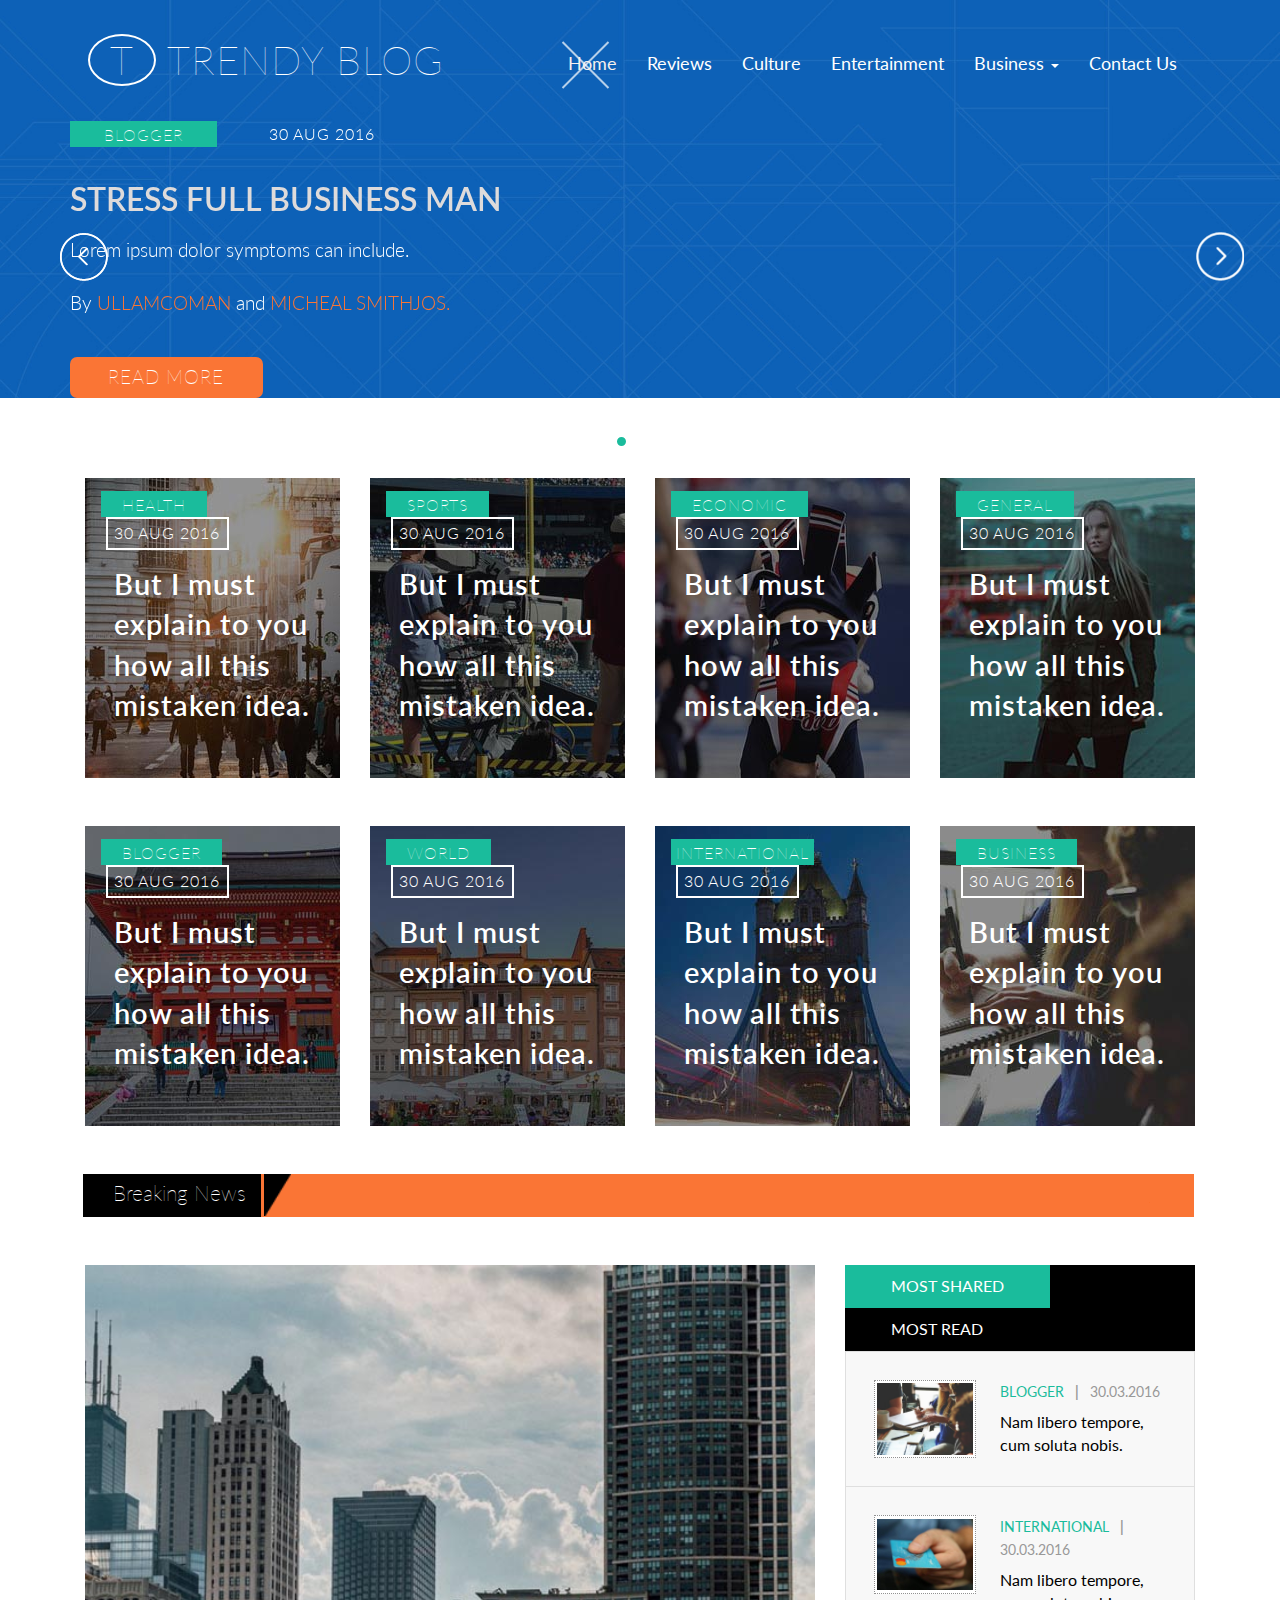
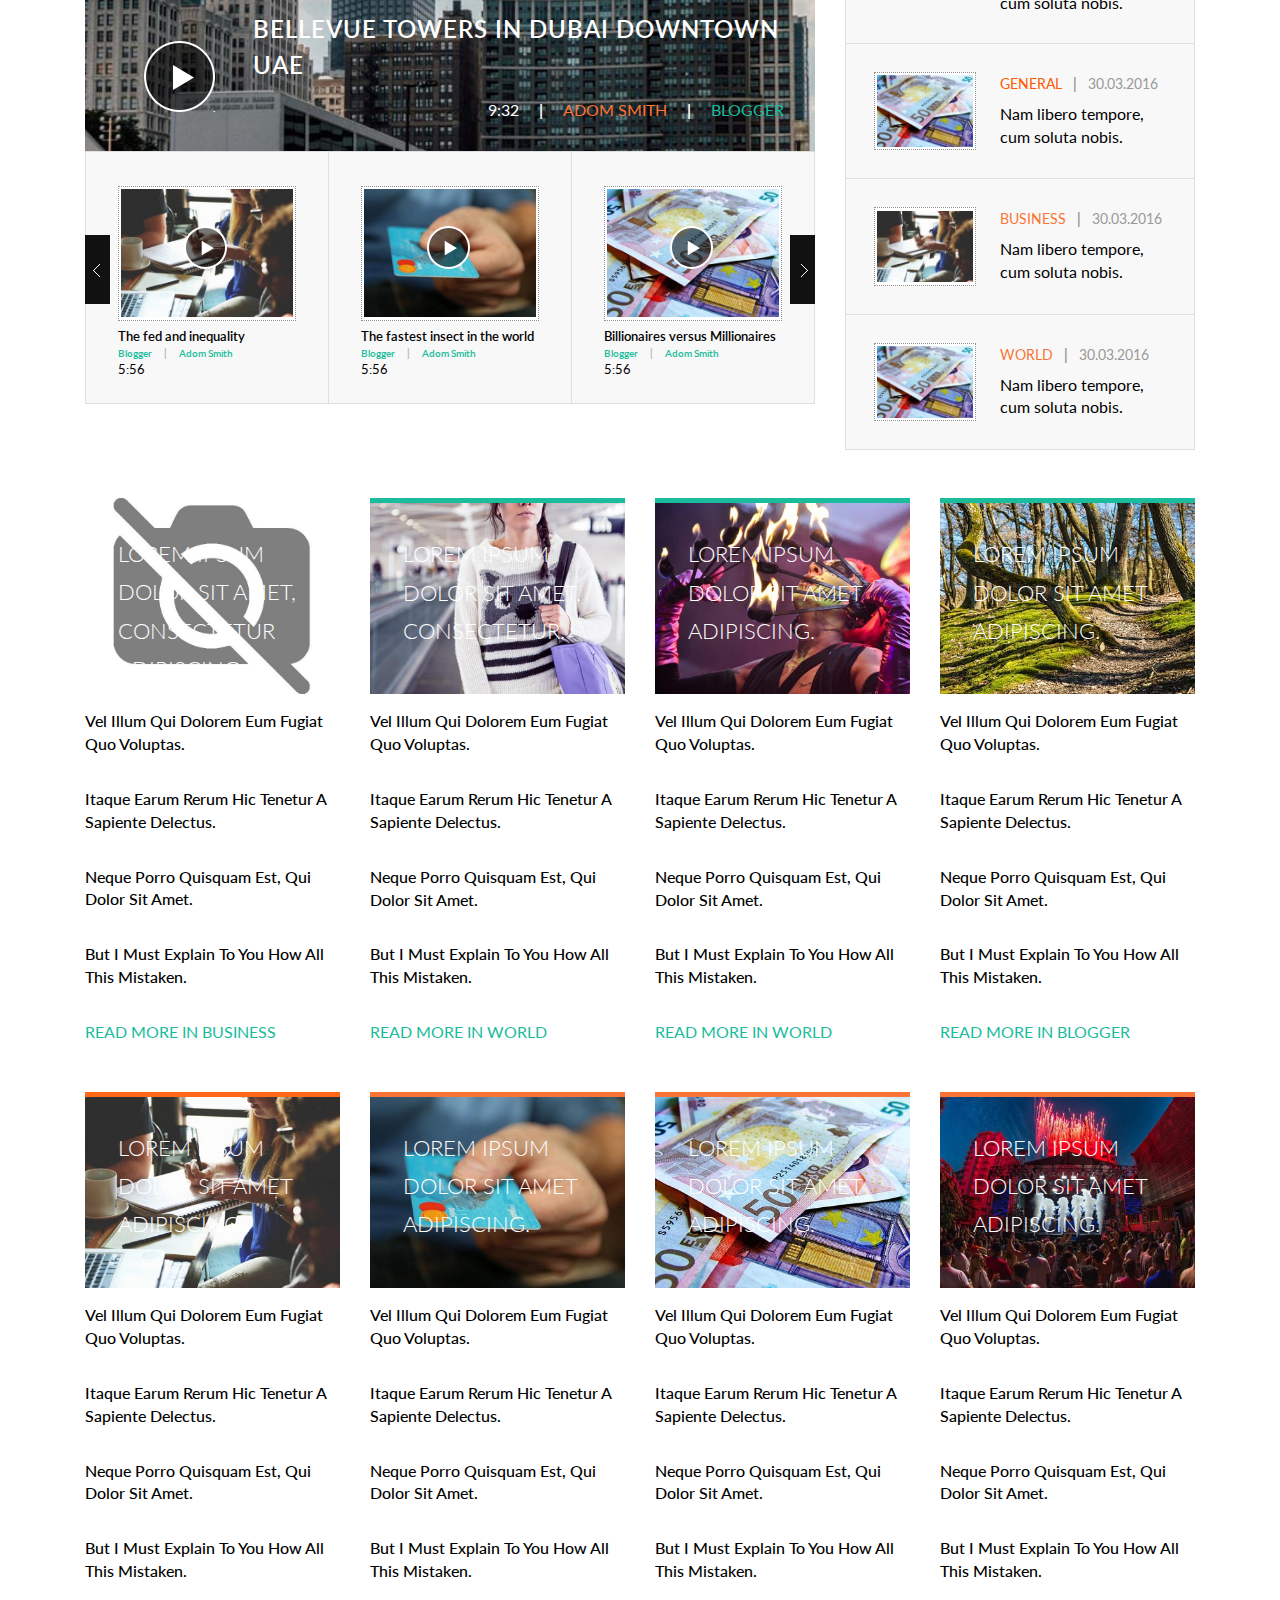
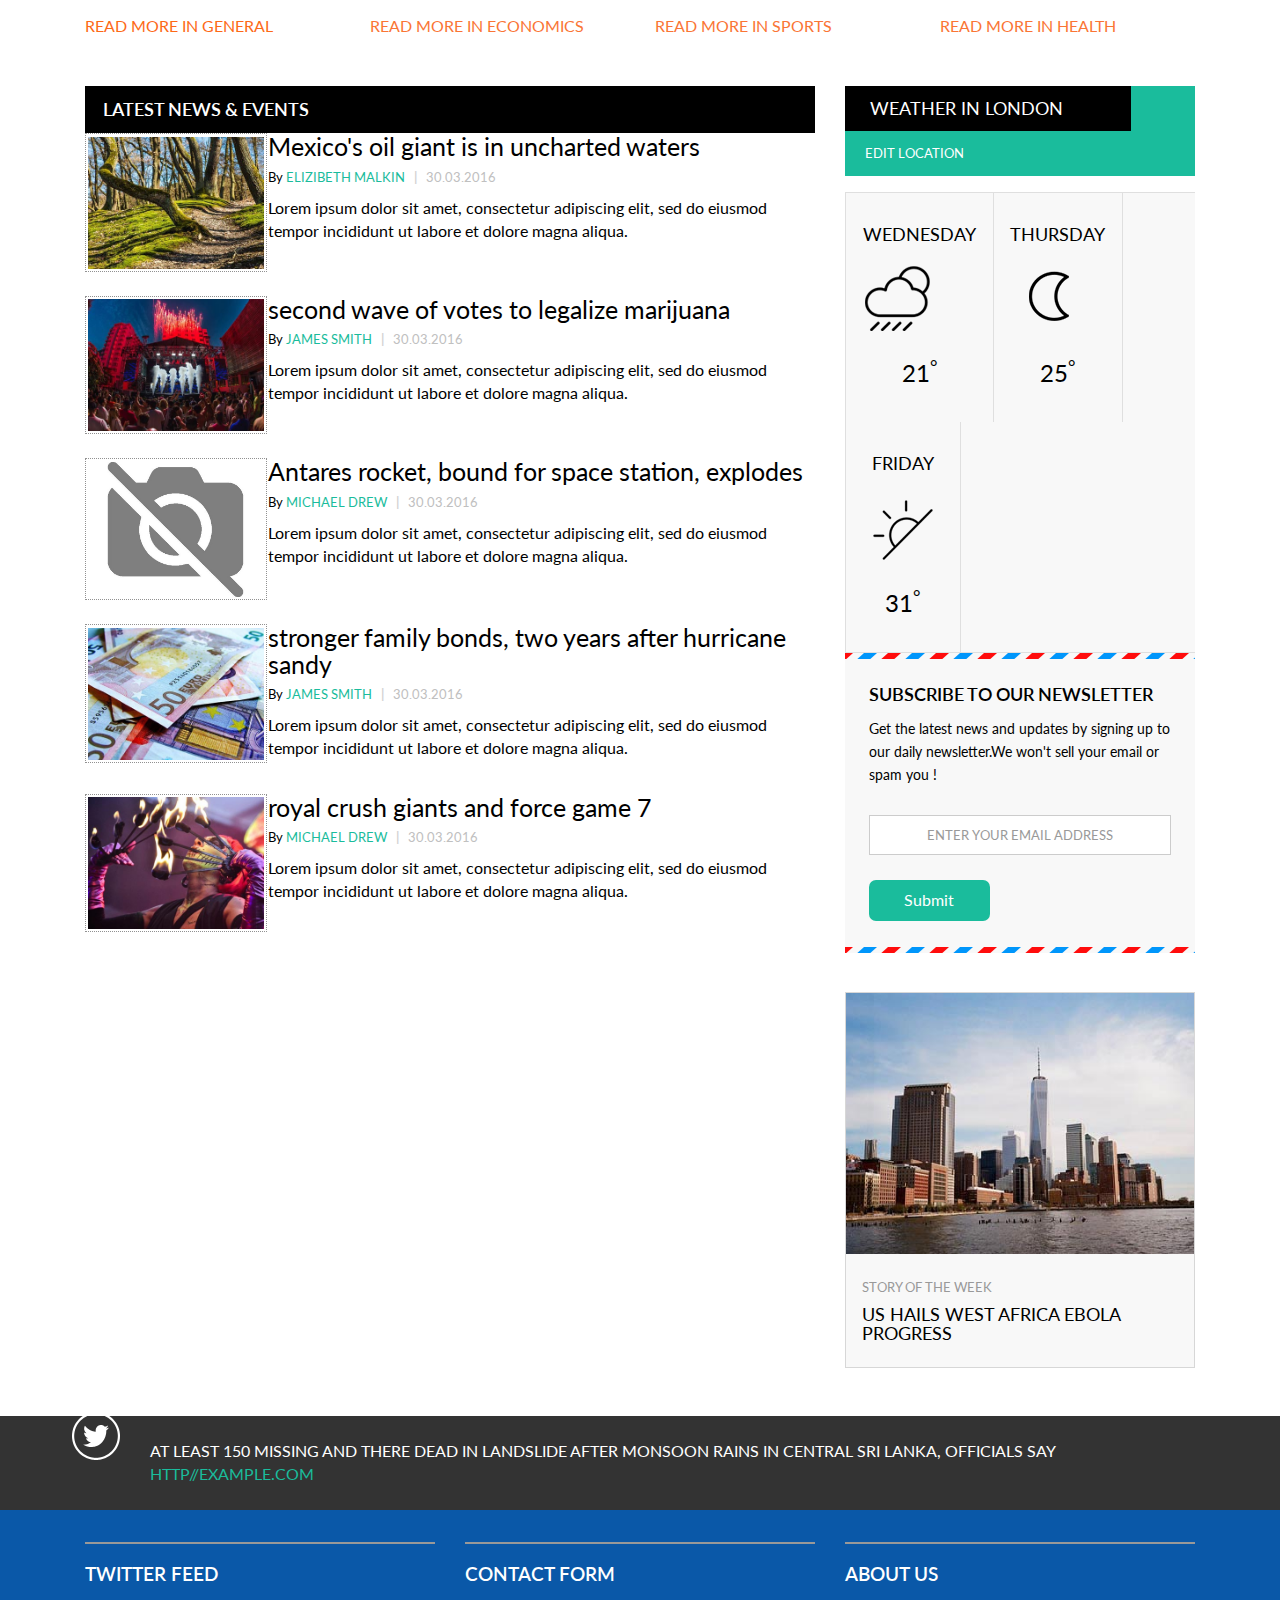
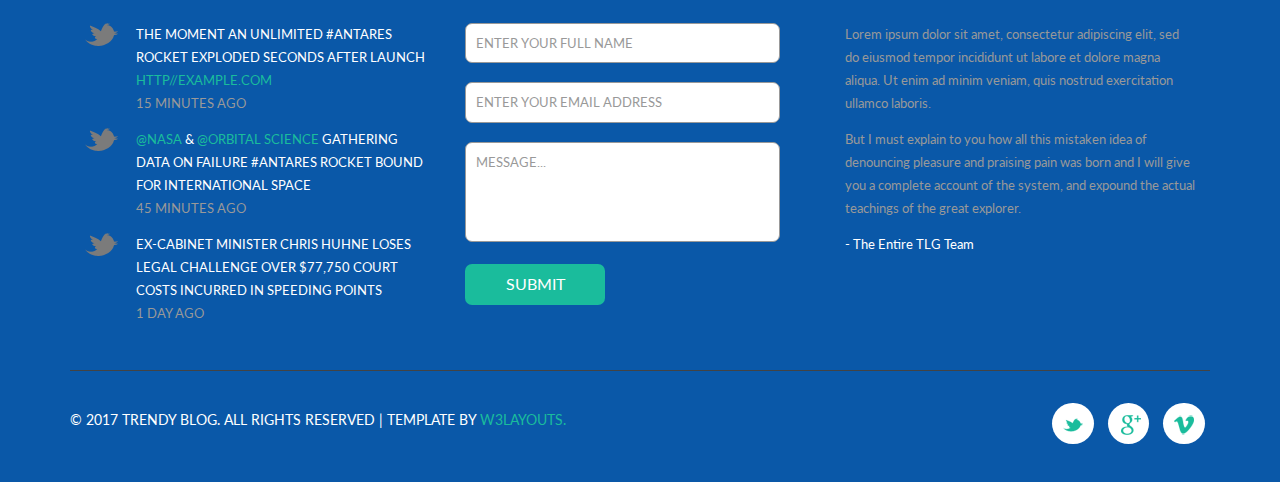
<file: assets/index.html>
<!--
Author: W3layouts
Author URL: http://w3layouts.com
License: Creative Commons Attribution 3.0 Unported
License URL: http://creativecommons.org/licenses/by/3.0/
-->
<!DOCTYPE HTML>
<html>

<head>
    <title>Trendy Blog a Blogging Category Bootstrap Responsive Website Template | Home :: w3layouts</title>
    <meta name="viewport" content="width=device-width, initial-scale=1">
    <meta http-equiv="Content-Type" content="text/html; charset=utf-8" />
    <meta name="keywords" content="Trendy Blog Responsive web template, Bootstrap Web Templates, Flat Web Templates, Android Compatible web template, 
Smartphone Compatible web template, free webdesigns for Nokia, Samsung, LG, SonyEricsson, Motorola web design" />
    <script type="application/x-javascript">
        addEventListener("load", function() {
            setTimeout(hideURLbar, 0);
        }, false);

        function hideURLbar() {
            window.scrollTo(0, 1);
        }
    </script>
    <!-- Custom Theme files -->
    <link href="css/bootstrap.css" rel="stylesheet" type="text/css" media="all" />
    <link href="css/style.css" rel="stylesheet" type="text/css" media="all" />
    <!-- js -->
    <script src="js/jquery-1.11.1.min.js"></script>
    <!-- //js -->
    <link href='//fonts.googleapis.com/css?family=Oswald:400,300,700' rel='stylesheet' type='text/css'>
</head>

<body>
    <!-- banner -->
    <div class="banner">
        <div class="banner-info">
            <div class="container">
                <nav class="navbar navbar-default">
                    <!-- Brand and toggle get grouped for better mobile display -->
                    <div class="navbar-header">
                        <button type="button" class="navbar-toggle collapsed" data-toggle="collapse" data-target="#bs-example-navbar-collapse-1">
						<span class="sr-only">Toggle navigation</span>
						<span class="icon-bar"></span>
						<span class="icon-bar"></span>
						<span class="icon-bar"></span>
					  </button>
                        <div class="logo">
                            <a class="navbar-brand" href="index.html"><span>T</span> Trendy Blog</a>
                        </div>
                    </div>

                    <!-- Collect the nav links, forms, and other content for toggling -->
                    <div class="collapse navbar-collapse nav-wil" id="bs-example-navbar-collapse-1">
                        <ul class="nav navbar-nav cl-effect-18" id="cl-effect-18">
                            <li class="act"><a href="index.html" class="effect1 active">Home</a></li>
                            <li><a href="events.html">Reviews</a></li>
                            <li><a href="breaking.html">Culture</a></li>
                            <li><a href="entertainment.html">Entertainment</a></li>
                            <li role="presentation" class="dropdown">
                                <a class="dropdown-toggle" data-toggle="dropdown" href="#" role="button" aria-haspopup="true" aria-expanded="false">
								  Business <span class="caret"></span>
								</a>
                                <ul class="dropdown-menu">
                                    <li><a href="short-codes.html">Short-Codes</a></li>
                                    <li><a href="icons.html">Icons</a></li>

                                </ul>
                            </li>
                            <li><a href="contact.html">Contact Us</a></li>
                        </ul>
                    </div>
                    <!-- /.navbar-collapse -->

                </nav>
                <!--banner-Slider-->
                <script src="js/responsiveslides.min.js"></script>
                <script>
                    // You can also use "$(window).load(function() {"
                    $(function() {
                        // Slideshow 4
                        $("#slider3").responsiveSlides({
                            auto: true,
                            pager: true,
                            nav: true,
                            speed: 500,
                            namespace: "callbacks",
                            before: function() {
                                $('.events').append("<li>before event fired.</li>");
                            },
                            after: function() {
                                $('.events').append("<li>after event fired.</li>");
                            }
                        });

                    });
                </script>
                <div id="top" class="callbacks_container">
                    <ul class="rslides" id="slider3">
                        <li>
                            <div class="banner-info-slider">
                                <ul>
                                    <li><a href="single.html">Blogger</a></li>
                                    <li>30 Aug 2016</li>
                                </ul>
                                <h3>Stress Full Business Man</h3>
                                <p>Lorem ipsum dolor symptoms can include.<span>By <i>ullamcoman</i> and <i>Micheal smithjos.</i></span></p>
                                <div class="more">
                                    <a href="single.html" class="type-1">
                                        <span> Read More </span>
                                        <span> Read More </span>
                                    </a>
                                </div>
                            </div>
                        </li>
                        <li>
                            <div class="banner-info-slider">
                                <ul>
                                    <li><a href="single.html">Business</a></li>
                                    <li>30 Aug 2016</li>
                                </ul>
                                <h3>New Trendy Fashions Looks</h3>
                                <p>Lorem ipsum dolor sit amet adipiscing elit.
                                    <span>By <i>laborisman</i> and <i>Adom smithjos.</i></span></p>
                                <div class="more">
                                    <a href="single.html" class="type-1">
                                        <span> Read More </span>
                                        <span> Read More </span>
                                    </a>
                                </div>
                            </div>
                        </li>
                        <li>
                            <div class="banner-info-slider">
                                <ul>
                                    <li><a href="single.html">sports</a></li>
                                    <li>30 Aug 2016</li>
                                </ul>
                                <h3>Portfolio of Agency</h3>
                                <p>Lorem ipsum dolor sit amet adipiscing elit.
                                    <span>By <i>ullamcoman</i> and <i>Micheal smithjos.</i></span></p>
                                <div class="more">
                                    <a href="single.html" class="type-1">
                                        <span> Read More </span>
                                        <span> Read More </span>
                                    </a>
                                </div>
                            </div>
                        </li>
                        <li>
                            <div class="banner-info-slider">
                                <ul>
                                    <li><a href="single.html">general</a></li>
                                    <li>30 Aug 2016</li>
                                </ul>
                                <h3>New Trendy Fashions Looks</h3>
                                <p>Lorem ipsum dolor sit amet adipiscing elit
                                    <span>By <i>ullamcoman</i> and <i>Micheal smithjos.</i></span></p>
                                <div class="more">
                                    <a href="single.html" class="type-1">
                                        <span> Read More </span>
                                        <span> Read More </span>
                                    </a>
                                </div>
                            </div>
                        </li>
                        <li>
                            <div class="banner-info-slider">
                                <ul>
                                    <li><a href="single.html">Blogger</a></li>
                                    <li>30 Aug 2016</li>
                                </ul>
                                <h3>Stress Full Business Man</h3>
                                <p>Lorem ipsum dolor sit amet adipiscing elit.
                                    <span>By <i>ullamcoman</i> and <i>Micheal smithjos.</i></span></p>
                                <div class="more">
                                    <a href="single.html" class="type-1">
                                        <span> Read More </span>
                                        <span> Read More </span>
                                    </a>
                                </div>
                            </div>
                        </li>
                    </ul>
                </div>
            </div>
        </div>
    </div>
    <!-- banner -->
    <!-- banner-bottom -->
    <div class="banner-bottom">
        <div class="container">
            <div class="banner-bottom-grids">
                
                <div class="col-md-3 banner-bottom-grid-left">
                    <div class="br-bm-gd-lt">
                        <div class="overlay">
                            <div class="arrow-left"></div>
                            <div class="rectangle"></div>
                        </div>
                        <div class="health-pos">
                            <div class="health">
                                <ul>
                                    <li><a href="#">Health</a></li>
                                    <li>30 Aug 2016</li>
                                </ul>
                            </div>
                            <h3>But I must explain to you how all this mistaken idea.</h3>
                            <div class="dummy">
                                <p>Itaque earum rerum hic tenetur a sapiente delectus, ut aut maiores alias.</p>
                            </div>
                            <div class="com-heart">
                                <ul>
                                    <li><a href="#"><span class="glyphicon glyphicon-envelope" aria-hidden="true"></span>120 Comments</a></li>
                                    <li><a href="#"><span class="glyphicon glyphicon-heart" aria-hidden="true"></span>12,536 Likes</a></li>
                                </ul>
                            </div>
                        </div>
                    </div>
                </div>
                <div class="col-md-3 banner-bottom-grid-left">
                    <div class="br-bm-gd-lt br-bm-gd-lt1">
                        <div class="overlay">
                            <div class="arrow-left"></div>
                            <div class="rectangle"></div>
                        </div>
                        <div class="health-pos">
                            <div class="health">
                                <ul>
                                    <li><a href="#" class="sport">Sports</a></li>
                                    <li>30 Aug 2016</li>
                                </ul>
                            </div>
                            <h3>But I must explain to you how all this mistaken idea.</h3>
                            <div class="dummy">
                                <p>Itaque earum rerum hic tenetur a sapiente delectus, ut aut maiores alias.</p>
                            </div>
                            <div class="com-heart">
                                <ul>
                                    <li><a href="#"><span class="glyphicon glyphicon-envelope" aria-hidden="true"></span>200 Comments</a></li>
                                    <li><a href="#"><span class="glyphicon glyphicon-heart" aria-hidden="true"></span>13,536 Likes</a></li>
                                </ul>
                            </div>
                        </div>
                    </div>
                </div>
                <div class="col-md-3 banner-bottom-grid-left">
                    <div class="br-bm-gd-lt br-bm-gd-lt2">
                        <div class="overlay">
                            <div class="arrow-left"></div>
                            <div class="rectangle"></div>
                        </div>
                        <div class="health-pos">
                            <div class="health">
                                <ul>
                                    <li><a href="#" class="plane">Economic</a></li>
                                    <li>30 Aug 2016</li>
                                </ul>
                            </div>
                            <h3>But I must explain to you how all this mistaken idea.</h3>
                            <div class="dummy">
                                <p>Itaque earum rerum hic tenetur a sapiente delectus, ut aut maiores alias.</p>
                            </div>
                            <div class="com-heart">
                                <ul>
                                    <li><a href="#"><span class="glyphicon glyphicon-envelope" aria-hidden="true"></span>180 Comments</a></li>
                                    <li><a href="#"><span class="glyphicon glyphicon-heart" aria-hidden="true"></span>18,536 Likes</a></li>
                                </ul>
                            </div>
                        </div>
                    </div>
                </div>
                <div class="col-md-3 banner-bottom-grid-left">
                    <div class="br-bm-gd-lt br-bm-gd-lt3">
                        <div class="overlay">
                            <div class="arrow-left"></div>
                            <div class="rectangle"></div>
                        </div>
                        <div class="health-pos">
                            <div class="health">
                                <ul>
                                    <li><a href="#" class="general">General</a></li>
                                    <li>30 Aug 2016</li>
                                </ul>
                            </div>
                            <h3>But I must explain to you how all this mistaken idea.</h3>
                            <div class="dummy">
                                <p>Itaque earum rerum hic tenetur a sapiente delectus, ut aut maiores alias.</p>
                            </div>
                            <div class="com-heart">
                                <ul>
                                    <li><a href="#"><span class="glyphicon glyphicon-envelope" aria-hidden="true"></span>150 Comments</a></li>
                                    <li><a href="#"><span class="glyphicon glyphicon-heart" aria-hidden="true"></span>15,536 Likes</a></li>
                                </ul>
                            </div>
                        </div>
                    </div>
                </div>
                <div class="clearfix"> </div>
            </div>
            <div class="banner-bottom-grids">
                <div class="col-md-3 banner-bottom-grid-left">
                    <div class="br-bm-gd-lt br-bm-gd-lt4">
                        <div class="overlay">
                            <div class="arrow-left"></div>
                            <div class="rectangle"></div>
                        </div>
                        <div class="health-pos">
                            <div class="health">
                                <ul>
                                    <li><a href="#" class="pol">Blogger</a></li>
                                    <li>30 Aug 2016</li>
                                </ul>
                            </div>
                            <h3>But I must explain to you how all this mistaken idea.</h3>
                            <div class="dummy">
                                <p>Itaque earum rerum hic tenetur a sapiente delectus, ut aut maiores alias.</p>
                            </div>
                            <div class="com-heart">
                                <ul>
                                    <li><a href="#"><span class="glyphicon glyphicon-envelope" aria-hidden="true"></span>450 Comments</a></li>
                                    <li><a href="#"><span class="glyphicon glyphicon-heart" aria-hidden="true"></span>12,965 Likes</a></li>
                                </ul>
                            </div>
                        </div>
                    </div>
                </div>
                <div class="col-md-3 banner-bottom-grid-left">
                    <div class="br-bm-gd-lt br-bm-gd-lt5">
                        <div class="overlay">
                            <div class="arrow-left"></div>
                            <div class="rectangle"></div>
                        </div>
                        <div class="health-pos">
                            <div class="health">
                                <ul>
                                    <li><a href="#" class="world">World</a></li>
                                    <li>30 Aug 2016</li>
                                </ul>
                            </div>
                            <h3>But I must explain to you how all this mistaken idea.</h3>
                            <div class="dummy">
                                <p>Itaque earum rerum hic tenetur a sapiente delectus, ut aut maiores alias.</p>
                            </div>
                            <div class="com-heart">
                                <ul>
                                    <li><a href="#"><span class="glyphicon glyphicon-envelope" aria-hidden="true"></span>212 Comments</a></li>
                                    <li><a href="#"><span class="glyphicon glyphicon-heart" aria-hidden="true"></span>18,536 Likes</a></li>
                                </ul>
                            </div>
                        </div>
                    </div>
                </div>
                <div class="col-md-3 banner-bottom-grid-left">
                    <div class="br-bm-gd-lt br-bm-gd-lt6">
                        <div class="overlay">
                            <div class="arrow-left"></div>
                            <div class="rectangle"></div>
                        </div>
                        <div class="health-pos">
                            <div class="health">
                                <ul>
                                    <li><a href="#" class="national">international</a></li>
                                    <li>30 Aug 2016</li>
                                </ul>
                            </div>
                            <h3>But I must explain to you how all this mistaken idea.</h3>
                            <div class="dummy">
                                <p>Itaque earum rerum hic tenetur a sapiente delectus, ut aut maiores alias.</p>
                            </div>
                            <div class="com-heart">
                                <ul>
                                    <li><a href="#"><span class="glyphicon glyphicon-envelope" aria-hidden="true"></span>261 Comments</a></li>
                                    <li><a href="#"><span class="glyphicon glyphicon-heart" aria-hidden="true"></span>15,536 Likes</a></li>
                                </ul>
                            </div>
                        </div>
                    </div>
                </div>
                <div class="col-md-3 banner-bottom-grid-left">
                    <div class="br-bm-gd-lt br-bm-gd-lt7">
                        <div class="overlay">
                            <div class="arrow-left"></div>
                            <div class="rectangle"></div>
                        </div>
                        <div class="health-pos">
                            <div class="health">
                                <ul>
                                    <li><a href="#" class="business">business</a></li>
                                    <li>30 Aug 2016</li>
                                </ul>
                            </div>
                            <h3>But I must explain to you how all this mistaken idea.</h3>
                            <div class="dummy">
                                <p>Itaque earum rerum hic tenetur a sapiente delectus, ut aut maiores alias.</p>
                            </div>
                            <div class="com-heart">
                                <ul>
                                    <li><a href="#"><span class="glyphicon glyphicon-envelope" aria-hidden="true"></span>297 Comments</a></li>
                                    <li><a href="#"><span class="glyphicon glyphicon-heart" aria-hidden="true"></span>9,996 Likes</a></li>
                                </ul>
                            </div>
                        </div>
                    </div>
                </div>
                <div class="clearfix"> </div>
            </div>
            <div class="move-text">
                <div class="breaking_news">
                    <h2>Breaking News</h2>
                </div>
                <div class="marquee">
                    <div class="marquee1"><a class="breaking" href="single.html">A 5-year-old boy who recently returned to the U.S from Ebola-stricken West Africa is under observation after experiencing a fever.</a></div>
                    <div class="marquee2"><a class="breaking" href="single.html">The surprisingly successful president of the Philippines and peacemaking in the Philippines: Shaking it all up.</a></div>
                    <div class="clearfix"></div>
                </div>
                <div class="clearfix"></div>
                <script type="text/javascript" src="js/jquery.marquee.js"></script>
                <script>
                    $('.marquee').marquee({
                        pauseOnHover: true
                    });
                    //@ sourceURL=pen.js
                </script>
            </div>
            <!-- video-grids -->
            <div class="video-grids">
                <div class="col-md-8 video-grids-left">
                    <div class="video-grids-left1">
                        <img src="images/9.jpg" alt=" " class="img-responsive" />
                        <a class="play-icon popup-with-zoom-anim" href="#small-dialog">
                            <span> </span>
                        </a>
                        <div class="video-grid-pos">
                            <h3><span>Bellevue</span> Towers in Dubai Downtown UAE</h3>
                            <ul>
                                <li>9:32 <label>|</label></li>
                                <li><i>Adom Smith</i> <label>|</label></li>
                                <li><span>Blogger</span></li>
                            </ul>
                        </div>

                        <!-- pop-up-box -->
                        <script type="text/javascript" src="js/modernizr.custom.min.js"></script>
                        <link href="css/popuo-box.css" rel="stylesheet" type="text/css" media="all" />
                        <script src="js/jquery.magnific-popup.js" type="text/javascript"></script>
                        <!--//pop-up-box -->
                        <div id="small-dialog" class="mfp-hide">
                            <iframe src="https://player.vimeo.com/video/170342028" width="640" height="360" frameborder="0" webkitallowfullscreen mozallowfullscreen allowfullscreen></iframe>
                        </div>

                        <script>
                            $(document).ready(function() {
                                $('.popup-with-zoom-anim').magnificPopup({
                                    type: 'inline',
                                    fixedContentPos: false,
                                    fixedBgPos: true,
                                    overflowY: 'auto',
                                    closeBtnInside: true,
                                    preloader: false,
                                    midClick: true,
                                    removalDelay: 300,
                                    mainClass: 'my-mfp-zoom-in'
                                });

                            });
                        </script>
                    </div>
                    <div class="video-grids-left2">
                        <div class="course_demo1">
                            <ul id="flexiselDemo1">
                                <li>
                                    <div class="item">
                                        <img src="images/10.jpg" alt=" " class="img-responsive" />
                                        <a class="play-icon popup-with-zoom-anim" href="#small-dialog">
                                            <i> </i>
                                        </a>
                                        <div id="small-dialog" class="mfp-hide">
                                            <iframe src="https://player.vimeo.com/video/145787219" width="500" height="281" frameborder="0" webkitallowfullscreen mozallowfullscreen allowfullscreen></iframe>
                                        </div>
                                        <div class="floods-text">
                                            <h3>The fed and inequality <span>Blogger <label>|</label> <i>Adom Smith</i></span></h3>
                                            <p>5:56</p>
                                        </div>
                                    </div>
                                </li>
                                <li>
                                    <div class="item">
                                        <img src="images/11.jpg" alt=" " class="img-responsive" />
                                        <a class="play-icon popup-with-zoom-anim" href="#small-dialog">
                                            <i> </i>
                                        </a>
                                        <div id="small-dialog" class="mfp-hide">
                                            <iframe src="https://player.vimeo.com/video/145787219" width="500" height="281" frameborder="0" webkitallowfullscreen mozallowfullscreen allowfullscreen></iframe>
                                        </div>
                                        <div class="floods-text">
                                            <h3>The fastest insect in the world <span>Blogger <label>|</label> <i>Adom Smith</i></span></h3>
                                            <p>5:56</p>
                                        </div>
                                    </div>
                                </li>
                                <li>
                                    <div class="item">
                                        <img src="images/12.jpg" alt=" " class="img-responsive" />
                                        <a class="play-icon popup-with-zoom-anim" href="#small-dialog">
                                            <i> </i>
                                        </a>
                                        <div id="small-dialog" class="mfp-hide">
                                            <iframe src="https://player.vimeo.com/video/145787219" width="500" height="281" frameborder="0" webkitallowfullscreen mozallowfullscreen allowfullscreen></iframe>
                                        </div>
                                        <div class="floods-text">
                                            <h3>Billionaires versus Millionaires<span>Blogger <label>|</label> <i>Adom Smith</i></span></h3>
                                            <p>5:56</p>
                                        </div>
                                    </div>
                                </li>
                            </ul>
                        </div>
                        <!-- pop-up-box -->
                        <script type="text/javascript" src="js/modernizr.custom.min.js"></script>
                        <link href="css/popuo-box.css" rel="stylesheet" type="text/css" media="all" />
                        <script src="js/jquery.magnific-popup.js" type="text/javascript"></script>
                        <!--//pop-up-box -->
                        <script>
                            $(document).ready(function() {
                                $('.popup-with-zoom-anim').magnificPopup({
                                    type: 'inline',
                                    fixedContentPos: false,
                                    fixedBgPos: true,
                                    overflowY: 'auto',
                                    closeBtnInside: true,
                                    preloader: false,
                                    midClick: true,
                                    removalDelay: 300,
                                    mainClass: 'my-mfp-zoom-in'
                                });

                            });
                        </script>
                        <!-- requried-jsfiles-for owl -->
                        <script type="text/javascript">
                            $(window).load(function() {
                                $("#flexiselDemo1").flexisel({
                                    visibleItems: 3,
                                    animationSpeed: 1000,
                                    autoPlay: true,
                                    autoPlaySpeed: 3000,
                                    pauseOnHover: true,
                                    enableResponsiveBreakpoints: true,
                                    responsiveBreakpoints: {
                                        portrait: {
                                            changePoint: 480,
                                            visibleItems: 1
                                        },
                                        landscape: {
                                            changePoint: 640,
                                            visibleItems: 2
                                        },
                                        tablet: {
                                            changePoint: 768,
                                            visibleItems: 3
                                        }
                                    }
                                });

                            });
                        </script>
                        <script type="text/javascript" src="js/jquery.flexisel.js"></script>
                    </div>
                </div>
                <div class="col-md-4 video-grids-right">
                    <div class="sap_tabs">
                        <div id="horizontalTab" style="display: block; width: 100%; margin: 0px;">
                            <ul class="resp-tabs-list">
                                <li class="resp-tab-item grid1" aria-controls="tab_item-0" role="tab"><span>most shared</span></li>
                                <li class="resp-tab-item grid2" aria-controls="tab_item-1" role="tab"><span>most read</span></li>
                                <div class="clear"></div>
                            </ul>
                            <div class="resp-tabs-container">
                                <div class="tab-1 resp-tab-content" aria-labelledby="tab_item-0">
                                    <div class="facts">
                                        <div class="tab_list">
                                            <img src="images/10.jpg" alt=" " class="img-responsive" />
                                        </div>
                                        <div class="tab_list1">
                                            <ul>
                                                <li><a href="#">Blogger</a> <label>|</label></li>
                                                <li>30.03.2016</li>
                                            </ul>
                                            <p><a href="#">Nam libero tempore, cum soluta nobis.</a></p>
                                        </div>
                                        <div class="clearfix"> </div>
                                    </div>
                                    <div class="facts">
                                        <div class="tab_list">
                                            <img src="images/11.jpg" alt=" " class="img-responsive" />
                                        </div>
                                        <div class="tab_list1">
                                            <ul>
                                                <li><a href="#" class="green">international</a> <label>|</label></li>
                                                <li>30.03.2016</li>
                                            </ul>
                                            <p><a href="#">Nam libero tempore, cum soluta nobis.</a></p>
                                        </div>
                                        <div class="clearfix"> </div>
                                    </div>
                                    <div class="facts">
                                        <div class="tab_list">
                                            <img src="images/12.jpg" alt=" " class="img-responsive" />
                                        </div>
                                        <div class="tab_list1">
                                            <ul>
                                                <li><a href="#" class="orange">general</a> <label>|</label></li>
                                                <li>30.03.2016</li>
                                            </ul>
                                            <p><a href="#">Nam libero tempore, cum soluta nobis.</a></p>
                                        </div>
                                        <div class="clearfix"> </div>
                                    </div>
                                    <div class="facts">
                                        <div class="tab_list">
                                            <img src="images/10.jpg" alt=" " class="img-responsive" />
                                        </div>
                                        <div class="tab_list1">
                                            <ul>
                                                <li><a href="#" class="orange1">business</a> <label>|</label></li>
                                                <li>30.03.2016</li>
                                            </ul>
                                            <p><a href="#">Nam libero tempore, cum soluta nobis.</a></p>
                                        </div>
                                        <div class="clearfix"> </div>
                                    </div>
                                    <div class="facts">
                                        <div class="tab_list">
                                            <img src="images/12.jpg" alt=" " class="img-responsive" />
                                        </div>
                                        <div class="tab_list1">
                                            <ul>
                                                <li><a href="#" class="orange2">world</a> <label>|</label></li>
                                                <li>30.03.2016</li>
                                            </ul>
                                            <p><a href="#">Nam libero tempore, cum soluta nobis.</a></p>
                                        </div>
                                        <div class="clearfix"> </div>
                                    </div>
                                </div>
                                <div class="tab-1 resp-tab-content" aria-labelledby="tab_item-1">
                                    <div class="facts">
                                        <div class="tab_list">
                                            <img src="images/12.jpg" alt=" " class="img-responsive" />
                                        </div>
                                        <div class="tab_list1">
                                            <ul>
                                                <li><a href="#">Blogger</a> <label>|</label></li>
                                                <li>30.03.2016</li>
                                            </ul>
                                            <p><a href="#">Nam libero tempore, cum soluta nobis.</a></p>
                                        </div>
                                        <div class="clearfix"> </div>
                                    </div>
                                    <div class="facts">
                                        <div class="tab_list">
                                            <img src="images/11.jpg" alt=" " class="img-responsive" />
                                        </div>
                                        <div class="tab_list1">
                                            <ul>
                                                <li><a href="#" class="orange1">business</a> <label>|</label></li>
                                                <li>30.03.2016</li>
                                            </ul>
                                            <p><a href="#">Nam libero tempore, cum soluta nobis.</a></p>
                                        </div>
                                        <div class="clearfix"> </div>
                                    </div>
                                    <div class="facts">
                                        <div class="tab_list">
                                            <img src="images/10.jpg" alt=" " class="img-responsive" />
                                        </div>
                                        <div class="tab_list1">
                                            <ul>
                                                <li><a href="#" class="orange2">world</a> <label>|</label></li>
                                                <li>30.03.2016</li>
                                            </ul>
                                            <p><a href="#">Nam libero tempore, cum soluta nobis.</a></p>
                                        </div>
                                        <div class="clearfix"> </div>
                                    </div>
                                    <div class="facts">
                                        <div class="tab_list">
                                            <img src="images/12.jpg" alt=" " class="img-responsive" />
                                        </div>
                                        <div class="tab_list1">
                                            <ul>
                                                <li><a href="#" class="green">international</a> <label>|</label></li>
                                                <li>30.03.2016</li>
                                            </ul>
                                            <p><a href="#">Nam libero tempore, cum soluta nobis.</a></p>
                                        </div>
                                        <div class="clearfix"> </div>
                                    </div>
                                    <div class="facts">
                                        <div class="tab_list">
                                            <img src="images/11.jpg" alt=" " class="img-responsive" />
                                        </div>
                                        <div class="tab_list1">
                                            <ul>
                                                <li><a href="#" class="orange">general</a> <label>|</label></li>
                                                <li>30.03.2016</li>
                                            </ul>
                                            <p><a href="#">Nam libero tempore, cum soluta nobis.</a></p>
                                        </div>
                                        <div class="clearfix"> </div>
                                    </div>
                                </div>
                            </div>
                            <script src="js/easyResponsiveTabs.js" type="text/javascript"></script>
                            <script type="text/javascript">
                                $(document).ready(function() {
                                    $('#horizontalTab').easyResponsiveTabs({
                                        type: 'default', //Types: default, vertical, accordion           
                                        width: 'auto', //auto or any width like 600px
                                        fit: true // 100% fit in a container
                                    });
                                });
                            </script>
                        </div>
                    </div>
                </div>
                <div class="clearfix"> </div>
            </div>
            <!-- //video-grids -->
            <!-- video-bottom-grids -->
            <div class="video-bottom-grids">
                <div class="video-bottom-grids1">
                    <div class="col-md-3 video-bottom-grid">
                        <div class="video-bottom-grid1">
                            <div class="video-bottom-grid1-before">
                                <img src="images/13.jpg" alt=" " class="img-responsive" />
                                <div class="video-bottom-grid1-pos">
                                    <p>Lorem ipsum dolor sit amet, consectetur adipiscing </p>
                                </div>
                            </div>
                            <ul>
                                <li><a href="#">vel illum qui dolorem eum fugiat quo voluptas.</a></li>
                                <li><a href="#">Itaque earum rerum hic tenetur a sapiente delectus.</a></li>
                                <li><a href="#"> Neque porro quisquam est, qui dolor sit amet.</a></li>
                                <li><a href="#">But I must explain to you how all this mistaken.</a></li>
                            </ul>
                            <div class="read-more">
                                <a href="single.html">Read more in business</a>
                            </div>
                        </div>
                    </div>
                    <div class="col-md-3 video-bottom-grid">
                        <div class="video-bottom-grid1">
                            <div class="video-bottom-grid1-before before1">
                                <img src="images/14.jpg" alt=" " class="img-responsive" />
                                <div class="video-bottom-grid1-pos">
                                    <p>Lorem ipsum dolor sit amet, consectetur.</p>
                                </div>
                            </div>
                            <ul class="list">
                                <li><a href="#">vel illum qui dolorem eum fugiat quo voluptas.</a></li>
                                <li><a href="#">Itaque earum rerum hic tenetur a sapiente delectus.</a></li>
                                <li><a href="#"> Neque porro quisquam est, qui dolor sit amet.</a></li>
                                <li><a href="#">But I must explain to you how all this mistaken.</a></li>
                            </ul>
                            <div class="read-more res">
                                <a href="single.html">Read more in world</a>
                            </div>
                        </div>
                    </div>
                    <div class="col-md-3 video-bottom-grid">
                        <div class="video-bottom-grid1">
                            <div class="video-bottom-grid1-before before2">
                                <img src="images/15.jpg" alt=" " class="img-responsive" />
                                <div class="video-bottom-grid1-pos">
                                    <p>Lorem ipsum dolor sit amet adipiscing. </p>
                                </div>
                            </div>
                            <ul class="list1">
                                <li><a href="#">vel illum qui dolorem eum fugiat quo voluptas.</a></li>
                                <li><a href="#">Itaque earum rerum hic tenetur a sapiente delectus.</a></li>
                                <li><a href="#"> Neque porro quisquam est, qui dolor sit amet.</a></li>
                                <li><a href="#">But I must explain to you how all this mistaken.</a></li>
                            </ul>
                            <div class="read-more res1">
                                <a href="single.html">Read more in world</a>
                            </div>
                        </div>
                    </div>
                    <div class="col-md-3 video-bottom-grid">
                        <div class="video-bottom-grid1">
                            <div class="video-bottom-grid1-before before3">
                                <img src="images/16.jpg" alt=" " class="img-responsive" />
                                <div class="video-bottom-grid1-pos">
                                    <p>Lorem ipsum dolor sit amet adipiscing. </p>
                                </div>
                            </div>
                            <ul class="list2">
                                <li><a href="#">vel illum qui dolorem eum fugiat quo voluptas.</a></li>
                                <li><a href="#">Itaque earum rerum hic tenetur a sapiente delectus.</a></li>
                                <li><a href="#"> Neque porro quisquam est, qui dolor sit amet.</a></li>
                                <li><a href="#">But I must explain to you how all this mistaken.</a></li>
                            </ul>
                            <div class="read-more res2">
                                <a href="single.html">Read more in Blogger</a>
                            </div>
                        </div>
                    </div>
                    <div class="clearfix"> </div>
                </div>
                <div class="video-bottom-grids1">
                    <div class="col-md-3 video-bottom-grid">
                        <div class="video-bottom-grid1">
                            <div class="video-bottom-grid1-before before4">
                                <img src="images/10.jpg" alt=" " class="img-responsive" />
                                <div class="video-bottom-grid1-pos">
                                    <p>Lorem ipsum dolor sit amet adipiscing. </p>
                                </div>
                            </div>
                            <ul class="list2">
                                <li><a href="#">vel illum qui dolorem eum fugiat quo voluptas.</a></li>
                                <li><a href="#">Itaque earum rerum hic tenetur a sapiente delectus.</a></li>
                                <li><a href="#"> Neque porro quisquam est, qui dolor sit amet.</a></li>
                                <li><a href="#">But I must explain to you how all this mistaken.</a></li>
                            </ul>
                            <div class="read-more res3">
                                <a href="single.html">Read more in general</a>
                            </div>
                        </div>
                    </div>
                    <div class="col-md-3 video-bottom-grid">
                        <div class="video-bottom-grid1">
                            <div class="video-bottom-grid1-before before5">
                                <img src="images/11.jpg" alt=" " class="img-responsive" />
                                <div class="video-bottom-grid1-pos">
                                    <p>Lorem ipsum dolor sit amet adipiscing. </p>
                                </div>
                            </div>
                            <ul class="list4">
                                <li><a href="#">vel illum qui dolorem eum fugiat quo voluptas.</a></li>
                                <li><a href="#">Itaque earum rerum hic tenetur a sapiente delectus.</a></li>
                                <li><a href="#"> Neque porro quisquam est, qui dolor sit amet.</a></li>
                                <li><a href="#">But I must explain to you how all this mistaken.</a></li>
                            </ul>
                            <div class="read-more res4">
                                <a href="single.html">Read more in economics</a>
                            </div>
                        </div>
                    </div>
                    <div class="col-md-3 video-bottom-grid">
                        <div class="video-bottom-grid1">
                            <div class="video-bottom-grid1-before before6">
                                <img src="images/12.jpg" alt=" " class="img-responsive" />
                                <div class="video-bottom-grid1-pos">
                                    <p>Lorem ipsum dolor sit amet adipiscing. </p>
                                </div>
                            </div>
                            <ul class="list5">
                                <li><a href="#">vel illum qui dolorem eum fugiat quo voluptas.</a></li>
                                <li><a href="#">Itaque earum rerum hic tenetur a sapiente delectus.</a></li>
                                <li><a href="#"> Neque porro quisquam est, qui dolor sit amet.</a></li>
                                <li><a href="#">But I must explain to you how all this mistaken.</a></li>
                            </ul>
                            <div class="read-more res5">
                                <a href="single.html">Read more in sports</a>
                            </div>
                        </div>
                    </div>
                    <div class="col-md-3 video-bottom-grid">
                        <div class="video-bottom-grid1">
                            <div class="video-bottom-grid1-before before7">
                                <img src="images/17.jpg" alt=" " class="img-responsive" />
                                <div class="video-bottom-grid1-pos">
                                    <p>Lorem ipsum dolor sit amet adipiscing. </p>
                                </div>
                            </div>
                            <ul class="list6">
                                <li><a href="#">vel illum qui dolorem eum fugiat quo voluptas.</a></li>
                                <li><a href="#">Itaque earum rerum hic tenetur a sapiente delectus.</a></li>
                                <li><a href="#"> Neque porro quisquam est, qui dolor sit amet.</a></li>
                                <li><a href="#">But I must explain to you how all this mistaken.</a></li>
                            </ul>
                            <div class="read-more res6">
                                <a href="single.html">Read more in health</a>
                            </div>
                        </div>
                    </div>
                    <div class="clearfix"> </div>
                </div>
            </div>
            <!-- //video-bottom-grids -->
            <!-- news-and-events -->
            <div class="news">
                <div class="news-grids">
                    <div class="col-md-8 news-grid-left">
                        <h3>latest news & events</h3>
                        <ul>
                            <li>
                                <div class="news-grid-left1">
                                    <img src="images/16.jpg" alt=" " class="img-responsive" />
                                </div>
                                <div class="news-grid-right1">
                                    <h4><a href="single.html">Mexico's oil giant is in uncharted waters</a></h4>
                                    <h5>By <a href="#">Elizibeth Malkin</a> <label>|</label> <i>30.03.2016</i></h5>
                                    <p>Lorem ipsum dolor sit amet, consectetur adipiscing elit, sed do eiusmod tempor incididunt ut labore et dolore magna aliqua.</p>
                                </div>
                                <div class="clearfix"> </div>
                            </li>
                            <li>
                                <div class="news-grid-left1">
                                    <img src="images/17.jpg" alt=" " class="img-responsive" />
                                </div>
                                <div class="news-grid-right1">
                                    <h4><a href="single.html">second wave of votes to legalize marijuana</a></h4>
                                    <h5>By <a href="#">james smith</a> <label>|</label> <i>30.03.2016</i></h5>
                                    <p>Lorem ipsum dolor sit amet, consectetur adipiscing elit, sed do eiusmod tempor incididunt ut labore et dolore magna aliqua.</p>
                                </div>
                                <div class="clearfix"> </div>
                            </li>
                            <li>
                                <div class="news-grid-left1">
                                    <img src="images/13.jpg" alt=" " class="img-responsive" />
                                </div>
                                <div class="news-grid-right1">
                                    <h4><a href="single.html">Antares rocket, bound for space station, explodes</a></h4>
                                    <h5>By <a href="#">Michael Drew</a> <label>|</label> <i>30.03.2016</i></h5>
                                    <p>Lorem ipsum dolor sit amet, consectetur adipiscing elit, sed do eiusmod tempor incididunt ut labore et dolore magna aliqua.</p>
                                </div>
                                <div class="clearfix"> </div>
                            </li>
                            <li>
                                <div class="news-grid-left1">
                                    <img src="images/12.jpg" alt=" " class="img-responsive" />
                                </div>
                                <div class="news-grid-right1">
                                    <h4><a href="single.html">stronger family bonds, two years after hurricane sandy</a></h4>
                                    <h5>By <a href="#">james smith</a> <label>|</label> <i>30.03.2016</i></h5>
                                    <p>Lorem ipsum dolor sit amet, consectetur adipiscing elit, sed do eiusmod tempor incididunt ut labore et dolore magna aliqua.</p>
                                </div>
                                <div class="clearfix"> </div>
                            </li>
                            <li>
                                <div class="news-grid-left1">
                                    <img src="images/15.jpg" alt=" " class="img-responsive" />
                                </div>
                                <div class="news-grid-right1">
                                    <h4><a href="single.html">royal crush giants and force game 7</a></h4>
                                    <h5>By <a href="#">Michael Drew</a> <label>|</label> <i>30.03.2016</i></h5>
                                    <p>Lorem ipsum dolor sit amet, consectetur adipiscing elit, sed do eiusmod tempor incididunt ut labore et dolore magna aliqua.</p>
                                </div>
                                <div class="clearfix"> </div>
                            </li>
                        </ul>
                    </div>
                    <div class="col-md-4 news-grid-right">
                        <div class="news-grid-rght1">
                            <!-- Nav tabs -->
                            <ul class="nav nav-tabs" role="tablist">
                                <li role="presentation" class="active"><a class="high" href="#home" aria-controls="home" role="tab" data-toggle="tab">weather in London</a></li>
                                <li role="presentation"><a href="#profile" aria-controls="profile" role="tab" data-toggle="tab">edit location</a></li>
                            </ul>

                            <!-- Tab panes -->
                            <div class="tab-content">
                                <div role="tabpanel" class="tab-pane active london" id="home">
                                    <ul>
                                        <li>
                                            <h4>Wednesday</h4>
                                            <span></span>
                                            <p>21<sup>°</sup></p>
                                        </li>
                                        <li>
                                            <h4>Thursday</h4>
                                            <span class="moon"></span>
                                            <p>25<sup>°</sup></p>
                                        </li>
                                        <li>
                                            <h4>Friday</h4>
                                            <span class="sun"></span>
                                            <p>31<sup>°</sup></p>
                                        </li>
                                        <div class="clearfix"> </div>
                                    </ul>
                                </div>
                                <div role="tabpanel" class="tab-pane" id="profile">
                                    <iframe src="https://www.google.com/maps/embed?pb=!1m18!1m12!1m3!1d26359652.109742895!2d-113.72446020222534!3d36.24602872499641!2m3!1f0!2f0!3f0!3m2!1i1024!2i768!4f13.1!3m3!1m2!1s0x54eab584e432360b%3A0x1c3bb99243deb742!2sUnited+States!5e0!3m2!1sen!2sin!4v1450786850582"
                                        frameborder="0" style="border:0" allowfullscreen></iframe>
                                </div>
                            </div>
                        </div>
                        <div class="news-grid-rght2">
                            <h3>subscribe to our newsletter</h3>
                            <p>Get the latest news and updates by signing up to our daily newsletter.We won't sell your email or spam you !</p>
                            <form>
                                <input type="text" value="enter your Email address" onfocus="this.value = '';" onblur="if (this.value == '') {this.value = 'enter your Email address';}">
                                <input type="submit" value="Submit">
                            </form>
                        </div>
                        <div class="news-grid-rght3">
                            <img src="images/18.jpg" alt=" " class="img-responsive" />
                            <div class="story">
                                <p>story of the week</p>
                                <h3><a href="single.html">US hails west Africa Ebola progress</a></h3>
                            </div>
                        </div>
                    </div>
                    <div class="clearfix"> </div>
                </div>
            </div>
            <!-- //news-and-events -->
        </div>
    </div>
    <!-- //banner-bottom -->
    <!-- footer -->
    <div class="footer-top-w3layouts-agile">
        <div class="container">
            <p>at least 150 missing and there dead in landslide after monsoon rains in central Sri Lanka, officials say <a href="#">http//example.com</a></p>
        </div>
    </div>
    <div class="footer">
        <div class="container">
            <div class="footer-grids wthree-agile">
                <div class="col-md-4 footer-grid-left">
                    <h3>twitter feed</h3>
                    <ul>
                        <li><a href="#">the moment an unlimited #antares rocket exploded seconds after launch 
							<i>http//example.com</i></a><span>15 minutes ago</span></li>
                        <li><a href="mailto:info@example.com" class="cols">@NASA</a> & <a href="mailto:info@example.com" class="cols">
							@orbital science</a> <a href="#">gathering data on failure #antares rocket bound 
							for international space</a><span>45 minutes ago</span></li>
                        <li><a href="#">ex-cabinet minister chris huhne loses legal challenge over $77,750 
							court costs incurred in speeding points</a><span>1 day ago</span></li>
                    </ul>
                </div>
                <div class="col-md-4 footer-grid-left">
                    <h3>contact form</h3>
                    <form>
                        <input type="text" value="enter your full name" onfocus="this.value = '';" onblur="if (this.value == '') {this.value = 'enter your full name';}" required="">
                        <input type="email" value="enter your email address" onfocus="this.value = '';" onblur="if (this.value == '') {this.value = 'enter your email address';}" required="">
                        <textarea onfocus="this.value = '';" onblur="if (this.value == '') {this.value = 'Message...';}" required="">Message...</textarea>
                        <input type="submit" value="Submit">
                    </form>
                </div>
                <div class="col-md-4 footer-grid-left">
                    <h3>about us</h3>
                    <p>Lorem ipsum dolor sit amet, consectetur adipiscing elit, sed do eiusmod tempor incididunt ut labore et dolore magna aliqua. Ut enim ad minim veniam, quis nostrud exercitation ullamco laboris.
                        <span>But I must explain to you how all this mistaken idea of denouncing
						pleasure and praising pain was born and I will give you a complete 
						account of the system, and expound the actual teachings of the 
						great explorer.</span>
                        <i>- The Entire TLG Team</i></p>
                </div>
                <div class="clearfix"> </div>
            </div>
            <div class="footer-bottom">
                <div class="footer-bottom-left-whtree-agileinfo">
                    <p>&copy 2017 Trendy Blog. All rights reserved | Template by <a href="http://w3layouts.com/">W3layouts.</a></p>
                </div>
                <div class="footer-bottom-right-whtree-agileinfo">
                    <ul>
                        <li><a href="#" class="icon-button twitter"><i class="icon-twitter"></i><span></span></a></li>
                        <li><a href="#" class="icon-button google"><i class="icon-google"></i><span></span></a></li>
                        <li><a href="#" class="icon-button v"><i class="icon-v"></i><span></span></a></li>
                    </ul>
                </div>
                <div class="clearfix"> </div>
            </div>
        </div>
    </div>
    <!-- //footer -->
    <!-- for bootstrap working -->
    <script src="js/bootstrap.js"></script>
    <!-- //for bootstrap working -->
</body>

</html>
</file>
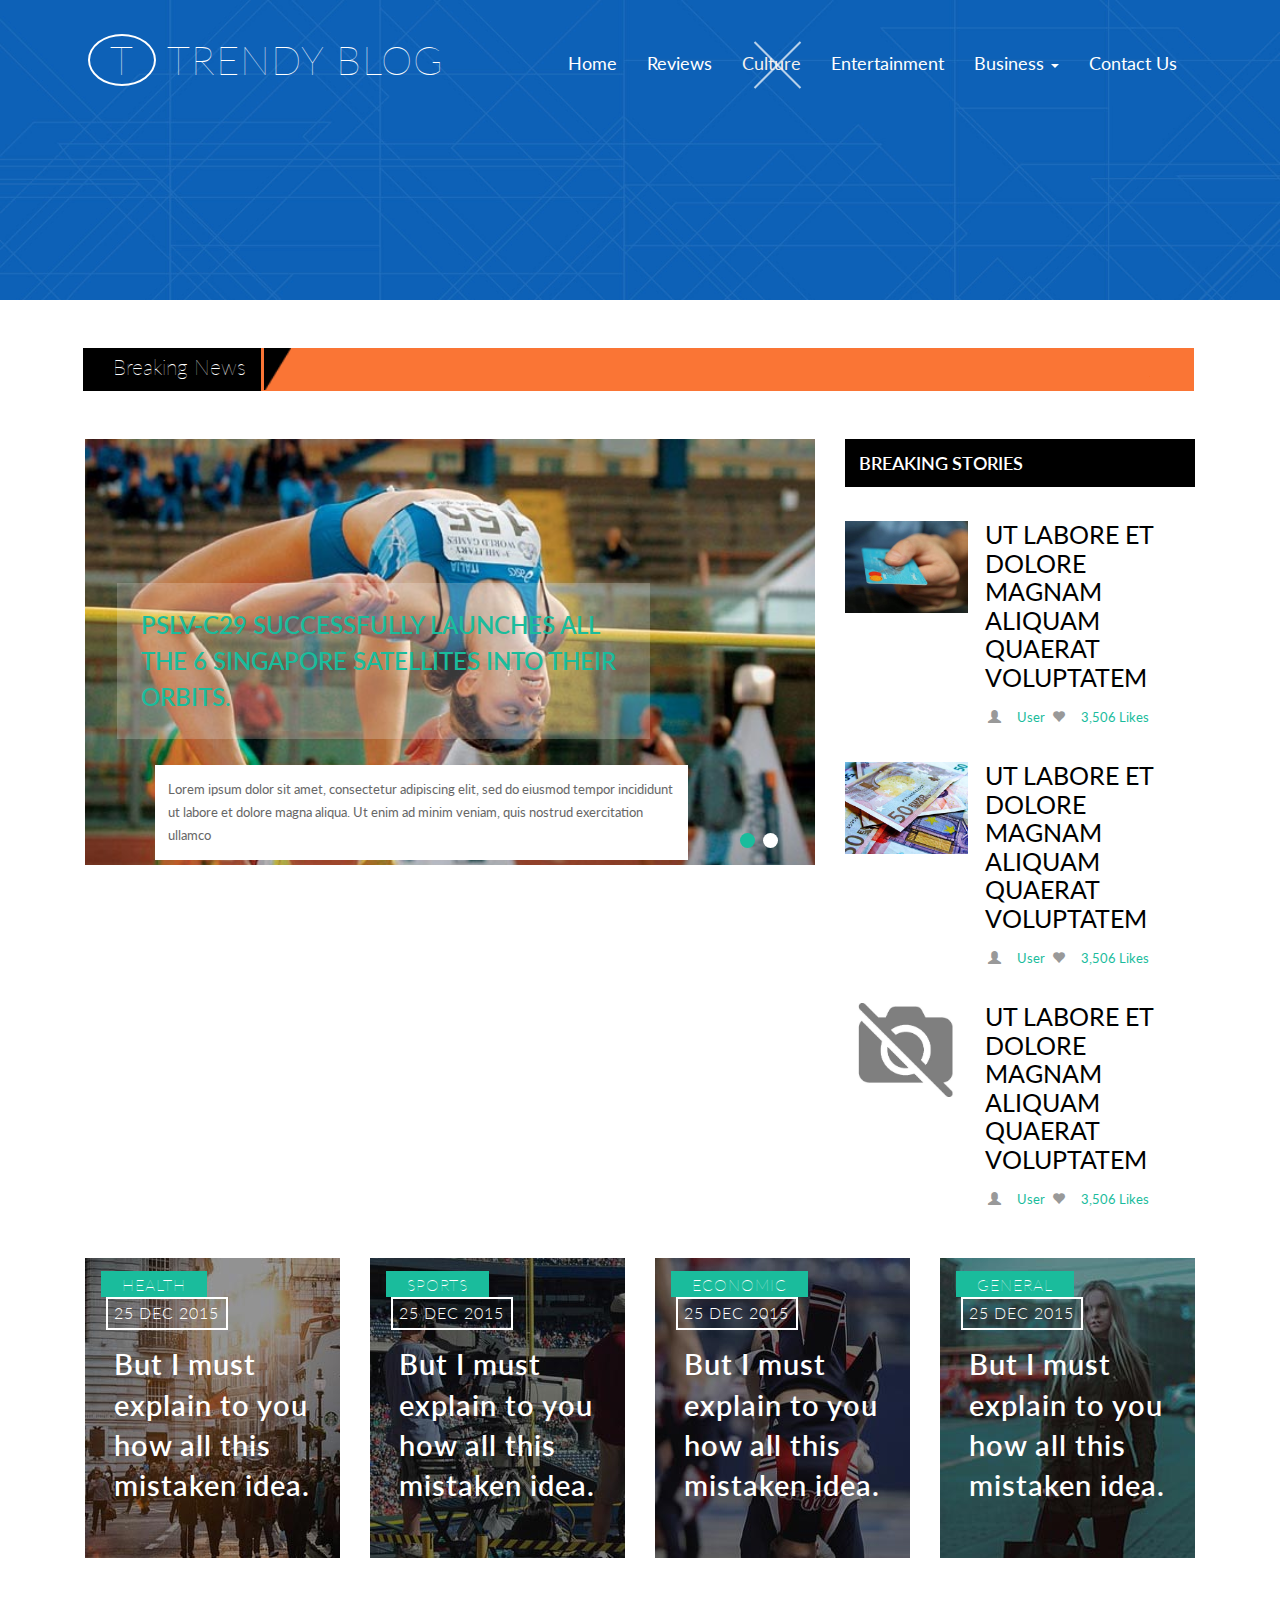
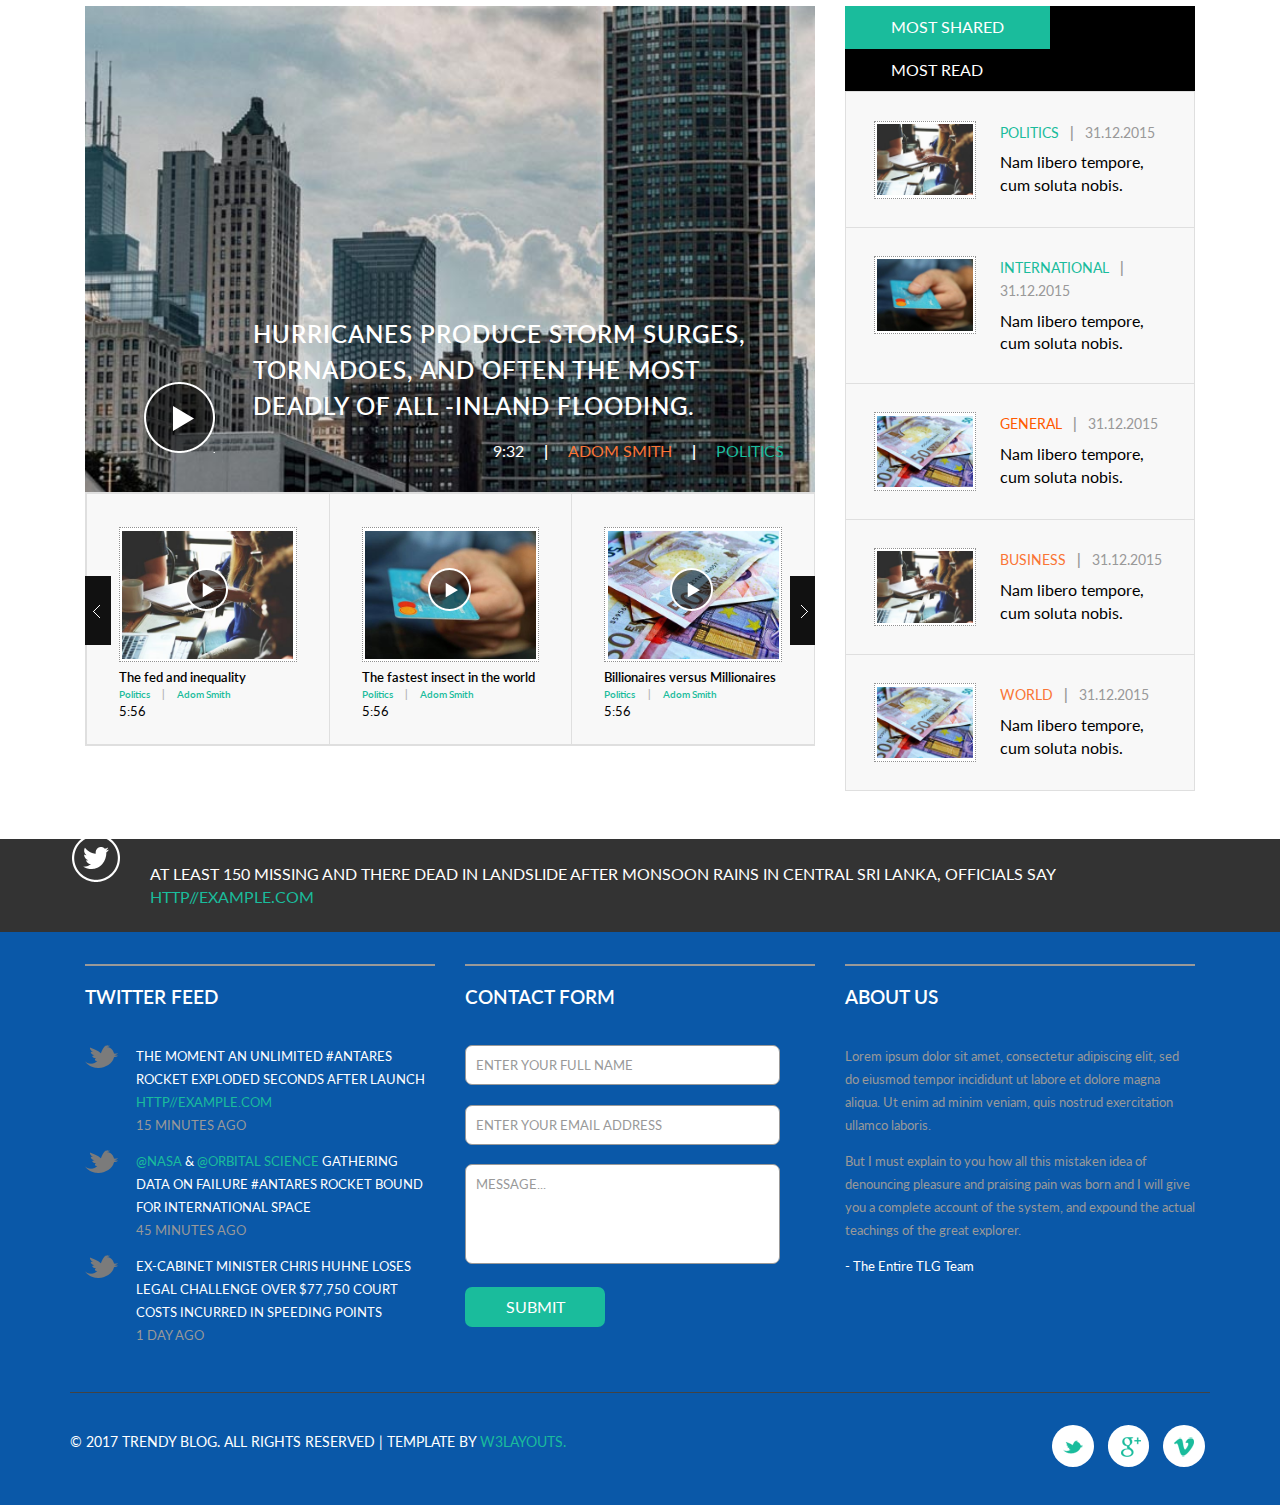
<file: assets/breaking.html>
<!--
Author: W3layouts
Author URL: http://w3layouts.com
License: Creative Commons Attribution 3.0 Unported
License URL: http://creativecommons.org/licenses/by/3.0/
-->
<!DOCTYPE HTML>
<html>
<head>
<title>Trendy Blog a Blogging Category Bootstrap Responsive Website Template | Culture :: w3layouts</title>
<meta name="viewport" content="width=device-width, initial-scale=1">
<meta http-equiv="Content-Type" content="text/html; charset=utf-8" />
<meta name="keywords" content="Trendy Blog Responsive web template, Bootstrap Web Templates, Flat Web Templates, Android Compatible web template, 
Smartphone Compatible web template, free webdesigns for Nokia, Samsung, LG, SonyEricsson, Motorola web design" />
<script type="application/x-javascript"> addEventListener("load", function() { setTimeout(hideURLbar, 0); }, false); function hideURLbar(){ window.scrollTo(0,1); } </script>
<!-- Custom Theme files -->
<link href="css/bootstrap.css" rel="stylesheet" type="text/css" media="all" />
<link href="css/style.css" rel="stylesheet" type="text/css" media="all" />
<!-- js -->
<script src="js/jquery-1.11.1.min.js"></script>
<!-- //js -->
<link href='//fonts.googleapis.com/css?family=Oswald:400,300,700' rel='stylesheet' type='text/css'>
</head>

<body>
<!-- banner -->
	<div class="banner1">
		<div class="banner-info1">
			<div class="container">
				<nav class="navbar navbar-default">
					<!-- Brand and toggle get grouped for better mobile display -->
					<div class="navbar-header">
					  <button type="button" class="navbar-toggle collapsed" data-toggle="collapse" data-target="#bs-example-navbar-collapse-1">
						<span class="sr-only">Toggle navigation</span>
						<span class="icon-bar"></span>
						<span class="icon-bar"></span>
						<span class="icon-bar"></span>
					  </button>
						<div class="logo">
							<a class="navbar-brand" href="index.html"><span>T</span> Trendy Blog</a>
						</div>
					</div>

					<!-- Collect the nav links, forms, and other content for toggling -->
					<div class="collapse navbar-collapse nav-wil" id="bs-example-navbar-collapse-1">
						<ul class="nav navbar-nav cl-effect-18" id="cl-effect-18">
							<li><a href="index.html" class="effect1">Home</a></li>
							<li><a href="events.html">Reviews</a></li>
							<li class="act"><a class="active" href="breaking.html">Culture</a></li>
							<li><a href="entertainment.html">Entertainment</a></li>
							<li role="presentation" class="dropdown">
								<a class="dropdown-toggle" data-toggle="dropdown" href="#" role="button" aria-haspopup="true" aria-expanded="false">
								  Business <span class="caret"></span>
								</a>
								<ul class="dropdown-menu">
								  <li><a href="short-codes.html">Short-Codes</a></li>
								  <li><a href="icons.html">Icons</a></li>
								 
								</ul>
							</li>
							<li><a href="contact.html">Contact Us</a></li>
						</ul>
					</div><!-- /.navbar-collapse -->	
					
				</nav>
			</div>
		</div>
	</div>
<!-- //banner -->
<!-- breaking-news -->
	<div class="breaking-news">
		<div class="container">
			<div class="move-text">
				<div class="breaking_news">
					<h2>Breaking News</h2>
				</div>
				<div class="marquee">
					<div class="marquee1"><a class="breaking" href="single.html">A 5-year-old boy who recently returned to the U.S from Ebola-stricken West Africa is under observation after experiencing a fever.</a></div>
					<div class="marquee2"><a class="breaking" href="single.html">The surprisingly successful president of the Philippines and peacemaking in the Philippines: Shaking it all up.</a></div>
					<div class="clearfix"></div>
				</div>
				<div class="clearfix"></div>
				<script type="text/javascript" src="js/jquery.marquee.js"></script>
				<script>
				  $('.marquee').marquee({ pauseOnHover: true });
				  //@ sourceURL=pen.js
				</script>
			</div>
			<div class="breaking-news-grids">
				<div class="col-md-8 breaking-news-grid-left">
					<div class="wmuSlider example1">
						<div class="wmuSliderWrapper">
							<article style="position: absolute; width: 100%; opacity: 0;"> 
								<div class="banner-wrap">
									<div class="baner-beaking">
										<h3>PSLV-c29 successfully launches all the 6 Singapore satellites into their orbits.</h3>
										<p>Lorem ipsum dolor sit amet, consectetur adipiscing elit, 
										sed do eiusmod tempor incididunt ut labore et dolore magna 
										aliqua. Ut enim ad minim veniam, quis nostrud exercitation 
										ullamco</p>
									</div>
								</div>
							</article>
							<article style="position: absolute; width: 100%; opacity: 0;"> 
								<div class="banner-wrap">
									<div class="baner-beaking baner-beaking1">
										<h3>incididunt ut labore et nostrud exercitation ullamco dolore magna aliqua.</h3>
										<p>Lorem ipsum dolor sit amet, consectetur adipiscing elit, 
										sed do eiusmod tempor incididunt ut labore et dolore magna 
										aliqua. Ut enim ad minim veniam, quis nostrud exercitation 
										ullamco</p>
									</div>
								</div>
							</article>
						</div>
					</div>
					<script src="js/jquery.wmuSlider.js"></script> 
					  <script>
						$('.example1').wmuSlider();         
					 </script> 

				</div>
				<div class="col-md-4 breaking-news-grid-right">
					<h3>Breaking stories</h3>
					<ul>
						<li>
							<div class="breaking-news-grid-right-grids">
								<div class="breaking-news-grid-right-gridl">
									<a href="#"><img src="images/11.jpg" alt=" " class="img-responsive" /></a>
								</div>
								<div class="breaking-news-grid-right-gridr">
									<h4><a href="single.html">ut labore et dolore magnam aliquam quaerat voluptatem</a></h4>
									<ul>
										<li><a href="#"><span class="glyphicon glyphicon-user" aria-hidden="true"></span> User</a></li>
										<li><a href="#"><span class="glyphicon glyphicon-heart" aria-hidden="true"></span> 3,506 Likes</a></li>
									</ul>
								</div>
								<div class="clearfix"> </div>
							</div>
						</li>
						<li>
							<div class="breaking-news-grid-right-grids">
								<div class="breaking-news-grid-right-gridl">
									<a href="#"><img src="images/12.jpg" alt=" " class="img-responsive" /></a>
								</div>
								<div class="breaking-news-grid-right-gridr">
									<h4><a href="single.html">ut labore et dolore magnam aliquam quaerat voluptatem</a></h4>
									<ul>
										<li><a href="#"><span class="glyphicon glyphicon-user" aria-hidden="true"></span> User</a></li>
										<li><a href="#"><span class="glyphicon glyphicon-heart" aria-hidden="true"></span> 3,506 Likes</a></li>
									</ul>
								</div>
								<div class="clearfix"> </div>
							</div>
						</li>
						<li>
							<div class="breaking-news-grid-right-grids">
								<div class="breaking-news-grid-right-gridl">
									<a href="#"><img src="images/13.jpg" alt=" " class="img-responsive" /></a>
								</div>
								<div class="breaking-news-grid-right-gridr">
									<h4><a href="single.html">ut labore et dolore magnam aliquam quaerat voluptatem</a></h4>
									<ul>
										<li><a href="#"><span class="glyphicon glyphicon-user" aria-hidden="true"></span> User</a></li>
										<li><a href="#"><span class="glyphicon glyphicon-heart" aria-hidden="true"></span> 3,506 Likes</a></li>
									</ul>
								</div>
								<div class="clearfix"> </div>
							</div>
						</li>
					</ul>
				</div>
				<div class="clearfix"> </div>
			</div>
			<div class="breaking-news-grids-bottom">
				<div class="banner-bottom-grids">
					<div class="col-md-3 banner-bottom-grid-left">
						<div class="br-bm-gd-lt">
							<div class="overlay">
								<div class="arrow-left"></div>
								<div class="rectangle"></div>
							</div>
							<div class="health-pos">
								<div class="health">
									<ul>
										<li><a href="#">Health</a></li>
										<li>25 Dec 2015</li>
									</ul>
								</div>
								<h3>But I must explain to you how all this mistaken idea.</h3>
								<div class="dummy">
									<p>Itaque earum rerum hic tenetur a sapiente delectus, ut aut maiores alias.</p>
								</div>
								<div class="com-heart">
									<ul>
										<li><a href="#"><span class="glyphicon glyphicon-envelope" aria-hidden="true"></span>120 Comments</a></li>
										<li><a href="#"><span class="glyphicon glyphicon-heart" aria-hidden="true"></span>12,536 Likes</a></li>
									</ul>
								</div>
							</div>
						</div>
					</div>
					<div class="col-md-3 banner-bottom-grid-left">
						<div class="br-bm-gd-lt br-bm-gd-lt1">
							<div class="overlay">
								<div class="arrow-left"></div>
								<div class="rectangle"></div>
							</div>
							<div class="health-pos">
								<div class="health">
									<ul>
										<li><a href="#" class="sport">Sports</a></li>
										<li>25 Dec 2015</li>
									</ul>
								</div>
								<h3>But I must explain to you how all this mistaken idea.</h3>
								<div class="dummy">
									<p>Itaque earum rerum hic tenetur a sapiente delectus, ut aut maiores alias.</p>
								</div>
								<div class="com-heart">
									<ul>
										<li><a href="#"><span class="glyphicon glyphicon-envelope" aria-hidden="true"></span>200 Comments</a></li>
										<li><a href="#"><span class="glyphicon glyphicon-heart" aria-hidden="true"></span>13,536 Likes</a></li>
									</ul>
								</div>
							</div>
						</div>
					</div>
					<div class="col-md-3 banner-bottom-grid-left">
						<div class="br-bm-gd-lt br-bm-gd-lt2">
							<div class="overlay">
								<div class="arrow-left"></div>
								<div class="rectangle"></div>
							</div>
							<div class="health-pos">
								<div class="health">
									<ul>
										<li><a href="#" class="plane">Economic</a></li>
										<li>25 Dec 2015</li>
									</ul>
								</div>
								<h3>But I must explain to you how all this mistaken idea.</h3>
								<div class="dummy">
									<p>Itaque earum rerum hic tenetur a sapiente delectus, ut aut maiores alias.</p>
								</div>
								<div class="com-heart">
									<ul>
										<li><a href="#"><span class="glyphicon glyphicon-envelope" aria-hidden="true"></span>180 Comments</a></li>
										<li><a href="#"><span class="glyphicon glyphicon-heart" aria-hidden="true"></span>18,536 Likes</a></li>
									</ul>
								</div>
							</div>
						</div>
					</div>
					<div class="col-md-3 banner-bottom-grid-left">
						<div class="br-bm-gd-lt br-bm-gd-lt3">
							<div class="overlay">
								<div class="arrow-left"></div>
								<div class="rectangle"></div>
							</div>
							<div class="health-pos">
								<div class="health">
									<ul>
										<li><a href="#" class="general">General</a></li>
										<li>25 Dec 2015</li>
									</ul>
								</div>
								<h3>But I must explain to you how all this mistaken idea.</h3>
								<div class="dummy">
									<p>Itaque earum rerum hic tenetur a sapiente delectus, ut aut maiores alias.</p>
								</div>
								<div class="com-heart">
									<ul>
										<li><a href="#"><span class="glyphicon glyphicon-envelope" aria-hidden="true"></span>150 Comments</a></li>
										<li><a href="#"><span class="glyphicon glyphicon-heart" aria-hidden="true"></span>15,536 Likes</a></li>
									</ul>
								</div>
							</div>
						</div>
					</div>
					<div class="clearfix"> </div>
				</div>
			</div>
			<div class="video-grids">
					<div class="col-md-8 video-grids-left">
						<div class="video-grids-left1">
							<img src="images/9.jpg" alt=" " class="img-responsive">
							<a class="play-icon popup-with-zoom-anim" href="#small-dialog">
									<span> </span>
							</a>
							<div class="video-grid-pos">
								<h3><span>Hurricanes</span> produce storm surges, tornadoes, and often the most deadly of all -inland flooding.</h3>
								<ul>
									<li>9:32 <label>|</label></li>
									<li><i>Adom Smith</i> <label>|</label></li>
									<li><span>Politics</span></li>
								</ul>
							</div>

								<!-- pop-up-box -->
								<script type="text/javascript" src="js/modernizr.custom.min.js"></script>    
								<link href="css/popuo-box.css" rel="stylesheet" type="text/css" media="all">
								<script src="js/jquery.magnific-popup.js" type="text/javascript"></script>
								<!--//pop-up-box -->
								<div id="small-dialog" class="mfp-hide">
									<iframe src="https://player.vimeo.com/video/145787219" width="500" height="281" frameborder="0" webkitallowfullscreen="" mozallowfullscreen="" allowfullscreen=""></iframe>
								</div>

								<script>
									$(document).ready(function() {
									$('.popup-with-zoom-anim').magnificPopup({
										type: 'inline',
										fixedContentPos: false,
										fixedBgPos: true,
										overflowY: 'auto',
										closeBtnInside: true,
										preloader: false,
										midClick: true,
										removalDelay: 300,
										mainClass: 'my-mfp-zoom-in'
									});
																									
									});
								</script>
						</div>
						<div class="video-grids-left2">
							<div class="course_demo1">
								<div class="nbs-flexisel-container"><div class="nbs-flexisel-inner"><ul id="flexiselDemo1" class="nbs-flexisel-ul" style="left: -243px; display: block;">	
									
									
									
								<li class="nbs-flexisel-item" style="width: 243px;">
										<div class="item">
											<img src="images/10.jpg" alt=" " class="img-responsive">
											<a class="play-icon popup-with-zoom-anim" href="#small-dialog">
													<i> </i>
											</a>
											<div id="small-dialog" class="mfp-hide">
												<iframe src="https://player.vimeo.com/video/145787219" width="500" height="281" frameborder="0" webkitallowfullscreen="" mozallowfullscreen="" allowfullscreen=""></iframe>
											</div>
											<div class="floods-text">
												<h3>The fed and inequality <span>Politics <label>|</label> <i>Adom Smith</i></span></h3>
												<p>5:56</p>
											</div>
										</div>
									</li><li class="nbs-flexisel-item" style="width: 243px;">
										<div class="item">
											<img src="images/11.jpg" alt=" " class="img-responsive">
											<a class="play-icon popup-with-zoom-anim" href="#small-dialog">
													<i> </i>
											</a>
											<div id="small-dialog" class="mfp-hide">
												<iframe src="https://player.vimeo.com/video/145787219" width="500" height="281" frameborder="0" webkitallowfullscreen="" mozallowfullscreen="" allowfullscreen=""></iframe>
											</div>
											<div class="floods-text">
												<h3>The fastest insect in the world <span>Politics <label>|</label> <i>Adom Smith</i></span></h3>
												<p>5:56</p>
											</div>
										</div>
									</li><li class="nbs-flexisel-item" style="width: 243px;">
										<div class="item">
											<img src="images/12.jpg" alt=" " class="img-responsive">
											<a class="play-icon popup-with-zoom-anim" href="#small-dialog">
													<i> </i>
											</a>
											<div id="small-dialog" class="mfp-hide">
												<iframe src="https://player.vimeo.com/video/145787219" width="500" height="281" frameborder="0" webkitallowfullscreen="" mozallowfullscreen="" allowfullscreen=""></iframe>
											</div>
											<div class="floods-text">
												<h3>Billionaires versus Millionaires<span>Politics <label>|</label> <i>Adom Smith</i></span></h3>
												<p>5:56</p>
											</div>
										</div>
									</li><li class="nbs-flexisel-item" style="width: 243px;">
										<div class="item">
											<img src="images/10.jpg" alt=" " class="img-responsive">
											<a class="play-icon popup-with-zoom-anim" href="#small-dialog">
													<i> </i>
											</a>
											<div id="small-dialog" class="mfp-hide">
												<iframe src="https://player.vimeo.com/video/145787219" width="500" height="281" frameborder="0" webkitallowfullscreen="" mozallowfullscreen="" allowfullscreen=""></iframe>
											</div>
											<div class="floods-text">
												<h3>The fed and inequality <span>Politics <label>|</label> <i>Adom Smith</i></span></h3>
												<p>5:56</p>
											</div>
										</div>
									</li><li class="nbs-flexisel-item" style="width: 243px;">
										<div class="item">
											<img src="images/11.jpg" alt=" " class="img-responsive">
											<a class="play-icon popup-with-zoom-anim" href="#small-dialog">
													<i> </i>
											</a>
											<div id="small-dialog" class="mfp-hide">
												<iframe src="https://player.vimeo.com/video/145787219" width="500" height="281" frameborder="0" webkitallowfullscreen="" mozallowfullscreen="" allowfullscreen=""></iframe>
											</div>
											<div class="floods-text">
												<h3>The fastest insect in the world <span>Politics <label>|</label> <i>Adom Smith</i></span></h3>
												<p>5:56</p>
											</div>
										</div>
									</li><li class="nbs-flexisel-item" style="width: 243px;">
										<div class="item">
											<img src="images/12.jpg" alt=" " class="img-responsive">
											<a class="play-icon popup-with-zoom-anim" href="#small-dialog">
													<i> </i>
											</a>
											<div id="small-dialog" class="mfp-hide">
												<iframe src="https://player.vimeo.com/video/145787219" width="500" height="281" frameborder="0" webkitallowfullscreen="" mozallowfullscreen="" allowfullscreen=""></iframe>
											</div>
											<div class="floods-text">
												<h3>Billionaires versus Millionaires<span>Politics <label>|</label> <i>Adom Smith</i></span></h3>
												<p>5:56</p>
											</div>
										</div>
									</li></ul><div class="nbs-flexisel-nav-left" style="top: 91px;"></div><div class="nbs-flexisel-nav-right" style="top: 91px;"></div></div></div>
							</div>
											<!-- pop-up-box -->
												<script type="text/javascript" src="js/modernizr.custom.min.js"></script>    
												<link href="css/popuo-box.css" rel="stylesheet" type="text/css" media="all">
												<script src="js/jquery.magnific-popup.js" type="text/javascript"></script>
											<!--//pop-up-box -->
											<script>
												$(document).ready(function() {
												$('.popup-with-zoom-anim').magnificPopup({
													type: 'inline',
													fixedContentPos: false,
													fixedBgPos: true,
													overflowY: 'auto',
													closeBtnInside: true,
													preloader: false,
													midClick: true,
													removalDelay: 300,
													mainClass: 'my-mfp-zoom-in'
												});
																												
												});
											</script>
									<!-- requried-jsfiles-for owl -->
										<script type="text/javascript">
							 $(window).load(function() {
								$("#flexiselDemo1").flexisel({
									visibleItems: 3,
									animationSpeed: 1000,
									autoPlay: true,
									autoPlaySpeed: 3000,    		
									pauseOnHover: true,
									enableResponsiveBreakpoints: true,
									responsiveBreakpoints: { 
										portrait: { 
											changePoint:480,
											visibleItems: 1
										}, 
										landscape: { 
											changePoint:640,
											visibleItems: 2
										},
										tablet: { 
											changePoint:768,
											visibleItems: 3
										}
									}
								});
								
							 });
							  </script>
							 <script type="text/javascript" src="js/jquery.flexisel.js"></script>
						</div>
					</div>
					<div class="col-md-4 video-grids-right">
						<div class="sap_tabs">	
							<div id="horizontalTab" style="display: block; width: 100%; margin: 0px;">
								<ul class="resp-tabs-list">
									<li class="resp-tab-item grid1 resp-tab-active" aria-controls="tab_item-0" role="tab"><span>most shared</span></li>
									<li class="resp-tab-item grid2" aria-controls="tab_item-1" role="tab"><span>most read</span></li>
									<div class="clear"></div>
								</ul>				  	 
								<div class="resp-tabs-container">
									<div class="tab-1 resp-tab-content" aria-labelledby="tab_item-0">
										<div class="facts">
											<div class="tab_list">
												<img src="images/10.jpg" alt=" " class="img-responsive">
											</div>
											<div class="tab_list1">
												<ul>
													<li><a href="#">Politics</a> <label>|</label></li>
													<li>31.12.2015</li>
												</ul>
												<p><a href="#">Nam libero tempore, cum soluta nobis.</a></p>
											</div>
											<div class="clearfix"> </div>
										</div>
										<div class="facts">
											<div class="tab_list">
												<img src="images/11.jpg" alt=" " class="img-responsive">
											</div>
											<div class="tab_list1">
												<ul>
													<li><a href="#" class="green">international</a> <label>|</label></li>
													<li>31.12.2015</li>
												</ul>
												<p><a href="#">Nam libero tempore, cum soluta nobis.</a></p>
											</div>
											<div class="clearfix"> </div>
										</div>
										<div class="facts">
											<div class="tab_list">
												<img src="images/12.jpg" alt=" " class="img-responsive">
											</div>
											<div class="tab_list1">
												<ul>
													<li><a href="#" class="orange">general</a> <label>|</label></li>
													<li>31.12.2015</li>
												</ul>
												<p><a href="#">Nam libero tempore, cum soluta nobis.</a></p>
											</div>
										  <div class="clearfix"> </div>
										</div>
										<div class="facts">
											<div class="tab_list">
												<img src="images/10.jpg" alt=" " class="img-responsive">
											</div>
											<div class="tab_list1">
												<ul>
													<li><a href="#" class="orange1">business</a> <label>|</label></li>
													<li>31.12.2015</li>
												</ul>
												<p><a href="#">Nam libero tempore, cum soluta nobis.</a></p>
											</div>
										  <div class="clearfix"> </div>
										</div>
										<div class="facts">
											<div class="tab_list">
												<img src="images/12.jpg" alt=" " class="img-responsive">
											</div>
											<div class="tab_list1">
												<ul>
													<li><a href="#" class="orange2">world</a> <label>|</label></li>
													<li>31.12.2015</li>
												</ul>
												<p><a href="#">Nam libero tempore, cum soluta nobis.</a></p>
											</div>
										  <div class="clearfix"> </div>
										</div>
									</div>
									<div class="tab-1 resp-tab-content" aria-labelledby="tab_item-1">
										<div class="facts">
											<div class="tab_list">
												<img src="images/12.jpg" alt=" " class="img-responsive">
											</div>
											<div class="tab_list1">
												<ul>
													<li><a href="#">Politics</a> <label>|</label></li>
													<li>31.12.2015</li>
												</ul>
												<p><a href="#">Nam libero tempore, cum soluta nobis.</a></p>
											</div>
											<div class="clearfix"> </div>
										</div>
										<div class="facts">
											<div class="tab_list">
												<img src="images/11.jpg" alt=" " class="img-responsive">
											</div>
											<div class="tab_list1">
												<ul>
													<li><a href="#" class="orange1">business</a> <label>|</label></li>
													<li>31.12.2015</li>
												</ul>
												<p><a href="#">Nam libero tempore, cum soluta nobis.</a></p>
											</div>
											<div class="clearfix"> </div>
										</div>
										<div class="facts">
											<div class="tab_list">
												<img src="images/10.jpg" alt=" " class="img-responsive">
											</div>
											<div class="tab_list1">
												<ul>
													<li><a href="#" class="orange2">world</a> <label>|</label></li>
													<li>31.12.2015</li>
												</ul>
												<p><a href="#">Nam libero tempore, cum soluta nobis.</a></p>
											</div>
										  <div class="clearfix"> </div>
										</div>
										<div class="facts">
											<div class="tab_list">
												<img src="images/12.jpg" alt=" " class="img-responsive">
											</div>
											<div class="tab_list1">
												<ul>
													<li><a href="#" class="green">international</a> <label>|</label></li>
													<li>31.12.2015</li>
												</ul>
												<p><a href="#">Nam libero tempore, cum soluta nobis.</a></p>
											</div>
										  <div class="clearfix"> </div>
										</div>
										<div class="facts">
											<div class="tab_list">
												<img src="images/11.jpg" alt=" " class="img-responsive">
											</div>
											<div class="tab_list1">
												<ul>
													<li><a href="#" class="orange">general</a> <label>|</label></li>
													<li>31.12.2015</li>
												</ul>
												<p><a href="#">Nam libero tempore, cum soluta nobis.</a></p>
											</div>
										  <div class="clearfix"> </div>
										</div>
									</div>
								</div>
								<script src="js/easyResponsiveTabs.js" type="text/javascript"></script>
								<script type="text/javascript">
									$(document).ready(function () {
										$('#horizontalTab').easyResponsiveTabs({
											type: 'default', //Types: default, vertical, accordion           
											width: 'auto', //auto or any width like 600px
											fit: true   // 100% fit in a container
										});
									});
								</script>
							</div>
						</div>
					</div>
					<div class="clearfix"> </div>
				</div>
		</div>
	</div>
<!-- //breaking-news -->
<!-- footer -->
	<div class="footer-top-w3layouts-agile">
		<div class="container">
			<p>at least 150 missing and there dead in landslide after monsoon 
				rains in central Sri Lanka, officials say <a href="#">http//example.com</a></p>
		</div>
	</div>
	<div class="footer">
		<div class="container">
			<div class="footer-grids wthree-agile">
				<div class="col-md-4 footer-grid-left">
					<h3>twitter feed</h3>
					<ul>
						<li><a href="#">the moment an unlimited #antares rocket exploded seconds after launch 
							<i>http//example.com</i></a><span>15 minutes ago</span></li>
						<li><a href="mailto:info@example.com" class="cols">@NASA</a> & <a href="mailto:info@example.com" class="cols">
							@orbital science</a> <a href="#">gathering data on failure #antares rocket bound 
							for international space</a><span>45 minutes ago</span></li>
						<li><a href="#">ex-cabinet minister chris huhne loses legal challenge over $77,750 
							court costs incurred in speeding points</a><span>1 day ago</span></li>
					</ul>
				</div>
				<div class="col-md-4 footer-grid-left">
					<h3>contact form</h3>
					<form>
						<input type="text" value="enter your full name" onfocus="this.value = '';" onblur="if (this.value == '') {this.value = 'enter your full name';}" required="">
						<input type="email" value="enter your email address" onfocus="this.value = '';" onblur="if (this.value == '') {this.value = 'enter your email address';}" required="">
						<textarea onfocus="this.value = '';" onblur="if (this.value == '') {this.value = 'Message...';}" required="">Message...</textarea>
						<input type="submit" value="Submit" >
					</form>
				</div>
				<div class="col-md-4 footer-grid-left">
					<h3>about us</h3>
					<p>Lorem ipsum dolor sit amet, consectetur adipiscing elit, sed do 
						eiusmod tempor incididunt ut labore et dolore magna aliqua. 
						Ut enim ad minim veniam, quis nostrud exercitation ullamco laboris.
						<span>But I must explain to you how all this mistaken idea of denouncing
						pleasure and praising pain was born and I will give you a complete 
						account of the system, and expound the actual teachings of the 
						great explorer.</span>
						<i>- The Entire TLG Team</i></p>
				</div>
				<div class="clearfix"> </div>
			</div>
			<div class="footer-bottom">
				<div class="footer-bottom-left-whtree-agileinfo">
					<p>&copy 2017 Trendy Blog. All rights reserved | Template by <a href="http://w3layouts.com/">W3layouts.</a></p>
				</div>
				<div class="footer-bottom-right-whtree-agileinfo">
					<ul>
						<li><a href="#" class="icon-button twitter"><i class="icon-twitter"></i><span></span></a></li>
						<li><a href="#" class="icon-button google"><i class="icon-google"></i><span></span></a></li>
						<li><a href="#" class="icon-button v"><i class="icon-v"></i><span></span></a></li>
					</ul>
				</div>
				<div class="clearfix"> </div>
			</div>
		</div>
	</div>
<!-- //footer -->
<!-- for bootstrap working -->
	<script src="js/bootstrap.js"></script>
<!-- //for bootstrap working -->
</body>
</html>
</file>
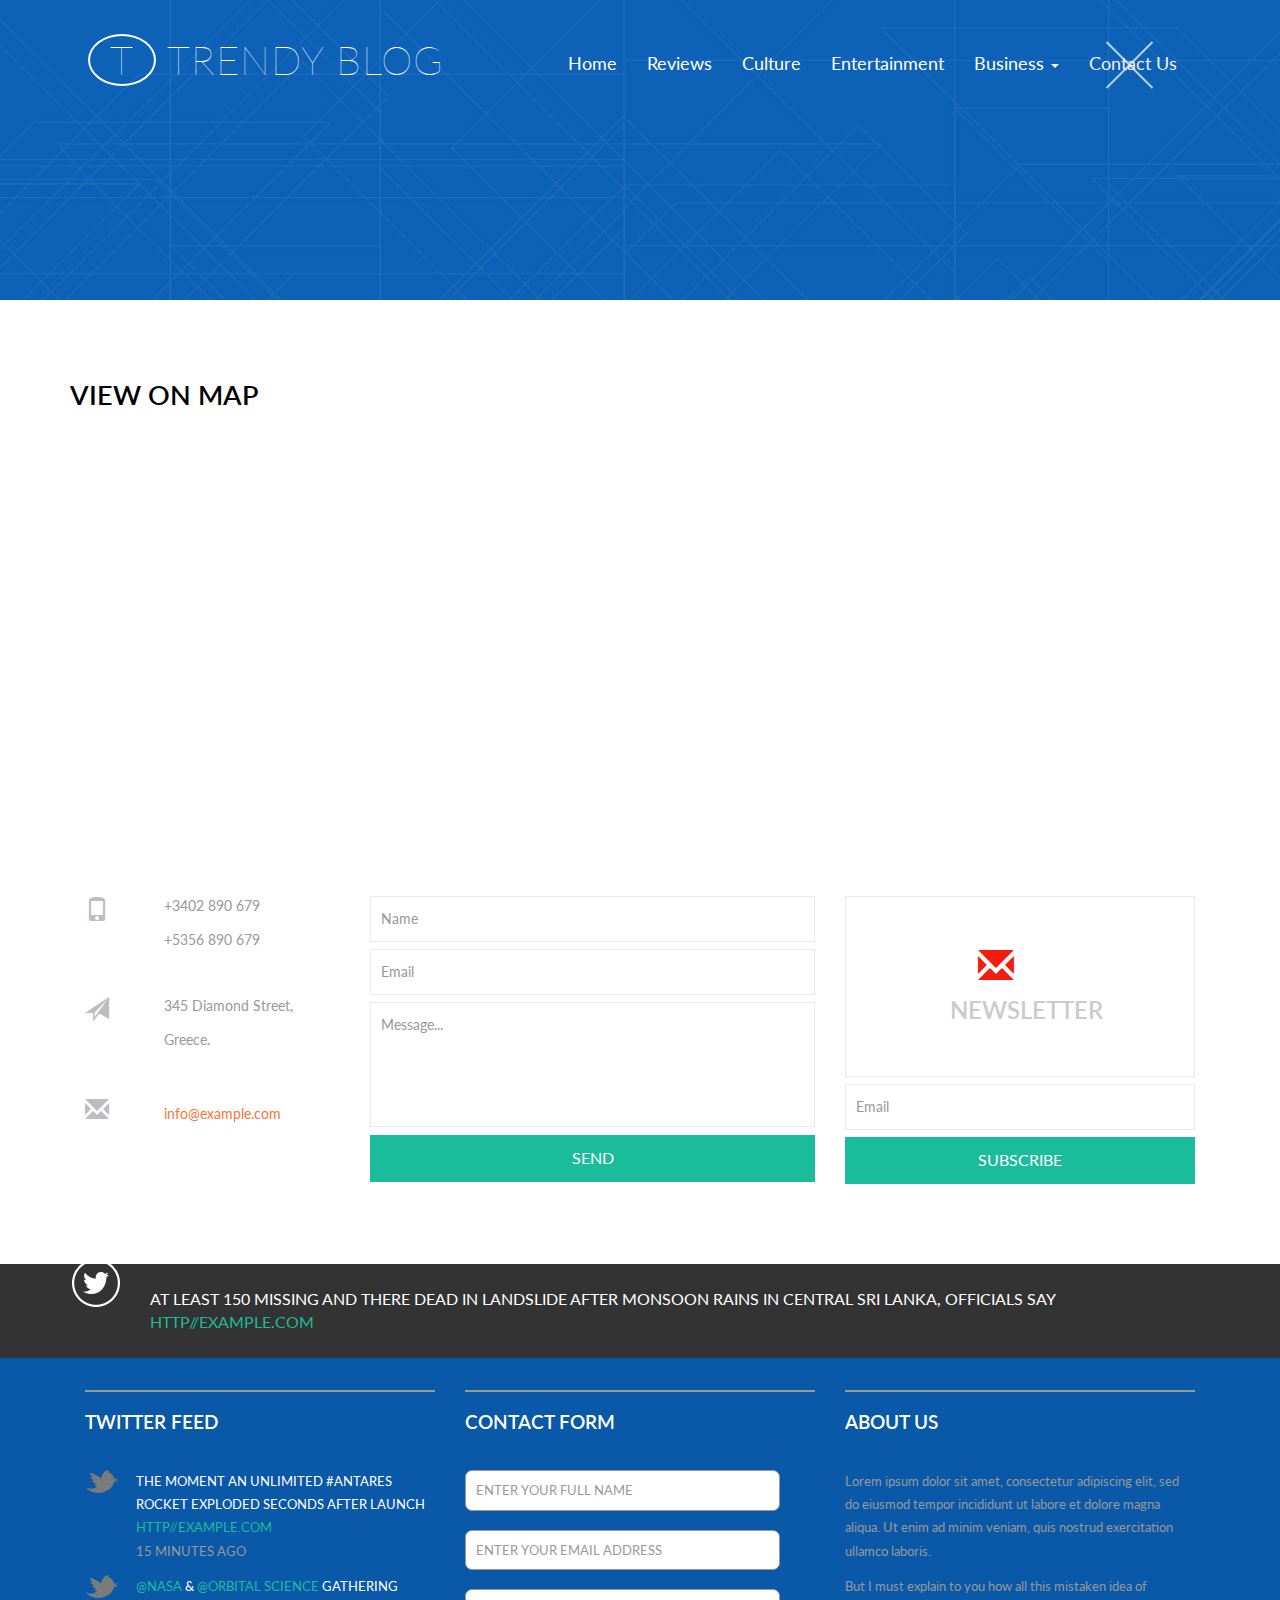
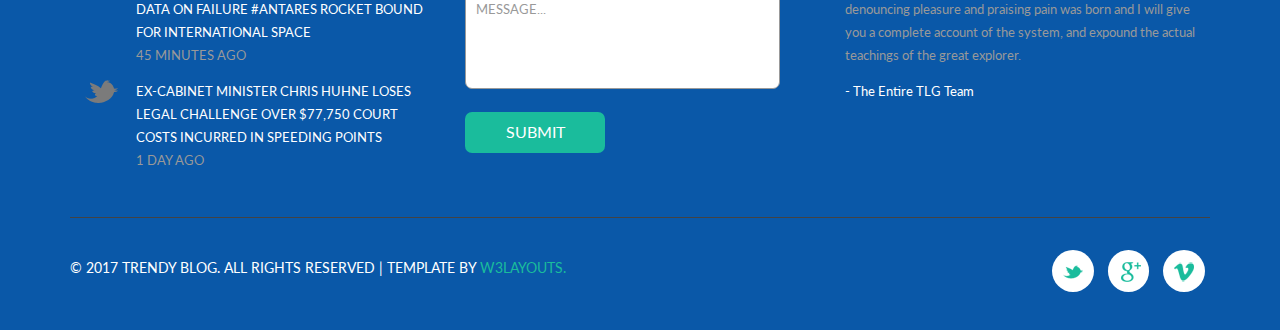
<file: assets/contact.html>
<!--
Author: W3layouts
Author URL: http://w3layouts.com
License: Creative Commons Attribution 3.0 Unported
License URL: http://creativecommons.org/licenses/by/3.0/
-->
<!DOCTYPE HTML>
<html>
<head>
<title>Trendy Blog a Blogging Category Bootstrap Responsive Website Template | Contact:: w3layouts</title>
<meta name="viewport" content="width=device-width, initial-scale=1">
<meta http-equiv="Content-Type" content="text/html; charset=utf-8" />
<meta name="keywords" content="Trendy Blog Responsive web template, Bootstrap Web Templates, Flat Web Templates, Android Compatible web template, 
Smartphone Compatible web template, free webdesigns for Nokia, Samsung, LG, SonyEricsson, Motorola web design" />
<script type="application/x-javascript"> addEventListener("load", function() { setTimeout(hideURLbar, 0); }, false); function hideURLbar(){ window.scrollTo(0,1); } </script>
<!-- Custom Theme files -->
<link href="css/bootstrap.css" rel="stylesheet" type="text/css" media="all" />
<link href="css/style.css" rel="stylesheet" type="text/css" media="all" />
<!-- js -->
<script src="js/jquery-1.11.1.min.js"></script>
<!-- //js -->
<link href='//fonts.googleapis.com/css?family=Oswald:400,300,700' rel='stylesheet' type='text/css'>
</head>

<body>
<!-- banner -->
	<div class="banner1">
		<div class="banner-info1">
			<div class="container">
				<nav class="navbar navbar-default">
					<!-- Brand and toggle get grouped for better mobile display -->
					<div class="navbar-header">
					  <button type="button" class="navbar-toggle collapsed" data-toggle="collapse" data-target="#bs-example-navbar-collapse-1">
						<span class="sr-only">Toggle navigation</span>
						<span class="icon-bar"></span>
						<span class="icon-bar"></span>
						<span class="icon-bar"></span>
					  </button>
						<div class="logo">
							<a class="navbar-brand" href="index.html"><span>T</span> Trendy Blog</a>
						</div>
					</div>

					<!-- Collect the nav links, forms, and other content for toggling -->
					<div class="collapse navbar-collapse nav-wil" id="bs-example-navbar-collapse-1">
						<ul class="nav navbar-nav cl-effect-18" id="cl-effect-18">
							<li><a href="index.html" class="effect1">Home</a></li>
							<li><a href="events.html">Reviews</a></li>
							<li><a  href="breaking.html">Culture</a></li>
							<li><a href="entertainment.html">Entertainment</a></li>
							<li role="presentation" class="dropdown">
								<a class="dropdown-toggle" data-toggle="dropdown" href="#" role="button" aria-haspopup="true" aria-expanded="false">
								  Business <span class="caret"></span>
								</a>
								<ul class="dropdown-menu">
								  <li><a href="short-codes.html">Short-Codes</a></li>
								  <li><a href="icons.html">Icons</a></li>
								 
								</ul>
							</li>
							<li class="act"><a class="active" href="contact.html">Contact Us</a></li>
						</ul>
					</div><!-- /.navbar-collapse -->	
					
				</nav>
			</div>
		</div>
	</div>
<!-- //banner -->
<!-- contact -->
	<div class="contact">
		<div class="container">
			<div class="map">
				<h3>View on map</h3>
				<iframe src="https://www.google.com/maps/embed?pb=!1m18!1m12!1m3!1d3144.899142009709!2d23.72354!3d37.979482999999995!2m3!1f0!2f0!3f0!3m2!1i1024!2i768!4f13.1!3m3!1m2!1s0x14a1bd238977fb45%3A0xbdf5a6106a003293!2sFashion+Workshop+by+Vicky+Kaya!5e0!3m2!1sen!2sin!4v1440569426817" frameborder="0" style="border:0" allowfullscreen></iframe>
			</div>
			<div class="contact-grids">
				<div class="col-md-3 contact-grid">
					<div class="call">
						<div class="col-xs-3 contact-grdl">
							<span class="glyphicon glyphicon-phone" aria-hidden="true"></span>
						</div>
						<div class="col-xs-9 contact-grdr">
							<ul>
								<li>+3402 890 679</li>
								<li>+5356 890 679</li>
							</ul>
						</div>
						<div class="clearfix"> </div>
					</div>
					<div class="address">
						<div class="col-xs-3 contact-grdl">
							<span class="glyphicon glyphicon-send" aria-hidden="true"></span>
						</div>
						<div class="col-xs-9 contact-grdr">
							<ul>
								<li>345 Diamond Street,</li>
								<li>Greece.</li>
							</ul>
						</div>
						<div class="clearfix"> </div>
					</div>
					<div class="mail">
						<div class="col-xs-3 contact-grdl">
							<span class="glyphicon glyphicon-envelope" aria-hidden="true"></span>
						</div>
						<div class="col-xs-9 contact-grdr">
							<ul>
								<li><a href="mailto:info@example.com">info@example.com</a></li>
							</ul>
						</div>
						<div class="clearfix"> </div>
					</div>
				</div>
				<div class="col-md-5 contact-grid">
					<form>
						<input type="text" value="Name" onfocus="this.value = '';" onblur="if (this.value == '') {this.value = 'Name';}" required="">
						<input type="email" value="Email" onfocus="this.value = '';" onblur="if (this.value == '') {this.value = 'Email';}" required="">
						<textarea type="text"  onfocus="this.value = '';" onblur="if (this.value == '') {this.value = 'Message...';}" required="">Message...</textarea>
						<input type="submit" value="Send" >
					</form>
				</div>
				<div class="col-md-4 contact-grid">
					<div class="newsletter1">
						<h3><span class="glyphicon glyphicon-envelope" aria-hidden="true"></span>Newsletter</h3>
					</div>
					<form>
						<input type="email" value="Email" onfocus="this.value = '';" onblur="if (this.value == '') {this.value = 'Email';}" required="">
						<input type="submit" value="Subscribe" >
					</form>
				</div>
				<div class="clearfix"> </div>
			</div>
		</div>
	</div>
<!-- //contact -->
<!-- footer -->
	<div class="footer-top-w3layouts-agile">
		<div class="container">
			<p>at least 150 missing and there dead in landslide after monsoon 
				rains in central Sri Lanka, officials say <a href="#">http//example.com</a></p>
		</div>
	</div>
	<div class="footer">
		<div class="container">
			<div class="footer-grids wthree-agile">
				<div class="col-md-4 footer-grid-left">
					<h3>twitter feed</h3>
					<ul>
						<li><a href="#">the moment an unlimited #antares rocket exploded seconds after launch 
							<i>http//example.com</i></a><span>15 minutes ago</span></li>
						<li><a href="mailto:info@example.com" class="cols">@NASA</a> & <a href="mailto:info@example.com" class="cols">
							@orbital science</a> <a href="#">gathering data on failure #antares rocket bound 
							for international space</a><span>45 minutes ago</span></li>
						<li><a href="#">ex-cabinet minister chris huhne loses legal challenge over $77,750 
							court costs incurred in speeding points</a><span>1 day ago</span></li>
					</ul>
				</div>
				<div class="col-md-4 footer-grid-left">
					<h3>contact form</h3>
					<form>
						<input type="text" value="enter your full name" onfocus="this.value = '';" onblur="if (this.value == '') {this.value = 'enter your full name';}" required="">
						<input type="email" value="enter your email address" onfocus="this.value = '';" onblur="if (this.value == '') {this.value = 'enter your email address';}" required="">
						<textarea onfocus="this.value = '';" onblur="if (this.value == '') {this.value = 'Message...';}" required="">Message...</textarea>
						<input type="submit" value="Submit" >
					</form>
				</div>
				<div class="col-md-4 footer-grid-left">
					<h3>about us</h3>
					<p>Lorem ipsum dolor sit amet, consectetur adipiscing elit, sed do 
						eiusmod tempor incididunt ut labore et dolore magna aliqua. 
						Ut enim ad minim veniam, quis nostrud exercitation ullamco laboris.
						<span>But I must explain to you how all this mistaken idea of denouncing
						pleasure and praising pain was born and I will give you a complete 
						account of the system, and expound the actual teachings of the 
						great explorer.</span>
						<i>- The Entire TLG Team</i></p>
				</div>
				<div class="clearfix"> </div>
			</div>
			<div class="footer-bottom">
				<div class="footer-bottom-left-whtree-agileinfo">
					<p>&copy 2017 Trendy Blog. All rights reserved | Template by <a href="http://w3layouts.com/">W3layouts.</a></p>
				</div>
				<div class="footer-bottom-right-whtree-agileinfo">
					<ul>
						<li><a href="#" class="icon-button twitter"><i class="icon-twitter"></i><span></span></a></li>
						<li><a href="#" class="icon-button google"><i class="icon-google"></i><span></span></a></li>
						<li><a href="#" class="icon-button v"><i class="icon-v"></i><span></span></a></li>
					</ul>
				</div>
				<div class="clearfix"> </div>
			</div>
		</div>
	</div>
<!-- //footer -->
<!-- for bootstrap working -->
	<script src="js/bootstrap.js"></script>
<!-- //for bootstrap working -->
</body>
</html>
</file>
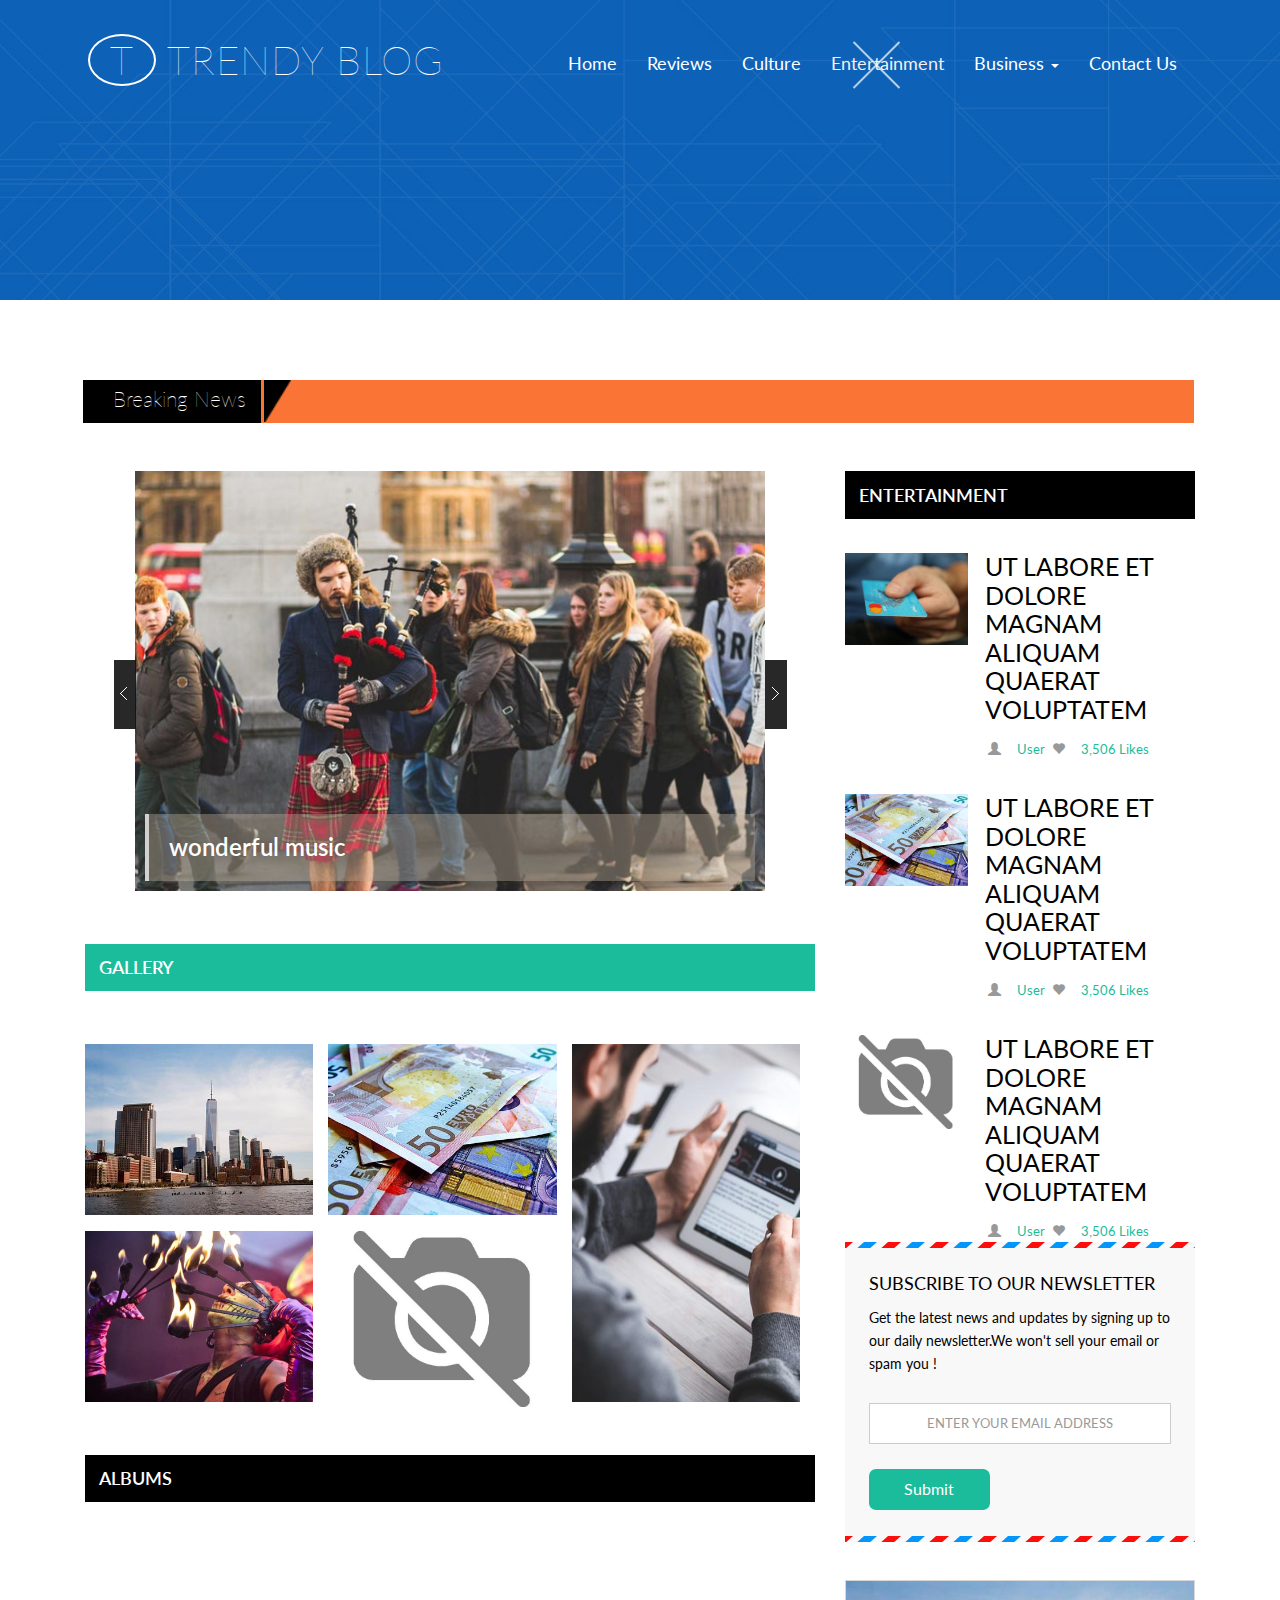
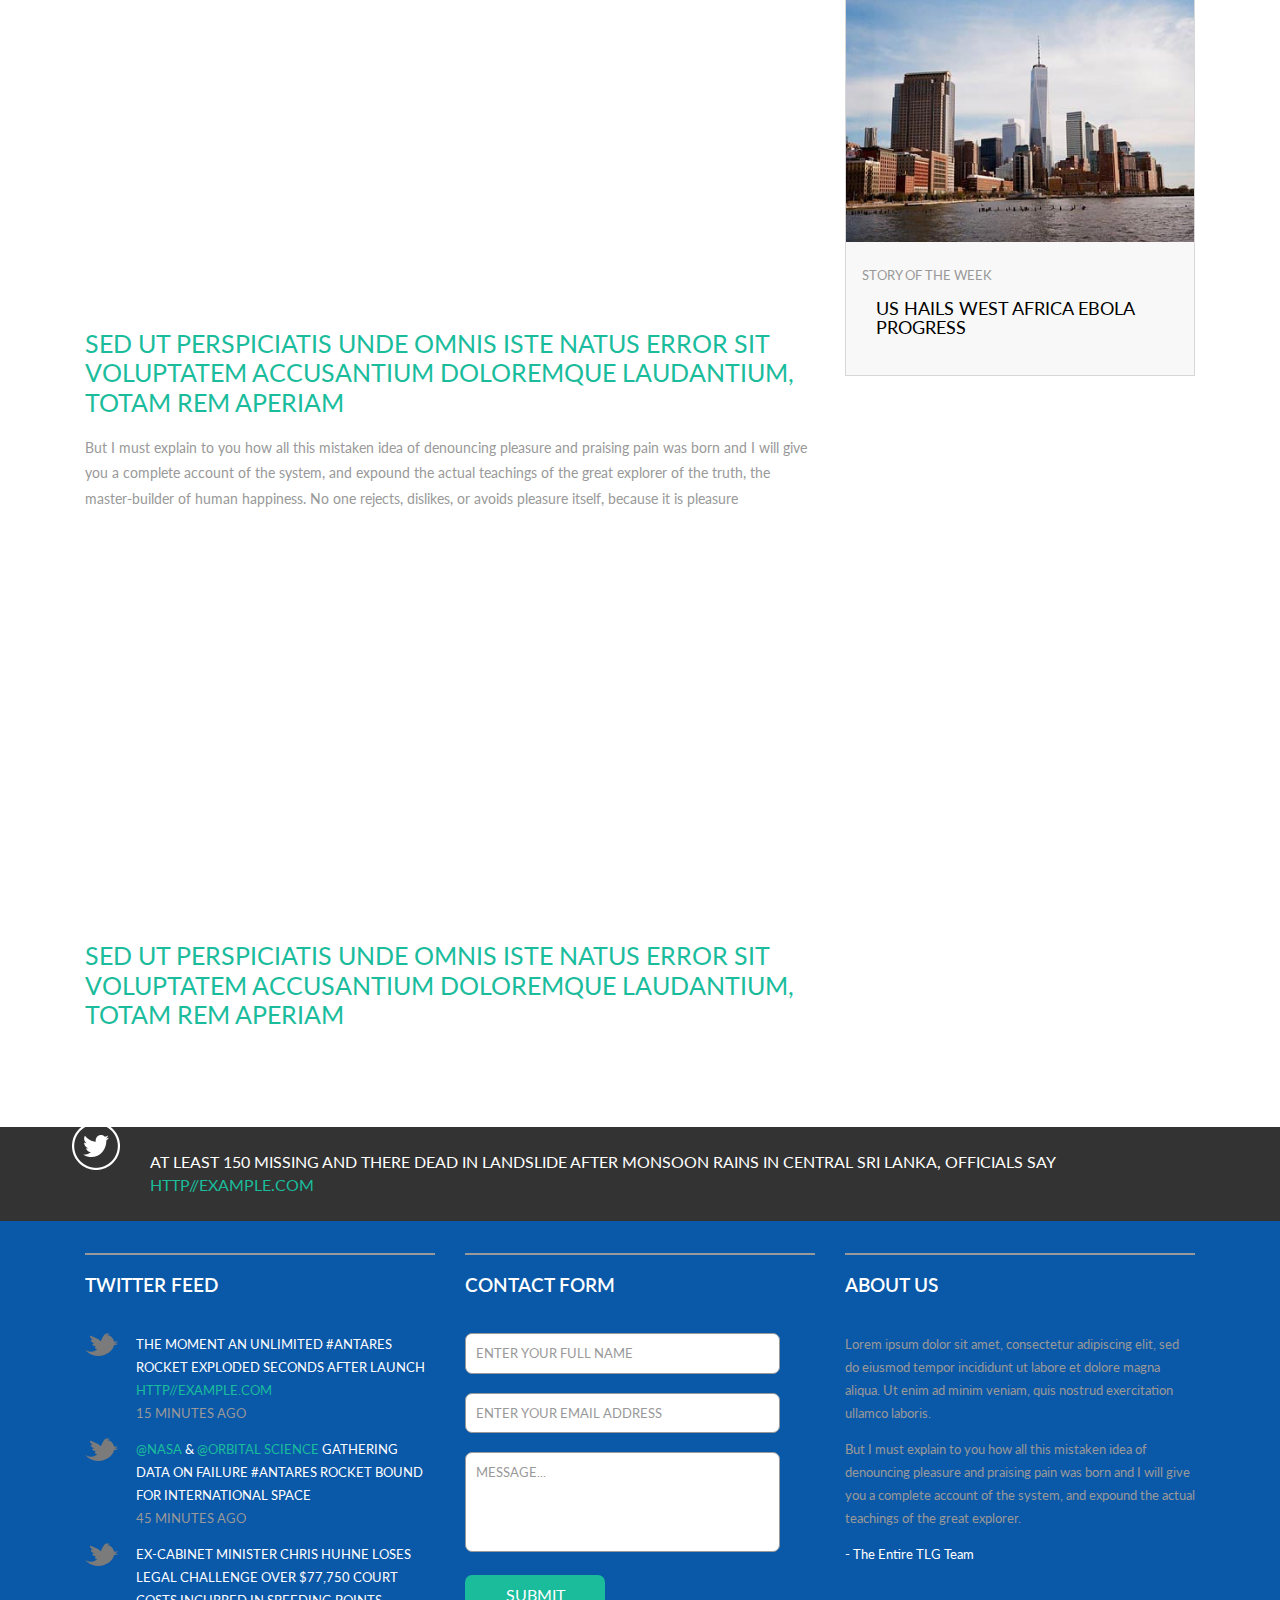
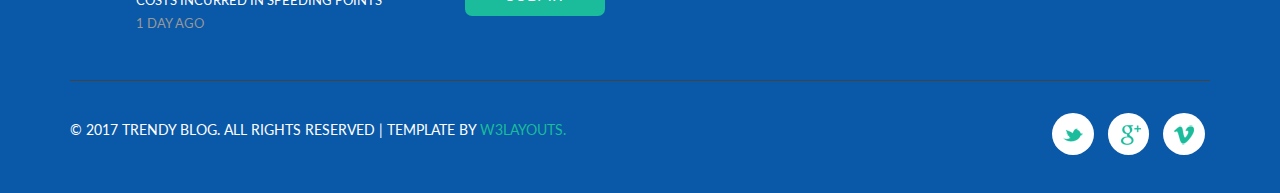
<file: assets/entertainment.html>
<!--
Author: W3layouts
Author URL: http://w3layouts.com
License: Creative Commons Attribution 3.0 Unported
License URL: http://creativecommons.org/licenses/by/3.0/
-->
<!DOCTYPE HTML>
<html>
<head>
<title>Trendy Blog a Blogging Category Bootstrap Responsive Website Template | Entertainment:: w3layouts</title>
<meta name="viewport" content="width=device-width, initial-scale=1">
<meta http-equiv="Content-Type" content="text/html; charset=utf-8" />
<meta name="keywords" content="Trendy Blog Responsive web template, Bootstrap Web Templates, Flat Web Templates, Android Compatible web template, 
Smartphone Compatible web template, free webdesigns for Nokia, Samsung, LG, SonyEricsson, Motorola web design" />
<script type="application/x-javascript"> addEventListener("load", function() { setTimeout(hideURLbar, 0); }, false); function hideURLbar(){ window.scrollTo(0,1); } </script>
<!-- Custom Theme files -->
<link href="css/bootstrap.css" rel="stylesheet" type="text/css" media="all" />
<link href="css/style.css" rel="stylesheet" type="text/css" media="all" />
<!-- js -->
<script src="js/jquery-1.11.1.min.js"></script>
<!-- //js -->
<!-- pop-up-script -->
<script src="js/jquery.chocolat.js"></script>
		<link rel="stylesheet" href="css/chocolat.css" type="text/css" media="screen" charset="utf-8">
		<!--light-box-files -->
		<script type="text/javascript" charset="utf-8">
		$(function() {
			$('.gallery-grid a').Chocolat();
		});
		</script>
<!-- //pop-up-script -->
<!-- sb-slider -->
<script type="text/javascript" src="js/modernizr.custom.46884.js"></script>
	<script type="text/javascript">
	  var _gaq = _gaq || [];
	  _gaq.push(['_setAccount', 'UA-7243260-2']);
	  _gaq.push(['_trackPageview']);

	  (function() {
		var ga = document.createElement('script'); ga.type = 'text/javascript'; ga.async = true;
		ga.src = ('https:' == document.location.protocol ? 'https://ssl' : 'http://www') + '.google-analytics.com/ga.js';
		var s = document.getElementsByTagName('script')[0]; s.parentNode.insertBefore(ga, s);
	  })();

	</script>
<!-- //sb-slider -->
<link href='//fonts.googleapis.com/css?family=Oswald:400,300,700' rel='stylesheet' type='text/css'>
</head>

<body>
<!-- banner -->
	<div class="banner1">
		<div class="banner-info1">
			<div class="container">
				<nav class="navbar navbar-default">
					<!-- Brand and toggle get grouped for better mobile display -->
					<div class="navbar-header">
					  <button type="button" class="navbar-toggle collapsed" data-toggle="collapse" data-target="#bs-example-navbar-collapse-1">
						<span class="sr-only">Toggle navigation</span>
						<span class="icon-bar"></span>
						<span class="icon-bar"></span>
						<span class="icon-bar"></span>
					  </button>
						<div class="logo">
							<a class="navbar-brand" href="index.html"><span>T</span> Trendy Blog</a>
						</div>
					</div>

					<!-- Collect the nav links, forms, and other content for toggling -->
					<div class="collapse navbar-collapse nav-wil" id="bs-example-navbar-collapse-1">
						<ul class="nav navbar-nav cl-effect-18" id="cl-effect-18">
							<li><a href="index.html" class="effect1">Home</a></li>
							<li><a href="events.html">Reviews</a></li>
							<li><a href="breaking.html">Culture</a></li>
							<li class="act"><a class="active" href="entertainment.html">Entertainment</a></li>
							<li role="presentation" class="dropdown">
								<a class="dropdown-toggle" data-toggle="dropdown" href="#" role="button" aria-haspopup="true" aria-expanded="false">
								  Business <span class="caret"></span>
								</a>
								<ul class="dropdown-menu">
								  <li><a href="short-codes.html">Short-Codes</a></li>
								  <li><a href="icons.html">Icons</a></li>
								 
								</ul>
							</li>
							<li><a href="contact.html">Contact Us</a></li>
						</ul>
					</div><!-- /.navbar-collapse -->	
					
				</nav>
			</div>
		</div>
	</div>
<!-- //banner -->
<!-- slicebox-slider -->
	<div class="slicebox-slider">
		<div class="container">
			<div class="move-text">
				<div class="breaking_news">
					<h2>Breaking News</h2>
				</div>
				<div class="marquee">
					<div class="marquee1"><a class="breaking" href="single.html">A 5-year-old boy who recently returned to the U.S from Ebola-stricken West Africa is under observation after experiencing a fever.</a></div>
					<div class="marquee2"><a class="breaking" href="single.html">The surprisingly successful president of the Philippines and peacemaking in the Philippines: Shaking it all up.</a></div>
					<div class="clearfix"></div>
				</div>
				<div class="clearfix"></div>
				<script type="text/javascript" src="js/jquery.marquee.js"></script>
				<script>
				  $('.marquee').marquee({ pauseOnHover: true });
				  //@ sourceURL=pen.js
				</script>
			</div>
			<div class="slicebox-slider-grid">
				<div class="col-md-8 slicebox-slider-left">
					<div class="wrapper1">

							<ul id="sb-slider" class="sb-slider">
								<li>
									<a href="#" target="_blank"><img src="images/24.jpg" alt="" class="img-responsive" /></a>
									<div class="sb-description">
										<h3>wonderful music</h3>
									</div>
								</li>
								<li>
									<a href="#" target="_blank"><img src="images/25.jpg" alt="" class="img-responsive" /></a>
									<div class="sb-description">
										<h3>Honest Entertainer</h3>
									</div>
								</li>
								<li>
									<a href="#" target="_blank"><img src="images/26.jpg" alt="" class="img-responsive" /></a>
									<div class="sb-description">
										<h3>Brave Astronaut</h3>
									</div>
								</li>
								<li>
									<a href="#" target="_blank"><img src="images/24.jpg" alt="" class="img-responsive" /></a>
									<div class="sb-description">
										<h3>Affectionate Decision Maker</h3>
									</div>
								</li>
								<li>
									<a href="#" target="_blank"><img src="images/25.jpg" alt="" class="img-responsive" /></a>
									<div class="sb-description">
										<h3>Faithful Investor</h3>
									</div>
								</li>
								<li>
									<a href="#" target="_blank"><img src="images/26.jpg" alt="" class="img-responsive" /></a>
									<div class="sb-description">
										<h3>Groundbreaking Artist</h3>
									</div>
								</li>
								<li>
									<a href="#" target="_blank"><img src="images/25.jpg" alt="" class="img-responsive" /></a>
									<div class="sb-description">
										<h3>Selfless Philanthropist</h3>
									</div>
								</li>
							</ul>

							<div id="shadow" class="shadow"></div>

							<div id="nav-arrows" class="nav-arrows">
								<a href="#">Next</a>
								<a href="#">Previous</a>
							</div>

					</div><!-- /wrapper -->
					<script type="text/javascript" src="js/jquery.slicebox.js"></script>
					<script type="text/javascript">
						$(function() {
							
							var Page = (function() {

								var $navArrows = $( '#nav-arrows' ).hide(),
									$shadow = $( '#shadow' ).hide(),
									slicebox = $( '#sb-slider' ).slicebox( {
										onReady : function() {

											$navArrows.show();
											$shadow.show();

										},
										orientation : 'r',
										cuboidsRandom : true
									} ),
									
									init = function() {

										initEvents();
										
									},
									initEvents = function() {

										// add navigation events
										$navArrows.children( ':first' ).on( 'click', function() {

											slicebox.next();
											return false;

										} );

										$navArrows.children( ':last' ).on( 'click', function() {
											
											slicebox.previous();
											return false;

										} );

									};

									return { init : init };

							})();

							Page.init();

						});
					</script>
					<div class="gallery">
						<h3>gallery</h3>
						<div class="gallery-grids">
							<div class="col-md-4 gallery-grid">
								<div class="gallery-grd">
									<a href="images/18.jpg" rel="title" class="b-link-stripe b-animate-go  thickbox">
										<img src="images/18.jpg" alt=" " class="img-responsive" />
									</a>
								</div>
								<div class="gallery-grd grd">
									<a href="images/15.jpg" rel="title" class="b-link-stripe b-animate-go  thickbox">
										<img src="images/15.jpg" alt=" " class="img-responsive" />
									</a>
								</div>
							</div>
							<div class="col-md-4 gallery-grid">
								<div class="gallery-grd">
									<a href="images/12.jpg" rel="title" class="b-link-stripe b-animate-go  thickbox">
										<img src="images/12.jpg" alt=" " class="img-responsive" />
									</a>
								</div>
								<div class="gallery-grd grd">
									<a href="images/13.jpg" rel="title" class="b-link-stripe b-animate-go  thickbox">
										<img src="images/13.jpg" alt=" " class="img-responsive" />
									</a>
								</div>
							</div>
							<div class="col-md-4 gallery-grid">
								<div class="gallery-grd">
									<a href="images/21.jpg" rel="title" class="b-link-stripe b-animate-go  thickbox">
										<img src="images/21.jpg" alt=" " class="img-responsive mobile1" />
									</a>
								</div>
							</div>
							<div class="clearfix"> </div>
						</div>
					</div>
					<div class="albums">
						<h3>albums</h3>
						<div class="albums-grids">
							<div class="albums-grid1">
								<iframe src="https://player.vimeo.com/video/109771543" width="640" height="360" frameborder="0" webkitallowfullscreen mozallowfullscreen allowfullscreen></iframe>

								<h4><a href="single.html">Sed ut perspiciatis unde omnis iste natus error sit voluptatem 
									accusantium doloremque laudantium, totam rem aperiam</a></h4>
								<p>But I must explain to you how all this mistaken idea of 
								denouncing pleasure and praising pain was born and I will 
								give you a complete account of the system, and expound the 
								actual teachings of the great explorer of the truth, the 
								master-builder of human happiness. No one rejects, 
								dislikes, or avoids pleasure itself, because it is pleasure</p>
							</div>
							<div class="albums-grid1">
								<iframe src="https://player.vimeo.com/video/143950426" width="640" height="360" frameborder="0" webkitallowfullscreen mozallowfullscreen allowfullscreen></iframe>
								<h4><a href="single.html">Sed ut perspiciatis unde omnis iste natus error sit voluptatem 
									accusantium doloremque laudantium, totam rem aperiam</a></h4>
							</div>
						</div>
					</div>
				</div>
				<div class="col-md-4 breaking-news-grid-right slicebox-slider-right">
					<h3>entertainment</h3>
					<ul>
						<li>
							<div class="breaking-news-grid-right-grids">
								<div class="breaking-news-grid-right-gridl">
									<a href="#"><img src="images/11.jpg" alt=" " class="img-responsive"></a>
								</div>
								<div class="breaking-news-grid-right-gridr">
									<h4><a href="single.html">ut labore et dolore magnam aliquam quaerat voluptatem</a></h4>
									<ul>
										<li><a href="#"><span class="glyphicon glyphicon-user" aria-hidden="true"></span> User</a></li>
										<li><a href="#"><span class="glyphicon glyphicon-heart" aria-hidden="true"></span> 3,506 Likes</a></li>
									</ul>
								</div>
								<div class="clearfix"> </div>
							</div>
						</li>
						<li>
							<div class="breaking-news-grid-right-grids">
								<div class="breaking-news-grid-right-gridl">
									<a href="#"><img src="images/12.jpg" alt=" " class="img-responsive"></a>
								</div>
								<div class="breaking-news-grid-right-gridr">
									<h4><a href="single.html">ut labore et dolore magnam aliquam quaerat voluptatem</a></h4>
									<ul>
										<li><a href="#"><span class="glyphicon glyphicon-user" aria-hidden="true"></span> User</a></li>
										<li><a href="#"><span class="glyphicon glyphicon-heart" aria-hidden="true"></span> 3,506 Likes</a></li>
									</ul>
								</div>
								<div class="clearfix"> </div>
							</div>
						</li>
						<li>
							<div class="breaking-news-grid-right-grids">
								<div class="breaking-news-grid-right-gridl">
									<a href="#"><img src="images/13.jpg" alt=" " class="img-responsive"></a>
								</div>
								<div class="breaking-news-grid-right-gridr">
									<h4><a href="single.html">ut labore et dolore magnam aliquam quaerat voluptatem</a></h4>
									<ul>
										<li><a href="#"><span class="glyphicon glyphicon-user" aria-hidden="true"></span> User</a></li>
										<li><a href="#"><span class="glyphicon glyphicon-heart" aria-hidden="true"></span> 3,506 Likes</a></li>
									</ul>
								</div>
								<div class="clearfix"> </div>
							</div>
						</li>
					</ul>
					
					<div class="news-grid-rght2">
						<h5>subscribe to our newsletter</h5>
						<p>Get the latest news and updates by signing up to our daily newsletter.We won't sell your email or spam you !</p>
						<form>
							<input type="text" value="enter your Email address" onfocus="this.value = '';" onblur="if (this.value == '') {this.value = 'enter your Email address';}">
							<input type="submit" value="Submit">
						</form>
					</div>
					<div class="news-grid-rght3">
						<img src="images/18.jpg" alt=" " class="img-responsive">
						<div class="story">
							<p>story of the week</p>
							<h3><a href="single.html">US hails west Africa Ebola progress</a></h3>
						</div>
					</div>
				</div>
				<div class="clearfix"> </div>
			</div>
		</div>
	</div>
<!-- //slicebox-slider -->
<!-- footer -->
	<div class="footer-top-w3layouts-agile">
		<div class="container">
			<p>at least 150 missing and there dead in landslide after monsoon 
				rains in central Sri Lanka, officials say <a href="#">http//example.com</a></p>
		</div>
	</div>
	<div class="footer">
		<div class="container">
			<div class="footer-grids wthree-agile">
				<div class="col-md-4 footer-grid-left">
					<h3>twitter feed</h3>
					<ul>
						<li><a href="#">the moment an unlimited #antares rocket exploded seconds after launch 
							<i>http//example.com</i></a><span>15 minutes ago</span></li>
						<li><a href="mailto:info@example.com" class="cols">@NASA</a> & <a href="mailto:info@example.com" class="cols">
							@orbital science</a> <a href="#">gathering data on failure #antares rocket bound 
							for international space</a><span>45 minutes ago</span></li>
						<li><a href="#">ex-cabinet minister chris huhne loses legal challenge over $77,750 
							court costs incurred in speeding points</a><span>1 day ago</span></li>
					</ul>
				</div>
				<div class="col-md-4 footer-grid-left">
					<h3>contact form</h3>
					<form>
						<input type="text" value="enter your full name" onfocus="this.value = '';" onblur="if (this.value == '') {this.value = 'enter your full name';}" required="">
						<input type="email" value="enter your email address" onfocus="this.value = '';" onblur="if (this.value == '') {this.value = 'enter your email address';}" required="">
						<textarea onfocus="this.value = '';" onblur="if (this.value == '') {this.value = 'Message...';}" required="">Message...</textarea>
						<input type="submit" value="Submit" >
					</form>
				</div>
				<div class="col-md-4 footer-grid-left">
					<h3>about us</h3>
					<p>Lorem ipsum dolor sit amet, consectetur adipiscing elit, sed do 
						eiusmod tempor incididunt ut labore et dolore magna aliqua. 
						Ut enim ad minim veniam, quis nostrud exercitation ullamco laboris.
						<span>But I must explain to you how all this mistaken idea of denouncing
						pleasure and praising pain was born and I will give you a complete 
						account of the system, and expound the actual teachings of the 
						great explorer.</span>
						<i>- The Entire TLG Team</i></p>
				</div>
				<div class="clearfix"> </div>
			</div>
			<div class="footer-bottom">
				<div class="footer-bottom-left-whtree-agileinfo">
					<p>&copy 2017 Trendy Blog. All rights reserved | Template by <a href="http://w3layouts.com/">W3layouts.</a></p>
				</div>
				<div class="footer-bottom-right-whtree-agileinfo">
					<ul>
						<li><a href="#" class="icon-button twitter"><i class="icon-twitter"></i><span></span></a></li>
						<li><a href="#" class="icon-button google"><i class="icon-google"></i><span></span></a></li>
						<li><a href="#" class="icon-button v"><i class="icon-v"></i><span></span></a></li>
					</ul>
				</div>
				<div class="clearfix"> </div>
			</div>
		</div>
	</div>
<!-- //footer -->
<!-- for bootstrap working -->
	<script src="js/bootstrap.js"></script>
<!-- //for bootstrap working -->
</body>
</html>
</file>
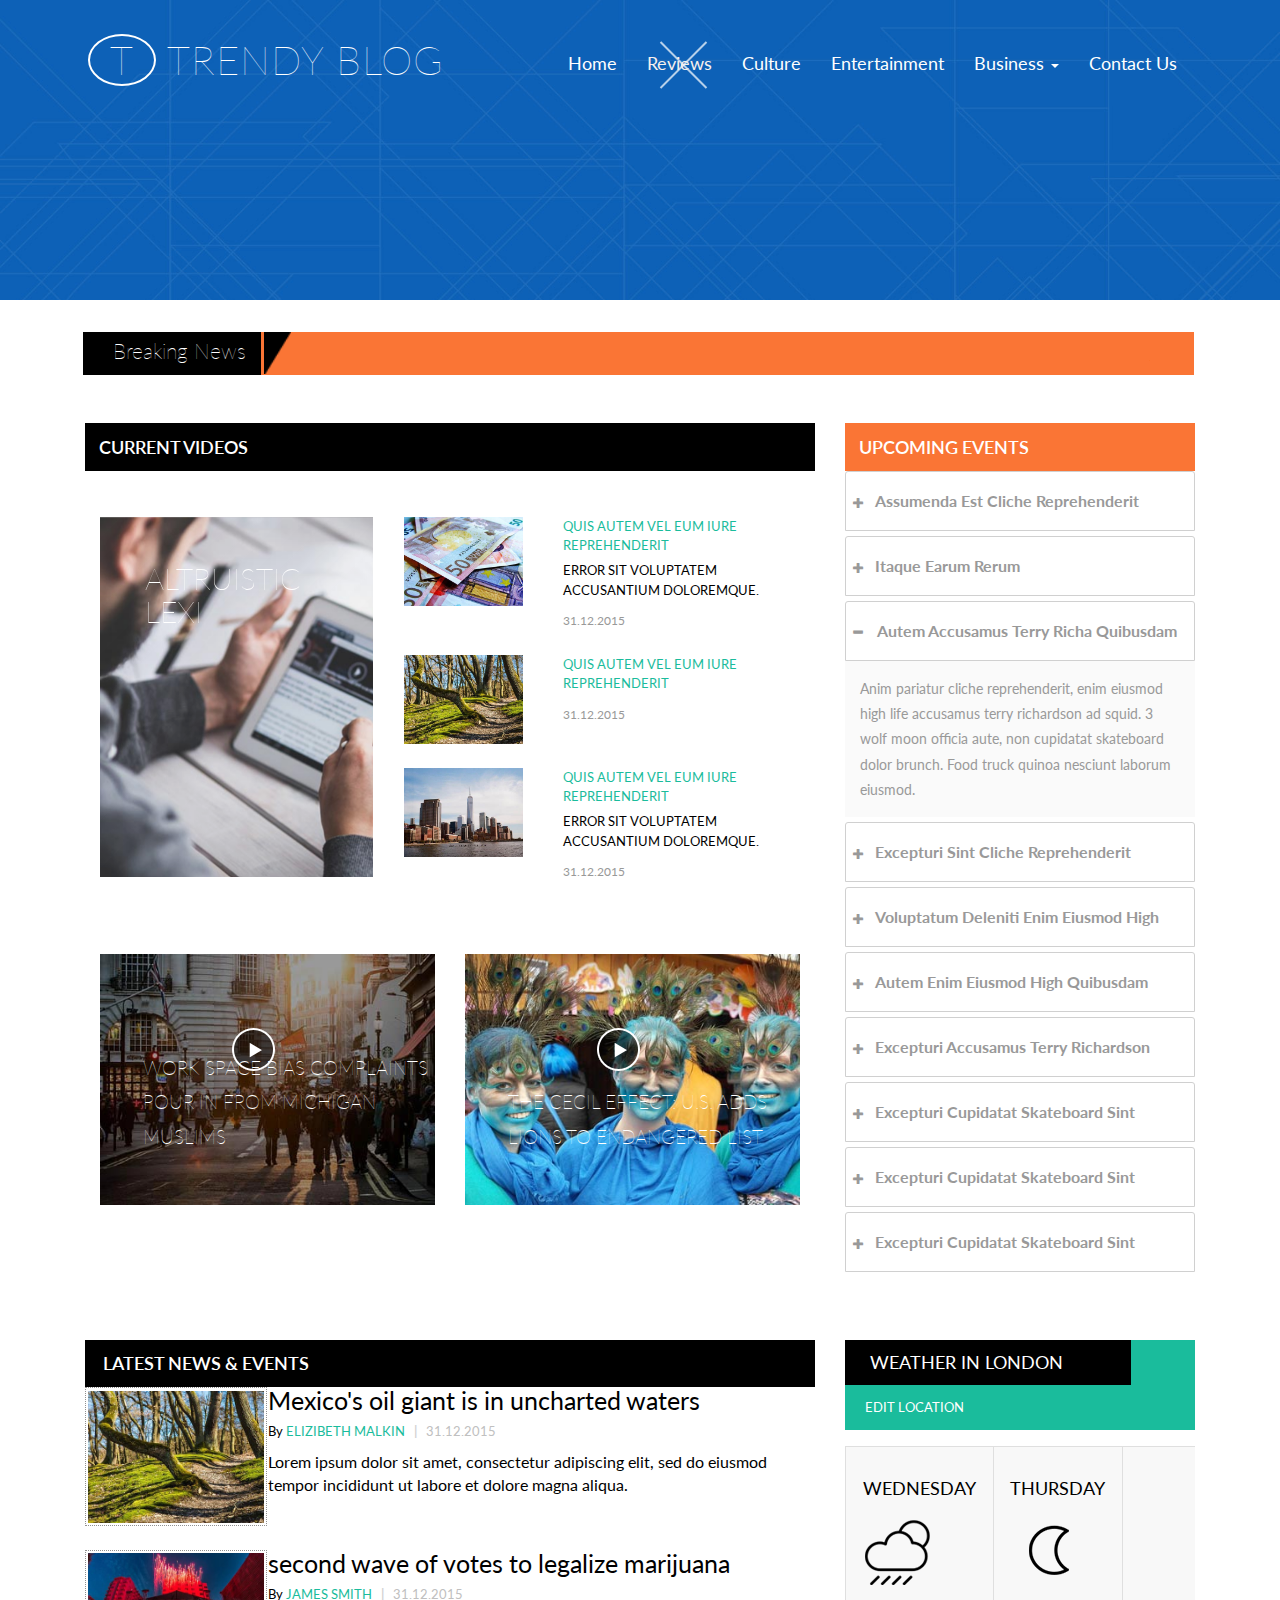
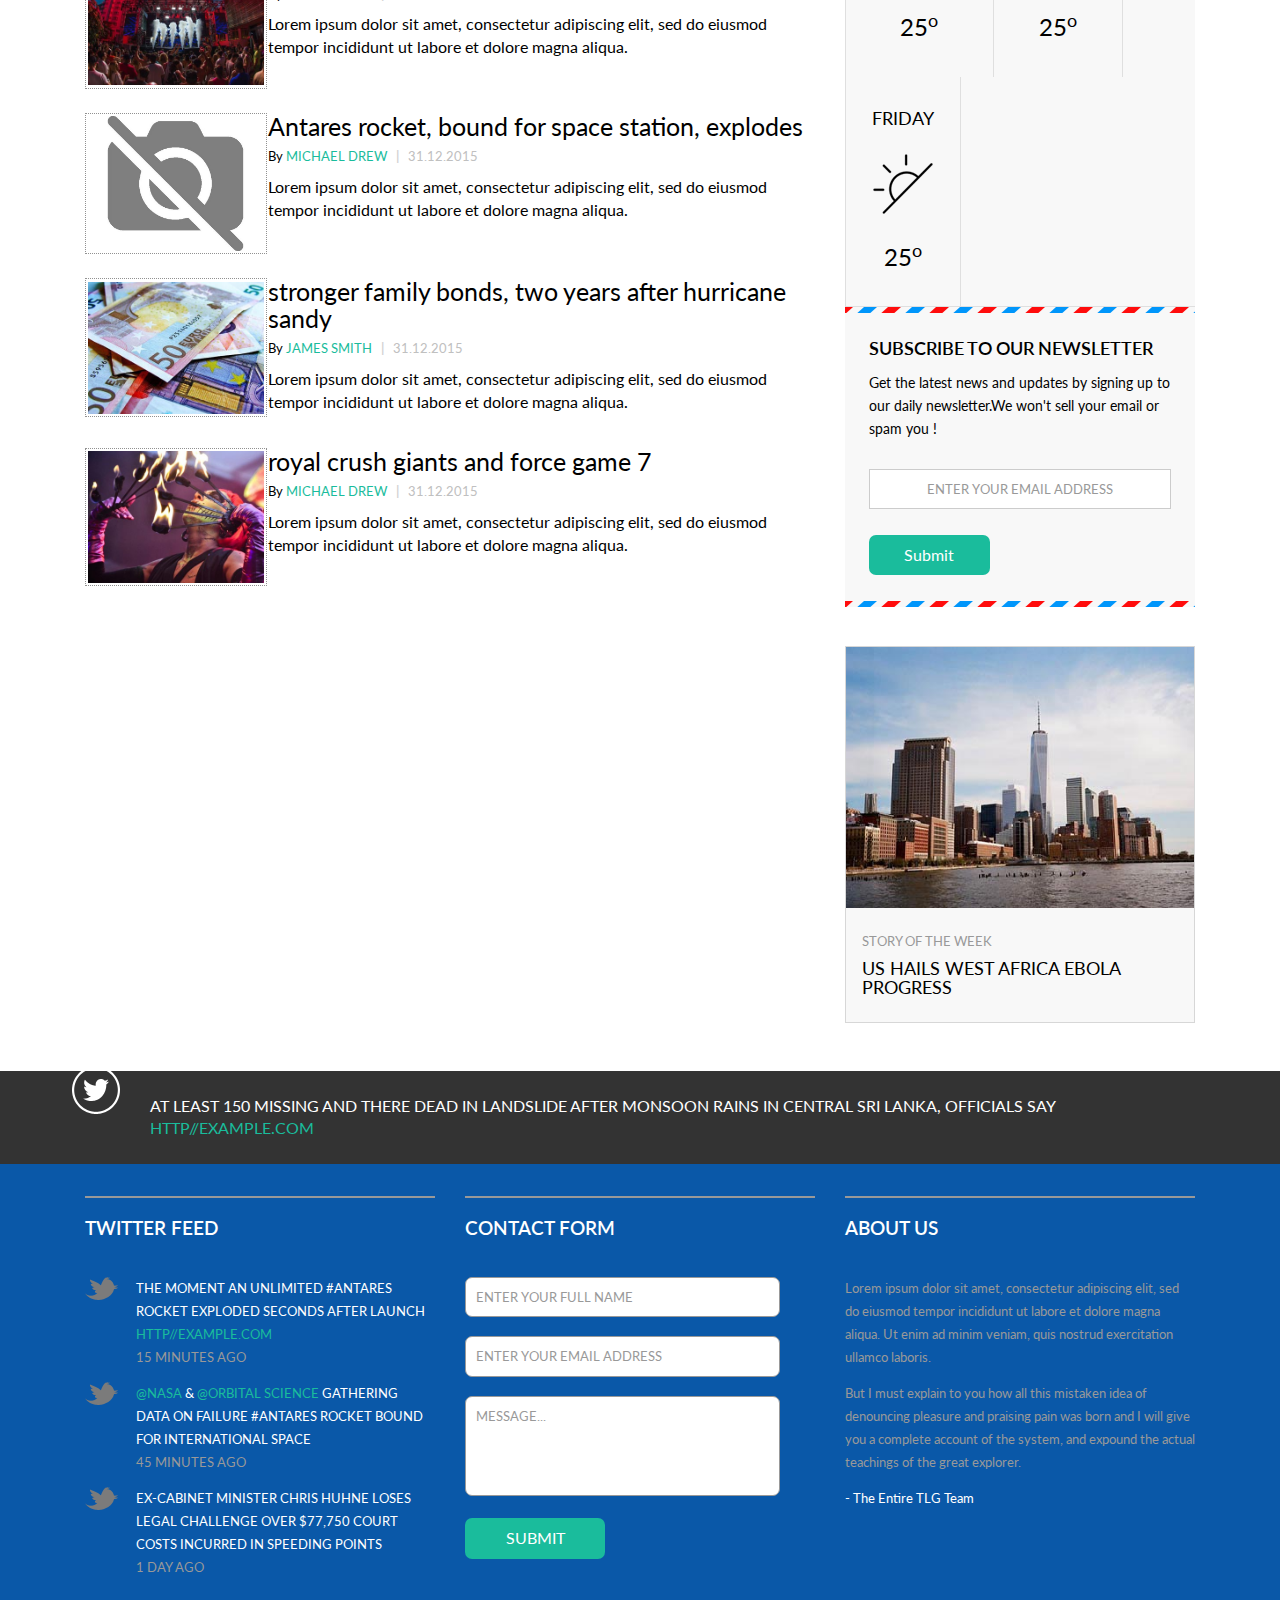
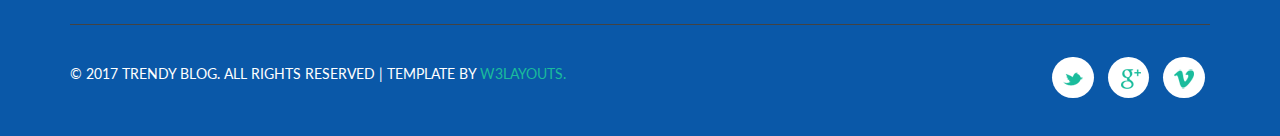
<file: assets/events.html>
<!--
Author: W3layouts
Author URL: http://w3layouts.com
License: Creative Commons Attribution 3.0 Unported
License URL: http://creativecommons.org/licenses/by/3.0/
-->
<!DOCTYPE HTML>
<html>
<head>
<title>Trendy Blog a Blogging Category Bootstrap Responsive Website Template| News & Events :: w3layouts</title>
<meta name="viewport" content="width=device-width, initial-scale=1">
<meta http-equiv="Content-Type" content="text/html; charset=utf-8" />
<meta name="keywords" content="Trendy Blog Responsive web template, Bootstrap Web Templates, Flat Web Templates, Android Compatible web template, 
Smartphone Compatible web template, free webdesigns for Nokia, Samsung, LG, SonyEricsson, Motorola web design" />
<script type="application/x-javascript"> addEventListener("load", function() { setTimeout(hideURLbar, 0); }, false); function hideURLbar(){ window.scrollTo(0,1); } </script>
<!-- Custom Theme files -->
<link href="css/bootstrap.css" rel="stylesheet" type="text/css" media="all" />
<link href="css/style.css" rel="stylesheet" type="text/css" media="all" />
<!-- js -->
<script src="js/jquery-1.11.1.min.js"></script>
<!-- //js -->
<link href='//fonts.googleapis.com/css?family=Oswald:400,300,700' rel='stylesheet' type='text/css'>
</head>

<body>
<!-- banner -->
	<div class="banner1">
		<div class="banner-info1">
			<div class="container">
				<nav class="navbar navbar-default">
					<!-- Brand and toggle get grouped for better mobile display -->
					<div class="navbar-header">
					  <button type="button" class="navbar-toggle collapsed" data-toggle="collapse" data-target="#bs-example-navbar-collapse-1">
						<span class="sr-only">Toggle navigation</span>
						<span class="icon-bar"></span>
						<span class="icon-bar"></span>
						<span class="icon-bar"></span>
					  </button>
						<div class="logo">
							<a class="navbar-brand" href="index.html"><span>T</span> Trendy Blog</a>
						</div>
					</div>

					<!-- Collect the nav links, forms, and other content for toggling -->
					<div class="collapse navbar-collapse nav-wil" id="bs-example-navbar-collapse-1">
						<ul class="nav navbar-nav cl-effect-18" id="cl-effect-18">
							<li><a href="index.html" class="effect1">Home</a></li>
							<li class="act"><a class="active" href="events.html">Reviews</a></li>
							<li><a href="breaking.html">Culture</a></li>
							<li><a href="entertainment.html">Entertainment</a></li>
							<li role="presentation" class="dropdown">
								<a class="dropdown-toggle" data-toggle="dropdown" href="#" role="button" aria-haspopup="true" aria-expanded="false">
								  Business <span class="caret"></span>
								</a>
								<ul class="dropdown-menu">
								  <li><a href="short-codes.html">Short-Codes</a></li>
								  <li><a href="icons.html">Icons</a></li>
								 
								</ul>
							</li>
							<li><a href="contact.html">Contact Us</a></li>
						</ul>
					</div><!-- /.navbar-collapse -->	
					
				</nav>
			</div>
		</div>
	</div>
<!-- //banner -->
<!-- news-and-events -->
	<div class="news-and-events">
		<div class="container">
			<div class="move-text">
				<div class="breaking_news">
					<h2>Breaking News</h2>
				</div>
				<div class="marquee">
					<div class="marquee1"><a class="breaking" href="single.html">A 5-year-old boy who recently returned to the U.S from Ebola-stricken West Africa is under observation after experiencing a fever.</a></div>
					<div class="marquee2"><a class="breaking" href="single.html">The surprisingly successful president of the Philippines and peacemaking in the Philippines: Shaking it all up.</a></div>
					<div class="clearfix"></div>
				</div>
				<div class="clearfix"></div>
				<script type="text/javascript" src="js/jquery.marquee.js"></script>
				<script>
				  $('.marquee').marquee({ pauseOnHover: true });
				  //@ sourceURL=pen.js
				</script>
			</div>
			<div class="upcoming-events-grids">
				<div class="col-md-8 upcoming-events-left">
					<h3>Current videos</h3>
					<div class="gallery">
						<div class="col-md-5 gallery-left">
							<div class="grid">
								<figure class="effect-lexi">
									<img src="images/21.jpg" alt="" class="img-responsive" />
									<figcaption>
										<h2>Altruistic <span>Lexi</span></h2>
										<p>Each and every friend is special. Lexi won't hide a single cookie.</p>
									</figcaption>			
								</figure>
							</div>
						</div>
						<div class="col-md-7 gallery-right">
							<div class="gallery-right1">
								<div class="gallery-right1-left">
									<img src="images/12.jpg" alt=" " class="img-responsive" />
								</div>
								<div class="gallery-right1-right">
									<p><a href="single.html">Quis autem vel eum iure reprehenderit</a><i>Error sit voluptatem accusantium doloremque.</i><span>31.12.2015</span></p>
								</div>
								<div class="clearfix"> </div>
							</div>
							<div class="gallery-right1">
								<div class="gallery-right1-left">
									<img src="images/16.jpg" alt=" " class="img-responsive" />
								</div>
								<div class="gallery-right1-right">
									<p><a href="single.html">Quis autem vel eum iure reprehenderit</a><span>31.12.2015</span></p>
								</div>
								<div class="clearfix"> </div>
							</div>
							<div class="gallery-right1">
								<div class="gallery-right1-left">
									<img src="images/18.jpg" alt=" " class="img-responsive" />
								</div>
								<div class="gallery-right1-right">
									<p><a href="single.html">Quis autem vel eum iure reprehenderit</a><i>Error sit voluptatem accusantium doloremque.</i><span>31.12.2015</span></p>
								</div>
								<div class="clearfix"> </div>
							</div>
						</div>
						<div class="clearfix"> </div>
					</div>
					<div class="upcoming-events-left-grids">
						<div class="col-md-6 upcoming-events-left1">
							<div class="upcoming-events-left11">
								<img src="images/19.jpg" alt=" " class="img-responsive" />
								<a class="play-icon popup-with-zoom-anim" href="#small-dialog">
										<i> </i>
								</a>
								<div class="news-eve">
									<h4>work space bias complaints pour in from michigan Muslims</h4>
								</div>
								<div id="small-dialog" class="mfp-hide">
									<iframe src="https://player.vimeo.com/video/994474" width="500" height="278" frameborder="0" webkitallowfullscreen mozallowfullscreen allowfullscreen></iframe>
								</div>
							</div>
						</div>
						<div class="col-md-6 upcoming-events-left2">
							<div class="upcoming-events-left11">
								<img src="images/20.jpg" alt=" " class="img-responsive" />
								<a class="play-icon popup-with-zoom-anim" href="#small-dialog">
										<i> </i>
								</a>
								<div class="news-eve">
									<h4>the Cecil effect: U.S. adds lions to endangered list</h4>
								</div>
								<div id="small-dialog" class="mfp-hide">
									<iframe src="https://player.vimeo.com/video/994474" width="500" height="278" frameborder="0" webkitallowfullscreen mozallowfullscreen allowfullscreen></iframe>
								</div>
							</div>
						</div>
						<div class="clearfix"> </div>
							<!-- pop-up-box -->
													<script type="text/javascript" src="js/modernizr.custom.min.js"></script>    
													<link href="css/popuo-box.css" rel="stylesheet" type="text/css" media="all" />
													<script src="js/jquery.magnific-popup.js" type="text/javascript"></script>
												<!--//pop-up-box -->
												<script>
													$(document).ready(function() {
													$('.popup-with-zoom-anim').magnificPopup({
														type: 'inline',
														fixedContentPos: false,
														fixedBgPos: true,
														overflowY: 'auto',
														closeBtnInside: true,
														preloader: false,
														midClick: true,
														removalDelay: 300,
														mainClass: 'my-mfp-zoom-in'
													});
																													
													});
												</script>
					</div>
				</div>
				<div class="col-md-4 upcoming-events-right">
					<h3>upcoming events</h3>
					<div class="banner-bottom-video-grid-left">
							<div class="panel-group" id="accordion" role="tablist" aria-multiselectable="true">
							  <div class="panel panel-default">
								<div class="panel-heading" role="tab" id="headingOne">
								  <h4 class="panel-title">
									<a class="pa_italic collapsed" role="button" data-toggle="collapse" data-parent="#accordion" href="#collapseOne" aria-expanded="true" aria-controls="collapseOne">
									  <span class="glyphicon glyphicon-plus" aria-hidden="true"></span><i class="glyphicon glyphicon-minus" aria-hidden="true"></i>assumenda est cliche reprehenderit
									</a>
								  </h4>
								</div>
								<div id="collapseOne" class="panel-collapse collapse" role="tabpanel" aria-labelledby="headingOne" style="height: 0px;">
								  <div class="panel-body">
									Anim pariatur cliche reprehenderit, enim eiusmod high life accusamus terry richardson ad squid. 3 wolf moon officia aute, non cupidatat skateboard dolor brunch. Food truck quinoa nesciunt laborum eiusmod.
								  </div>
								</div>
							  </div>
							  <div class="panel panel-default">
								<div class="panel-heading" role="tab" id="headingTwo">
								  <h4 class="panel-title">
									<a class="pa_italic collapsed" role="button" data-toggle="collapse" data-parent="#accordion" href="#collapseTwo" aria-expanded="false" aria-controls="collapseTwo">
									  <span class="glyphicon glyphicon-plus" aria-hidden="true"></span><i class="glyphicon glyphicon-minus" aria-hidden="true"></i>Itaque earum rerum
									</a>
								  </h4>
								</div>
								<div id="collapseTwo" class="panel-collapse collapse" role="tabpanel" aria-labelledby="headingTwo" style="height: 0px;">
								   <div class="panel-body">
									Anim pariatur cliche reprehenderit, enim eiusmod high life accusamus terry richardson ad squid. 3 wolf moon officia aute, non cupidatat skateboard dolor brunch. Food truck quinoa nesciunt laborum eiusmod.
								  </div>
								</div>
							  </div>
							  <div class="panel panel-default">
								<div class="panel-heading" role="tab" id="headingThree">
								  <h4 class="panel-title">
									<a class="pa_italic" role="button" data-toggle="collapse" data-parent="#accordion" href="#collapseThree" aria-expanded="false" aria-controls="collapseThree">
									  <span class="glyphicon glyphicon-plus" aria-hidden="true"></span><i class="glyphicon glyphicon-minus" aria-hidden="true"></i>autem accusamus terry richa quibusdam
									</a>
								  </h4>
								</div>
								<div id="collapseThree" class="panel-collapse collapse in" role="tabpanel" aria-labelledby="headingThree" style="height: auto;">
								   <div class="panel-body">
									Anim pariatur cliche reprehenderit, enim eiusmod high life accusamus terry richardson ad squid. 3 wolf moon officia aute, non cupidatat skateboard dolor brunch. Food truck quinoa nesciunt laborum eiusmod.
								  </div>
								</div>
							  </div>
							  <div class="panel panel-default">
								<div class="panel-heading" role="tab" id="headingFour">
								  <h4 class="panel-title">
									<a class="pa_italic collapsed" role="button" data-toggle="collapse" data-parent="#accordion" href="#collapseFour" aria-expanded="false" aria-controls="collapseFour">
									  <span class="glyphicon glyphicon-plus" aria-hidden="true"></span><i class="glyphicon glyphicon-minus" aria-hidden="true"></i>excepturi sint cliche reprehenderit
									</a>
								  </h4>
								</div>
								<div id="collapseFour" class="panel-collapse collapse" role="tabpanel" aria-labelledby="headingFour" style="height: 0px;">
								   <div class="panel-body">
									Anim pariatur cliche reprehenderit, enim eiusmod high life accusamus terry richardson ad squid. 3 wolf moon officia aute, non cupidatat skateboard dolor brunch. Food truck quinoa nesciunt laborum eiusmod.
								  </div>
								</div>
							  </div>
							   <div class="panel panel-default">
								<div class="panel-heading" role="tab" id="headingFive">
								  <h4 class="panel-title">
									<a class="pa_italic collapsed" role="button" data-toggle="collapse" data-parent="#accordion" href="#collapseFive" aria-expanded="false" aria-controls="collapseFive">
									  <span class="glyphicon glyphicon-plus" aria-hidden="true"></span><i class="glyphicon glyphicon-minus" aria-hidden="true"></i>voluptatum deleniti enim eiusmod high
									</a>
								  </h4>
								</div>
								<div id="collapseFive" class="panel-collapse collapse" role="tabpanel" aria-labelledby="headingFive" style="height: 0px;">
								   <div class="panel-body">
									Anim pariatur cliche reprehenderit, enim eiusmod high life accusamus terry richardson ad squid. 3 wolf moon officia aute, non cupidatat skateboard dolor brunch. Food truck quinoa nesciunt laborum eiusmod.
								  </div>
								</div>
							  </div>
							   <div class="panel panel-default">
								<div class="panel-heading" role="tab" id="headingSix">
								  <h4 class="panel-title">
									<a class="pa_italic collapsed" role="button" data-toggle="collapse" data-parent="#accordion" href="#collapseSix" aria-expanded="false" aria-controls="collapseSix">
									  <span class="glyphicon glyphicon-plus" aria-hidden="true"></span><i class="glyphicon glyphicon-minus" aria-hidden="true"></i>autem enim eiusmod high quibusdam
									</a>
								  </h4>
								</div>
								<div id="collapseSix" class="panel-collapse collapse" role="tabpanel" aria-labelledby="headingSix" style="height: 0px;">
								   <div class="panel-body">
									Anim pariatur cliche reprehenderit, enim eiusmod high life accusamus terry richardson ad squid. 3 wolf moon officia aute, non cupidatat skateboard dolor brunch. Food truck quinoa nesciunt laborum eiusmod.
								  </div>
								</div>
							  </div>
							  <div class="panel panel-default">
								<div class="panel-heading" role="tab" id="headingSeven">
								  <h4 class="panel-title">
									<a class="pa_italic collapsed" role="button" data-toggle="collapse" data-parent="#accordion" href="#collapseSeven" aria-expanded="false" aria-controls="collapseSeven">
									  <span class="glyphicon glyphicon-plus" aria-hidden="true"></span><i class="glyphicon glyphicon-minus" aria-hidden="true"></i>excepturi accusamus terry richardson
									</a>
								  </h4>
								</div>
								<div id="collapseSeven" class="panel-collapse collapse" role="tabpanel" aria-labelledby="headingSeven">
								   <div class="panel-body">
									Anim pariatur cliche reprehenderit, enim eiusmod high life accusamus terry richardson ad squid. 3 wolf moon officia aute, non cupidatat skateboard dolor brunch. Food truck quinoa nesciunt laborum eiusmod.
								  </div>
								</div>
							  </div>
							  <div class="panel panel-default">
								<div class="panel-heading" role="tab" id="headingEight">
								  <h4 class="panel-title">
									<a class="pa_italic collapsed" role="button" data-toggle="collapse" data-parent="#accordion" href="#collapseEight" aria-expanded="false" aria-controls="collapseEight">
									  <span class="glyphicon glyphicon-plus" aria-hidden="true"></span><i class="glyphicon glyphicon-minus" aria-hidden="true"></i>excepturi cupidatat skateboard sint
									</a>
								  </h4>
								</div>
								<div id="collapseEight" class="panel-collapse collapse" role="tabpanel" aria-labelledby="headingEight">
								   <div class="panel-body">
									Anim pariatur cliche reprehenderit, enim eiusmod high life accusamus terry richardson ad squid. 3 wolf moon officia aute, non cupidatat skateboard dolor brunch. Food truck quinoa nesciunt laborum eiusmod.
								  </div>
								</div>
							  </div>
							  <div class="panel panel-default">
								<div class="panel-heading" role="tab" id="headingNine">
								  <h4 class="panel-title">
									<a class="pa_italic collapsed" role="button" data-toggle="collapse" data-parent="#accordion" href="#collapseNine" aria-expanded="false" aria-controls="collapseNine">
									  <span class="glyphicon glyphicon-plus" aria-hidden="true"></span><i class="glyphicon glyphicon-minus" aria-hidden="true"></i>excepturi cupidatat skateboard sint
									</a>
								  </h4>
								</div>
								<div id="collapseNine" class="panel-collapse collapse" role="tabpanel" aria-labelledby="headingNine">
								   <div class="panel-body">
									Anim pariatur cliche reprehenderit, enim eiusmod high life accusamus terry richardson ad squid. 3 wolf moon officia aute, non cupidatat skateboard dolor brunch. Food truck quinoa nesciunt laborum eiusmod.
								  </div>
								</div>
							  </div>
							  <div class="panel panel-default">
								<div class="panel-heading" role="tab" id="headingTen">
								  <h4 class="panel-title">
									<a class="pa_italic collapsed" role="button" data-toggle="collapse" data-parent="#accordion" href="#collapseTen" aria-expanded="false" aria-controls="collapseTen">
									  <span class="glyphicon glyphicon-plus" aria-hidden="true"></span><i class="glyphicon glyphicon-minus" aria-hidden="true"></i>excepturi cupidatat skateboard sint
									</a>
								  </h4>
								</div>
								<div id="collapseTen" class="panel-collapse collapse" role="tabpanel" aria-labelledby="headingTen">
								   <div class="panel-body">
									Anim pariatur cliche reprehenderit, enim eiusmod high life accusamus terry richardson ad squid. 3 wolf moon officia aute, non cupidatat skateboard dolor brunch. Food truck quinoa nesciunt laborum eiusmod.
								  </div>
								</div>
							  </div>
							</div>
					</div>
				</div>
				<div class="clearfix"> </div>
			</div>
				<div class="news">
					<div class="news-grids">
						<div class="col-md-8 news-grid-left">
							<h3>latest news & events</h3>
							<ul>
								<li>
									<div class="news-grid-left1">
										<img src="images/16.jpg" alt=" " class="img-responsive" />
									</div>
									<div class="news-grid-right1">
										<h4><a href="single.html">Mexico's oil giant is in uncharted waters</a></h4>
										<h5>By <a href="#">Elizibeth Malkin</a> <label>|</label> <i>31.12.2015</i></h5>
										<p>Lorem ipsum dolor sit amet, consectetur adipiscing elit, sed do eiusmod tempor incididunt ut labore et dolore magna aliqua.</p>
									</div>
									<div class="clearfix"> </div>
								</li>
								<li>
									<div class="news-grid-left1">
										<img src="images/17.jpg" alt=" " class="img-responsive" />
									</div>
									<div class="news-grid-right1">
										<h4><a href="single.html">second wave of votes to legalize marijuana</a></h4>
										<h5>By <a href="#">james smith</a> <label>|</label> <i>31.12.2015</i></h5>
										<p>Lorem ipsum dolor sit amet, consectetur adipiscing elit, sed do eiusmod tempor incididunt ut labore et dolore magna aliqua.</p>
									</div>
									<div class="clearfix"> </div>
								</li>
								<li>
									<div class="news-grid-left1">
										<img src="images/13.jpg" alt=" " class="img-responsive" />
									</div>
									<div class="news-grid-right1">
										<h4><a href="single.html">Antares rocket, bound for space station, explodes</a></h4>
										<h5>By <a href="#">Michael Drew</a> <label>|</label> <i>31.12.2015</i></h5>
										<p>Lorem ipsum dolor sit amet, consectetur adipiscing elit, sed do eiusmod tempor incididunt ut labore et dolore magna aliqua.</p>
									</div>
									<div class="clearfix"> </div>
								</li>
								<li>
									<div class="news-grid-left1">
										<img src="images/12.jpg" alt=" " class="img-responsive" />
									</div>
									<div class="news-grid-right1">
										<h4><a href="single.html">stronger family bonds, two years after hurricane sandy</a></h4>
										<h5>By <a href="#">james smith</a> <label>|</label> <i>31.12.2015</i></h5>
										<p>Lorem ipsum dolor sit amet, consectetur adipiscing elit, sed do eiusmod tempor incididunt ut labore et dolore magna aliqua.</p>
									</div>
									<div class="clearfix"> </div>
								</li>
								<li>
									<div class="news-grid-left1">
										<img src="images/15.jpg" alt=" " class="img-responsive" />
									</div>
									<div class="news-grid-right1">
										<h4><a href="single.html">royal crush giants and force game 7</a></h4>
										<h5>By <a href="#">Michael Drew</a> <label>|</label> <i>31.12.2015</i></h5>
										<p>Lorem ipsum dolor sit amet, consectetur adipiscing elit, sed do eiusmod tempor incididunt ut labore et dolore magna aliqua.</p>
									</div>
									<div class="clearfix"> </div>
								</li>
							</ul>
						</div>
						<div class="col-md-4 news-grid-right">
							<div class="news-grid-rght1">
							<!-- Nav tabs -->
							  <ul class="nav nav-tabs" role="tablist">
								<li role="presentation" class="active"><a class="high" href="#home" aria-controls="home" role="tab" data-toggle="tab">weather in London</a></li>
								<li role="presentation"><a href="#profile" aria-controls="profile" role="tab" data-toggle="tab">edit location</a></li>
							  </ul>

							  <!-- Tab panes -->
								<div class="tab-content">
									<div role="tabpanel" class="tab-pane active london" id="home">
										<ul>
											<li>
												<h4>Wednesday</h4>
												<span></span>
											<p>25<sup>o</sup></p>

											</li>
											<li>
												<h4>Thursday</h4>
												<span class="moon"></span>
												<p>25<sup>o</sup></p>

											</li>
											<li>
												<h4>Friday</h4>
												<span class="sun"></span>
												<p>25<sup>o</sup></p>

											</li>
											<div class="clearfix"> </div>
										</ul>
									</div>
									<div role="tabpanel" class="tab-pane" id="profile">
										<iframe src="https://www.google.com/maps/embed?pb=!1m18!1m12!1m3!1d26359652.109742895!2d-113.72446020222534!3d36.24602872499641!2m3!1f0!2f0!3f0!3m2!1i1024!2i768!4f13.1!3m3!1m2!1s0x54eab584e432360b%3A0x1c3bb99243deb742!2sUnited+States!5e0!3m2!1sen!2sin!4v1450786850582" frameborder="0" style="border:0" allowfullscreen></iframe>
									</div>
								</div>
							</div>
							<div class="news-grid-rght2">
								<h3>subscribe to our newsletter</h3>
								<p>Get the latest news and updates by signing up to our daily newsletter.We won't sell your email or spam you !</p>
								<form>
									<input type="text" value="enter your Email address" onfocus="this.value = '';" onblur="if (this.value == '') {this.value = 'enter your Email address';}">
									<input type="submit" value="Submit">
								</form>
							</div>
							<div class="news-grid-rght3">
								<img src="images/18.jpg" alt=" " class="img-responsive" />
								<div class="story">
									<p>story of the week</p>
									<h3><a href="single.html">US hails west Africa Ebola progress</a></h3>
								</div>
							</div>
						</div>
						<div class="clearfix"> </div>
					</div>
				</div>
		</div>
	</div>
<!-- //news-and-events -->
<!-- footer -->
	<div class="footer-top-w3layouts-agile">
		<div class="container">
			<p>at least 150 missing and there dead in landslide after monsoon 
				rains in central Sri Lanka, officials say <a href="#">http//example.com</a></p>
		</div>
	</div>
	<div class="footer">
		<div class="container">
			<div class="footer-grids wthree-agile">
				<div class="col-md-4 footer-grid-left">
					<h3>twitter feed</h3>
					<ul>
						<li><a href="#">the moment an unlimited #antares rocket exploded seconds after launch 
							<i>http//example.com</i></a><span>15 minutes ago</span></li>
						<li><a href="mailto:info@example.com" class="cols">@NASA</a> & <a href="mailto:info@example.com" class="cols">
							@orbital science</a> <a href="#">gathering data on failure #antares rocket bound 
							for international space</a><span>45 minutes ago</span></li>
						<li><a href="#">ex-cabinet minister chris huhne loses legal challenge over $77,750 
							court costs incurred in speeding points</a><span>1 day ago</span></li>
					</ul>
				</div>
				<div class="col-md-4 footer-grid-left">
					<h3>contact form</h3>
					<form>
						<input type="text" value="enter your full name" onfocus="this.value = '';" onblur="if (this.value == '') {this.value = 'enter your full name';}" required="">
						<input type="email" value="enter your email address" onfocus="this.value = '';" onblur="if (this.value == '') {this.value = 'enter your email address';}" required="">
						<textarea onfocus="this.value = '';" onblur="if (this.value == '') {this.value = 'Message...';}" required="">Message...</textarea>
						<input type="submit" value="Submit" >
					</form>
				</div>
				<div class="col-md-4 footer-grid-left">
					<h3>about us</h3>
					<p>Lorem ipsum dolor sit amet, consectetur adipiscing elit, sed do 
						eiusmod tempor incididunt ut labore et dolore magna aliqua. 
						Ut enim ad minim veniam, quis nostrud exercitation ullamco laboris.
						<span>But I must explain to you how all this mistaken idea of denouncing
						pleasure and praising pain was born and I will give you a complete 
						account of the system, and expound the actual teachings of the 
						great explorer.</span>
						<i>- The Entire TLG Team</i></p>
				</div>
				<div class="clearfix"> </div>
			</div>
			<div class="footer-bottom">
				<div class="footer-bottom-left-whtree-agileinfo">
					<p>&copy 2017 Trendy Blog. All rights reserved | Template by <a href="http://w3layouts.com/">W3layouts.</a></p>
				</div>
				<div class="footer-bottom-right-whtree-agileinfo">
					<ul>
						<li><a href="#" class="icon-button twitter"><i class="icon-twitter"></i><span></span></a></li>
						<li><a href="#" class="icon-button google"><i class="icon-google"></i><span></span></a></li>
						<li><a href="#" class="icon-button v"><i class="icon-v"></i><span></span></a></li>
					</ul>
				</div>
				<div class="clearfix"> </div>
			</div>
		</div>
	</div>
<!-- //footer -->
<!-- for bootstrap working -->
	<script src="js/bootstrap.js"></script>
<!-- //for bootstrap working -->
</body>
</html>
</file>
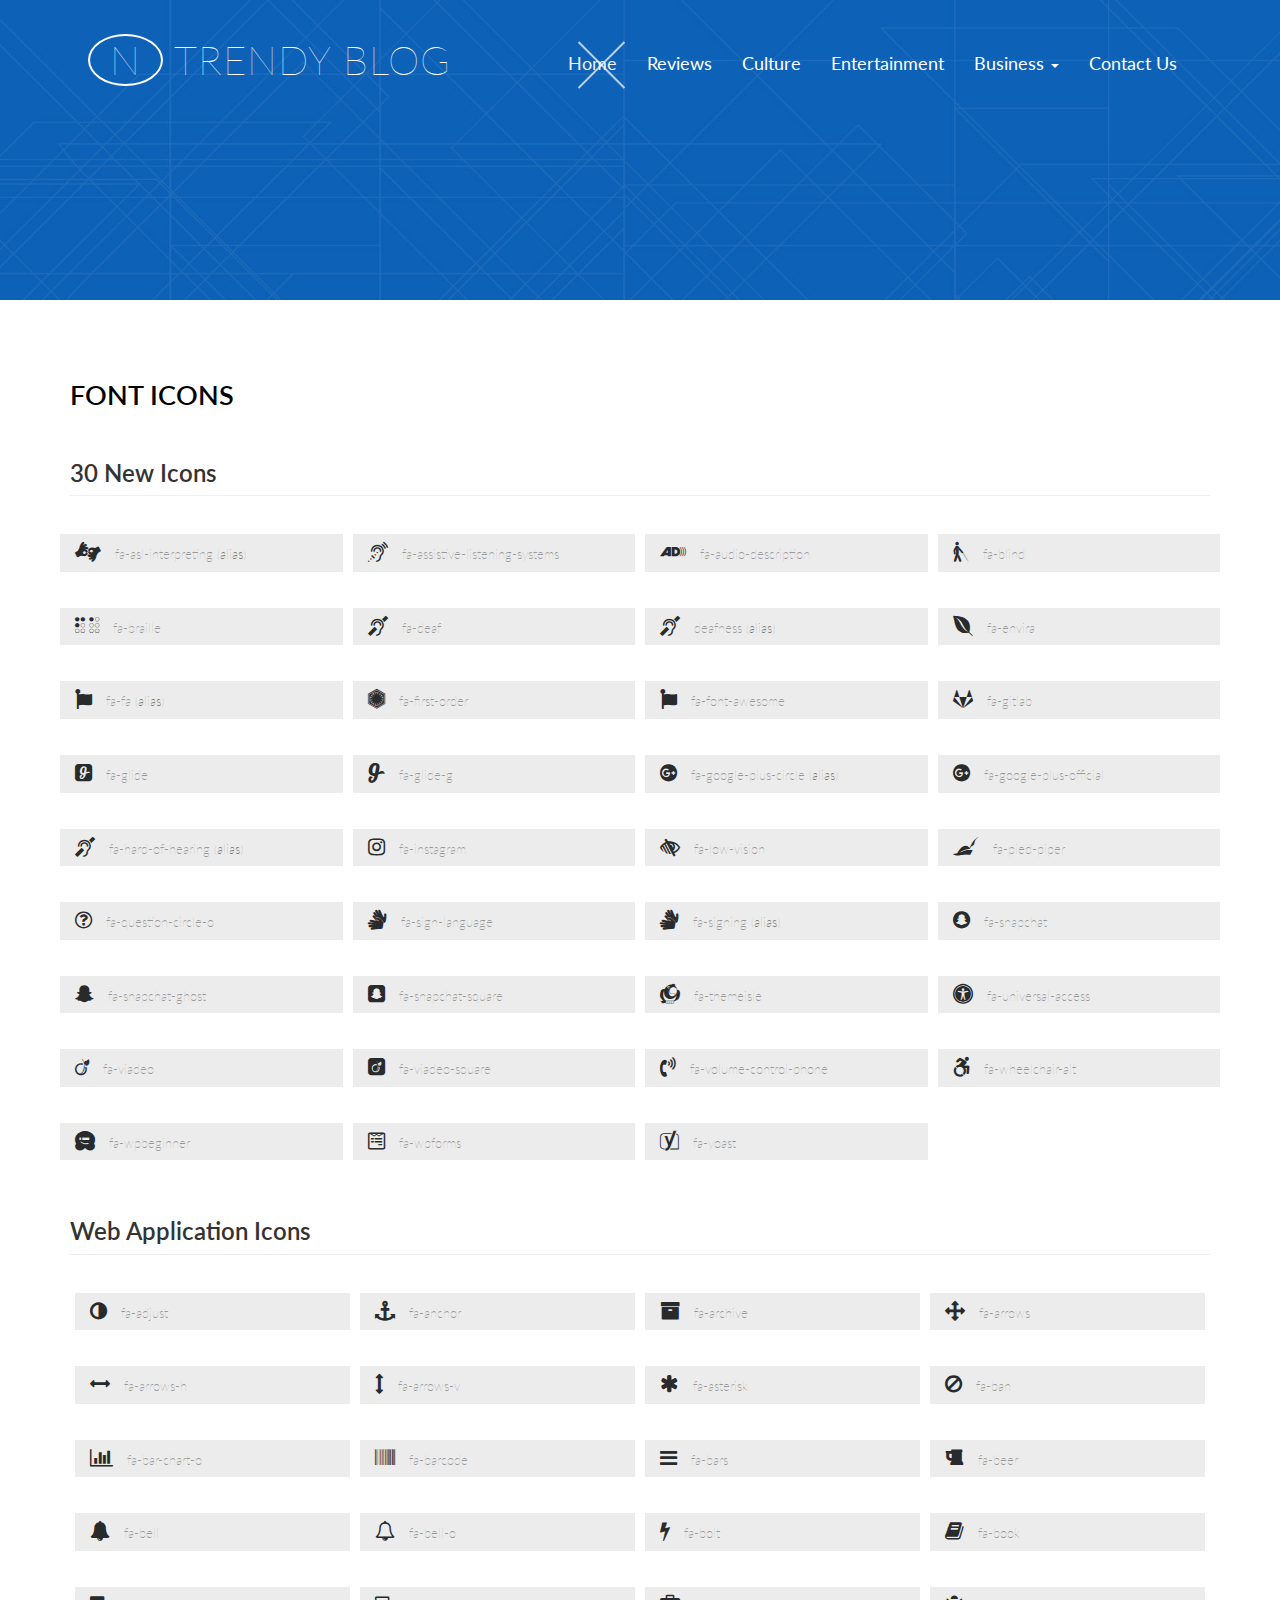
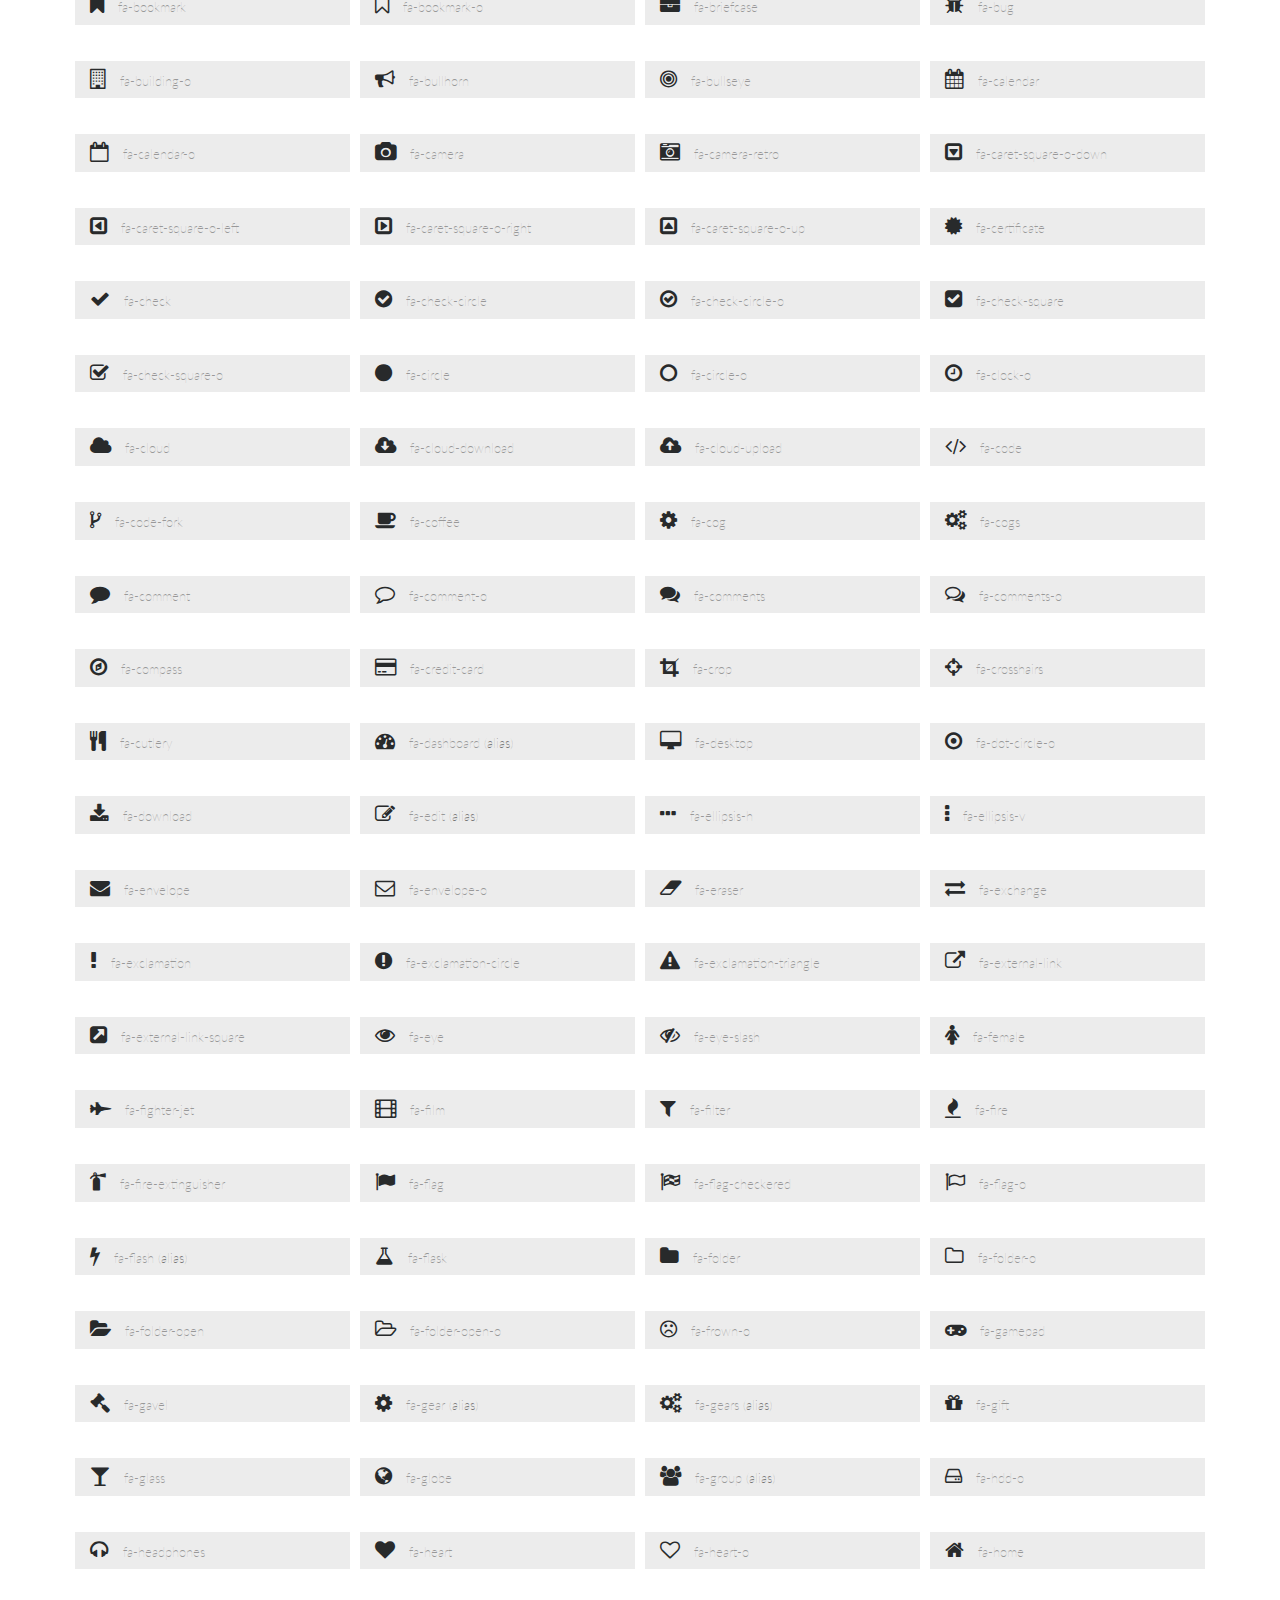
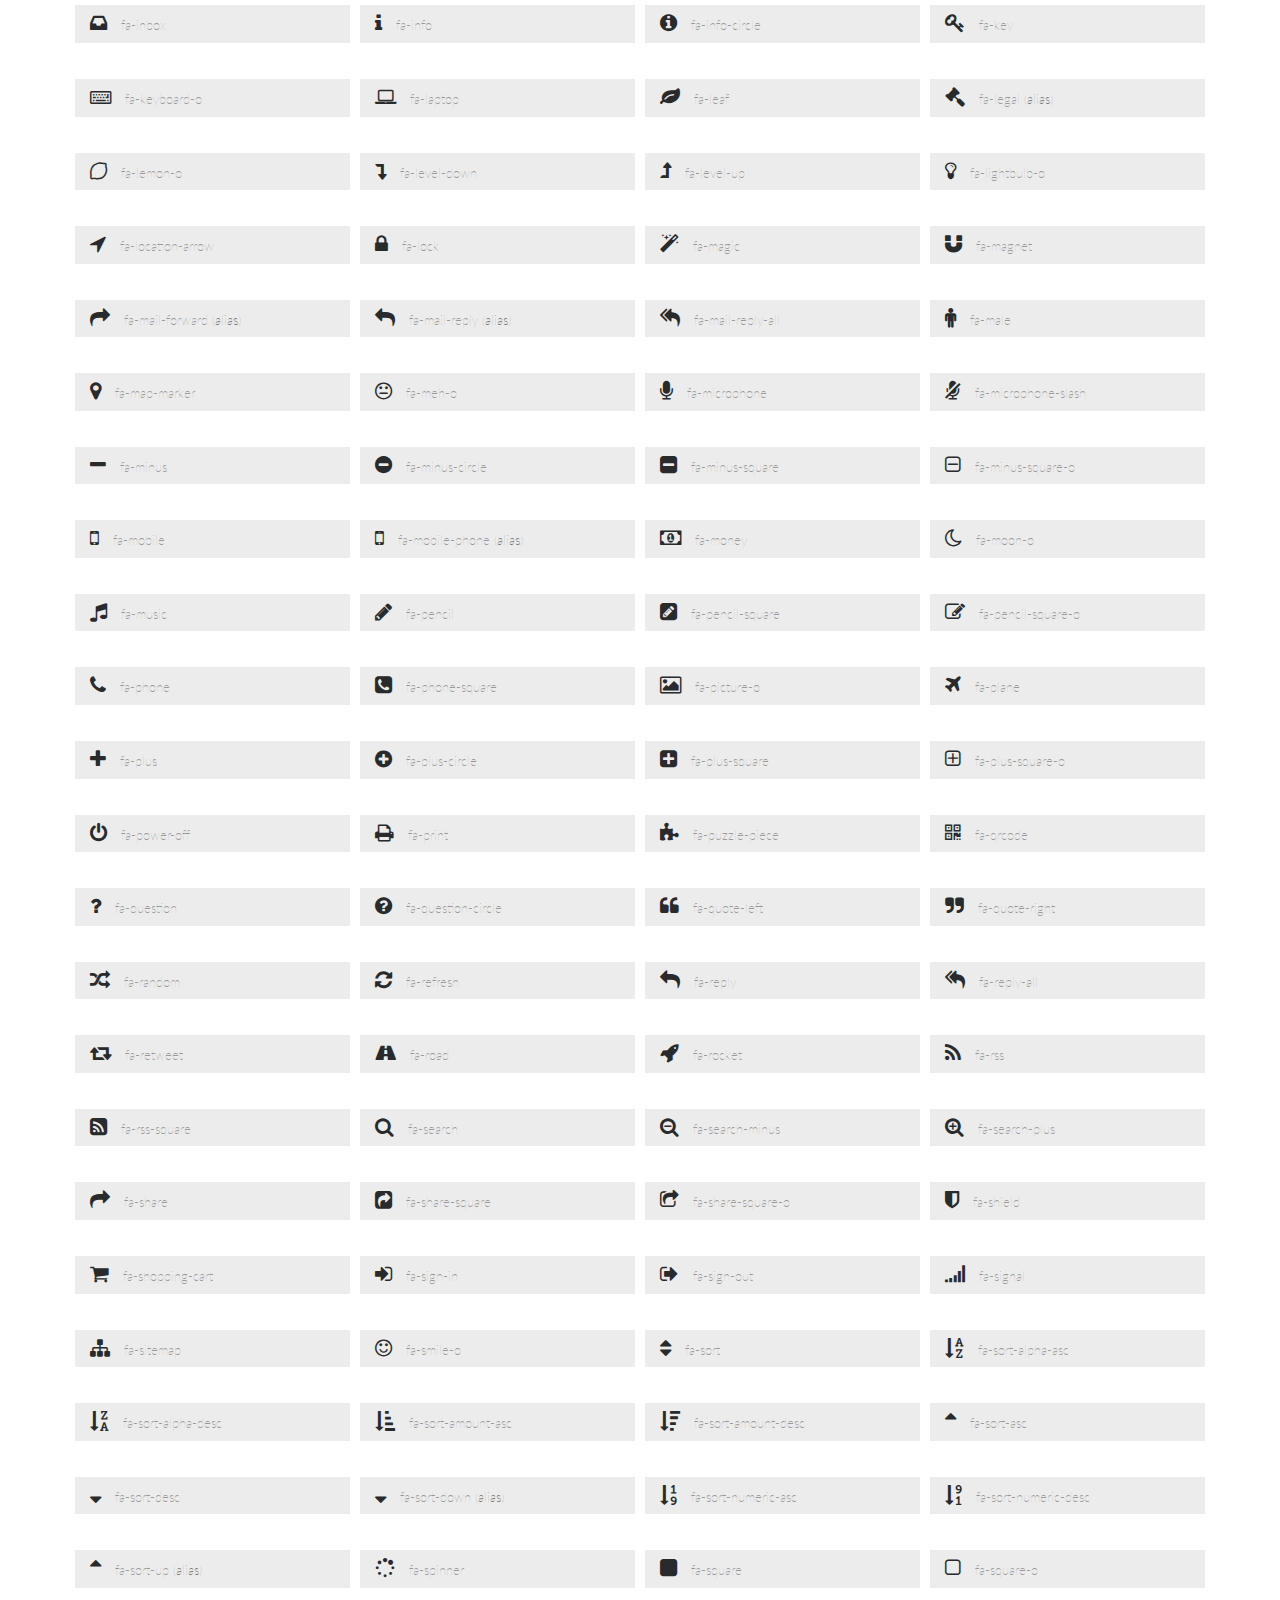
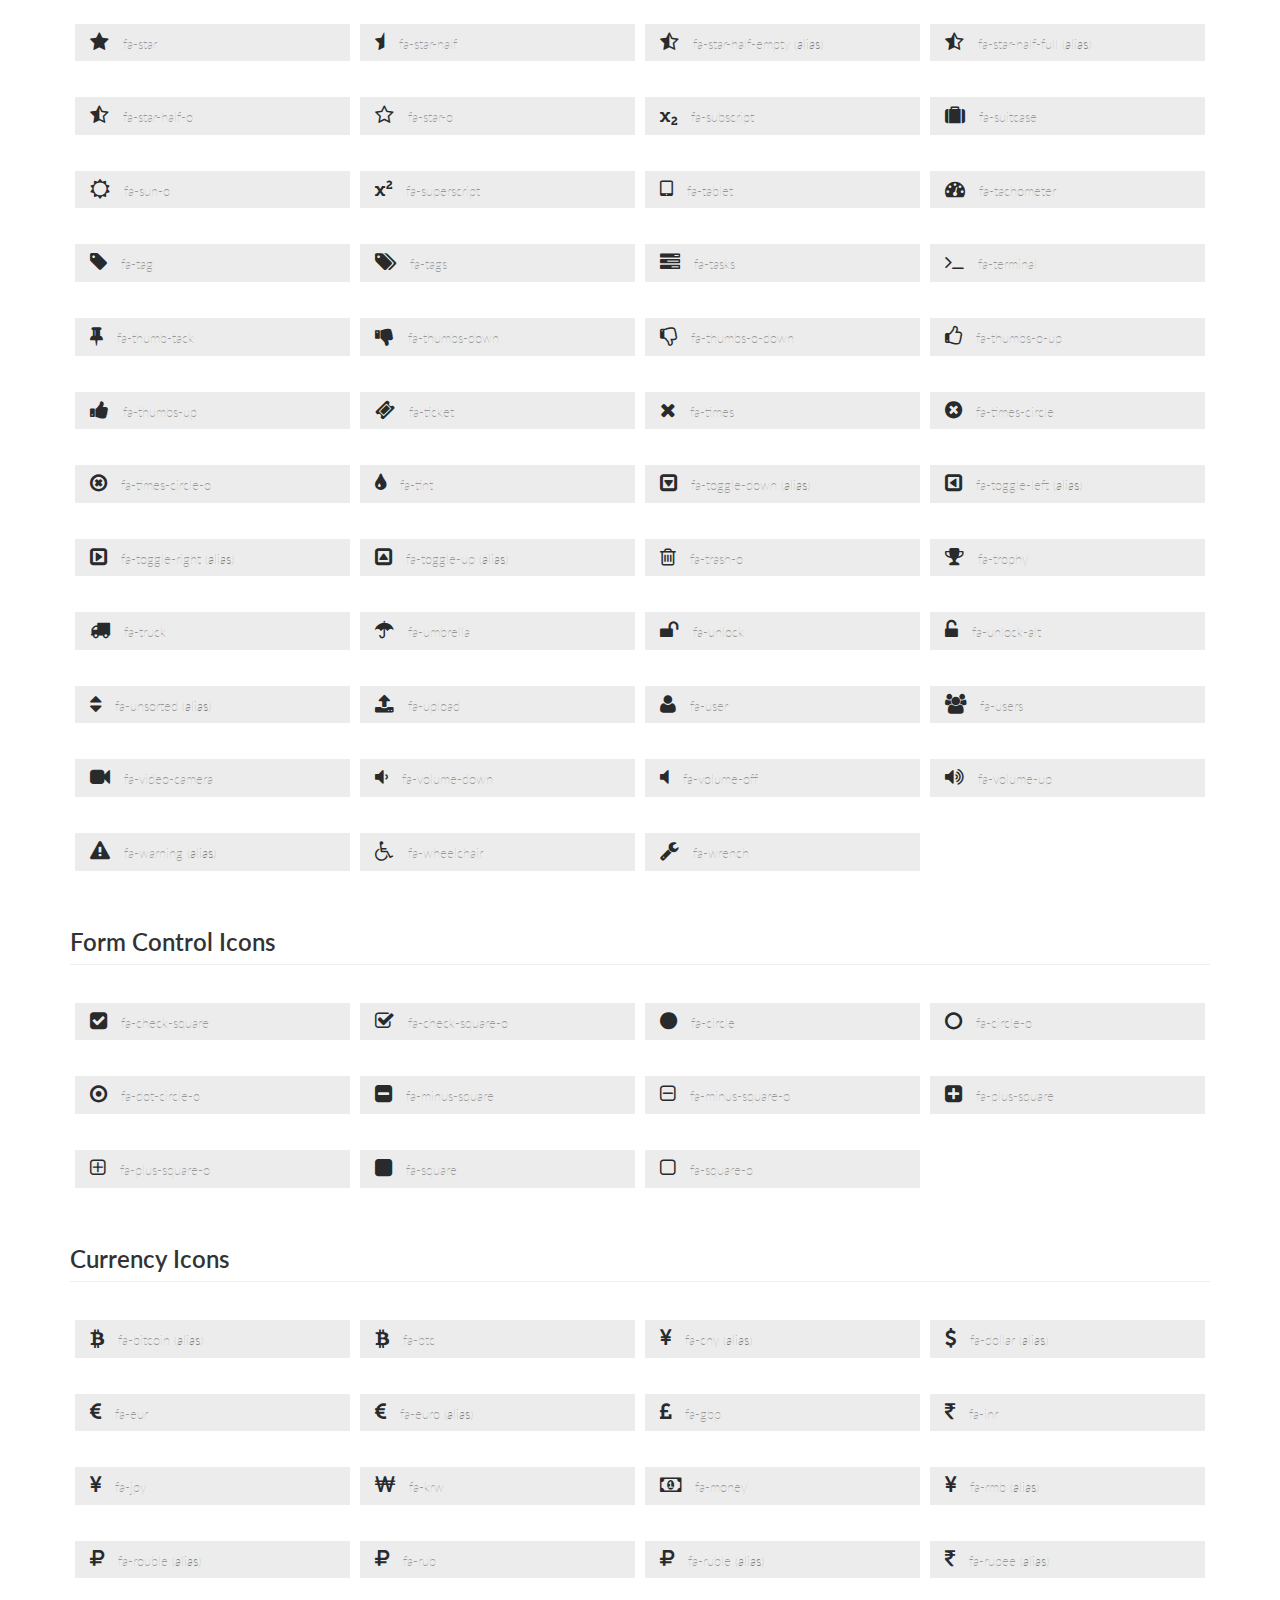
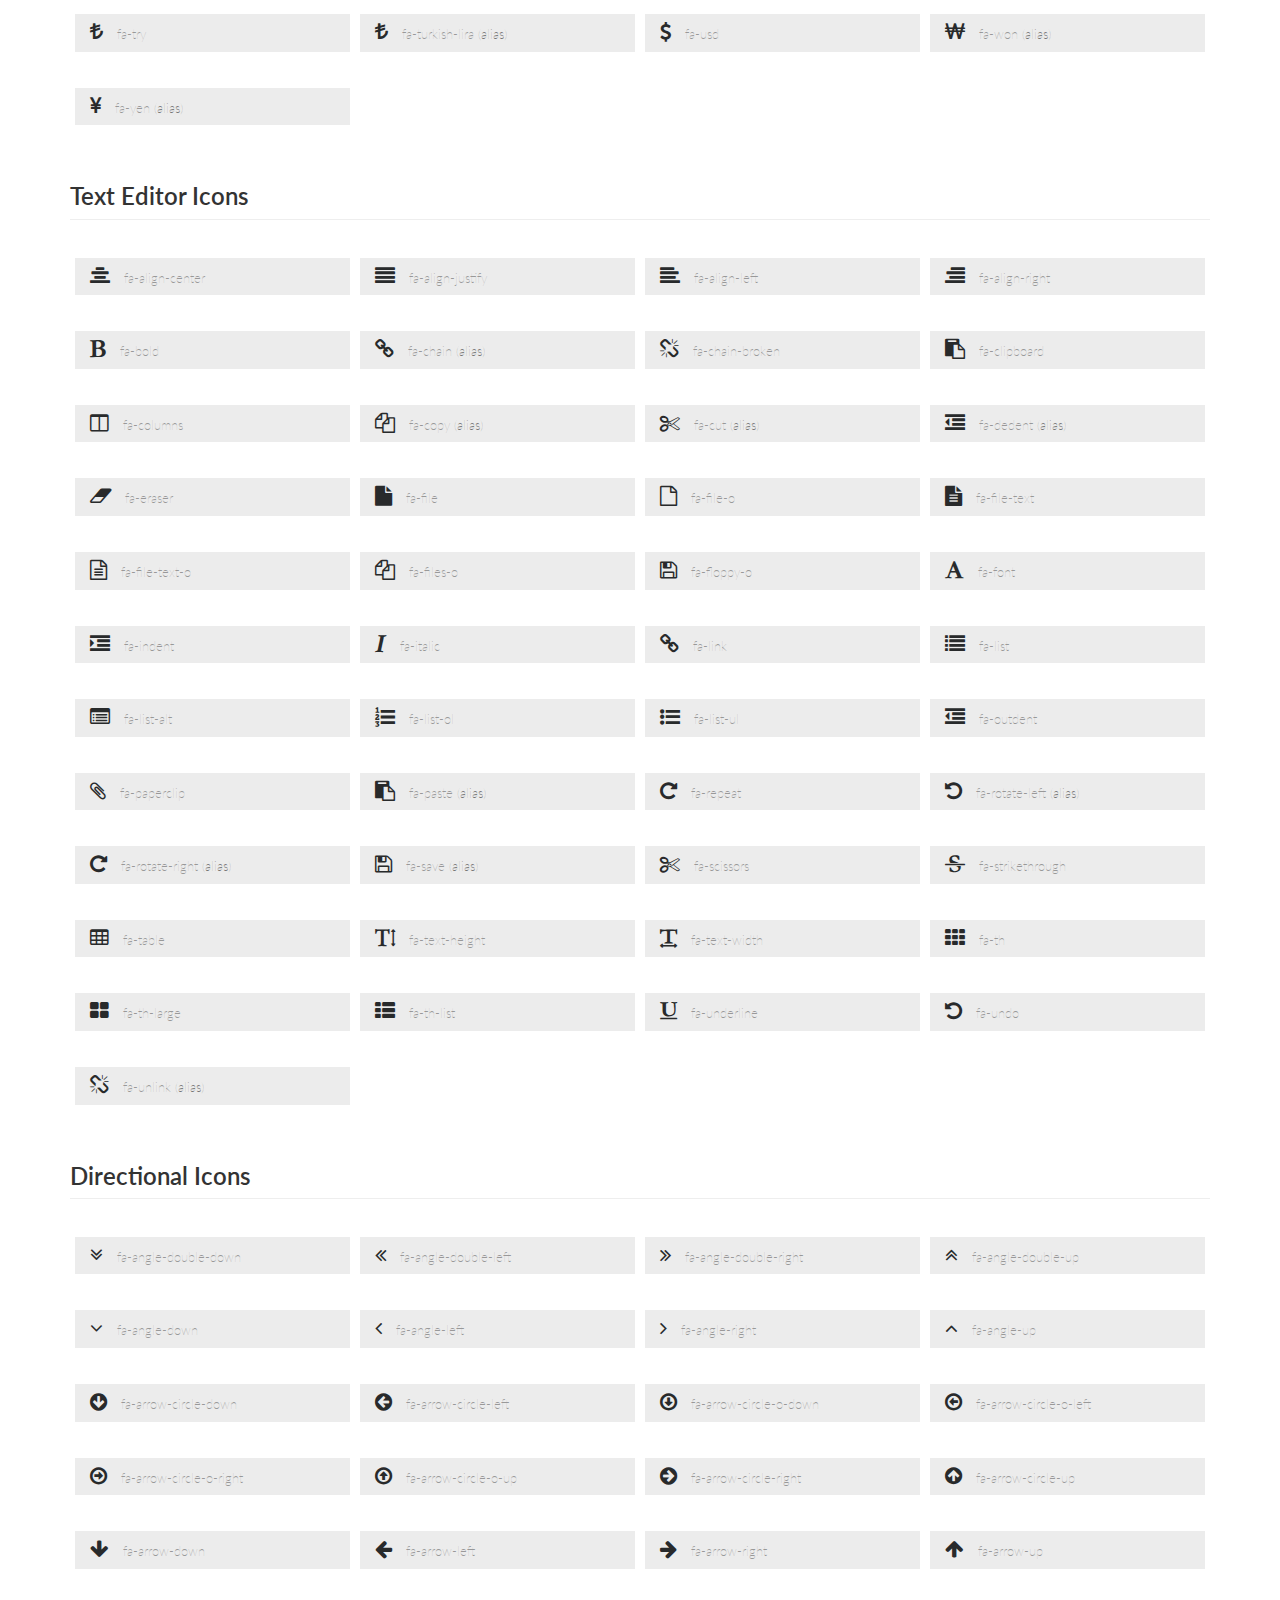
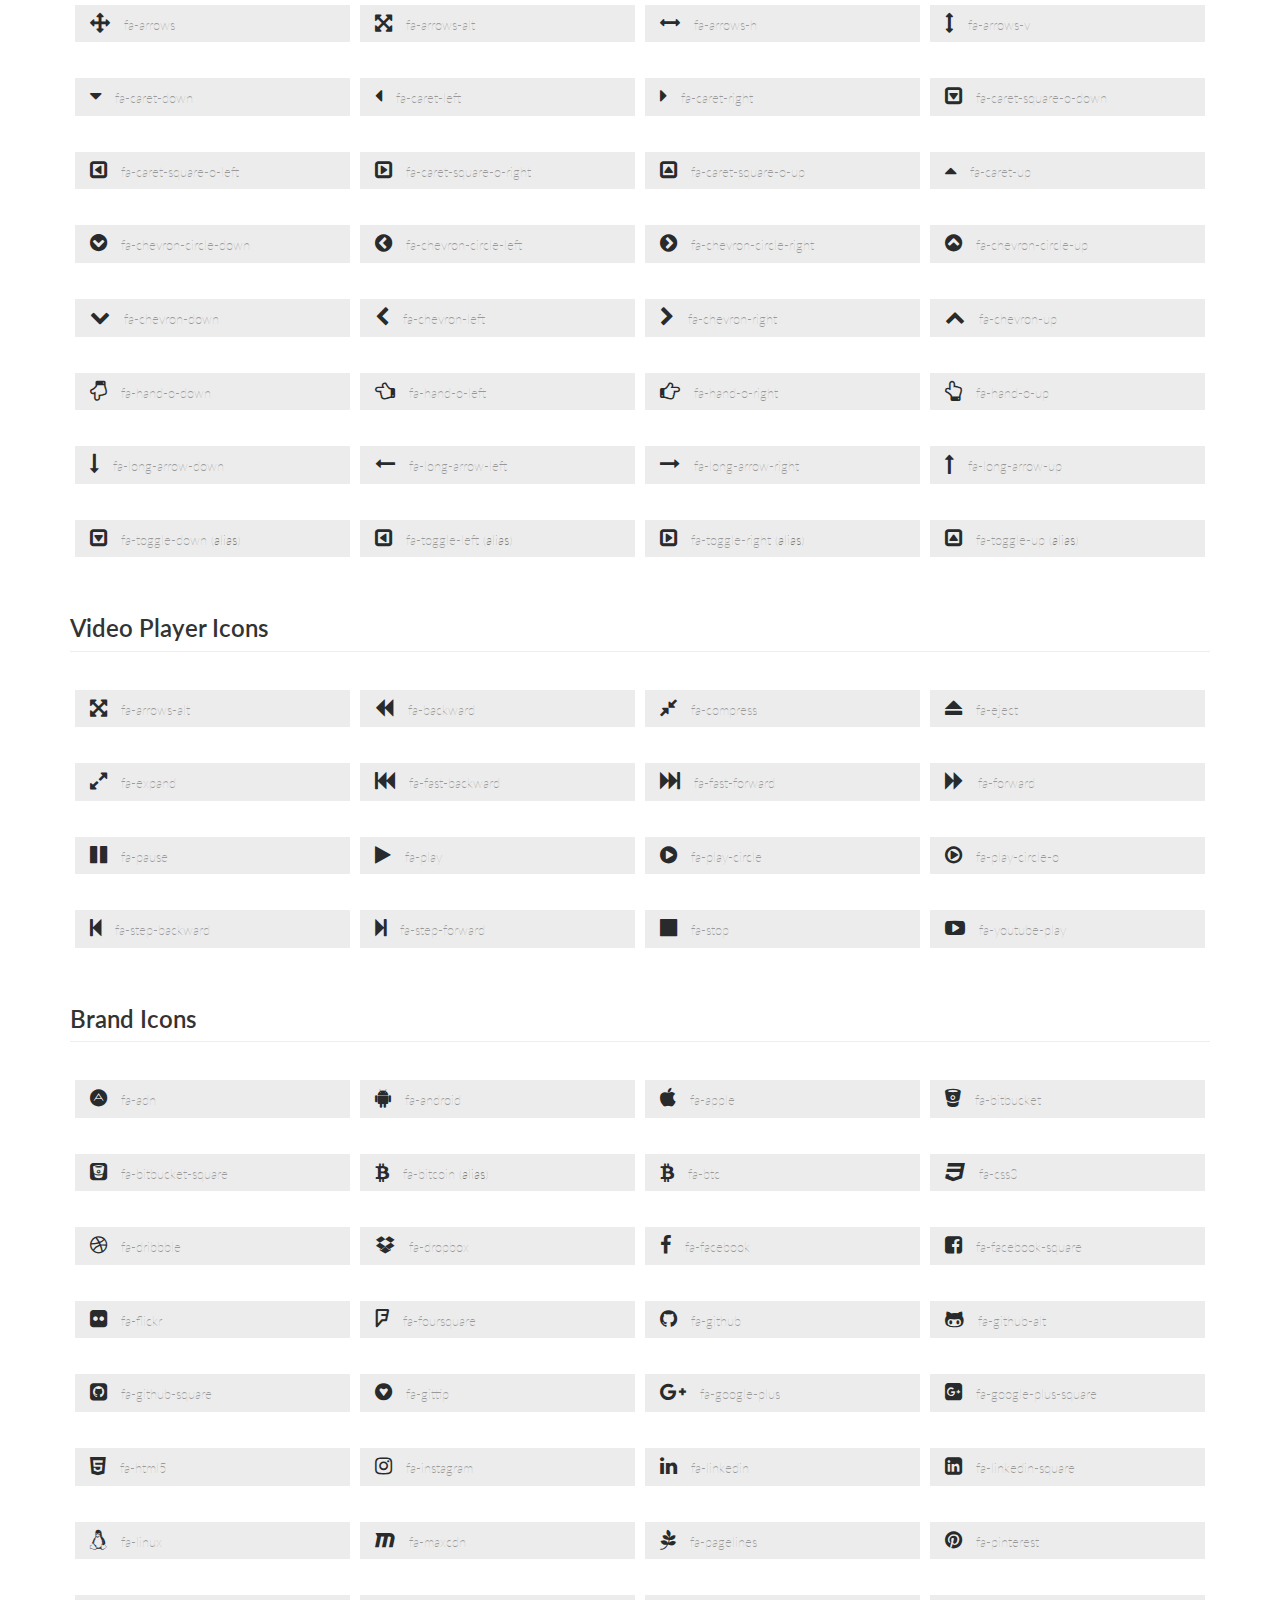
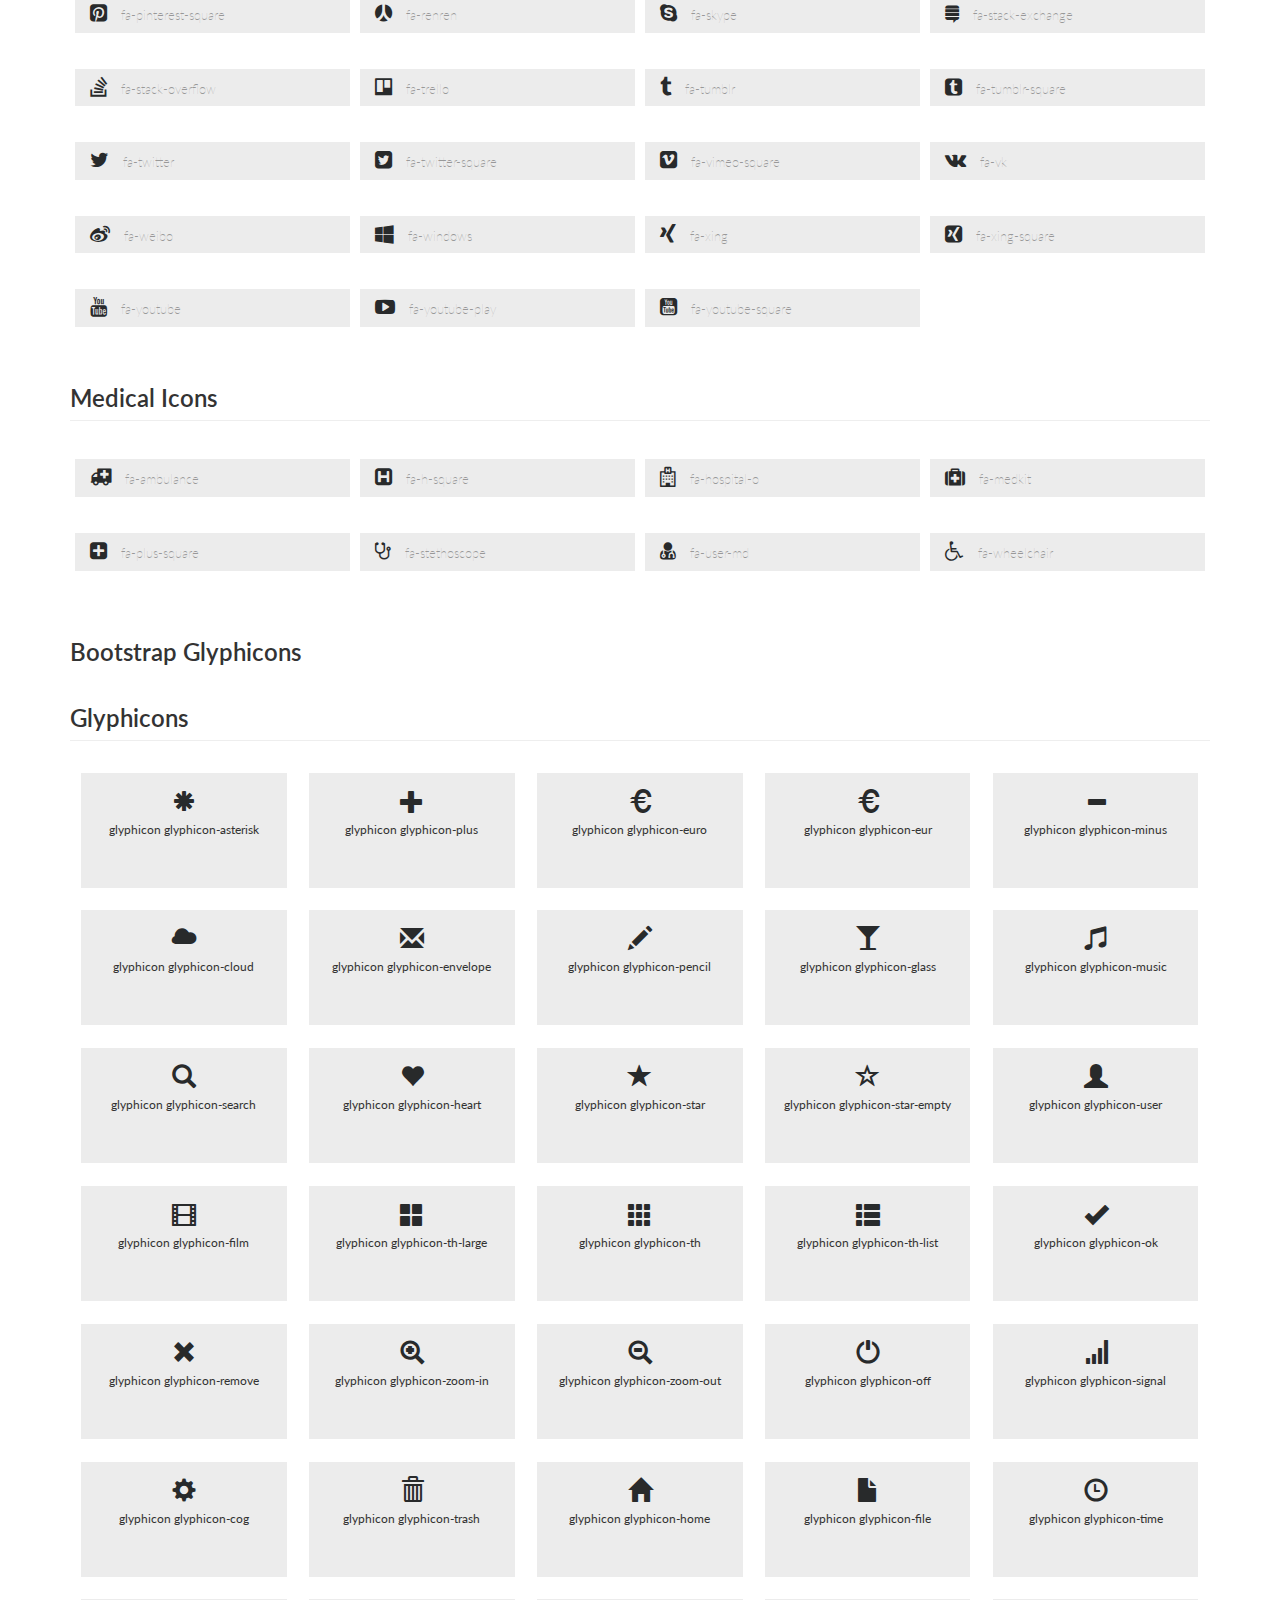
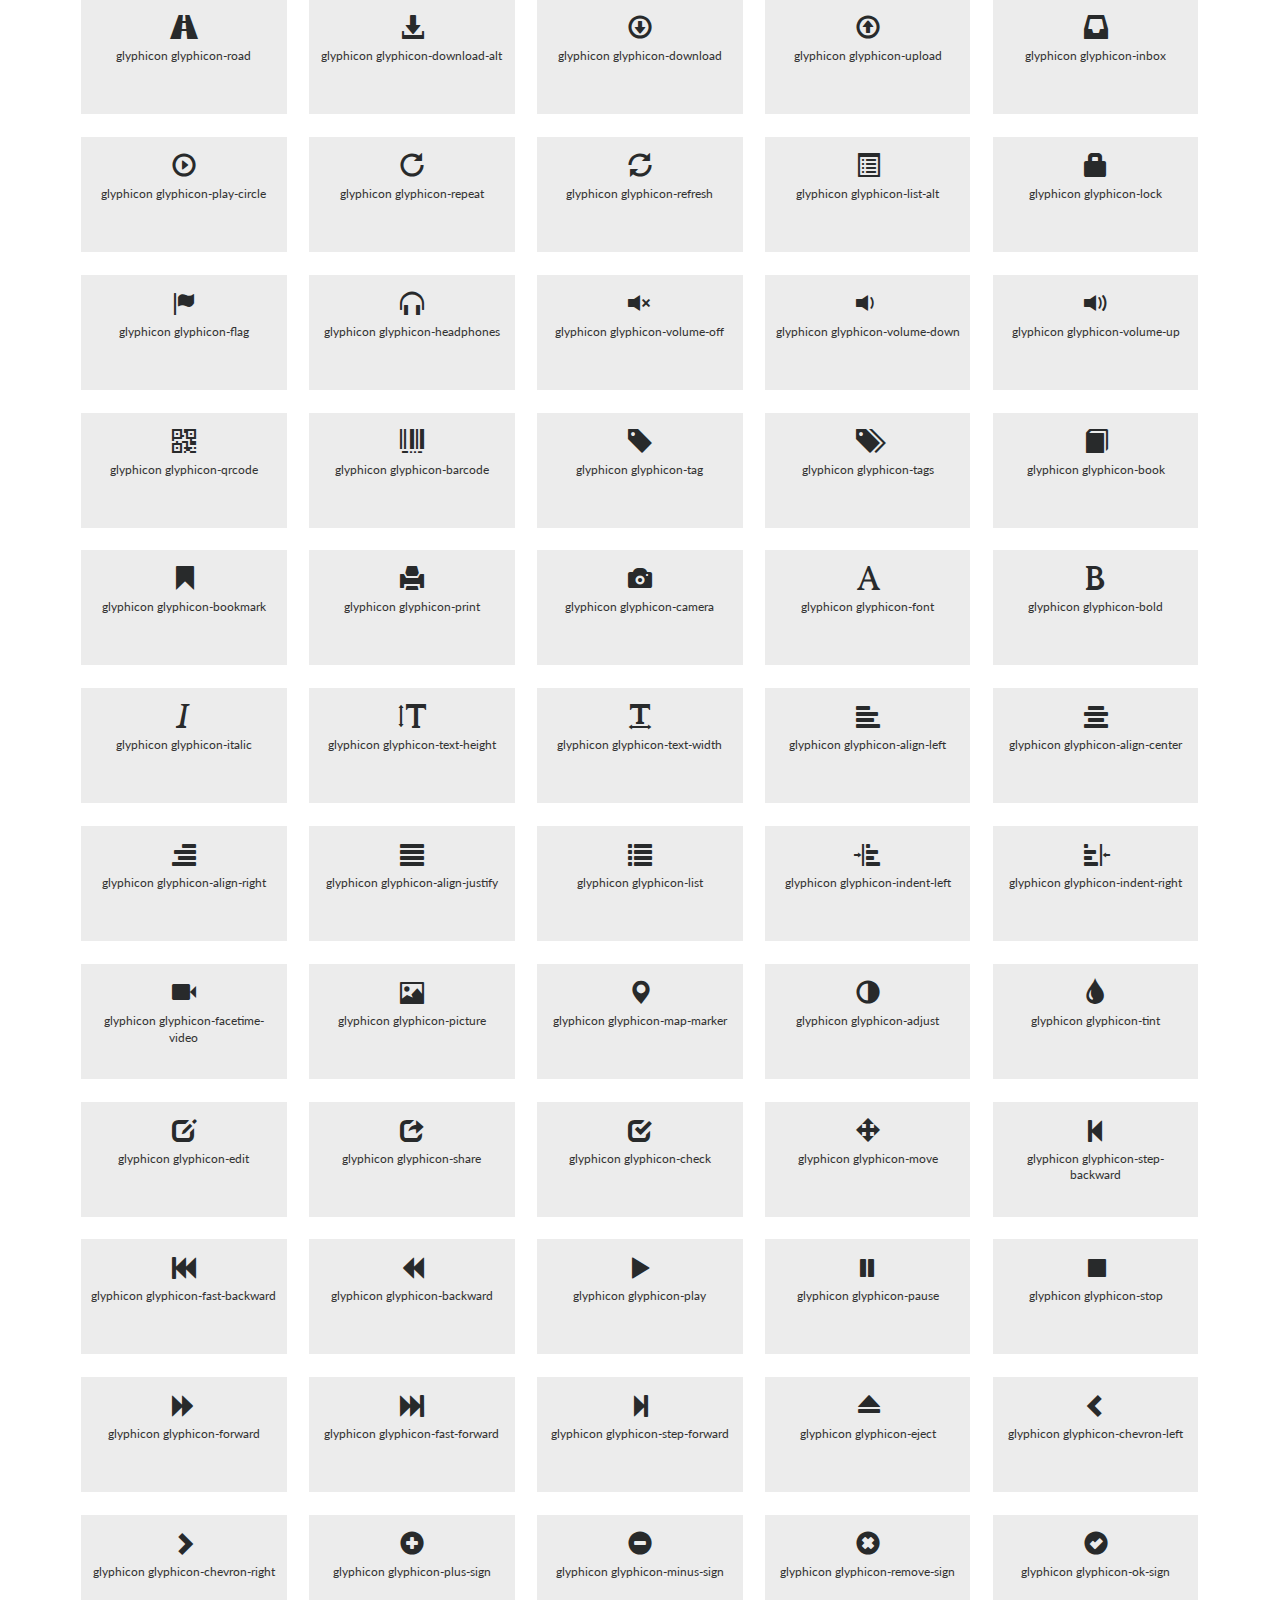
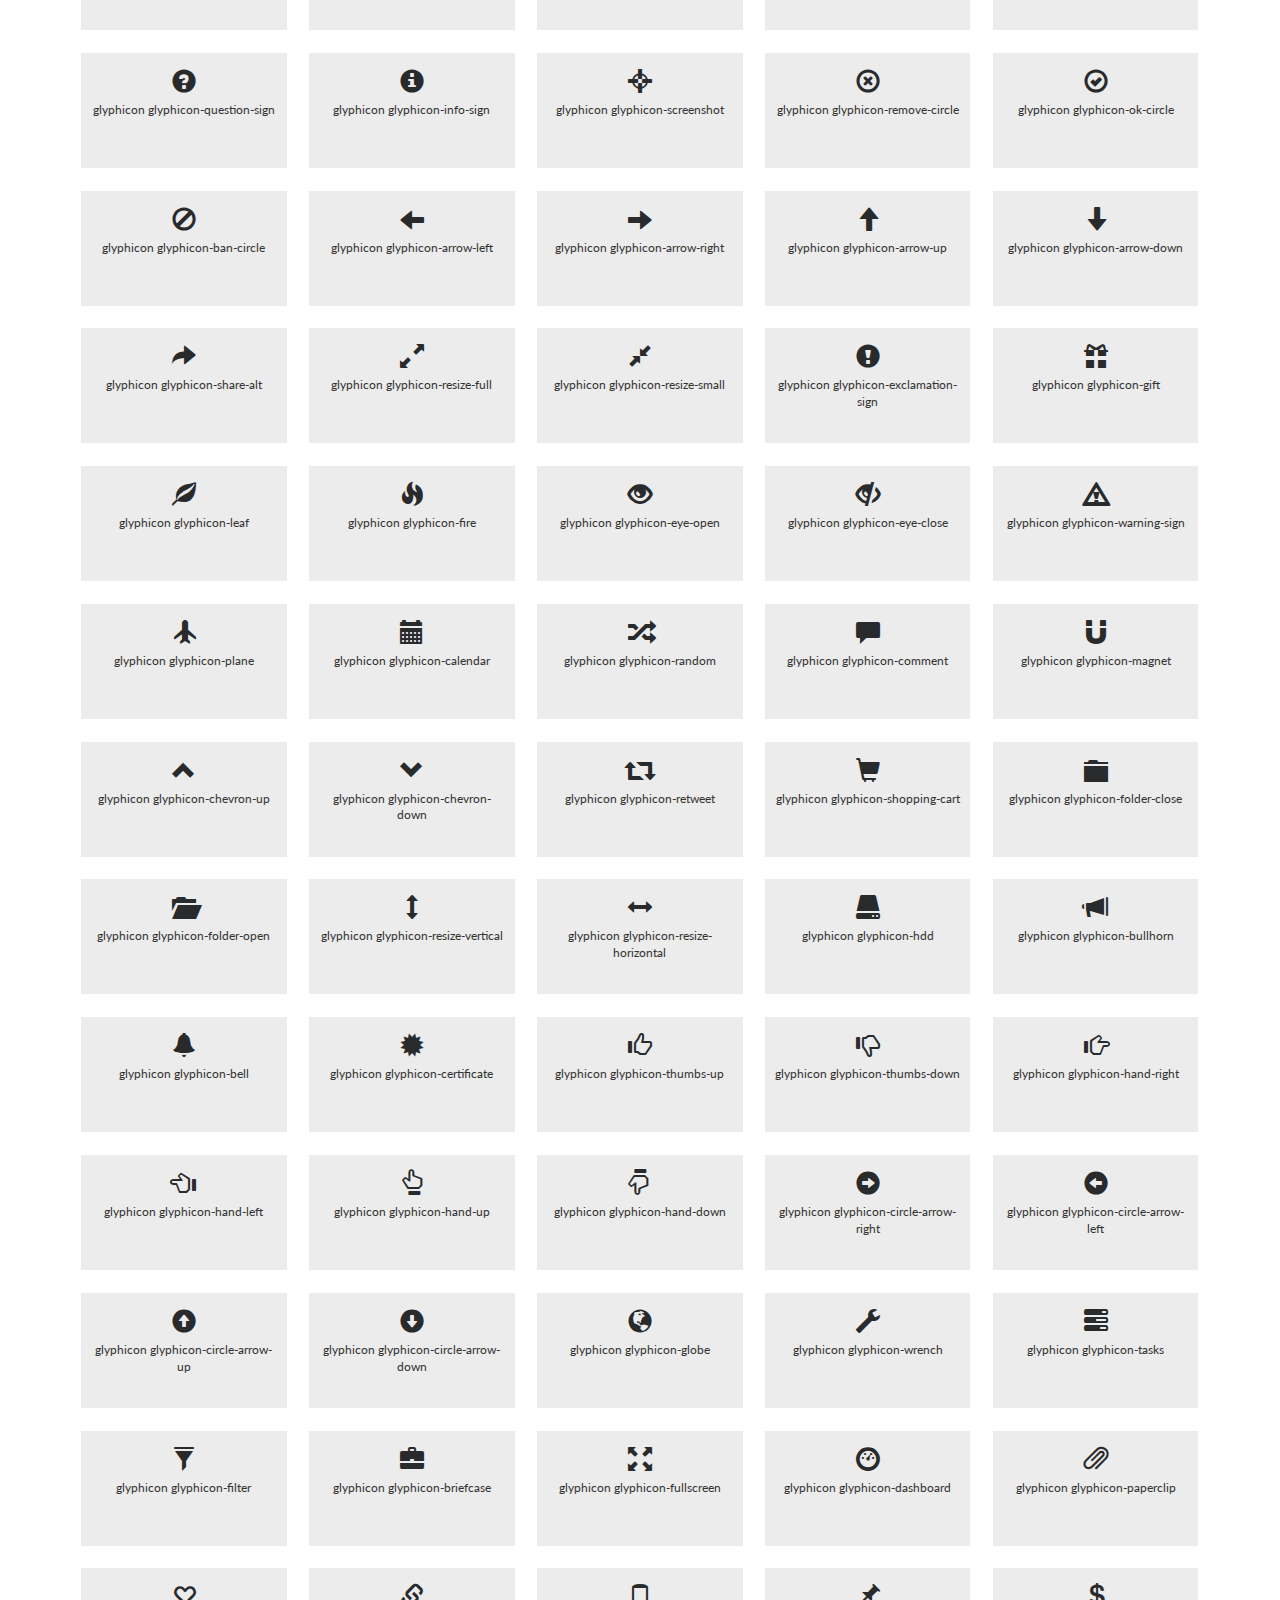
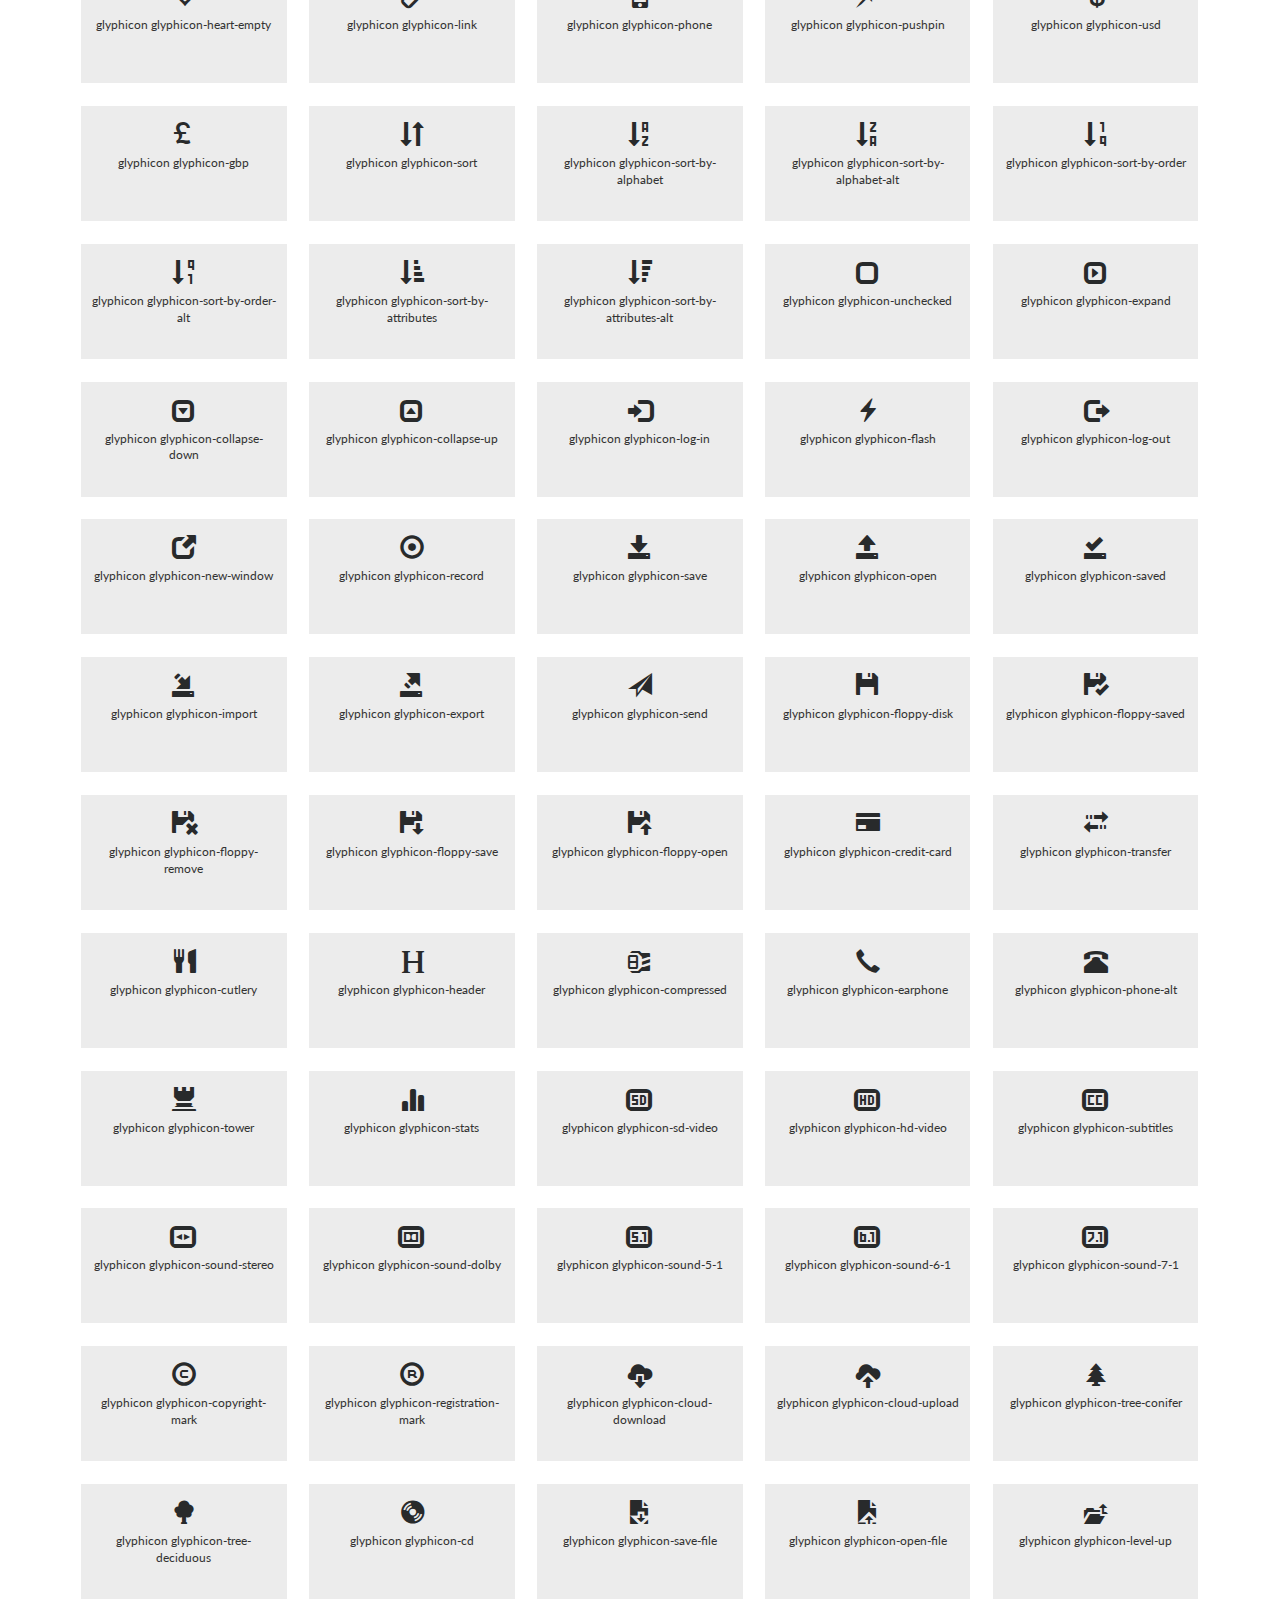
<file: assets/icons.html>
<!--
Author: W3layouts
Author URL: http://w3layouts.com
License: Creative Commons Attribution 3.0 Unported
License URL: http://creativecommons.org/licenses/by/3.0/
-->
<!DOCTYPE HTML>
<html>
<head>
<title>Trendy Blog a Blogging Category Bootstrap Responsive Website Template| Icons :: w3layouts</title>
<meta name="viewport" content="width=device-width, initial-scale=1">
<meta http-equiv="Content-Type" content="text/html; charset=utf-8" />
<meta name="keywords" content="Trendy Blog Responsive web template, Bootstrap Web Templates, Flat Web Templates, Android Compatible web template, 
Smartphone Compatible web template, free webdesigns for Nokia, Samsung, LG, SonyEricsson, Motorola web design" />
<script type="application/x-javascript"> addEventListener("load", function() { setTimeout(hideURLbar, 0); }, false); function hideURLbar(){ window.scrollTo(0,1); } </script>
<!-- Custom Theme files -->
<link href="css/bootstrap.css" rel="stylesheet" type="text/css" media="all" />
<link href="css/style.css" rel="stylesheet" type="text/css" media="all" />
<!-- js -->
<script src="js/jquery-1.11.1.min.js"></script>
<!-- //js -->
<!-- font-awesome icons -->
<link href="css/font-awesome.min.css" rel="stylesheet" type="text/css" media="all">

<!-- //font-awesome icons -->

<link href='//fonts.googleapis.com/css?family=Oswald:400,300,700' rel='stylesheet' type='text/css'>
</head>

<body>
<!-- banner -->
	<div class="banner1">
		<div class="banner-info1">
			<div class="container">
				<nav class="navbar navbar-default">
					<!-- Brand and toggle get grouped for better mobile display -->
					<div class="navbar-header">
					  <button type="button" class="navbar-toggle collapsed" data-toggle="collapse" data-target="#bs-example-navbar-collapse-1">
						<span class="sr-only">Toggle navigation</span>
						<span class="icon-bar"></span>
						<span class="icon-bar"></span>
						<span class="icon-bar"></span>
					  </button>
						<div class="logo">
							<a class="navbar-brand" href="index.html"><span>N</span> Trendy Blog</a>
						</div>
					</div>

					<!-- Collect the nav links, forms, and other content for toggling -->
					<div class="collapse navbar-collapse nav-wil" id="bs-example-navbar-collapse-1">
						<ul class="nav navbar-nav cl-effect-18" id="cl-effect-18">
							<li class="act"><a class="active" href="index.html" class="effect1 active">Home</a></li>
							<li><a href="events.html">Reviews</a></li>
							<li><a href="breaking.html">Culture</a></li>
							<li><a href="entertainment.html">Entertainment</a></li>
							<li role="presentation" class="dropdown">
								<a class="dropdown-toggle" data-toggle="dropdown" href="#" role="button" aria-haspopup="true" aria-expanded="false">
								  Business <span class="caret"></span>
								</a>
								<ul class="dropdown-menu">
								  <li><a href="short-codes.html">Short-Codes</a></li>
								  <li><a href="icons.html">Icons</a></li>
								 
								</ul>
							</li>
							<li><a href="contact.html">Contact Us</a></li>
						</ul>
					</div><!-- /.navbar-collapse -->	
					
				</nav>
			</div>
		</div>
	</div>
<!-- //banner -->
<!--typography-page -->
	<div class="typo">
		<div class="container">
			<h3 class="title">Font Icons</h3>
<div class="grid_3 grid_4 w3_agileits_icons_page">
						<div class="icons">
							<section id="new wthree">
								<h3 class="page-header page-header icon-subheading">30 New Icons </h3>							  

								<div class="row fontawesome-icon-list wthree">
									
									
									<div class="icon-box col-md-3 col-sm-4"><a class="agile-icon" href="#"><i class="fa fa-asl-interpreting" aria-hidden="true"></i> fa-asl-interpreting <span class="text-muted">(alias)</span></a></div>
									
									<div class="icon-box col-md-3 col-sm-4"><a class="agile-icon" href="#"><i class="fa fa-assistive-listening-systems" aria-hidden="true"></i> fa-assistive-listening-systems</a></div>
									
									<div class="icon-box col-md-3 col-sm-4"><a class="agile-icon" href="#"><i class="fa fa-audio-description" aria-hidden="true"></i> fa-audio-description</a></div>
									
									  <div class="icon-box col-md-3 col-sm-4"><a class="agile-icon" href="#"><i class="fa fa-blind" aria-hidden="true"></i> fa-blind</a></div>
									
									  <div class="icon-box col-md-3 col-sm-4"><a class="agile-icon" href="#"><i class="fa fa-braille" aria-hidden="true"></i> fa-braille</a></div>
									
									  <div class="icon-box col-md-3 col-sm-4"><a class="agile-icon" href="#"><i class="fa fa-deaf" aria-hidden="true"></i> fa-deaf</a></div>
									
									  <div class="icon-box col-md-3 col-sm-4"><a class="agile-icon" href="#"><i class="fa fa-deafness" aria-hidden="true"></i> deafness <span class="text-muted">(alias)</span></a></div>
									
									  <div class="icon-box col-md-3 col-sm-4"><a class="agile-icon" href="#"><i class="fa fa-envira" aria-hidden="true"></i> fa-envira</a></div>
									
									  <div class="icon-box col-md-3 col-sm-4"><a class="agile-icon" href="#"><i class="fa fa-fa" aria-hidden="true"></i> fa-fa <span class="text-muted">(alias)</span></a></div>
									
									  <div class="icon-box col-md-3 col-sm-4"><a class="agile-icon" href="#"><i class="fa fa-first-order" aria-hidden="true"></i> fa-first-order</a></div>
									
									  <div class="icon-box col-md-3 col-sm-4"><a class="agile-icon" href="#"><i class="fa fa-font-awesome" aria-hidden="true"></i> fa-font-awesome</a></div>
									
									  <div class="icon-box col-md-3 col-sm-4"><a class="agile-icon" href="#"><i class="fa fa-gitlab" aria-hidden="true"></i> fa-gitlab</a></div>
									
									  <div class="icon-box col-md-3 col-sm-4"><a class="agile-icon" href="#"><i class="fa fa-glide" aria-hidden="true"></i> fa-glide</a></div>
									
									  <div class="icon-box col-md-3 col-sm-4"><a class="agile-icon" href="#"><i class="fa fa-glide-g" aria-hidden="true"></i> fa-glide-g</a></div>
									
									  <div class="icon-box col-md-3 col-sm-4"><a class="agile-icon" href="#"><i class="fa fa-google-plus-circle" aria-hidden="true"></i> fa-google-plus-circle <span class="text-muted">(alias)</span></a></div>
									
									  <div class="icon-box col-md-3 col-sm-4"><a class="agile-icon" href="#"><i class="fa fa-google-plus-official" aria-hidden="true"></i> fa-google-plus-official</a></div>
									
									  <div class="icon-box col-md-3 col-sm-4"><a class="agile-icon" href="#"><i class="fa fa-hard-of-hearing" aria-hidden="true"></i> fa-hard-of-hearing <span class="text-muted">(alias)</span></a></div>
									
									  <div class="icon-box col-md-3 col-sm-4"><a class="agile-icon" href="#"><i class="fa fa-instagram" aria-hidden="true"></i> fa-instagram</a></div>
									
									  <div class="icon-box col-md-3 col-sm-4"><a class="agile-icon" href="#"><i class="fa fa-low-vision" aria-hidden="true"></i> fa-low-vision</a></div>
									
									  <div class="icon-box col-md-3 col-sm-4"><a class="agile-icon" href="#"><i class="fa fa-pied-piper" aria-hidden="true"></i> fa-pied-piper</a></div>
									
									  <div class="icon-box col-md-3 col-sm-4"><a class="agile-icon" href="#"><i class="fa fa-question-circle-o" aria-hidden="true"></i> fa-question-circle-o</a></div>
									
									  <div class="icon-box col-md-3 col-sm-4"><a class="agile-icon" href="#"><i class="fa fa-sign-language" aria-hidden="true"></i> fa-sign-language</a></div>
									
									  <div class="icon-box col-md-3 col-sm-4"><a class="agile-icon" href="#"><i class="fa fa-signing" aria-hidden="true"></i> fa-signing <span class="text-muted">(alias)</span></a></div>
									
									  <div class="icon-box col-md-3 col-sm-4"><a class="agile-icon" href="#"><i class="fa fa-snapchat" aria-hidden="true"></i> fa-snapchat</a></div>
									
									  <div class="icon-box col-md-3 col-sm-4"><a class="agile-icon" href="#"><i class="fa fa-snapchat-ghost" aria-hidden="true"></i> fa-snapchat-ghost</a></div>
									
									  <div class="icon-box col-md-3 col-sm-4"><a class="agile-icon" href="#"><i class="fa fa-snapchat-square" aria-hidden="true"></i> fa-snapchat-square</a></div>
									
									  <div class="icon-box col-md-3 col-sm-4"><a class="agile-icon" href="#"><i class="fa fa-themeisle" aria-hidden="true"></i> fa-themeisle</a></div>
									
									  <div class="icon-box col-md-3 col-sm-4"><a class="agile-icon" href="#"><i class="fa fa-universal-access" aria-hidden="true"></i> fa-universal-access</a></div>
									
									  <div class="icon-box col-md-3 col-sm-4"><a class="agile-icon" href="#"><i class="fa fa-viadeo" aria-hidden="true"></i> fa-viadeo</a></div>
									
									  <div class="icon-box col-md-3 col-sm-4"><a class="agile-icon" href="#"><i class="fa fa-viadeo-square" aria-hidden="true"></i> fa-viadeo-square</a></div>
									
									  <div class="icon-box col-md-3 col-sm-4"><a class="agile-icon" href="#"><i class="fa fa-volume-control-phone" aria-hidden="true"></i> fa-volume-control-phone</a></div>
									
									  <div class="icon-box col-md-3 col-sm-4"><a class="agile-icon" href="#"><i class="fa fa-wheelchair-alt" aria-hidden="true"></i> fa-wheelchair-alt</a></div>
									
									  <div class="icon-box col-md-3 col-sm-4"><a class="agile-icon" href="#"><i class="fa fa-wpbeginner" aria-hidden="true"></i> fa-wpbeginner</a></div>
									
									  <div class="icon-box col-md-3 col-sm-4"><a class="agile-icon" href="#"><i class="fa fa-wpforms" aria-hidden="true"></i> fa-wpforms</a></div>
									
									  <div class="icon-box col-md-3 col-sm-4"><a class="agile-icon" href="#"><i class="fa fa-yoast" aria-hidden="true"></i> fa-yoast</a></div>
									
								  </div>

								</section>
							<div class="section group wthree">
									<div class="box"> 
										<div class="title ">
											<h3 class="page-header icon-subheading">Web Application Icons</h3>
										</div>
										<div class="box_content w3layouts-agile"> 
											<div class="fontawesome-icon-list"> 
												<div class="icon-box col-md-3 col-sm-4"><a class="agile-icon" href="#"><i class="fa fa-adjust"></i> fa-adjust</a></div>
										
												<div class="icon-box col-md-3 col-sm-4"><a class="agile-icon" href="#"><i class="fa fa-anchor"></i> fa-anchor</a></div>
										
												<div class="icon-box col-md-3 col-sm-4"><a class="agile-icon" href="#"><i class="fa fa-archive"></i> fa-archive</a></div>
										
												<div class="icon-box col-md-3 col-sm-4"><a class="agile-icon" href="#"><i class="fa fa-arrows"></i> fa-arrows</a></div>
										
												<div class="icon-box col-md-3 col-sm-4"><a class="agile-icon" href="#"><i class="fa fa-arrows-h"></i> fa-arrows-h</a></div>
										
												<div class="icon-box col-md-3 col-sm-4"><a class="agile-icon" href="#"><i class="fa fa-arrows-v"></i> fa-arrows-v</a></div>
										
												<div class="icon-box col-md-3 col-sm-4"><a class="agile-icon" href="#"><i class="fa fa-asterisk"></i> fa-asterisk</a></div>
										
												<div class="icon-box col-md-3 col-sm-4"><a class="agile-icon" href="#"><i class="fa fa-ban"></i> fa-ban</a></div>
										
												<div class="icon-box col-md-3 col-sm-4"><a class="agile-icon" href="#"><i class="fa fa-bar-chart-o"></i> fa-bar-chart-o</a></div>
										
												<div class="icon-box col-md-3 col-sm-4"><a class="agile-icon" href="#"><i class="fa fa-barcode"></i> fa-barcode</a></div>
										
												<div class="icon-box col-md-3 col-sm-4"><a class="agile-icon" href="#"><i class="fa fa-bars"></i> fa-bars</a></div>
										
												<div class="icon-box col-md-3 col-sm-4"><a class="agile-icon" href="#"><i class="fa fa-beer"></i> fa-beer</a></div>
										
												<div class="icon-box col-md-3 col-sm-4"><a class="agile-icon" href="#"><i class="fa fa-bell"></i> fa-bell</a></div>
										
												<div class="icon-box col-md-3 col-sm-4"><a class="agile-icon" href="#"><i class="fa fa-bell-o"></i> fa-bell-o</a></div>
										
												<div class="icon-box col-md-3 col-sm-4"><a class="agile-icon" href="#"><i class="fa fa-bolt"></i> fa-bolt</a></div>
										
												<div class="icon-box col-md-3 col-sm-4"><a class="agile-icon" href="#"><i class="fa fa-book"></i> fa-book</a></div>
										
												<div class="icon-box col-md-3 col-sm-4"><a class="agile-icon" href="#"><i class="fa fa-bookmark"></i> fa-bookmark</a></div>
										
												<div class="icon-box col-md-3 col-sm-4"><a class="agile-icon" href="#"><i class="fa fa-bookmark-o"></i> fa-bookmark-o</a></div>
										
												<div class="icon-box col-md-3 col-sm-4"><a class="agile-icon" href="#"><i class="fa fa-briefcase"></i> fa-briefcase</a></div>
										
												<div class="icon-box col-md-3 col-sm-4"><a class="agile-icon" href="#"><i class="fa fa-bug"></i> fa-bug</a></div>
										
												<div class="icon-box col-md-3 col-sm-4"><a class="agile-icon" href="#"><i class="fa fa-building-o"></i> fa-building-o</a></div>
										
												<div class="icon-box col-md-3 col-sm-4"><a class="agile-icon" href="#"><i class="fa fa-bullhorn"></i> fa-bullhorn</a></div>
										
												<div class="icon-box col-md-3 col-sm-4"><a class="agile-icon" href="#"><i class="fa fa-bullseye"></i> fa-bullseye</a></div>
										
												<div class="icon-box col-md-3 col-sm-4"><a class="agile-icon" href="#"><i class="fa fa-calendar"></i> fa-calendar</a></div>
										
												<div class="icon-box col-md-3 col-sm-4"><a class="agile-icon" href="#"><i class="fa fa-calendar-o"></i> fa-calendar-o</a></div>
										
												<div class="icon-box col-md-3 col-sm-4"><a class="agile-icon" href="#"><i class="fa fa-camera"></i> fa-camera</a></div>
										
												<div class="icon-box col-md-3 col-sm-4"><a class="agile-icon" href="#"><i class="fa fa-camera-retro"></i> fa-camera-retro</a></div>
										
												<div class="icon-box col-md-3 col-sm-4"><a class="agile-icon" href="#"><i class="fa fa-caret-square-o-down"></i> fa-caret-square-o-down</a></div>
										
												<div class="icon-box col-md-3 col-sm-4"><a class="agile-icon" href="#"><i class="fa fa-caret-square-o-left"></i> fa-caret-square-o-left</a></div>
										
												<div class="icon-box col-md-3 col-sm-4"><a class="agile-icon" href="#"><i class="fa fa-caret-square-o-right"></i> fa-caret-square-o-right</a></div>
										
												<div class="icon-box col-md-3 col-sm-4"><a class="agile-icon" href="#"><i class="fa fa-caret-square-o-up"></i> fa-caret-square-o-up</a></div>
										
												<div class="icon-box col-md-3 col-sm-4"><a class="agile-icon" href="#"><i class="fa fa-certificate"></i> fa-certificate</a></div>
										
												<div class="icon-box col-md-3 col-sm-4"><a class="agile-icon" href="#"><i class="fa fa-check"></i> fa-check</a></div>
										
												<div class="icon-box col-md-3 col-sm-4"><a class="agile-icon" href="#"><i class="fa fa-check-circle"></i> fa-check-circle</a></div>
										
												<div class="icon-box col-md-3 col-sm-4"><a class="agile-icon" href="#"><i class="fa fa-check-circle-o"></i> fa-check-circle-o</a></div>
										
												<div class="icon-box col-md-3 col-sm-4"><a class="agile-icon" href="#"><i class="fa fa-check-square"></i> fa-check-square</a></div>
										
												<div class="icon-box col-md-3 col-sm-4"><a class="agile-icon" href="#"><i class="fa fa-check-square-o"></i> fa-check-square-o</a></div>
										
												<div class="icon-box col-md-3 col-sm-4"><a class="agile-icon" href="#"><i class="fa fa-circle"></i> fa-circle</a></div>
										
												<div class="icon-box col-md-3 col-sm-4"><a class="agile-icon" href="#"><i class="fa fa-circle-o"></i> fa-circle-o</a></div>
										
												<div class="icon-box col-md-3 col-sm-4"><a class="agile-icon" href="#"><i class="fa fa-clock-o"></i> fa-clock-o</a></div>
										
												<div class="icon-box col-md-3 col-sm-4"><a class="agile-icon" href="#"><i class="fa fa-cloud"></i> fa-cloud</a></div>
										
												<div class="icon-box col-md-3 col-sm-4"><a class="agile-icon" href="#"><i class="fa fa-cloud-download"></i> fa-cloud-download</a></div>
										
												<div class="icon-box col-md-3 col-sm-4"><a class="agile-icon" href="#"><i class="fa fa-cloud-upload"></i> fa-cloud-upload</a></div>
										
												<div class="icon-box col-md-3 col-sm-4"><a class="agile-icon" href="#"><i class="fa fa-code"></i> fa-code</a></div>
										
												<div class="icon-box col-md-3 col-sm-4"><a class="agile-icon" href="#"><i class="fa fa-code-fork"></i> fa-code-fork</a></div>
										
												<div class="icon-box col-md-3 col-sm-4"><a class="agile-icon" href="#"><i class="fa fa-coffee"></i> fa-coffee</a></div>
										
												<div class="icon-box col-md-3 col-sm-4"><a class="agile-icon" href="#"><i class="fa fa-cog"></i> fa-cog</a></div>
										
												<div class="icon-box col-md-3 col-sm-4"><a class="agile-icon" href="#"><i class="fa fa-cogs"></i> fa-cogs</a></div>
										
												<div class="icon-box col-md-3 col-sm-4"><a class="agile-icon" href="#"><i class="fa fa-comment"></i> fa-comment</a></div>
										
												<div class="icon-box col-md-3 col-sm-4"><a class="agile-icon" href="#"><i class="fa fa-comment-o"></i> fa-comment-o</a></div>
										
												<div class="icon-box col-md-3 col-sm-4"><a class="agile-icon" href="#"><i class="fa fa-comments"></i> fa-comments</a></div>
										
												<div class="icon-box col-md-3 col-sm-4"><a class="agile-icon" href="#"><i class="fa fa-comments-o"></i> fa-comments-o</a></div>
										
												<div class="icon-box col-md-3 col-sm-4"><a class="agile-icon" href="#"><i class="fa fa-compass"></i> fa-compass</a></div>
										
												<div class="icon-box col-md-3 col-sm-4"><a class="agile-icon" href="#"><i class="fa fa-credit-card"></i> fa-credit-card</a></div>
										
												<div class="icon-box col-md-3 col-sm-4"><a class="agile-icon" href="#"><i class="fa fa-crop"></i> fa-crop</a></div>
										
												<div class="icon-box col-md-3 col-sm-4"><a class="agile-icon" href="#"><i class="fa fa-crosshairs"></i> fa-crosshairs</a></div>
										
												<div class="icon-box col-md-3 col-sm-4"><a class="agile-icon" href="#"><i class="fa fa-cutlery"></i> fa-cutlery</a></div>
										
												<div class="icon-box col-md-3 col-sm-4"><a class="agile-icon" href="#"><i class="fa fa-dashboard"></i> fa-dashboard <span class="text-muted">(alias)</span></a></div>
										
												<div class="icon-box col-md-3 col-sm-4"><a class="agile-icon" href="#"><i class="fa fa-desktop"></i> fa-desktop</a></div>
										
												<div class="icon-box col-md-3 col-sm-4"><a class="agile-icon" href="#"><i class="fa fa-dot-circle-o"></i> fa-dot-circle-o</a></div>
										
												<div class="icon-box col-md-3 col-sm-4"><a class="agile-icon" href="#"><i class="fa fa-download"></i> fa-download</a></div>
										
												<div class="icon-box col-md-3 col-sm-4"><a class="agile-icon" href="#"><i class="fa fa-edit"></i> fa-edit <span class="text-muted">(alias)</span></a></div>
										
												<div class="icon-box col-md-3 col-sm-4"><a class="agile-icon" href="#"><i class="fa fa-ellipsis-h"></i> fa-ellipsis-h</a></div>
										
												<div class="icon-box col-md-3 col-sm-4"><a class="agile-icon" href="#"><i class="fa fa-ellipsis-v"></i> fa-ellipsis-v</a></div>
										
												<div class="icon-box col-md-3 col-sm-4"><a class="agile-icon" href="#"><i class="fa fa-envelope"></i> fa-envelope</a></div>
										
												<div class="icon-box col-md-3 col-sm-4"><a class="agile-icon" href="#"><i class="fa fa-envelope-o"></i> fa-envelope-o</a></div>
										
												<div class="icon-box col-md-3 col-sm-4"><a class="agile-icon" href="#"><i class="fa fa-eraser"></i> fa-eraser</a></div>
										
												<div class="icon-box col-md-3 col-sm-4"><a class="agile-icon" href="#"><i class="fa fa-exchange"></i> fa-exchange</a></div>
										
												<div class="icon-box col-md-3 col-sm-4"><a class="agile-icon" href="#"><i class="fa fa-exclamation"></i> fa-exclamation</a></div>
										
												<div class="icon-box col-md-3 col-sm-4"><a class="agile-icon" href="#"><i class="fa fa-exclamation-circle"></i> fa-exclamation-circle</a></div>
										
												<div class="icon-box col-md-3 col-sm-4"><a class="agile-icon" href="#"><i class="fa fa-exclamation-triangle"></i> fa-exclamation-triangle</a></div>
										
												<div class="icon-box col-md-3 col-sm-4"><a class="agile-icon" href="#"><i class="fa fa-external-link"></i> fa-external-link</a></div>
										
												<div class="icon-box col-md-3 col-sm-4"><a class="agile-icon" href="#"><i class="fa fa-external-link-square"></i> fa-external-link-square</a></div>
										
												<div class="icon-box col-md-3 col-sm-4"><a class="agile-icon" href="#"><i class="fa fa-eye"></i> fa-eye</a></div>
										
												<div class="icon-box col-md-3 col-sm-4"><a class="agile-icon" href="#"><i class="fa fa-eye-slash"></i> fa-eye-slash</a></div>
										
												<div class="icon-box col-md-3 col-sm-4"><a class="agile-icon" href="#"><i class="fa fa-female"></i> fa-female</a></div>
										
												<div class="icon-box col-md-3 col-sm-4"><a class="agile-icon" href="#"><i class="fa fa-fighter-jet"></i> fa-fighter-jet</a></div>
										
												<div class="icon-box col-md-3 col-sm-4"><a class="agile-icon" href="#"><i class="fa fa-film"></i> fa-film</a></div>
										
												<div class="icon-box col-md-3 col-sm-4"><a class="agile-icon" href="#"><i class="fa fa-filter"></i> fa-filter</a></div>
										
												<div class="icon-box col-md-3 col-sm-4"><a class="agile-icon" href="#"><i class="fa fa-fire"></i> fa-fire</a></div>
										
												<div class="icon-box col-md-3 col-sm-4"><a class="agile-icon" href="#"><i class="fa fa-fire-extinguisher"></i> fa-fire-extinguisher</a></div>
										
												<div class="icon-box col-md-3 col-sm-4"><a class="agile-icon" href="#"><i class="fa fa-flag"></i> fa-flag</a></div>
										
												<div class="icon-box col-md-3 col-sm-4"><a class="agile-icon" href="#"><i class="fa fa-flag-checkered"></i> fa-flag-checkered</a></div>
										
												<div class="icon-box col-md-3 col-sm-4"><a class="agile-icon" href="#"><i class="fa fa-flag-o"></i> fa-flag-o</a></div>
										
												<div class="icon-box col-md-3 col-sm-4"><a class="agile-icon" href="#"><i class="fa fa-flash"></i> fa-flash <span class="text-muted">(alias)</span></a></div>
										
												<div class="icon-box col-md-3 col-sm-4"><a class="agile-icon" href="#"><i class="fa fa-flask"></i> fa-flask</a></div>
										
												<div class="icon-box col-md-3 col-sm-4"><a class="agile-icon" href="#"><i class="fa fa-folder"></i> fa-folder</a></div>
										
												<div class="icon-box col-md-3 col-sm-4"><a class="agile-icon" href="#"><i class="fa fa-folder-o"></i> fa-folder-o</a></div>
										
												<div class="icon-box col-md-3 col-sm-4"><a class="agile-icon" href="#"><i class="fa fa-folder-open"></i> fa-folder-open</a></div>
										
												<div class="icon-box col-md-3 col-sm-4"><a class="agile-icon" href="#"><i class="fa fa-folder-open-o"></i> fa-folder-open-o</a></div>
										
												<div class="icon-box col-md-3 col-sm-4"><a class="agile-icon" href="#"><i class="fa fa-frown-o"></i> fa-frown-o</a></div>
										
												<div class="icon-box col-md-3 col-sm-4"><a class="agile-icon" href="#"><i class="fa fa-gamepad"></i> fa-gamepad</a></div>
										
												<div class="icon-box col-md-3 col-sm-4"><a class="agile-icon" href="#"><i class="fa fa-gavel"></i> fa-gavel</a></div>
										
												<div class="icon-box col-md-3 col-sm-4"><a class="agile-icon" href="#"><i class="fa fa-gear"></i> fa-gear <span class="text-muted">(alias)</span></a></div>
										
												<div class="icon-box col-md-3 col-sm-4"><a class="agile-icon" href="#"><i class="fa fa-gears"></i> fa-gears <span class="text-muted">(alias)</span></a></div>
										
												<div class="icon-box col-md-3 col-sm-4"><a class="agile-icon" href="#"><i class="fa fa-gift"></i> fa-gift</a></div>
										
												<div class="icon-box col-md-3 col-sm-4"><a class="agile-icon" href="#"><i class="fa fa-glass"></i> fa-glass</a></div>
										
												<div class="icon-box col-md-3 col-sm-4"><a class="agile-icon" href="#"><i class="fa fa-globe"></i> fa-globe</a></div>
										
												<div class="icon-box col-md-3 col-sm-4"><a class="agile-icon" href="#"><i class="fa fa-group"></i> fa-group <span class="text-muted">(alias)</span></a></div>
										
												<div class="icon-box col-md-3 col-sm-4"><a class="agile-icon" href="#"><i class="fa fa-hdd-o"></i> fa-hdd-o</a></div>
										
												<div class="icon-box col-md-3 col-sm-4"><a class="agile-icon" href="#"><i class="fa fa-headphones"></i> fa-headphones</a></div>
										
												<div class="icon-box col-md-3 col-sm-4"><a class="agile-icon" href="#"><i class="fa fa-heart"></i> fa-heart</a></div>
										
												<div class="icon-box col-md-3 col-sm-4"><a class="agile-icon" href="#"><i class="fa fa-heart-o"></i> fa-heart-o</a></div>
										
												<div class="icon-box col-md-3 col-sm-4"><a class="agile-icon" href="#"><i class="fa fa-home"></i> fa-home</a></div>
										
												<div class="icon-box col-md-3 col-sm-4"><a class="agile-icon" href="#"><i class="fa fa-inbox"></i> fa-inbox</a></div>
										
												<div class="icon-box col-md-3 col-sm-4"><a class="agile-icon" href="#"><i class="fa fa-info"></i> fa-info</a></div>
										
												<div class="icon-box col-md-3 col-sm-4"><a class="agile-icon" href="#info-circle"><i class="fa fa-info-circle"></i> fa-info-circle</a></div>
										
												<div class="icon-box col-md-3 col-sm-4"><a class="agile-icon" href="#key"><i class="fa fa-key"></i> fa-key</a></div>
										
												<div class="icon-box col-md-3 col-sm-4"><a class="agile-icon" href="#keyboard-o"><i class="fa fa-keyboard-o"></i> fa-keyboard-o</a></div>
										
												<div class="icon-box col-md-3 col-sm-4"><a class="agile-icon" href="#laptop"><i class="fa fa-laptop"></i> fa-laptop</a></div>
										
												<div class="icon-box col-md-3 col-sm-4"><a class="agile-icon" href="#leaf"><i class="fa fa-leaf"></i> fa-leaf</a></div>
										
												<div class="icon-box col-md-3 col-sm-4"><a class="agile-icon" href="#gavel"><i class="fa fa-legal"></i> fa-legal <span class="text-muted">(alias)</span></a></div>
										
												<div class="icon-box col-md-3 col-sm-4"><a class="agile-icon" href="#lemon-o"><i class="fa fa-lemon-o"></i> fa-lemon-o</a></div>
										
												<div class="icon-box col-md-3 col-sm-4"><a class="agile-icon" href="#level-down"><i class="fa fa-level-down"></i> fa-level-down</a></div>
										
												<div class="icon-box col-md-3 col-sm-4"><a class="agile-icon" href="#level-up"><i class="fa fa-level-up"></i> fa-level-up</a></div>
										
												<div class="icon-box col-md-3 col-sm-4"><a class="agile-icon" href="#lightbulb-o"><i class="fa fa-lightbulb-o"></i> fa-lightbulb-o</a></div>
										
												<div class="icon-box col-md-3 col-sm-4"><a class="agile-icon" href="#location-arrow"><i class="fa fa-location-arrow"></i> fa-location-arrow</a></div>
										
												<div class="icon-box col-md-3 col-sm-4"><a class="agile-icon" href="#lock"><i class="fa fa-lock"></i> fa-lock</a></div>
										
												<div class="icon-box col-md-3 col-sm-4"><a class="agile-icon" href="#magic"><i class="fa fa-magic"></i> fa-magic</a></div>
										
												<div class="icon-box col-md-3 col-sm-4"><a class="agile-icon" href="#magnet"><i class="fa fa-magnet"></i> fa-magnet</a></div>
										
												<div class="icon-box col-md-3 col-sm-4"><a class="agile-icon" href="#share"><i class="fa fa-mail-forward"></i> fa-mail-forward <span class="text-muted">(alias)</span></a></div>
										
												<div class="icon-box col-md-3 col-sm-4"><a class="agile-icon" href="#reply"><i class="fa fa-mail-reply"></i> fa-mail-reply <span class="text-muted">(alias)</span></a></div>
										
												<div class="icon-box col-md-3 col-sm-4"><a class="agile-icon" href="#mail-reply-all"><i class="fa fa-mail-reply-all"></i> fa-mail-reply-all</a></div>
										
												<div class="icon-box col-md-3 col-sm-4"><a class="agile-icon" href="#male"><i class="fa fa-male"></i> fa-male</a></div>
										
												<div class="icon-box col-md-3 col-sm-4"><a class="agile-icon" href="#map-marker"><i class="fa fa-map-marker"></i> fa-map-marker</a></div>
										
												<div class="icon-box col-md-3 col-sm-4"><a class="agile-icon" href="#meh-o"><i class="fa fa-meh-o"></i> fa-meh-o</a></div>
										
												<div class="icon-box col-md-3 col-sm-4"><a class="agile-icon" href="#microphone"><i class="fa fa-microphone"></i> fa-microphone</a></div>
										
												<div class="icon-box col-md-3 col-sm-4"><a class="agile-icon" href="#microphone-slash"><i class="fa fa-microphone-slash"></i> fa-microphone-slash</a></div>
										
												<div class="icon-box col-md-3 col-sm-4"><a class="agile-icon" href="#minus"><i class="fa fa-minus"></i> fa-minus</a></div>
										
												<div class="icon-box col-md-3 col-sm-4"><a class="agile-icon" href="#minus-circle"><i class="fa fa-minus-circle"></i> fa-minus-circle</a></div>
										
												<div class="icon-box col-md-3 col-sm-4"><a class="agile-icon" href="#minus-square"><i class="fa fa-minus-square"></i> fa-minus-square</a></div>
										
												<div class="icon-box col-md-3 col-sm-4"><a class="agile-icon" href="#minus-square-o"><i class="fa fa-minus-square-o"></i> fa-minus-square-o</a></div>
										
												<div class="icon-box col-md-3 col-sm-4"><a class="agile-icon" href="#mobile"><i class="fa fa-mobile"></i> fa-mobile</a></div>
										
												<div class="icon-box col-md-3 col-sm-4"><a class="agile-icon" href="#mobile"><i class="fa fa-mobile-phone"></i> fa-mobile-phone <span class="text-muted">(alias)</span></a></div>
										
												<div class="icon-box col-md-3 col-sm-4"><a class="agile-icon" href="#money"><i class="fa fa-money"></i> fa-money</a></div>
										
												<div class="icon-box col-md-3 col-sm-4"><a class="agile-icon" href="#moon-o"><i class="fa fa-moon-o"></i> fa-moon-o</a></div>
										
												<div class="icon-box col-md-3 col-sm-4"><a class="agile-icon" href="#music"><i class="fa fa-music"></i> fa-music</a></div>
										
												<div class="icon-box col-md-3 col-sm-4"><a class="agile-icon" href="#pencil"><i class="fa fa-pencil"></i> fa-pencil</a></div>
										
												<div class="icon-box col-md-3 col-sm-4"><a class="agile-icon" href="#pencil-square"><i class="fa fa-pencil-square"></i> fa-pencil-square</a></div>
										
												<div class="icon-box col-md-3 col-sm-4"><a class="agile-icon" href="#pencil-square-o"><i class="fa fa-pencil-square-o"></i> fa-pencil-square-o</a></div>
										
												<div class="icon-box col-md-3 col-sm-4"><a class="agile-icon" href="#phone"><i class="fa fa-phone"></i> fa-phone</a></div>
										
												<div class="icon-box col-md-3 col-sm-4"><a class="agile-icon" href="#phone-square"><i class="fa fa-phone-square"></i> fa-phone-square</a></div>
										
												<div class="icon-box col-md-3 col-sm-4"><a class="agile-icon" href="#picture-o"><i class="fa fa-picture-o"></i> fa-picture-o</a></div>
										
												<div class="icon-box col-md-3 col-sm-4"><a class="agile-icon" href="#plane"><i class="fa fa-plane"></i> fa-plane</a></div>
										
												<div class="icon-box col-md-3 col-sm-4"><a class="agile-icon" href="#plus"><i class="fa fa-plus"></i> fa-plus</a></div>
										
												<div class="icon-box col-md-3 col-sm-4"><a class="agile-icon" href="#plus-circle"><i class="fa fa-plus-circle"></i> fa-plus-circle</a></div>
										
												<div class="icon-box col-md-3 col-sm-4"><a class="agile-icon" href="#plus-square"><i class="fa fa-plus-square"></i> fa-plus-square</a></div>
										
												<div class="icon-box col-md-3 col-sm-4"><a class="agile-icon" href="#plus-square-o"><i class="fa fa-plus-square-o"></i> fa-plus-square-o</a></div>
										
												<div class="icon-box col-md-3 col-sm-4"><a class="agile-icon" href="#power-off"><i class="fa fa-power-off"></i> fa-power-off</a></div>
										
												<div class="icon-box col-md-3 col-sm-4"><a class="agile-icon" href="#print"><i class="fa fa-print"></i> fa-print</a></div>
										
												<div class="icon-box col-md-3 col-sm-4"><a class="agile-icon" href="#puzzle-piece"><i class="fa fa-puzzle-piece"></i> fa-puzzle-piece</a></div>
										
												<div class="icon-box col-md-3 col-sm-4"><a class="agile-icon" href="#qrcode"><i class="fa fa-qrcode"></i> fa-qrcode</a></div>
										
												<div class="icon-box col-md-3 col-sm-4"><a class="agile-icon" href="#question"><i class="fa fa-question"></i> fa-question</a></div>
										
												<div class="icon-box col-md-3 col-sm-4"><a class="agile-icon" href="#question-circle"><i class="fa fa-question-circle"></i> fa-question-circle</a></div>
										
												<div class="icon-box col-md-3 col-sm-4"><a class="agile-icon" href="#quote-left"><i class="fa fa-quote-left"></i> fa-quote-left</a></div>
										
												<div class="icon-box col-md-3 col-sm-4"><a class="agile-icon" href="#quote-right"><i class="fa fa-quote-right"></i> fa-quote-right</a></div>
										
												<div class="icon-box col-md-3 col-sm-4"><a class="agile-icon" href="#random"><i class="fa fa-random"></i> fa-random</a></div>
										
												<div class="icon-box col-md-3 col-sm-4"><a class="agile-icon" href="#refresh"><i class="fa fa-refresh"></i> fa-refresh</a></div>
										
												<div class="icon-box col-md-3 col-sm-4"><a class="agile-icon" href="#reply"><i class="fa fa-reply"></i> fa-reply</a></div>
										
												<div class="icon-box col-md-3 col-sm-4"><a class="agile-icon" href="#reply-all"><i class="fa fa-reply-all"></i> fa-reply-all</a></div>
										
												<div class="icon-box col-md-3 col-sm-4"><a class="agile-icon" href="#retweet"><i class="fa fa-retweet"></i> fa-retweet</a></div>
										
												<div class="icon-box col-md-3 col-sm-4"><a class="agile-icon" href="#road"><i class="fa fa-road"></i> fa-road</a></div>
										
												<div class="icon-box col-md-3 col-sm-4"><a class="agile-icon" href="#rocket"><i class="fa fa-rocket"></i> fa-rocket</a></div>
										
												<div class="icon-box col-md-3 col-sm-4"><a class="agile-icon" href="#rss"><i class="fa fa-rss"></i> fa-rss</a></div>
										
												<div class="icon-box col-md-3 col-sm-4"><a class="agile-icon" href="#rss-square"><i class="fa fa-rss-square"></i> fa-rss-square</a></div>
										
												<div class="icon-box col-md-3 col-sm-4"><a class="agile-icon" href="#search"><i class="fa fa-search"></i> fa-search</a></div>
										
												<div class="icon-box col-md-3 col-sm-4"><a class="agile-icon" href="#search-minus"><i class="fa fa-search-minus"></i> fa-search-minus</a></div>
										
												<div class="icon-box col-md-3 col-sm-4"><a class="agile-icon" href="#search-plus"><i class="fa fa-search-plus"></i> fa-search-plus</a></div>
										
												<div class="icon-box col-md-3 col-sm-4"><a class="agile-icon" href="#share"><i class="fa fa-share"></i> fa-share</a></div>
										
												<div class="icon-box col-md-3 col-sm-4"><a class="agile-icon" href="#share-square"><i class="fa fa-share-square"></i> fa-share-square</a></div>
										
												<div class="icon-box col-md-3 col-sm-4"><a class="agile-icon" href="#share-square-o"><i class="fa fa-share-square-o"></i> fa-share-square-o</a></div>
										
												<div class="icon-box col-md-3 col-sm-4"><a class="agile-icon" href="#shield"><i class="fa fa-shield"></i> fa-shield</a></div>
										
												<div class="icon-box col-md-3 col-sm-4"><a class="agile-icon" href="#shopping-cart"><i class="fa fa-shopping-cart"></i> fa-shopping-cart</a></div>
										
												<div class="icon-box col-md-3 col-sm-4"><a class="agile-icon" href="#sign-in"><i class="fa fa-sign-in"></i> fa-sign-in</a></div>
										
												<div class="icon-box col-md-3 col-sm-4"><a class="agile-icon" href="#sign-out"><i class="fa fa-sign-out"></i> fa-sign-out</a></div>
										
												<div class="icon-box col-md-3 col-sm-4"><a class="agile-icon" href="#signal"><i class="fa fa-signal"></i> fa-signal</a></div>
										
												<div class="icon-box col-md-3 col-sm-4"><a class="agile-icon" href="#sitemap"><i class="fa fa-sitemap"></i> fa-sitemap</a></div>
										
												<div class="icon-box col-md-3 col-sm-4"><a class="agile-icon" href="#smile-o"><i class="fa fa-smile-o"></i> fa-smile-o</a></div>
										
												<div class="icon-box col-md-3 col-sm-4"><a class="agile-icon" href="#sort"><i class="fa fa-sort"></i> fa-sort</a></div>
										
												<div class="icon-box col-md-3 col-sm-4"><a class="agile-icon" href="#sort-alpha-asc"><i class="fa fa-sort-alpha-asc"></i> fa-sort-alpha-asc</a></div>
										
												<div class="icon-box col-md-3 col-sm-4"><a class="agile-icon" href="#sort-alpha-desc"><i class="fa fa-sort-alpha-desc"></i> fa-sort-alpha-desc</a></div>
										
												<div class="icon-box col-md-3 col-sm-4"><a class="agile-icon" href="#sort-amount-asc"><i class="fa fa-sort-amount-asc"></i> fa-sort-amount-asc</a></div>
										
												<div class="icon-box col-md-3 col-sm-4"><a class="agile-icon" href="#sort-amount-desc"><i class="fa fa-sort-amount-desc"></i> fa-sort-amount-desc</a></div>
										
												<div class="icon-box col-md-3 col-sm-4"><a class="agile-icon" href="#sort-asc"><i class="fa fa-sort-asc"></i> fa-sort-asc</a></div>
										
												<div class="icon-box col-md-3 col-sm-4"><a class="agile-icon" href="#sort-desc"><i class="fa fa-sort-desc"></i> fa-sort-desc</a></div>
										
												<div class="icon-box col-md-3 col-sm-4"><a class="agile-icon" href="#sort-asc"><i class="fa fa-sort-down"></i> fa-sort-down <span class="text-muted">(alias)</span></a></div>
										
												<div class="icon-box col-md-3 col-sm-4"><a class="agile-icon" href="#sort-numeric-asc"><i class="fa fa-sort-numeric-asc"></i> fa-sort-numeric-asc</a></div>
										
												<div class="icon-box col-md-3 col-sm-4"><a class="agile-icon" href="#sort-numeric-desc"><i class="fa fa-sort-numeric-desc"></i> fa-sort-numeric-desc</a></div>
										
												<div class="icon-box col-md-3 col-sm-4"><a class="agile-icon" href="#sort-desc"><i class="fa fa-sort-up"></i> fa-sort-up <span class="text-muted">(alias)</span></a></div>
										
												<div class="icon-box col-md-3 col-sm-4"><a class="agile-icon" href="#spinner"><i class="fa fa-spinner"></i> fa-spinner</a></div>
										
												<div class="icon-box col-md-3 col-sm-4"><a class="agile-icon" href="#square"><i class="fa fa-square"></i> fa-square</a></div>
										
												<div class="icon-box col-md-3 col-sm-4"><a class="agile-icon" href="#square-o"><i class="fa fa-square-o"></i> fa-square-o</a></div>
										
												<div class="icon-box col-md-3 col-sm-4"><a class="agile-icon" href="#star"><i class="fa fa-star"></i> fa-star</a></div>
										
												<div class="icon-box col-md-3 col-sm-4"><a class="agile-icon" href="#star-half"><i class="fa fa-star-half"></i> fa-star-half</a></div>
										
												<div class="icon-box col-md-3 col-sm-4"><a class="agile-icon" href="#star-half-o"><i class="fa fa-star-half-empty"></i> fa-star-half-empty <span class="text-muted">(alias)</span></a></div>
										
												<div class="icon-box col-md-3 col-sm-4"><a class="agile-icon" href="#star-half-o"><i class="fa fa-star-half-full"></i> fa-star-half-full <span class="text-muted">(alias)</span></a></div>
										
												<div class="icon-box col-md-3 col-sm-4"><a class="agile-icon" href="#star-half-o"><i class="fa fa-star-half-o"></i> fa-star-half-o</a></div>
										
												<div class="icon-box col-md-3 col-sm-4"><a class="agile-icon" href="#star-o"><i class="fa fa-star-o"></i> fa-star-o</a></div>
										
												<div class="icon-box col-md-3 col-sm-4"><a class="agile-icon" href="#subscript"><i class="fa fa-subscript"></i> fa-subscript</a></div>
										
												<div class="icon-box col-md-3 col-sm-4"><a class="agile-icon" href="#suitcase"><i class="fa fa-suitcase"></i> fa-suitcase</a></div>
										
												<div class="icon-box col-md-3 col-sm-4"><a class="agile-icon" href="#sun-o"><i class="fa fa-sun-o"></i> fa-sun-o</a></div>
										
												<div class="icon-box col-md-3 col-sm-4"><a class="agile-icon" href="#superscript"><i class="fa fa-superscript"></i> fa-superscript</a></div>
										
												<div class="icon-box col-md-3 col-sm-4"><a class="agile-icon" href="#tablet"><i class="fa fa-tablet"></i> fa-tablet</a></div>
										
												<div class="icon-box col-md-3 col-sm-4"><a class="agile-icon" href="#tachometer"><i class="fa fa-tachometer"></i> fa-tachometer</a></div>
										
												<div class="icon-box col-md-3 col-sm-4"><a class="agile-icon" href="#tag"><i class="fa fa-tag"></i> fa-tag</a></div>
										
												<div class="icon-box col-md-3 col-sm-4"><a class="agile-icon" href="#tags"><i class="fa fa-tags"></i> fa-tags</a></div>
										
												<div class="icon-box col-md-3 col-sm-4"><a class="agile-icon" href="#tasks"><i class="fa fa-tasks"></i> fa-tasks</a></div>
										
												<div class="icon-box col-md-3 col-sm-4"><a class="agile-icon" href="#terminal"><i class="fa fa-terminal"></i> fa-terminal</a></div>
										
												<div class="icon-box col-md-3 col-sm-4"><a class="agile-icon" href="#thumb-tack"><i class="fa fa-thumb-tack"></i> fa-thumb-tack</a></div>
										
												<div class="icon-box col-md-3 col-sm-4"><a class="agile-icon" href="#thumbs-down"><i class="fa fa-thumbs-down"></i> fa-thumbs-down</a></div>
										
												<div class="icon-box col-md-3 col-sm-4"><a class="agile-icon" href="#thumbs-o-down"><i class="fa fa-thumbs-o-down"></i> fa-thumbs-o-down</a></div>
										
												<div class="icon-box col-md-3 col-sm-4"><a class="agile-icon" href="#thumbs-o-up"><i class="fa fa-thumbs-o-up"></i> fa-thumbs-o-up</a></div>
										
												<div class="icon-box col-md-3 col-sm-4"><a class="agile-icon" href="#thumbs-up"><i class="fa fa-thumbs-up"></i> fa-thumbs-up</a></div>
										
												<div class="icon-box col-md-3 col-sm-4"><a class="agile-icon" href="#ticket"><i class="fa fa-ticket"></i> fa-ticket</a></div>
										
												<div class="icon-box col-md-3 col-sm-4"><a class="agile-icon" href="#times"><i class="fa fa-times"></i> fa-times</a></div>
										
												<div class="icon-box col-md-3 col-sm-4"><a class="agile-icon" href="#times-circle"><i class="fa fa-times-circle"></i> fa-times-circle</a></div>
										
												<div class="icon-box col-md-3 col-sm-4"><a class="agile-icon" href="#times-circle-o"><i class="fa fa-times-circle-o"></i> fa-times-circle-o</a></div>
										
												<div class="icon-box col-md-3 col-sm-4"><a class="agile-icon" href="#tint"><i class="fa fa-tint"></i> fa-tint</a></div>
										
												<div class="icon-box col-md-3 col-sm-4"><a class="agile-icon" href="#caret-square-o-down"><i class="fa fa-toggle-down"></i> fa-toggle-down <span class="text-muted">(alias)</span></a></div>
										
												<div class="icon-box col-md-3 col-sm-4"><a class="agile-icon" href="#caret-square-o-left"><i class="fa fa-toggle-left"></i> fa-toggle-left <span class="text-muted">(alias)</span></a></div>
										
												<div class="icon-box col-md-3 col-sm-4"><a class="agile-icon" href="#caret-square-o-right"><i class="fa fa-toggle-right"></i> fa-toggle-right <span class="text-muted">(alias)</span></a></div>
										
												<div class="icon-box col-md-3 col-sm-4"><a class="agile-icon" href="#caret-square-o-up"><i class="fa fa-toggle-up"></i> fa-toggle-up <span class="text-muted">(alias)</span></a></div>
										
												<div class="icon-box col-md-3 col-sm-4"><a class="agile-icon" href="#trash-o"><i class="fa fa-trash-o"></i> fa-trash-o</a></div>
										
												<div class="icon-box col-md-3 col-sm-4"><a class="agile-icon" href="#trophy"><i class="fa fa-trophy"></i> fa-trophy</a></div>
										
												<div class="icon-box col-md-3 col-sm-4"><a class="agile-icon" href="#truck"><i class="fa fa-truck"></i> fa-truck</a></div>
										
												<div class="icon-box col-md-3 col-sm-4"><a class="agile-icon" href="#umbrella"><i class="fa fa-umbrella"></i> fa-umbrella</a></div>
										
												<div class="icon-box col-md-3 col-sm-4"><a class="agile-icon" href="#unlock"><i class="fa fa-unlock"></i> fa-unlock</a></div>
										
												<div class="icon-box col-md-3 col-sm-4"><a class="agile-icon" href="#unlock-alt"><i class="fa fa-unlock-alt"></i> fa-unlock-alt</a></div>
										
												<div class="icon-box col-md-3 col-sm-4"><a class="agile-icon" href="#sort"><i class="fa fa-unsorted"></i> fa-unsorted <span class="text-muted">(alias)</span></a></div>
										
												<div class="icon-box col-md-3 col-sm-4"><a class="agile-icon" href="#upload"><i class="fa fa-upload"></i> fa-upload</a></div>
										
												<div class="icon-box col-md-3 col-sm-4"><a class="agile-icon" href="#user"><i class="fa fa-user"></i> fa-user</a></div>
										
												<div class="icon-box col-md-3 col-sm-4"><a class="agile-icon" href="#users"><i class="fa fa-users"></i> fa-users</a></div>
										
												<div class="icon-box col-md-3 col-sm-4"><a class="agile-icon" href="#video-camera"><i class="fa fa-video-camera"></i> fa-video-camera</a></div>
										
												<div class="icon-box col-md-3 col-sm-4"><a class="agile-icon" href="#volume-down"><i class="fa fa-volume-down"></i> fa-volume-down</a></div>
										
												<div class="icon-box col-md-3 col-sm-4"><a class="agile-icon" href="#volume-off"><i class="fa fa-volume-off"></i> fa-volume-off</a></div>
										
												<div class="icon-box col-md-3 col-sm-4"><a class="agile-icon" href="#volume-up"><i class="fa fa-volume-up"></i> fa-volume-up</a></div>
										
												<div class="icon-box col-md-3 col-sm-4"><a class="agile-icon" href="#exclamation-triangle"><i class="fa fa-warning"></i> fa-warning <span class="text-muted">(alias)</span></a></div>
										
												<div class="icon-box col-md-3 col-sm-4"><a class="agile-icon" href="#wheelchair"><i class="fa fa-wheelchair"></i> fa-wheelchair</a></div>
										
												<div class="icon-box col-md-3 col-sm-4"><a class="agile-icon" href="#wrench"><i class="fa fa-wrench"></i> fa-wrench</a></div>
												<div class="clearfix"></div>
											</div> 
											<div class="title margin-top">
												<h3 class="page-header icon-subheading">Form Control Icons</h3>
											</div>
											<div class="box_content">
												<div class="fontawesome-icon-list"> 
													<div class="icon-box col-md-3 col-sm-4"><a class="agile-icon" href="#check-square"><i class="fa fa-check-square"></i> fa-check-square</a></div>
									
													<div class="icon-box col-md-3 col-sm-4"><a class="agile-icon" href="#check-square-o"><i class="fa fa-check-square-o"></i> fa-check-square-o</a></div>
									
													<div class="icon-box col-md-3 col-sm-4"><a class="agile-icon" href="#circle"><i class="fa fa-circle"></i> fa-circle</a></div>
									
													<div class="icon-box col-md-3 col-sm-4"><a class="agile-icon" href="#circle-o"><i class="fa fa-circle-o"></i> fa-circle-o</a></div>
									
													<div class="icon-box col-md-3 col-sm-4"><a class="agile-icon" href="#dot-circle-o"><i class="fa fa-dot-circle-o"></i> fa-dot-circle-o</a></div>
									
													<div class="icon-box col-md-3 col-sm-4"><a class="agile-icon" href="#minus-square"><i class="fa fa-minus-square"></i> fa-minus-square</a></div>
									
													<div class="icon-box col-md-3 col-sm-4"><a class="agile-icon" href="#minus-square-o"><i class="fa fa-minus-square-o"></i> fa-minus-square-o</a></div>
									
													<div class="icon-box col-md-3 col-sm-4"><a class="agile-icon" href="#plus-square"><i class="fa fa-plus-square"></i> fa-plus-square</a></div>
									
													<div class="icon-box col-md-3 col-sm-4"><a class="agile-icon" href="#plus-square-o"><i class="fa fa-plus-square-o"></i> fa-plus-square-o</a></div>
									
													<div class="icon-box col-md-3 col-sm-4"><a class="agile-icon" href="#square"><i class="fa fa-square"></i> fa-square</a></div>
									
													<div class="icon-box col-md-3 col-sm-4"><a class="agile-icon" href="#square-o"><i class="fa fa-square-o"></i> fa-square-o</a></div>
													<div class="clearfix"></div>
												</div>
											</div> 
											<div class="title  margin-top">
												<h3 class="page-header icon-subheading">Currency Icons</h3>
											</div>
											<div class="box_content w3layouts-agile">
												<div class="fontawesome-icon-list">
													<div class="icon-box col-md-3 col-sm-4"><a class="agile-icon" href="#btc"><i class="fa fa-bitcoin"></i> fa-bitcoin <span class="text-muted">(alias)</span></a></div>
									
													<div class="icon-box col-md-3 col-sm-4"><a class="agile-icon" href="#btc"><i class="fa fa-btc"></i> fa-btc</a></div>
									
													<div class="icon-box col-md-3 col-sm-4"><a class="agile-icon" href="#jpy"><i class="fa fa-cny"></i> fa-cny <span class="text-muted">(alias)</span></a></div>
									
													<div class="icon-box col-md-3 col-sm-4"><a class="agile-icon" href="#usd"><i class="fa fa-dollar"></i> fa-dollar <span class="text-muted">(alias)</span></a></div>
									
													<div class="icon-box col-md-3 col-sm-4"><a class="agile-icon" href="#eur"><i class="fa fa-eur"></i> fa-eur</a></div>
									
													<div class="icon-box col-md-3 col-sm-4"><a class="agile-icon" href="#eur"><i class="fa fa-euro"></i> fa-euro <span class="text-muted">(alias)</span></a></div>
									
													<div class="icon-box col-md-3 col-sm-4"><a class="agile-icon" href="#gbp"><i class="fa fa-gbp"></i> fa-gbp</a></div>
									
													<div class="icon-box col-md-3 col-sm-4"><a class="agile-icon" href="#inr"><i class="fa fa-inr"></i> fa-inr</a></div>
									
													<div class="icon-box col-md-3 col-sm-4"><a class="agile-icon" href="#jpy"><i class="fa fa-jpy"></i> fa-jpy</a></div>
									
													<div class="icon-box col-md-3 col-sm-4"><a class="agile-icon" href="#krw"><i class="fa fa-krw"></i> fa-krw</a></div>
									
													<div class="icon-box col-md-3 col-sm-4"><a class="agile-icon" href="#money"><i class="fa fa-money"></i> fa-money</a></div>
									
													<div class="icon-box col-md-3 col-sm-4"><a class="agile-icon" href="#jpy"><i class="fa fa-rmb"></i> fa-rmb <span class="text-muted">(alias)</span></a></div>
									
													<div class="icon-box col-md-3 col-sm-4"><a class="agile-icon" href="#rub"><i class="fa fa-rouble"></i> fa-rouble <span class="text-muted">(alias)</span></a></div>
									
													<div class="icon-box col-md-3 col-sm-4"><a class="agile-icon" href="#rub"><i class="fa fa-rub"></i> fa-rub</a></div>
									
													<div class="icon-box col-md-3 col-sm-4"><a class="agile-icon" href="#rub"><i class="fa fa-ruble"></i> fa-ruble <span class="text-muted">(alias)</span></a></div>
									
													<div class="icon-box col-md-3 col-sm-4"><a class="agile-icon" href="#inr"><i class="fa fa-rupee"></i> fa-rupee <span class="text-muted">(alias)</span></a></div>
									
													<div class="icon-box col-md-3 col-sm-4"><a class="agile-icon" href="#try"><i class="fa fa-try"></i> fa-try</a></div>
									
													<div class="icon-box col-md-3 col-sm-4"><a class="agile-icon" href="#try"><i class="fa fa-turkish-lira"></i> fa-turkish-lira <span class="text-muted">(alias)</span></a></div>
									
													<div class="icon-box col-md-3 col-sm-4"><a class="agile-icon" href="#usd"><i class="fa fa-usd"></i> fa-usd</a></div>
									
													<div class="icon-box col-md-3 col-sm-4"><a class="agile-icon" href="#krw"><i class="fa fa-won"></i> fa-won <span class="text-muted">(alias)</span></a></div>
									
													<div class="icon-box col-md-3 col-sm-4"><a class="agile-icon" href="#jpy"><i class="fa fa-yen"></i> fa-yen <span class="text-muted">(alias)</span></a></div>
													<div class="clearfix"></div>
												</div>
											</div> 
											<div class="title margin-top">
												 <h3 class="page-header icon-subheading">Text Editor Icons</h3>
											</div>
											<div class="box_content w3layouts-agile">
												<div class="fontawesome-icon-list">
													<div class="icon-box col-md-3 col-sm-4"><a class="agile-icon" href="#align-center"><i class="fa fa-align-center"></i> fa-align-center</a></div>
									
													<div class="icon-box col-md-3 col-sm-4"><a class="agile-icon" href="#align-justify"><i class="fa fa-align-justify"></i> fa-align-justify</a></div>
									
													<div class="icon-box col-md-3 col-sm-4"><a class="agile-icon" href="#align-left"><i class="fa fa-align-left"></i> fa-align-left</a></div>
									
													<div class="icon-box col-md-3 col-sm-4"><a class="agile-icon" href="#align-right"><i class="fa fa-align-right"></i> fa-align-right</a></div>
									
													<div class="icon-box col-md-3 col-sm-4"><a class="agile-icon" href="#bold"><i class="fa fa-bold"></i> fa-bold</a></div>
									
													<div class="icon-box col-md-3 col-sm-4"><a class="agile-icon" href="#link"><i class="fa fa-chain"></i> fa-chain <span class="text-muted">(alias)</span></a></div>
									
													<div class="icon-box col-md-3 col-sm-4"><a class="agile-icon" href="#chain-broken"><i class="fa fa-chain-broken"></i> fa-chain-broken</a></div>
									
													<div class="icon-box col-md-3 col-sm-4"><a class="agile-icon" href="#clipboard"><i class="fa fa-clipboard"></i> fa-clipboard</a></div>
									
													<div class="icon-box col-md-3 col-sm-4"><a class="agile-icon" href="#columns"><i class="fa fa-columns"></i> fa-columns</a></div>
									
													<div class="icon-box col-md-3 col-sm-4"><a class="agile-icon" href="#files-o"><i class="fa fa-copy"></i> fa-copy <span class="text-muted">(alias)</span></a></div>
									
													<div class="icon-box col-md-3 col-sm-4"><a class="agile-icon" href="#scissors"><i class="fa fa-cut"></i> fa-cut <span class="text-muted">(alias)</span></a></div>
									
													<div class="icon-box col-md-3 col-sm-4"><a class="agile-icon" href="#outdent"><i class="fa fa-dedent"></i> fa-dedent <span class="text-muted">(alias)</span></a></div>
									
													<div class="icon-box col-md-3 col-sm-4"><a class="agile-icon" href="#eraser"><i class="fa fa-eraser"></i> fa-eraser</a></div>
									
													<div class="icon-box col-md-3 col-sm-4"><a class="agile-icon" href="#file"><i class="fa fa-file"></i> fa-file</a></div>
									
													<div class="icon-box col-md-3 col-sm-4"><a class="agile-icon" href="#file-o"><i class="fa fa-file-o"></i> fa-file-o</a></div>
									
													<div class="icon-box col-md-3 col-sm-4"><a class="agile-icon" href="#file-text"><i class="fa fa-file-text"></i> fa-file-text</a></div>
									
													<div class="icon-box col-md-3 col-sm-4"><a class="agile-icon" href="#file-text-o"><i class="fa fa-file-text-o"></i> fa-file-text-o</a></div>
									
													<div class="icon-box col-md-3 col-sm-4"><a class="agile-icon" href="#files-o"><i class="fa fa-files-o"></i> fa-files-o</a></div>
									
													<div class="icon-box col-md-3 col-sm-4"><a class="agile-icon" href="#floppy-o"><i class="fa fa-floppy-o"></i> fa-floppy-o</a></div>
									
													<div class="icon-box col-md-3 col-sm-4"><a class="agile-icon" href="#font"><i class="fa fa-font"></i> fa-font</a></div>
									
													<div class="icon-box col-md-3 col-sm-4"><a class="agile-icon" href="#indent"><i class="fa fa-indent"></i> fa-indent</a></div>
									
													<div class="icon-box col-md-3 col-sm-4"><a class="agile-icon" href="#italic"><i class="fa fa-italic"></i> fa-italic</a></div>
									
													<div class="icon-box col-md-3 col-sm-4"><a class="agile-icon" href="#link"><i class="fa fa-link"></i> fa-link</a></div>
									
													<div class="icon-box col-md-3 col-sm-4"><a class="agile-icon" href="#list"><i class="fa fa-list"></i> fa-list</a></div>
									
													<div class="icon-box col-md-3 col-sm-4"><a class="agile-icon" href="#list-alt"><i class="fa fa-list-alt"></i> fa-list-alt</a></div>
									
													<div class="icon-box col-md-3 col-sm-4"><a class="agile-icon" href="#list-ol"><i class="fa fa-list-ol"></i> fa-list-ol</a></div>
									
													<div class="icon-box col-md-3 col-sm-4"><a class="agile-icon" href="#list-ul"><i class="fa fa-list-ul"></i> fa-list-ul</a></div>
									
													<div class="icon-box col-md-3 col-sm-4"><a class="agile-icon" href="#outdent"><i class="fa fa-outdent"></i> fa-outdent</a></div>
									
													<div class="icon-box col-md-3 col-sm-4"><a class="agile-icon" href="#paperclip"><i class="fa fa-paperclip"></i> fa-paperclip</a></div>
									
													<div class="icon-box col-md-3 col-sm-4"><a class="agile-icon" href="#clipboard"><i class="fa fa-paste"></i> fa-paste <span class="text-muted">(alias)</span></a></div>
									
													<div class="icon-box col-md-3 col-sm-4"><a class="agile-icon" href="#repeat"><i class="fa fa-repeat"></i> fa-repeat</a></div>
									
													<div class="icon-box col-md-3 col-sm-4"><a class="agile-icon" href="#undo"><i class="fa fa-rotate-left"></i> fa-rotate-left <span class="text-muted">(alias)</span></a></div>
									
													<div class="icon-box col-md-3 col-sm-4"><a class="agile-icon" href="#repeat"><i class="fa fa-rotate-right"></i> fa-rotate-right <span class="text-muted">(alias)</span></a></div>
									
													<div class="icon-box col-md-3 col-sm-4"><a class="agile-icon" href="#floppy-o"><i class="fa fa-save"></i> fa-save <span class="text-muted">(alias)</span></a></div>
									
													<div class="icon-box col-md-3 col-sm-4"><a class="agile-icon" href="#scissors"><i class="fa fa-scissors"></i> fa-scissors</a></div>
									
													<div class="icon-box col-md-3 col-sm-4"><a class="agile-icon" href="#strikethrough"><i class="fa fa-strikethrough"></i> fa-strikethrough</a></div>
									
													<div class="icon-box col-md-3 col-sm-4"><a class="agile-icon" href="#table"><i class="fa fa-table"></i> fa-table</a></div>
									
													<div class="icon-box col-md-3 col-sm-4"><a class="agile-icon" href="#text-height"><i class="fa fa-text-height"></i> fa-text-height</a></div>
									
													<div class="icon-box col-md-3 col-sm-4"><a class="agile-icon" href="#text-width"><i class="fa fa-text-width"></i> fa-text-width</a></div>
									
													<div class="icon-box col-md-3 col-sm-4"><a class="agile-icon" href="#th"><i class="fa fa-th"></i> fa-th</a></div>
									
													<div class="icon-box col-md-3 col-sm-4"><a class="agile-icon" href="#th-large"><i class="fa fa-th-large"></i> fa-th-large</a></div>
									
													<div class="icon-box col-md-3 col-sm-4"><a class="agile-icon" href="#th-list"><i class="fa fa-th-list"></i> fa-th-list</a></div>
									
													<div class="icon-box col-md-3 col-sm-4"><a class="agile-icon" href="#underline"><i class="fa fa-underline"></i> fa-underline</a></div>
									
													<div class="icon-box col-md-3 col-sm-4"><a class="agile-icon" href="#undo"><i class="fa fa-undo"></i> fa-undo</a></div>
									
													<div class="icon-box col-md-3 col-sm-4"><a class="agile-icon" href="#chain-broken"><i class="fa fa-unlink"></i> fa-unlink <span class="text-muted">(alias)</span></a></div>
													<div class="clearfix"></div>
												</div>
											</div> 
											<div class="title margin-top">
												<h3 class="page-header icon-subheading">Directional Icons</h3>
											</div>
											<div class="box_content w3layouts-agile">
												<div class="fontawesome-icon-list">
													<div class="icon-box col-md-3 col-sm-4"><a class="agile-icon" href="#angle-double-down"><i class="fa fa-angle-double-down"></i> fa-angle-double-down</a></div>
									
													<div class="icon-box col-md-3 col-sm-4"><a class="agile-icon" href="#angle-double-left"><i class="fa fa-angle-double-left"></i> fa-angle-double-left</a></div>
									
													<div class="icon-box col-md-3 col-sm-4"><a class="agile-icon" href="#angle-double-right"><i class="fa fa-angle-double-right"></i> fa-angle-double-right</a></div>
									
													<div class="icon-box col-md-3 col-sm-4"><a class="agile-icon" href="#angle-double-up"><i class="fa fa-angle-double-up"></i> fa-angle-double-up</a></div>
									
													<div class="icon-box col-md-3 col-sm-4"><a class="agile-icon" href="#angle-down"><i class="fa fa-angle-down"></i> fa-angle-down</a></div>
									
													<div class="icon-box col-md-3 col-sm-4"><a class="agile-icon" href="#angle-left"><i class="fa fa-angle-left"></i> fa-angle-left</a></div>
									
													<div class="icon-box col-md-3 col-sm-4"><a class="agile-icon" href="#angle-right"><i class="fa fa-angle-right"></i> fa-angle-right</a></div>
									
													<div class="icon-box col-md-3 col-sm-4"><a class="agile-icon" href="#angle-up"><i class="fa fa-angle-up"></i> fa-angle-up</a></div>
									
													<div class="icon-box col-md-3 col-sm-4"><a class="agile-icon" href="#arrow-circle-down"><i class="fa fa-arrow-circle-down"></i> fa-arrow-circle-down</a></div>
									
													<div class="icon-box col-md-3 col-sm-4"><a class="agile-icon" href="#arrow-circle-left"><i class="fa fa-arrow-circle-left"></i> fa-arrow-circle-left</a></div>
									
													<div class="icon-box col-md-3 col-sm-4"><a class="agile-icon" href="#arrow-circle-o-down"><i class="fa fa-arrow-circle-o-down"></i> fa-arrow-circle-o-down</a></div>
									
													<div class="icon-box col-md-3 col-sm-4"><a class="agile-icon" href="#arrow-circle-o-left"><i class="fa fa-arrow-circle-o-left"></i> fa-arrow-circle-o-left</a></div>
									
													<div class="icon-box col-md-3 col-sm-4"><a class="agile-icon" href="#arrow-circle-o-right"><i class="fa fa-arrow-circle-o-right"></i> fa-arrow-circle-o-right</a></div>
									
													<div class="icon-box col-md-3 col-sm-4"><a class="agile-icon" href="#arrow-circle-o-up"><i class="fa fa-arrow-circle-o-up"></i> fa-arrow-circle-o-up</a></div>
									
													<div class="icon-box col-md-3 col-sm-4"><a class="agile-icon" href="#arrow-circle-right"><i class="fa fa-arrow-circle-right"></i> fa-arrow-circle-right</a></div>
									
													<div class="icon-box col-md-3 col-sm-4"><a class="agile-icon" href="#arrow-circle-up"><i class="fa fa-arrow-circle-up"></i> fa-arrow-circle-up</a></div>
									
													<div class="icon-box col-md-3 col-sm-4"><a class="agile-icon" href="#arrow-down"><i class="fa fa-arrow-down"></i> fa-arrow-down</a></div>
									
													<div class="icon-box col-md-3 col-sm-4"><a class="agile-icon" href="#arrow-left"><i class="fa fa-arrow-left"></i> fa-arrow-left</a></div>
									
													<div class="icon-box col-md-3 col-sm-4"><a class="agile-icon" href="#arrow-right"><i class="fa fa-arrow-right"></i> fa-arrow-right</a></div>
									
													<div class="icon-box col-md-3 col-sm-4"><a class="agile-icon" href="#arrow-up"><i class="fa fa-arrow-up"></i> fa-arrow-up</a></div>
									
													<div class="icon-box col-md-3 col-sm-4"><a class="agile-icon" href="#arrows"><i class="fa fa-arrows"></i> fa-arrows</a></div>
									
													<div class="icon-box col-md-3 col-sm-4"><a class="agile-icon" href="#arrows-alt"><i class="fa fa-arrows-alt"></i> fa-arrows-alt</a></div>
									
													<div class="icon-box col-md-3 col-sm-4"><a class="agile-icon" href="#arrows-h"><i class="fa fa-arrows-h"></i> fa-arrows-h</a></div>
									
													<div class="icon-box col-md-3 col-sm-4"><a class="agile-icon" href="#arrows-v"><i class="fa fa-arrows-v"></i> fa-arrows-v</a></div>
									
													<div class="icon-box col-md-3 col-sm-4"><a class="agile-icon" href="#caret-down"><i class="fa fa-caret-down"></i> fa-caret-down</a></div>
									
													<div class="icon-box col-md-3 col-sm-4"><a class="agile-icon" href="#caret-left"><i class="fa fa-caret-left"></i> fa-caret-left</a></div>
									
													<div class="icon-box col-md-3 col-sm-4"><a class="agile-icon" href="#caret-right"><i class="fa fa-caret-right"></i> fa-caret-right</a></div>
									
													<div class="icon-box col-md-3 col-sm-4"><a class="agile-icon" href="#caret-square-o-down"><i class="fa fa-caret-square-o-down"></i> fa-caret-square-o-down</a></div>
									
													<div class="icon-box col-md-3 col-sm-4"><a class="agile-icon" href="#caret-square-o-left"><i class="fa fa-caret-square-o-left"></i> fa-caret-square-o-left</a></div>
									
													<div class="icon-box col-md-3 col-sm-4"><a class="agile-icon" href="#caret-square-o-right"><i class="fa fa-caret-square-o-right"></i> fa-caret-square-o-right</a></div>
									
													<div class="icon-box col-md-3 col-sm-4"><a class="agile-icon" href="#caret-square-o-up"><i class="fa fa-caret-square-o-up"></i> fa-caret-square-o-up</a></div>
									
													<div class="icon-box col-md-3 col-sm-4"><a class="agile-icon" href="#caret-up"><i class="fa fa-caret-up"></i> fa-caret-up</a></div>
									
													<div class="icon-box col-md-3 col-sm-4"><a class="agile-icon" href="#chevron-circle-down"><i class="fa fa-chevron-circle-down"></i> fa-chevron-circle-down</a></div>
									
													<div class="icon-box col-md-3 col-sm-4"><a class="agile-icon" href="#chevron-circle-left"><i class="fa fa-chevron-circle-left"></i> fa-chevron-circle-left</a></div>
									
													<div class="icon-box col-md-3 col-sm-4"><a class="agile-icon" href="#chevron-circle-right"><i class="fa fa-chevron-circle-right"></i> fa-chevron-circle-right</a></div>
									
													<div class="icon-box col-md-3 col-sm-4"><a class="agile-icon" href="#chevron-circle-up"><i class="fa fa-chevron-circle-up"></i> fa-chevron-circle-up</a></div>
									
													<div class="icon-box col-md-3 col-sm-4"><a class="agile-icon" href="#chevron-down"><i class="fa fa-chevron-down"></i> fa-chevron-down</a></div>
									
													<div class="icon-box col-md-3 col-sm-4"><a class="agile-icon" href="#chevron-left"><i class="fa fa-chevron-left"></i> fa-chevron-left</a></div>
									
													<div class="icon-box col-md-3 col-sm-4"><a class="agile-icon" href="#chevron-right"><i class="fa fa-chevron-right"></i> fa-chevron-right</a></div>
									
													<div class="icon-box col-md-3 col-sm-4"><a class="agile-icon" href="#chevron-up"><i class="fa fa-chevron-up"></i> fa-chevron-up</a></div>
									
													<div class="icon-box col-md-3 col-sm-4"><a class="agile-icon" href="#hand-o-down"><i class="fa fa-hand-o-down"></i> fa-hand-o-down</a></div>
									
													<div class="icon-box col-md-3 col-sm-4"><a class="agile-icon" href="#hand-o-left"><i class="fa fa-hand-o-left"></i> fa-hand-o-left</a></div>
									
													<div class="icon-box col-md-3 col-sm-4"><a class="agile-icon" href="#hand-o-right"><i class="fa fa-hand-o-right"></i> fa-hand-o-right</a></div>
									
													<div class="icon-box col-md-3 col-sm-4"><a class="agile-icon" href="#hand-o-up"><i class="fa fa-hand-o-up"></i> fa-hand-o-up</a></div>
									
													<div class="icon-box col-md-3 col-sm-4"><a class="agile-icon" href="#long-arrow-down"><i class="fa fa-long-arrow-down"></i> fa-long-arrow-down</a></div>
									
													<div class="icon-box col-md-3 col-sm-4"><a class="agile-icon" href="#long-arrow-left"><i class="fa fa-long-arrow-left"></i> fa-long-arrow-left</a></div>
									
													<div class="icon-box col-md-3 col-sm-4"><a class="agile-icon" href="#long-arrow-right"><i class="fa fa-long-arrow-right"></i> fa-long-arrow-right</a></div>
									
													<div class="icon-box col-md-3 col-sm-4"><a class="agile-icon" href="#long-arrow-up"><i class="fa fa-long-arrow-up"></i> fa-long-arrow-up</a></div>
									
													<div class="icon-box col-md-3 col-sm-4"><a class="agile-icon" href="#caret-square-o-down"><i class="fa fa-toggle-down"></i> fa-toggle-down <span class="text-muted">(alias)</span></a></div>
									
													<div class="icon-box col-md-3 col-sm-4"><a class="agile-icon" href="#caret-square-o-left"><i class="fa fa-toggle-left"></i> fa-toggle-left <span class="text-muted">(alias)</span></a></div>
									
													<div class="icon-box col-md-3 col-sm-4"><a class="agile-icon" href="#caret-square-o-right"><i class="fa fa-toggle-right"></i> fa-toggle-right <span class="text-muted">(alias)</span></a></div>
									
													<div class="icon-box col-md-3 col-sm-4"><a class="agile-icon" href="#caret-square-o-up"><i class="fa fa-toggle-up"></i> fa-toggle-up <span class="text-muted">(alias)</span></a></div>
													<div class="clearfix"></div>
												</div>
											</div>	
										   
											<div class="title margin-top">
												 <h3 class="page-header icon-subheading">Video Player Icons</h3>
											</div>
										   <div class="box_content w3layouts-agile">
											<div class="fontawesome-icon-list">
													<div class="icon-box col-md-3 col-sm-4"><a class="agile-icon" href="#arrows-alt"><i class="fa fa-arrows-alt"></i> fa-arrows-alt</a></div>
									
													<div class="icon-box col-md-3 col-sm-4"><a class="agile-icon" href="#backward"><i class="fa fa-backward"></i> fa-backward</a></div>
									
													<div class="icon-box col-md-3 col-sm-4"><a class="agile-icon" href="#compress"><i class="fa fa-compress"></i> fa-compress</a></div>
									
													<div class="icon-box col-md-3 col-sm-4"><a class="agile-icon" href="#eject"><i class="fa fa-eject"></i> fa-eject</a></div>
									
													<div class="icon-box col-md-3 col-sm-4"><a class="agile-icon" href="#expand"><i class="fa fa-expand"></i> fa-expand</a></div>
									
													<div class="icon-box col-md-3 col-sm-4"><a class="agile-icon" href="#fast-backward"><i class="fa fa-fast-backward"></i> fa-fast-backward</a></div>
									
													<div class="icon-box col-md-3 col-sm-4"><a class="agile-icon" href="#fast-forward"><i class="fa fa-fast-forward"></i> fa-fast-forward</a></div>
									
													<div class="icon-box col-md-3 col-sm-4"><a class="agile-icon" href="#forward"><i class="fa fa-forward"></i> fa-forward</a></div>
									
													<div class="icon-box col-md-3 col-sm-4"><a class="agile-icon" href="#pause"><i class="fa fa-pause"></i> fa-pause</a></div>
									
													<div class="icon-box col-md-3 col-sm-4"><a class="agile-icon" href="#play"><i class="fa fa-play"></i> fa-play</a></div>
									
													<div class="icon-box col-md-3 col-sm-4"><a class="agile-icon" href="#play-circle"><i class="fa fa-play-circle"></i> fa-play-circle</a></div>
									
													<div class="icon-box col-md-3 col-sm-4"><a class="agile-icon" href="#play-circle-o"><i class="fa fa-play-circle-o"></i> fa-play-circle-o</a></div>
									
													<div class="icon-box col-md-3 col-sm-4"><a class="agile-icon" href="#step-backward"><i class="fa fa-step-backward"></i> fa-step-backward</a></div>
									
													<div class="icon-box col-md-3 col-sm-4"><a class="agile-icon" href="#step-forward"><i class="fa fa-step-forward"></i> fa-step-forward</a></div>
									
													<div class="icon-box col-md-3 col-sm-4"><a class="agile-icon" href="#stop"><i class="fa fa-stop"></i> fa-stop</a></div>
									
													<div class="icon-box col-md-3 col-sm-4"><a class="agile-icon" href="#youtube-play"><i class="fa fa-youtube-play"></i> fa-youtube-play</a></div>
													<div class="clearfix"></div>
												</div>
											</div> 
											<div class="title margin-top">
												<h3 class="page-header icon-subheading">Brand Icons</h3>
											</div>
											<div class="box_content w3layouts-agile">
												<div class="fontawesome-icon-list">
													<div class="icon-box col-md-3 col-sm-4"><a class="agile-icon" href="#adn"><i class="fa fa-adn"></i> fa-adn</a></div>
									
													<div class="icon-box col-md-3 col-sm-4"><a class="agile-icon" href="#android"><i class="fa fa-android"></i> fa-android</a></div>
									
													<div class="icon-box col-md-3 col-sm-4"><a class="agile-icon" href="#apple"><i class="fa fa-apple"></i> fa-apple</a></div>
									
													<div class="icon-box col-md-3 col-sm-4"><a class="agile-icon" href="#bitbucket"><i class="fa fa-bitbucket"></i> fa-bitbucket</a></div>
									
													<div class="icon-box col-md-3 col-sm-4"><a class="agile-icon" href="#bitbucket-square"><i class="fa fa-bitbucket-square"></i> fa-bitbucket-square</a></div>
									
													<div class="icon-box col-md-3 col-sm-4"><a class="agile-icon" href="#btc"><i class="fa fa-bitcoin"></i> fa-bitcoin <span class="text-muted">(alias)</span></a></div>
									
													<div class="icon-box col-md-3 col-sm-4"><a class="agile-icon" href="#btc"><i class="fa fa-btc"></i> fa-btc</a></div>
									
													<div class="icon-box col-md-3 col-sm-4"><a class="agile-icon" href="#css3"><i class="fa fa-css3"></i> fa-css3</a></div>
									
													<div class="icon-box col-md-3 col-sm-4"><a class="agile-icon" href="#dribbble"><i class="fa fa-dribbble"></i> fa-dribbble</a></div>
									
													<div class="icon-box col-md-3 col-sm-4"><a class="agile-icon" href="#dropbox"><i class="fa fa-dropbox"></i> fa-dropbox</a></div>
									
													<div class="icon-box col-md-3 col-sm-4"><a class="agile-icon" href="#facebook"><i class="fa fa-facebook"></i> fa-facebook</a></div>
									
													<div class="icon-box col-md-3 col-sm-4"><a class="agile-icon" href="#facebook-square"><i class="fa fa-facebook-square"></i> fa-facebook-square</a></div>
									
													<div class="icon-box col-md-3 col-sm-4"><a class="agile-icon" href="#flickr"><i class="fa fa-flickr"></i> fa-flickr</a></div>
									
													<div class="icon-box col-md-3 col-sm-4"><a class="agile-icon" href="#foursquare"><i class="fa fa-foursquare"></i> fa-foursquare</a></div>
									
													<div class="icon-box col-md-3 col-sm-4"><a class="agile-icon" href="#github"><i class="fa fa-github"></i> fa-github</a></div>
									
													<div class="icon-box col-md-3 col-sm-4"><a class="agile-icon" href="#github-alt"><i class="fa fa-github-alt"></i> fa-github-alt</a></div>
									
													<div class="icon-box col-md-3 col-sm-4"><a class="agile-icon" href="#github-square"><i class="fa fa-github-square"></i> fa-github-square</a></div>
									
													<div class="icon-box col-md-3 col-sm-4"><a class="agile-icon" href="#gittip"><i class="fa fa-gittip"></i> fa-gittip</a></div>
									
													<div class="icon-box col-md-3 col-sm-4"><a class="agile-icon" href="#google-plus"><i class="fa fa-google-plus"></i> fa-google-plus</a></div>
									
													<div class="icon-box col-md-3 col-sm-4"><a class="agile-icon" href="#google-plus-square"><i class="fa fa-google-plus-square"></i> fa-google-plus-square</a></div>
									
													<div class="icon-box col-md-3 col-sm-4"><a class="agile-icon" href="#html5"><i class="fa fa-html5"></i> fa-html5</a></div>
									
													<div class="icon-box col-md-3 col-sm-4"><a class="agile-icon" href="#instagram"><i class="fa fa-instagram"></i> fa-instagram</a></div>
									
													<div class="icon-box col-md-3 col-sm-4"><a class="agile-icon" href="#linkedin"><i class="fa fa-linkedin"></i> fa-linkedin</a></div>
									
													<div class="icon-box col-md-3 col-sm-4"><a class="agile-icon" href="#linkedin-square"><i class="fa fa-linkedin-square"></i> fa-linkedin-square</a></div>
									
													<div class="icon-box col-md-3 col-sm-4"><a class="agile-icon" href="#linux"><i class="fa fa-linux"></i> fa-linux</a></div>
									
													<div class="icon-box col-md-3 col-sm-4"><a class="agile-icon" href="#maxcdn"><i class="fa fa-maxcdn"></i> fa-maxcdn</a></div>
									
													<div class="icon-box col-md-3 col-sm-4"><a class="agile-icon" href="#pagelines"><i class="fa fa-pagelines"></i> fa-pagelines</a></div>
									
													<div class="icon-box col-md-3 col-sm-4"><a class="agile-icon" href="#pinterest"><i class="fa fa-pinterest"></i> fa-pinterest</a></div>
									
													<div class="icon-box col-md-3 col-sm-4"><a class="agile-icon" href="#pinterest-square"><i class="fa fa-pinterest-square"></i> fa-pinterest-square</a></div>
									
													<div class="icon-box col-md-3 col-sm-4"><a class="agile-icon" href="#renren"><i class="fa fa-renren"></i> fa-renren</a></div>
									
													<div class="icon-box col-md-3 col-sm-4"><a class="agile-icon" href="#skype"><i class="fa fa-skype"></i> fa-skype</a></div>
									
													<div class="icon-box col-md-3 col-sm-4"><a class="agile-icon" href="#stack-exchange"><i class="fa fa-stack-exchange"></i> fa-stack-exchange</a></div>
									
													<div class="icon-box col-md-3 col-sm-4"><a class="agile-icon" href="#stack-overflow"><i class="fa fa-stack-overflow"></i> fa-stack-overflow</a></div>
									
													<div class="icon-box col-md-3 col-sm-4"><a class="agile-icon" href="#trello"><i class="fa fa-trello"></i> fa-trello</a></div>
									
													<div class="icon-box col-md-3 col-sm-4"><a class="agile-icon" href="#tumblr"><i class="fa fa-tumblr"></i> fa-tumblr</a></div>
									
													<div class="icon-box col-md-3 col-sm-4"><a class="agile-icon" href="#tumblr-square"><i class="fa fa-tumblr-square"></i> fa-tumblr-square</a></div>
									
													<div class="icon-box col-md-3 col-sm-4"><a class="agile-icon" href="#twitter"><i class="fa fa-twitter"></i> fa-twitter</a></div>
									
													<div class="icon-box col-md-3 col-sm-4"><a class="agile-icon" href="#twitter-square"><i class="fa fa-twitter-square"></i> fa-twitter-square</a></div>
									
													<div class="icon-box col-md-3 col-sm-4"><a class="agile-icon" href="#vimeo-square"><i class="fa fa-vimeo-square"></i> fa-vimeo-square</a></div>
									
													<div class="icon-box col-md-3 col-sm-4"><a class="agile-icon" href="#vk"><i class="fa fa-vk"></i> fa-vk</a></div>
									
													<div class="icon-box col-md-3 col-sm-4"><a class="agile-icon" href="#weibo"><i class="fa fa-weibo"></i> fa-weibo</a></div>
									
													<div class="icon-box col-md-3 col-sm-4"><a class="agile-icon" href="#windows"><i class="fa fa-windows"></i> fa-windows</a></div>
									
													<div class="icon-box col-md-3 col-sm-4"><a class="agile-icon" href="#xing"><i class="fa fa-xing"></i> fa-xing</a></div>
									
													<div class="icon-box col-md-3 col-sm-4"><a class="agile-icon" href="#xing-square"><i class="fa fa-xing-square"></i> fa-xing-square</a></div>
									
													<div class="icon-box col-md-3 col-sm-4"><a class="agile-icon" href="#youtube"><i class="fa fa-youtube"></i> fa-youtube</a></div>
									
													<div class="icon-box col-md-3 col-sm-4"><a class="agile-icon" href="#youtube-play"><i class="fa fa-youtube-play"></i> fa-youtube-play</a></div>
									
													<div class="icon-box col-md-3 col-sm-4"><a class="agile-icon" href="#youtube-square"><i class="fa fa-youtube-square"></i> fa-youtube-square</a></div>
													<div class="clearfix"></div>
												</div>
											</div> 
											<div class="title margin-top">
												<h3 class="page-header icon-subheading">Medical Icons</h3>
											</div>
											<div class="box_content w3layouts-agile">
												<div class="fontawesome-icon-list">
													<div class="icon-box col-md-3 col-sm-4"><a class="agile-icon" href="#ambulance"><i class="fa fa-ambulance"></i> fa-ambulance</a></div>
									
													<div class="icon-box col-md-3 col-sm-4"><a class="agile-icon" href="#h-square"><i class="fa fa-h-square"></i> fa-h-square</a></div>
									
													<div class="icon-box col-md-3 col-sm-4"><a class="agile-icon" href="#hospital-o"><i class="fa fa-hospital-o"></i> fa-hospital-o</a></div>
									
													<div class="icon-box col-md-3 col-sm-4"><a class="agile-icon" href="#medkit"><i class="fa fa-medkit"></i> fa-medkit</a></div>
									
													<div class="icon-box col-md-3 col-sm-4"><a class="agile-icon" href="#plus-square"><i class="fa fa-plus-square"></i> fa-plus-square</a></div>
									
													<div class="icon-box col-md-3 col-sm-4"><a class="agile-icon" href="#stethoscope"><i class="fa fa-stethoscope"></i> fa-stethoscope</a></div>
									
													<div class="icon-box col-md-3 col-sm-4"><a class="agile-icon" href="#user-md"><i class="fa fa-user-md"></i> fa-user-md</a></div>
									
													<div class="icon-box col-md-3 col-sm-4"><a class="agile-icon" href="#wheelchair"><i class="fa fa-wheelchair"></i> fa-wheelchair</a></div>
													<div class="clearfix"></div>
												</div>
											</div>   
										</div>
										<div class="grid_3 grid_4">
				<h3 class="agileits-icons-title">Bootstrap Glyphicons</h3>
				<h3 class="page-header icon-subheading">Glyphicons</h3>
				<div class="bs-glyphicons"> <ul class="bs-glyphicons-list"> <li> <span class="glyphicon glyphicon-asterisk" aria-hidden="true"></span> <span class="glyphicon-class">glyphicon glyphicon-asterisk</span> </li> <li> <span class="glyphicon glyphicon-plus" aria-hidden="true"></span> <span class="glyphicon-class">glyphicon glyphicon-plus</span> </li> <li> <span class="glyphicon glyphicon-euro" aria-hidden="true"></span> <span class="glyphicon-class">glyphicon glyphicon-euro</span> </li> <li> <span class="glyphicon glyphicon-eur" aria-hidden="true"></span> <span class="glyphicon-class">glyphicon glyphicon-eur</span> </li> <li> <span class="glyphicon glyphicon-minus" aria-hidden="true"></span> <span class="glyphicon-class">glyphicon glyphicon-minus</span> </li> <li> <span class="glyphicon glyphicon-cloud" aria-hidden="true"></span> <span class="glyphicon-class">glyphicon glyphicon-cloud</span> </li> <li> <span class="glyphicon glyphicon-envelope" aria-hidden="true"></span> <span class="glyphicon-class">glyphicon glyphicon-envelope</span> </li> <li> <span class="glyphicon glyphicon-pencil" aria-hidden="true"></span> <span class="glyphicon-class">glyphicon glyphicon-pencil</span> </li> <li> <span class="glyphicon glyphicon-glass" aria-hidden="true"></span> <span class="glyphicon-class">glyphicon glyphicon-glass</span> </li> <li> <span class="glyphicon glyphicon-music" aria-hidden="true"></span> <span class="glyphicon-class">glyphicon glyphicon-music</span> </li> <li> <span class="glyphicon glyphicon-search" aria-hidden="true"></span> <span class="glyphicon-class">glyphicon glyphicon-search</span> </li> <li> <span class="glyphicon glyphicon-heart" aria-hidden="true"></span> <span class="glyphicon-class">glyphicon glyphicon-heart</span> </li> <li> <span class="glyphicon glyphicon-star" aria-hidden="true"></span> <span class="glyphicon-class">glyphicon glyphicon-star</span> </li> <li> <span class="glyphicon glyphicon-star-empty" aria-hidden="true"></span> <span class="glyphicon-class">glyphicon glyphicon-star-empty</span> </li> <li> <span class="glyphicon glyphicon-user" aria-hidden="true"></span> <span class="glyphicon-class">glyphicon glyphicon-user</span> </li> <li> <span class="glyphicon glyphicon-film" aria-hidden="true"></span> <span class="glyphicon-class">glyphicon glyphicon-film</span> </li> <li> <span class="glyphicon glyphicon-th-large" aria-hidden="true"></span> <span class="glyphicon-class">glyphicon glyphicon-th-large</span> </li> <li> <span class="glyphicon glyphicon-th" aria-hidden="true"></span> <span class="glyphicon-class">glyphicon glyphicon-th</span> </li> <li> <span class="glyphicon glyphicon-th-list" aria-hidden="true"></span> <span class="glyphicon-class">glyphicon glyphicon-th-list</span> </li> <li> <span class="glyphicon glyphicon-ok" aria-hidden="true"></span> <span class="glyphicon-class">glyphicon glyphicon-ok</span> </li> <li> <span class="glyphicon glyphicon-remove" aria-hidden="true"></span> <span class="glyphicon-class">glyphicon glyphicon-remove</span> </li> <li> <span class="glyphicon glyphicon-zoom-in" aria-hidden="true"></span> <span class="glyphicon-class">glyphicon glyphicon-zoom-in</span> </li> <li> <span class="glyphicon glyphicon-zoom-out" aria-hidden="true"></span> <span class="glyphicon-class">glyphicon glyphicon-zoom-out</span> </li> <li> <span class="glyphicon glyphicon-off" aria-hidden="true"></span> <span class="glyphicon-class">glyphicon glyphicon-off</span> </li> <li> <span class="glyphicon glyphicon-signal" aria-hidden="true"></span> <span class="glyphicon-class">glyphicon glyphicon-signal</span> </li> <li> <span class="glyphicon glyphicon-cog" aria-hidden="true"></span> <span class="glyphicon-class">glyphicon glyphicon-cog</span> </li> <li> <span class="glyphicon glyphicon-trash" aria-hidden="true"></span> <span class="glyphicon-class">glyphicon glyphicon-trash</span> </li> <li> <span class="glyphicon glyphicon-home" aria-hidden="true"></span> <span class="glyphicon-class">glyphicon glyphicon-home</span> </li> <li> <span class="glyphicon glyphicon-file" aria-hidden="true"></span> <span class="glyphicon-class">glyphicon glyphicon-file</span> </li> <li> <span class="glyphicon glyphicon-time" aria-hidden="true"></span> <span class="glyphicon-class">glyphicon glyphicon-time</span> </li> <li> <span class="glyphicon glyphicon-road" aria-hidden="true"></span> <span class="glyphicon-class">glyphicon glyphicon-road</span> </li> <li> <span class="glyphicon glyphicon-download-alt" aria-hidden="true"></span> <span class="glyphicon-class">glyphicon glyphicon-download-alt</span> </li> <li> <span class="glyphicon glyphicon-download" aria-hidden="true"></span> <span class="glyphicon-class">glyphicon glyphicon-download</span> </li> <li> <span class="glyphicon glyphicon-upload" aria-hidden="true"></span> <span class="glyphicon-class">glyphicon glyphicon-upload</span> </li> <li> <span class="glyphicon glyphicon-inbox" aria-hidden="true"></span> <span class="glyphicon-class">glyphicon glyphicon-inbox</span> </li> <li> <span class="glyphicon glyphicon-play-circle" aria-hidden="true"></span> <span class="glyphicon-class">glyphicon glyphicon-play-circle</span> </li> <li> <span class="glyphicon glyphicon-repeat" aria-hidden="true"></span> <span class="glyphicon-class">glyphicon glyphicon-repeat</span> </li> <li> <span class="glyphicon glyphicon-refresh" aria-hidden="true"></span> <span class="glyphicon-class">glyphicon glyphicon-refresh</span> </li> <li> <span class="glyphicon glyphicon-list-alt" aria-hidden="true"></span> <span class="glyphicon-class">glyphicon glyphicon-list-alt</span> </li> <li> <span class="glyphicon glyphicon-lock" aria-hidden="true"></span> <span class="glyphicon-class">glyphicon glyphicon-lock</span> </li> <li> <span class="glyphicon glyphicon-flag" aria-hidden="true"></span> <span class="glyphicon-class">glyphicon glyphicon-flag</span> </li> <li> <span class="glyphicon glyphicon-headphones" aria-hidden="true"></span> <span class="glyphicon-class">glyphicon glyphicon-headphones</span> </li> <li> <span class="glyphicon glyphicon-volume-off" aria-hidden="true"></span> <span class="glyphicon-class">glyphicon glyphicon-volume-off</span> </li> <li> <span class="glyphicon glyphicon-volume-down" aria-hidden="true"></span> <span class="glyphicon-class">glyphicon glyphicon-volume-down</span> </li> <li> <span class="glyphicon glyphicon-volume-up" aria-hidden="true"></span> <span class="glyphicon-class">glyphicon glyphicon-volume-up</span> </li> <li> <span class="glyphicon glyphicon-qrcode" aria-hidden="true"></span> <span class="glyphicon-class">glyphicon glyphicon-qrcode</span> </li> <li> <span class="glyphicon glyphicon-barcode" aria-hidden="true"></span> <span class="glyphicon-class">glyphicon glyphicon-barcode</span> </li> <li> <span class="glyphicon glyphicon-tag" aria-hidden="true"></span> <span class="glyphicon-class">glyphicon glyphicon-tag</span> </li> <li> <span class="glyphicon glyphicon-tags" aria-hidden="true"></span> <span class="glyphicon-class">glyphicon glyphicon-tags</span> </li> <li> <span class="glyphicon glyphicon-book" aria-hidden="true"></span> <span class="glyphicon-class">glyphicon glyphicon-book</span> </li> <li> <span class="glyphicon glyphicon-bookmark" aria-hidden="true"></span> <span class="glyphicon-class">glyphicon glyphicon-bookmark</span> </li> <li> <span class="glyphicon glyphicon-print" aria-hidden="true"></span> <span class="glyphicon-class">glyphicon glyphicon-print</span> </li> <li> <span class="glyphicon glyphicon-camera" aria-hidden="true"></span> <span class="glyphicon-class">glyphicon glyphicon-camera</span> </li> <li> <span class="glyphicon glyphicon-font" aria-hidden="true"></span> <span class="glyphicon-class">glyphicon glyphicon-font</span> </li> <li> <span class="glyphicon glyphicon-bold" aria-hidden="true"></span> <span class="glyphicon-class">glyphicon glyphicon-bold</span> </li> <li> <span class="glyphicon glyphicon-italic" aria-hidden="true"></span> <span class="glyphicon-class">glyphicon glyphicon-italic</span> </li> <li> <span class="glyphicon glyphicon-text-height" aria-hidden="true"></span> <span class="glyphicon-class">glyphicon glyphicon-text-height</span> </li> <li> <span class="glyphicon glyphicon-text-width" aria-hidden="true"></span> <span class="glyphicon-class">glyphicon glyphicon-text-width</span> </li> <li> <span class="glyphicon glyphicon-align-left" aria-hidden="true"></span> <span class="glyphicon-class">glyphicon glyphicon-align-left</span> </li> <li> <span class="glyphicon glyphicon-align-center" aria-hidden="true"></span> <span class="glyphicon-class">glyphicon glyphicon-align-center</span> </li> <li> <span class="glyphicon glyphicon-align-right" aria-hidden="true"></span> <span class="glyphicon-class">glyphicon glyphicon-align-right</span> </li> <li> <span class="glyphicon glyphicon-align-justify" aria-hidden="true"></span> <span class="glyphicon-class">glyphicon glyphicon-align-justify</span> </li> <li> <span class="glyphicon glyphicon-list" aria-hidden="true"></span> <span class="glyphicon-class">glyphicon glyphicon-list</span> </li> <li> <span class="glyphicon glyphicon-indent-left" aria-hidden="true"></span> <span class="glyphicon-class">glyphicon glyphicon-indent-left</span> </li> <li> <span class="glyphicon glyphicon-indent-right" aria-hidden="true"></span> <span class="glyphicon-class">glyphicon glyphicon-indent-right</span> </li> <li> <span class="glyphicon glyphicon-facetime-video" aria-hidden="true"></span> <span class="glyphicon-class">glyphicon glyphicon-facetime-video</span> </li> <li> <span class="glyphicon glyphicon-picture" aria-hidden="true"></span> <span class="glyphicon-class">glyphicon glyphicon-picture</span> </li> <li> <span class="glyphicon glyphicon-map-marker" aria-hidden="true"></span> <span class="glyphicon-class">glyphicon glyphicon-map-marker</span> </li> <li> <span class="glyphicon glyphicon-adjust" aria-hidden="true"></span> <span class="glyphicon-class">glyphicon glyphicon-adjust</span> </li> <li> <span class="glyphicon glyphicon-tint" aria-hidden="true"></span> <span class="glyphicon-class">glyphicon glyphicon-tint</span> </li> <li> <span class="glyphicon glyphicon-edit" aria-hidden="true"></span> <span class="glyphicon-class">glyphicon glyphicon-edit</span> </li> <li> <span class="glyphicon glyphicon-share" aria-hidden="true"></span> <span class="glyphicon-class">glyphicon glyphicon-share</span> </li> <li> <span class="glyphicon glyphicon-check" aria-hidden="true"></span> <span class="glyphicon-class">glyphicon glyphicon-check</span> </li> <li> <span class="glyphicon glyphicon-move" aria-hidden="true"></span> <span class="glyphicon-class">glyphicon glyphicon-move</span> </li> <li> <span class="glyphicon glyphicon-step-backward" aria-hidden="true"></span> <span class="glyphicon-class">glyphicon glyphicon-step-backward</span> </li> <li> <span class="glyphicon glyphicon-fast-backward" aria-hidden="true"></span> <span class="glyphicon-class">glyphicon glyphicon-fast-backward</span> </li> <li> <span class="glyphicon glyphicon-backward" aria-hidden="true"></span> <span class="glyphicon-class">glyphicon glyphicon-backward</span> </li> <li> <span class="glyphicon glyphicon-play" aria-hidden="true"></span> <span class="glyphicon-class">glyphicon glyphicon-play</span> </li> <li> <span class="glyphicon glyphicon-pause" aria-hidden="true"></span> <span class="glyphicon-class">glyphicon glyphicon-pause</span> </li> <li> <span class="glyphicon glyphicon-stop" aria-hidden="true"></span> <span class="glyphicon-class">glyphicon glyphicon-stop</span> </li> <li> <span class="glyphicon glyphicon-forward" aria-hidden="true"></span> <span class="glyphicon-class">glyphicon glyphicon-forward</span> </li> <li> <span class="glyphicon glyphicon-fast-forward" aria-hidden="true"></span> <span class="glyphicon-class">glyphicon glyphicon-fast-forward</span> </li> <li> <span class="glyphicon glyphicon-step-forward" aria-hidden="true"></span> <span class="glyphicon-class">glyphicon glyphicon-step-forward</span> </li> <li> <span class="glyphicon glyphicon-eject" aria-hidden="true"></span> <span class="glyphicon-class">glyphicon glyphicon-eject</span> </li> <li> <span class="glyphicon glyphicon-chevron-left" aria-hidden="true"></span> <span class="glyphicon-class">glyphicon glyphicon-chevron-left</span> </li> <li> <span class="glyphicon glyphicon-chevron-right" aria-hidden="true"></span> <span class="glyphicon-class">glyphicon glyphicon-chevron-right</span> </li> <li> <span class="glyphicon glyphicon-plus-sign" aria-hidden="true"></span> <span class="glyphicon-class">glyphicon glyphicon-plus-sign</span> </li> <li> <span class="glyphicon glyphicon-minus-sign" aria-hidden="true"></span> <span class="glyphicon-class">glyphicon glyphicon-minus-sign</span> </li> <li> <span class="glyphicon glyphicon-remove-sign" aria-hidden="true"></span> <span class="glyphicon-class">glyphicon glyphicon-remove-sign</span> </li> <li> <span class="glyphicon glyphicon-ok-sign" aria-hidden="true"></span> <span class="glyphicon-class">glyphicon glyphicon-ok-sign</span> </li> <li> <span class="glyphicon glyphicon-question-sign" aria-hidden="true"></span> <span class="glyphicon-class">glyphicon glyphicon-question-sign</span> </li> <li> <span class="glyphicon glyphicon-info-sign" aria-hidden="true"></span> <span class="glyphicon-class">glyphicon glyphicon-info-sign</span> </li> <li> <span class="glyphicon glyphicon-screenshot" aria-hidden="true"></span> <span class="glyphicon-class">glyphicon glyphicon-screenshot</span> </li> <li> <span class="glyphicon glyphicon-remove-circle" aria-hidden="true"></span> <span class="glyphicon-class">glyphicon glyphicon-remove-circle</span> </li> <li> <span class="glyphicon glyphicon-ok-circle" aria-hidden="true"></span> <span class="glyphicon-class">glyphicon glyphicon-ok-circle</span> </li> <li> <span class="glyphicon glyphicon-ban-circle" aria-hidden="true"></span> <span class="glyphicon-class">glyphicon glyphicon-ban-circle</span> </li> <li> <span class="glyphicon glyphicon-arrow-left" aria-hidden="true"></span> <span class="glyphicon-class">glyphicon glyphicon-arrow-left</span> </li> <li> <span class="glyphicon glyphicon-arrow-right" aria-hidden="true"></span> <span class="glyphicon-class">glyphicon glyphicon-arrow-right</span> </li> <li> <span class="glyphicon glyphicon-arrow-up" aria-hidden="true"></span> <span class="glyphicon-class">glyphicon glyphicon-arrow-up</span> </li> <li> <span class="glyphicon glyphicon-arrow-down" aria-hidden="true"></span> <span class="glyphicon-class">glyphicon glyphicon-arrow-down</span> </li> <li> <span class="glyphicon glyphicon-share-alt" aria-hidden="true"></span> <span class="glyphicon-class">glyphicon glyphicon-share-alt</span> </li> <li> <span class="glyphicon glyphicon-resize-full" aria-hidden="true"></span> <span class="glyphicon-class">glyphicon glyphicon-resize-full</span> </li> <li> <span class="glyphicon glyphicon-resize-small" aria-hidden="true"></span> <span class="glyphicon-class">glyphicon glyphicon-resize-small</span> </li> <li> <span class="glyphicon glyphicon-exclamation-sign" aria-hidden="true"></span> <span class="glyphicon-class">glyphicon glyphicon-exclamation-sign</span> </li> <li> <span class="glyphicon glyphicon-gift" aria-hidden="true"></span> <span class="glyphicon-class">glyphicon glyphicon-gift</span> </li> <li> <span class="glyphicon glyphicon-leaf" aria-hidden="true"></span> <span class="glyphicon-class">glyphicon glyphicon-leaf</span> </li> <li> <span class="glyphicon glyphicon-fire" aria-hidden="true"></span> <span class="glyphicon-class">glyphicon glyphicon-fire</span> </li> <li> <span class="glyphicon glyphicon-eye-open" aria-hidden="true"></span> <span class="glyphicon-class">glyphicon glyphicon-eye-open</span> </li> <li> <span class="glyphicon glyphicon-eye-close" aria-hidden="true"></span> <span class="glyphicon-class">glyphicon glyphicon-eye-close</span> </li> <li> <span class="glyphicon glyphicon-warning-sign" aria-hidden="true"></span> <span class="glyphicon-class">glyphicon glyphicon-warning-sign</span> </li> <li> <span class="glyphicon glyphicon-plane" aria-hidden="true"></span> <span class="glyphicon-class">glyphicon glyphicon-plane</span> </li> <li> <span class="glyphicon glyphicon-calendar" aria-hidden="true"></span> <span class="glyphicon-class">glyphicon glyphicon-calendar</span> </li> <li> <span class="glyphicon glyphicon-random" aria-hidden="true"></span> <span class="glyphicon-class">glyphicon glyphicon-random</span> </li> <li> <span class="glyphicon glyphicon-comment" aria-hidden="true"></span> <span class="glyphicon-class">glyphicon glyphicon-comment</span> </li> <li> <span class="glyphicon glyphicon-magnet" aria-hidden="true"></span> <span class="glyphicon-class">glyphicon glyphicon-magnet</span> </li> <li> <span class="glyphicon glyphicon-chevron-up" aria-hidden="true"></span> <span class="glyphicon-class">glyphicon glyphicon-chevron-up</span> </li> <li> <span class="glyphicon glyphicon-chevron-down" aria-hidden="true"></span> <span class="glyphicon-class">glyphicon glyphicon-chevron-down</span> </li> <li> <span class="glyphicon glyphicon-retweet" aria-hidden="true"></span> <span class="glyphicon-class">glyphicon glyphicon-retweet</span> </li> <li> <span class="glyphicon glyphicon-shopping-cart" aria-hidden="true"></span> <span class="glyphicon-class">glyphicon glyphicon-shopping-cart</span> </li> <li> <span class="glyphicon glyphicon-folder-close" aria-hidden="true"></span> <span class="glyphicon-class">glyphicon glyphicon-folder-close</span> </li> <li> <span class="glyphicon glyphicon-folder-open" aria-hidden="true"></span> <span class="glyphicon-class">glyphicon glyphicon-folder-open</span> </li> <li> <span class="glyphicon glyphicon-resize-vertical" aria-hidden="true"></span> <span class="glyphicon-class">glyphicon glyphicon-resize-vertical</span> </li> <li> <span class="glyphicon glyphicon-resize-horizontal" aria-hidden="true"></span> <span class="glyphicon-class">glyphicon glyphicon-resize-horizontal</span> </li> <li> <span class="glyphicon glyphicon-hdd" aria-hidden="true"></span> <span class="glyphicon-class">glyphicon glyphicon-hdd</span> </li> <li> <span class="glyphicon glyphicon-bullhorn" aria-hidden="true"></span> <span class="glyphicon-class">glyphicon glyphicon-bullhorn</span> </li> <li> <span class="glyphicon glyphicon-bell" aria-hidden="true"></span> <span class="glyphicon-class">glyphicon glyphicon-bell</span> </li> <li> <span class="glyphicon glyphicon-certificate" aria-hidden="true"></span> <span class="glyphicon-class">glyphicon glyphicon-certificate</span> </li> <li> <span class="glyphicon glyphicon-thumbs-up" aria-hidden="true"></span> <span class="glyphicon-class">glyphicon glyphicon-thumbs-up</span> </li> <li> <span class="glyphicon glyphicon-thumbs-down" aria-hidden="true"></span> <span class="glyphicon-class">glyphicon glyphicon-thumbs-down</span> </li> <li> <span class="glyphicon glyphicon-hand-right" aria-hidden="true"></span> <span class="glyphicon-class">glyphicon glyphicon-hand-right</span> </li> <li> <span class="glyphicon glyphicon-hand-left" aria-hidden="true"></span> <span class="glyphicon-class">glyphicon glyphicon-hand-left</span> </li> <li> <span class="glyphicon glyphicon-hand-up" aria-hidden="true"></span> <span class="glyphicon-class">glyphicon glyphicon-hand-up</span> </li> <li> <span class="glyphicon glyphicon-hand-down" aria-hidden="true"></span> <span class="glyphicon-class">glyphicon glyphicon-hand-down</span> </li> <li> <span class="glyphicon glyphicon-circle-arrow-right" aria-hidden="true"></span> <span class="glyphicon-class">glyphicon glyphicon-circle-arrow-right</span> </li> <li> <span class="glyphicon glyphicon-circle-arrow-left" aria-hidden="true"></span> <span class="glyphicon-class">glyphicon glyphicon-circle-arrow-left</span> </li> <li> <span class="glyphicon glyphicon-circle-arrow-up" aria-hidden="true"></span> <span class="glyphicon-class">glyphicon glyphicon-circle-arrow-up</span> </li> <li> <span class="glyphicon glyphicon-circle-arrow-down" aria-hidden="true"></span> <span class="glyphicon-class">glyphicon glyphicon-circle-arrow-down</span> </li> <li> <span class="glyphicon glyphicon-globe" aria-hidden="true"></span> <span class="glyphicon-class">glyphicon glyphicon-globe</span> </li> <li> <span class="glyphicon glyphicon-wrench" aria-hidden="true"></span> <span class="glyphicon-class">glyphicon glyphicon-wrench</span> </li> <li> <span class="glyphicon glyphicon-tasks" aria-hidden="true"></span> <span class="glyphicon-class">glyphicon glyphicon-tasks</span> </li> <li> <span class="glyphicon glyphicon-filter" aria-hidden="true"></span> <span class="glyphicon-class">glyphicon glyphicon-filter</span> </li> <li> <span class="glyphicon glyphicon-briefcase" aria-hidden="true"></span> <span class="glyphicon-class">glyphicon glyphicon-briefcase</span> </li> <li> <span class="glyphicon glyphicon-fullscreen" aria-hidden="true"></span> <span class="glyphicon-class">glyphicon glyphicon-fullscreen</span> </li> <li> <span class="glyphicon glyphicon-dashboard" aria-hidden="true"></span> <span class="glyphicon-class">glyphicon glyphicon-dashboard</span> </li> <li> <span class="glyphicon glyphicon-paperclip" aria-hidden="true"></span> <span class="glyphicon-class">glyphicon glyphicon-paperclip</span> </li> <li> <span class="glyphicon glyphicon-heart-empty" aria-hidden="true"></span> <span class="glyphicon-class">glyphicon glyphicon-heart-empty</span> </li> <li> <span class="glyphicon glyphicon-link" aria-hidden="true"></span> <span class="glyphicon-class">glyphicon glyphicon-link</span> </li> <li> <span class="glyphicon glyphicon-phone" aria-hidden="true"></span> <span class="glyphicon-class">glyphicon glyphicon-phone</span> </li> <li> <span class="glyphicon glyphicon-pushpin" aria-hidden="true"></span> <span class="glyphicon-class">glyphicon glyphicon-pushpin</span> </li> <li> <span class="glyphicon glyphicon-usd" aria-hidden="true"></span> <span class="glyphicon-class">glyphicon glyphicon-usd</span> </li> <li> <span class="glyphicon glyphicon-gbp" aria-hidden="true"></span> <span class="glyphicon-class">glyphicon glyphicon-gbp</span> </li> <li> <span class="glyphicon glyphicon-sort" aria-hidden="true"></span> <span class="glyphicon-class">glyphicon glyphicon-sort</span> </li> <li> <span class="glyphicon glyphicon-sort-by-alphabet" aria-hidden="true"></span> <span class="glyphicon-class">glyphicon glyphicon-sort-by-alphabet</span> </li> <li> <span class="glyphicon glyphicon-sort-by-alphabet-alt" aria-hidden="true"></span> <span class="glyphicon-class">glyphicon glyphicon-sort-by-alphabet-alt</span> </li> <li> <span class="glyphicon glyphicon-sort-by-order" aria-hidden="true"></span> <span class="glyphicon-class">glyphicon glyphicon-sort-by-order</span> </li> <li> <span class="glyphicon glyphicon-sort-by-order-alt" aria-hidden="true"></span> <span class="glyphicon-class">glyphicon glyphicon-sort-by-order-alt</span> </li> <li> <span class="glyphicon glyphicon-sort-by-attributes" aria-hidden="true"></span> <span class="glyphicon-class">glyphicon glyphicon-sort-by-attributes</span> </li> <li> <span class="glyphicon glyphicon-sort-by-attributes-alt" aria-hidden="true"></span> <span class="glyphicon-class">glyphicon glyphicon-sort-by-attributes-alt</span> </li> <li> <span class="glyphicon glyphicon-unchecked" aria-hidden="true"></span> <span class="glyphicon-class">glyphicon glyphicon-unchecked</span> </li> <li> <span class="glyphicon glyphicon-expand" aria-hidden="true"></span> <span class="glyphicon-class">glyphicon glyphicon-expand</span> </li> <li> <span class="glyphicon glyphicon-collapse-down" aria-hidden="true"></span> <span class="glyphicon-class">glyphicon glyphicon-collapse-down</span> </li> <li> <span class="glyphicon glyphicon-collapse-up" aria-hidden="true"></span> <span class="glyphicon-class">glyphicon glyphicon-collapse-up</span> </li> <li> <span class="glyphicon glyphicon-log-in" aria-hidden="true"></span> <span class="glyphicon-class">glyphicon glyphicon-log-in</span> </li> <li> <span class="glyphicon glyphicon-flash" aria-hidden="true"></span> <span class="glyphicon-class">glyphicon glyphicon-flash</span> </li> <li> <span class="glyphicon glyphicon-log-out" aria-hidden="true"></span> <span class="glyphicon-class">glyphicon glyphicon-log-out</span> </li> <li> <span class="glyphicon glyphicon-new-window" aria-hidden="true"></span> <span class="glyphicon-class">glyphicon glyphicon-new-window</span> </li> <li> <span class="glyphicon glyphicon-record" aria-hidden="true"></span> <span class="glyphicon-class">glyphicon glyphicon-record</span> </li> <li> <span class="glyphicon glyphicon-save" aria-hidden="true"></span> <span class="glyphicon-class">glyphicon glyphicon-save</span> </li> <li> <span class="glyphicon glyphicon-open" aria-hidden="true"></span> <span class="glyphicon-class">glyphicon glyphicon-open</span> </li> <li> <span class="glyphicon glyphicon-saved" aria-hidden="true"></span> <span class="glyphicon-class">glyphicon glyphicon-saved</span> </li> <li> <span class="glyphicon glyphicon-import" aria-hidden="true"></span> <span class="glyphicon-class">glyphicon glyphicon-import</span> </li> <li> <span class="glyphicon glyphicon-export" aria-hidden="true"></span> <span class="glyphicon-class">glyphicon glyphicon-export</span> </li> <li> <span class="glyphicon glyphicon-send" aria-hidden="true"></span> <span class="glyphicon-class">glyphicon glyphicon-send</span> </li> <li> <span class="glyphicon glyphicon-floppy-disk" aria-hidden="true"></span> <span class="glyphicon-class">glyphicon glyphicon-floppy-disk</span> </li> <li> <span class="glyphicon glyphicon-floppy-saved" aria-hidden="true"></span> <span class="glyphicon-class">glyphicon glyphicon-floppy-saved</span> </li> <li> <span class="glyphicon glyphicon-floppy-remove" aria-hidden="true"></span> <span class="glyphicon-class">glyphicon glyphicon-floppy-remove</span> </li> <li> <span class="glyphicon glyphicon-floppy-save" aria-hidden="true"></span> <span class="glyphicon-class">glyphicon glyphicon-floppy-save</span> </li> <li> <span class="glyphicon glyphicon-floppy-open" aria-hidden="true"></span> <span class="glyphicon-class">glyphicon glyphicon-floppy-open</span> </li> <li> <span class="glyphicon glyphicon-credit-card" aria-hidden="true"></span> <span class="glyphicon-class">glyphicon glyphicon-credit-card</span> </li> <li> <span class="glyphicon glyphicon-transfer" aria-hidden="true"></span> <span class="glyphicon-class">glyphicon glyphicon-transfer</span> </li> <li> <span class="glyphicon glyphicon-cutlery" aria-hidden="true"></span> <span class="glyphicon-class">glyphicon glyphicon-cutlery</span> </li> <li> <span class="glyphicon glyphicon-header" aria-hidden="true"></span> <span class="glyphicon-class">glyphicon glyphicon-header</span> </li> <li> <span class="glyphicon glyphicon-compressed" aria-hidden="true"></span> <span class="glyphicon-class">glyphicon glyphicon-compressed</span> </li> <li> <span class="glyphicon glyphicon-earphone" aria-hidden="true"></span> <span class="glyphicon-class">glyphicon glyphicon-earphone</span> </li> <li> <span class="glyphicon glyphicon-phone-alt" aria-hidden="true"></span> <span class="glyphicon-class">glyphicon glyphicon-phone-alt</span> </li> <li> <span class="glyphicon glyphicon-tower" aria-hidden="true"></span> <span class="glyphicon-class">glyphicon glyphicon-tower</span> </li> <li> <span class="glyphicon glyphicon-stats" aria-hidden="true"></span> <span class="glyphicon-class">glyphicon glyphicon-stats</span> </li> <li> <span class="glyphicon glyphicon-sd-video" aria-hidden="true"></span> <span class="glyphicon-class">glyphicon glyphicon-sd-video</span> </li> <li> <span class="glyphicon glyphicon-hd-video" aria-hidden="true"></span> <span class="glyphicon-class">glyphicon glyphicon-hd-video</span> </li> <li> <span class="glyphicon glyphicon-subtitles" aria-hidden="true"></span> <span class="glyphicon-class">glyphicon glyphicon-subtitles</span> </li> <li> <span class="glyphicon glyphicon-sound-stereo" aria-hidden="true"></span> <span class="glyphicon-class">glyphicon glyphicon-sound-stereo</span> </li> <li> <span class="glyphicon glyphicon-sound-dolby" aria-hidden="true"></span> <span class="glyphicon-class">glyphicon glyphicon-sound-dolby</span> </li> <li> <span class="glyphicon glyphicon-sound-5-1" aria-hidden="true"></span> <span class="glyphicon-class">glyphicon glyphicon-sound-5-1</span> </li> <li> <span class="glyphicon glyphicon-sound-6-1" aria-hidden="true"></span> <span class="glyphicon-class">glyphicon glyphicon-sound-6-1</span> </li> <li> <span class="glyphicon glyphicon-sound-7-1" aria-hidden="true"></span> <span class="glyphicon-class">glyphicon glyphicon-sound-7-1</span> </li> <li> <span class="glyphicon glyphicon-copyright-mark" aria-hidden="true"></span> <span class="glyphicon-class">glyphicon glyphicon-copyright-mark</span> </li> <li> <span class="glyphicon glyphicon-registration-mark" aria-hidden="true"></span> <span class="glyphicon-class">glyphicon glyphicon-registration-mark</span> </li> <li> <span class="glyphicon glyphicon-cloud-download" aria-hidden="true"></span> <span class="glyphicon-class">glyphicon glyphicon-cloud-download</span> </li> <li> <span class="glyphicon glyphicon-cloud-upload" aria-hidden="true"></span> <span class="glyphicon-class">glyphicon glyphicon-cloud-upload</span> </li> <li> <span class="glyphicon glyphicon-tree-conifer" aria-hidden="true"></span> <span class="glyphicon-class">glyphicon glyphicon-tree-conifer</span> </li> <li> <span class="glyphicon glyphicon-tree-deciduous" aria-hidden="true"></span> <span class="glyphicon-class">glyphicon glyphicon-tree-deciduous</span> </li> <li> <span class="glyphicon glyphicon-cd" aria-hidden="true"></span> <span class="glyphicon-class">glyphicon glyphicon-cd</span> </li> <li> <span class="glyphicon glyphicon-save-file" aria-hidden="true"></span> <span class="glyphicon-class">glyphicon glyphicon-save-file</span> </li> <li> <span class="glyphicon glyphicon-open-file" aria-hidden="true"></span> <span class="glyphicon-class">glyphicon glyphicon-open-file</span> </li> <li> <span class="glyphicon glyphicon-level-up" aria-hidden="true"></span> <span class="glyphicon-class">glyphicon glyphicon-level-up</span> </li> <li> <span class="glyphicon glyphicon-copy" aria-hidden="true"></span> <span class="glyphicon-class">glyphicon glyphicon-copy</span> </li> <li> <span class="glyphicon glyphicon-paste" aria-hidden="true"></span> <span class="glyphicon-class">glyphicon glyphicon-paste</span> </li> <li> <span class="glyphicon glyphicon-alert" aria-hidden="true"></span> <span class="glyphicon-class">glyphicon glyphicon-alert</span> </li> <li> <span class="glyphicon glyphicon-equalizer" aria-hidden="true"></span> <span class="glyphicon-class">glyphicon glyphicon-equalizer</span> </li> <li> <span class="glyphicon glyphicon-king" aria-hidden="true"></span> <span class="glyphicon-class">glyphicon glyphicon-king</span> </li> <li> <span class="glyphicon glyphicon-queen" aria-hidden="true"></span> <span class="glyphicon-class">glyphicon glyphicon-queen</span> </li> <li> <span class="glyphicon glyphicon-pawn" aria-hidden="true"></span> <span class="glyphicon-class">glyphicon glyphicon-pawn</span> </li> <li> <span class="glyphicon glyphicon-bishop" aria-hidden="true"></span> <span class="glyphicon-class">glyphicon glyphicon-bishop</span> </li> <li> <span class="glyphicon glyphicon-knight" aria-hidden="true"></span> <span class="glyphicon-class">glyphicon glyphicon-knight</span> </li> <li> <span class="glyphicon glyphicon-baby-formula" aria-hidden="true"></span> <span class="glyphicon-class">glyphicon glyphicon-baby-formula</span> </li> <li> <span class="glyphicon glyphicon-tent" aria-hidden="true"></span> <span class="glyphicon-class">glyphicon glyphicon-tent</span> </li> <li> <span class="glyphicon glyphicon-blackboard" aria-hidden="true"></span> <span class="glyphicon-class">glyphicon glyphicon-blackboard</span> </li> <li> <span class="glyphicon glyphicon-bed" aria-hidden="true"></span> <span class="glyphicon-class">glyphicon glyphicon-bed</span> </li> <li> <span class="glyphicon glyphicon-apple" aria-hidden="true"></span> <span class="glyphicon-class">glyphicon glyphicon-apple</span> </li> <li> <span class="glyphicon glyphicon-erase" aria-hidden="true"></span> <span class="glyphicon-class">glyphicon glyphicon-erase</span> </li> <li> <span class="glyphicon glyphicon-hourglass" aria-hidden="true"></span> <span class="glyphicon-class">glyphicon glyphicon-hourglass</span> </li> <li> <span class="glyphicon glyphicon-lamp" aria-hidden="true"></span> <span class="glyphicon-class">glyphicon glyphicon-lamp</span> </li> <li> <span class="glyphicon glyphicon-duplicate" aria-hidden="true"></span> <span class="glyphicon-class">glyphicon glyphicon-duplicate</span> </li> <li> <span class="glyphicon glyphicon-piggy-bank" aria-hidden="true"></span> <span class="glyphicon-class">glyphicon glyphicon-piggy-bank</span> </li> <li> <span class="glyphicon glyphicon-scissors" aria-hidden="true"></span> <span class="glyphicon-class">glyphicon glyphicon-scissors</span> </li> <li> <span class="glyphicon glyphicon-bitcoin" aria-hidden="true"></span> <span class="glyphicon-class">glyphicon glyphicon-bitcoin</span> </li> <li> <span class="glyphicon glyphicon-btc" aria-hidden="true"></span> <span class="glyphicon-class">glyphicon glyphicon-btc</span> </li> <li> <span class="glyphicon glyphicon-xbt" aria-hidden="true"></span> <span class="glyphicon-class">glyphicon glyphicon-xbt</span> </li> <li> <span class="glyphicon glyphicon-yen" aria-hidden="true"></span> <span class="glyphicon-class">glyphicon glyphicon-yen</span> </li> <li> <span class="glyphicon glyphicon-jpy" aria-hidden="true"></span> <span class="glyphicon-class">glyphicon glyphicon-jpy</span> </li> <li> <span class="glyphicon glyphicon-ruble" aria-hidden="true"></span> <span class="glyphicon-class">glyphicon glyphicon-ruble</span> </li> <li> <span class="glyphicon glyphicon-rub" aria-hidden="true"></span> <span class="glyphicon-class">glyphicon glyphicon-rub</span> </li> <li> <span class="glyphicon glyphicon-scale" aria-hidden="true"></span> <span class="glyphicon-class">glyphicon glyphicon-scale</span> </li> <li> <span class="glyphicon glyphicon-ice-lolly" aria-hidden="true"></span> <span class="glyphicon-class">glyphicon glyphicon-ice-lolly</span> </li> <li> <span class="glyphicon glyphicon-ice-lolly-tasted" aria-hidden="true"></span> <span class="glyphicon-class">glyphicon glyphicon-ice-lolly-tasted</span> </li> <li> <span class="glyphicon glyphicon-education" aria-hidden="true"></span> <span class="glyphicon-class">glyphicon glyphicon-education</span> </li> <li> <span class="glyphicon glyphicon-option-horizontal" aria-hidden="true"></span> <span class="glyphicon-class">glyphicon glyphicon-option-horizontal</span> </li> <li> <span class="glyphicon glyphicon-option-vertical" aria-hidden="true"></span> <span class="glyphicon-class">glyphicon glyphicon-option-vertical</span> </li> <li> <span class="glyphicon glyphicon-menu-hamburger" aria-hidden="true"></span> <span class="glyphicon-class">glyphicon glyphicon-menu-hamburger</span> </li> <li> <span class="glyphicon glyphicon-modal-window" aria-hidden="true"></span> <span class="glyphicon-class">glyphicon glyphicon-modal-window</span> </li> <li> <span class="glyphicon glyphicon-oil" aria-hidden="true"></span> <span class="glyphicon-class">glyphicon glyphicon-oil</span> </li> <li> <span class="glyphicon glyphicon-grain" aria-hidden="true"></span> <span class="glyphicon-class">glyphicon glyphicon-grain</span> </li> <li> <span class="glyphicon glyphicon-sunglasses" aria-hidden="true"></span> <span class="glyphicon-class">glyphicon glyphicon-sunglasses</span> </li> <li> <span class="glyphicon glyphicon-text-size" aria-hidden="true"></span> <span class="glyphicon-class">glyphicon glyphicon-text-size</span> </li> <li> <span class="glyphicon glyphicon-text-color" aria-hidden="true"></span> <span class="glyphicon-class">glyphicon glyphicon-text-color</span> </li> <li> <span class="glyphicon glyphicon-text-background" aria-hidden="true"></span> <span class="glyphicon-class">glyphicon glyphicon-text-background</span> </li> <li> <span class="glyphicon glyphicon-object-align-top" aria-hidden="true"></span> <span class="glyphicon-class">glyphicon glyphicon-object-align-top</span> </li> <li> <span class="glyphicon glyphicon-object-align-bottom" aria-hidden="true"></span> <span class="glyphicon-class">glyphicon glyphicon-object-align-bottom</span> </li> <li> <span class="glyphicon glyphicon-object-align-horizontal" aria-hidden="true"></span> <span class="glyphicon-class">glyphicon glyphicon-object-align-horizontal</span> </li> <li> <span class="glyphicon glyphicon-object-align-left" aria-hidden="true"></span> <span class="glyphicon-class">glyphicon glyphicon-object-align-left</span> </li> <li> <span class="glyphicon glyphicon-object-align-vertical" aria-hidden="true"></span> <span class="glyphicon-class">glyphicon glyphicon-object-align-vertical</span> </li> <li> <span class="glyphicon glyphicon-object-align-right" aria-hidden="true"></span> <span class="glyphicon-class">glyphicon glyphicon-object-align-right</span> </li> <li> <span class="glyphicon glyphicon-triangle-right" aria-hidden="true"></span> <span class="glyphicon-class">glyphicon glyphicon-triangle-right</span> </li> <li> <span class="glyphicon glyphicon-triangle-left" aria-hidden="true"></span> <span class="glyphicon-class">glyphicon glyphicon-triangle-left</span> </li> <li> <span class="glyphicon glyphicon-triangle-bottom" aria-hidden="true"></span> <span class="glyphicon-class">glyphicon glyphicon-triangle-bottom</span> </li> <li> <span class="glyphicon glyphicon-triangle-top" aria-hidden="true"></span> <span class="glyphicon-class">glyphicon glyphicon-triangle-top</span> </li> <li> <span class="glyphicon glyphicon-console" aria-hidden="true"></span> <span class="glyphicon-class">glyphicon glyphicon-console</span> </li> <li> <span class="glyphicon glyphicon-superscript" aria-hidden="true"></span> <span class="glyphicon-class">glyphicon glyphicon-superscript</span> </li> <li> <span class="glyphicon glyphicon-subscript" aria-hidden="true"></span> <span class="glyphicon-class">glyphicon glyphicon-subscript</span> </li> <li> <span class="glyphicon glyphicon-menu-left" aria-hidden="true"></span> <span class="glyphicon-class">glyphicon glyphicon-menu-left</span> </li> <li> <span class="glyphicon glyphicon-menu-right" aria-hidden="true"></span> <span class="glyphicon-class">glyphicon glyphicon-menu-right</span> </li> <li> <span class="glyphicon glyphicon-menu-down" aria-hidden="true"></span> <span class="glyphicon-class">glyphicon glyphicon-menu-down</span> </li> <li> <span class="glyphicon glyphicon-menu-up" aria-hidden="true"></span> <span class="glyphicon-class">glyphicon glyphicon-menu-up</span> </li> </ul> </div>
			</div>
									</div>
							</div> 
						</div>
					</div>
		</div>
	</div>
<!-- footer -->
	<div class="footer-top-w3layouts-agile">
		<div class="container">
			<p>at least 150 missing and there dead in landslide after monsoon 
				rains in central Sri Lanka, officials say <a href="#">http//example.com</a></p>
		</div>
	</div>
	<div class="footer">
		<div class="container">
			<div class="footer-grids wthree-agile">
				<div class="col-md-4 footer-grid-left">
					<h3>twitter feed</h3>
					<ul>
						<li><a href="#">the moment an unlimited #antares rocket exploded seconds after launch 
							<i>http//example.com</i></a><span>15 minutes ago</span></li>
						<li><a href="mailto:info@example.com" class="cols">@NASA</a> & <a href="mailto:info@example.com" class="cols">
							@orbital science</a> <a href="#">gathering data on failure #antares rocket bound 
							for international space</a><span>45 minutes ago</span></li>
						<li><a href="#">ex-cabinet minister chris huhne loses legal challenge over $77,750 
							court costs incurred in speeding points</a><span>1 day ago</span></li>
					</ul>
				</div>
				<div class="col-md-4 footer-grid-left">
					<h3>contact form</h3>
					<form>
						<input type="text" value="enter your full name" onfocus="this.value = '';" onblur="if (this.value == '') {this.value = 'enter your full name';}" required="">
						<input type="email" value="enter your email address" onfocus="this.value = '';" onblur="if (this.value == '') {this.value = 'enter your email address';}" required="">
						<textarea onfocus="this.value = '';" onblur="if (this.value == '') {this.value = 'Message...';}" required="">Message...</textarea>
						<input type="submit" value="Submit" >
					</form>
				</div>
				<div class="col-md-4 footer-grid-left">
					<h3>about us</h3>
					<p>Lorem ipsum dolor sit amet, consectetur adipiscing elit, sed do 
						eiusmod tempor incididunt ut labore et dolore magna aliqua. 
						Ut enim ad minim veniam, quis nostrud exercitation ullamco laboris.
						<span>But I must explain to you how all this mistaken idea of denouncing
						pleasure and praising pain was born and I will give you a complete 
						account of the system, and expound the actual teachings of the 
						great explorer.</span>
						<i>- The Entire TLG Team</i></p>
				</div>
				<div class="clearfix"> </div>
			</div>
			<div class="footer-bottom">
				<div class="footer-bottom-left-whtree-agileinfo">
					<p>&copy 2017 Trendy Blog. All rights reserved | Template by <a href="http://w3layouts.com/">W3layouts.</a></p>
				</div>
				<div class="footer-bottom-right-whtree-agileinfo">
					<ul>
						<li><a href="#" class="icon-button twitter"><i class="icon-twitter"></i><span></span></a></li>
						<li><a href="#" class="icon-button google"><i class="icon-google"></i><span></span></a></li>
						<li><a href="#" class="icon-button v"><i class="icon-v"></i><span></span></a></li>
					</ul>
				</div>
				<div class="clearfix"> </div>
			</div>
		</div>
	</div>
<!-- //footer -->
<!-- for bootstrap working -->
	<script src="js/bootstrap.js"></script>
<!-- //for bootstrap working -->
</body>
</html>
</file>
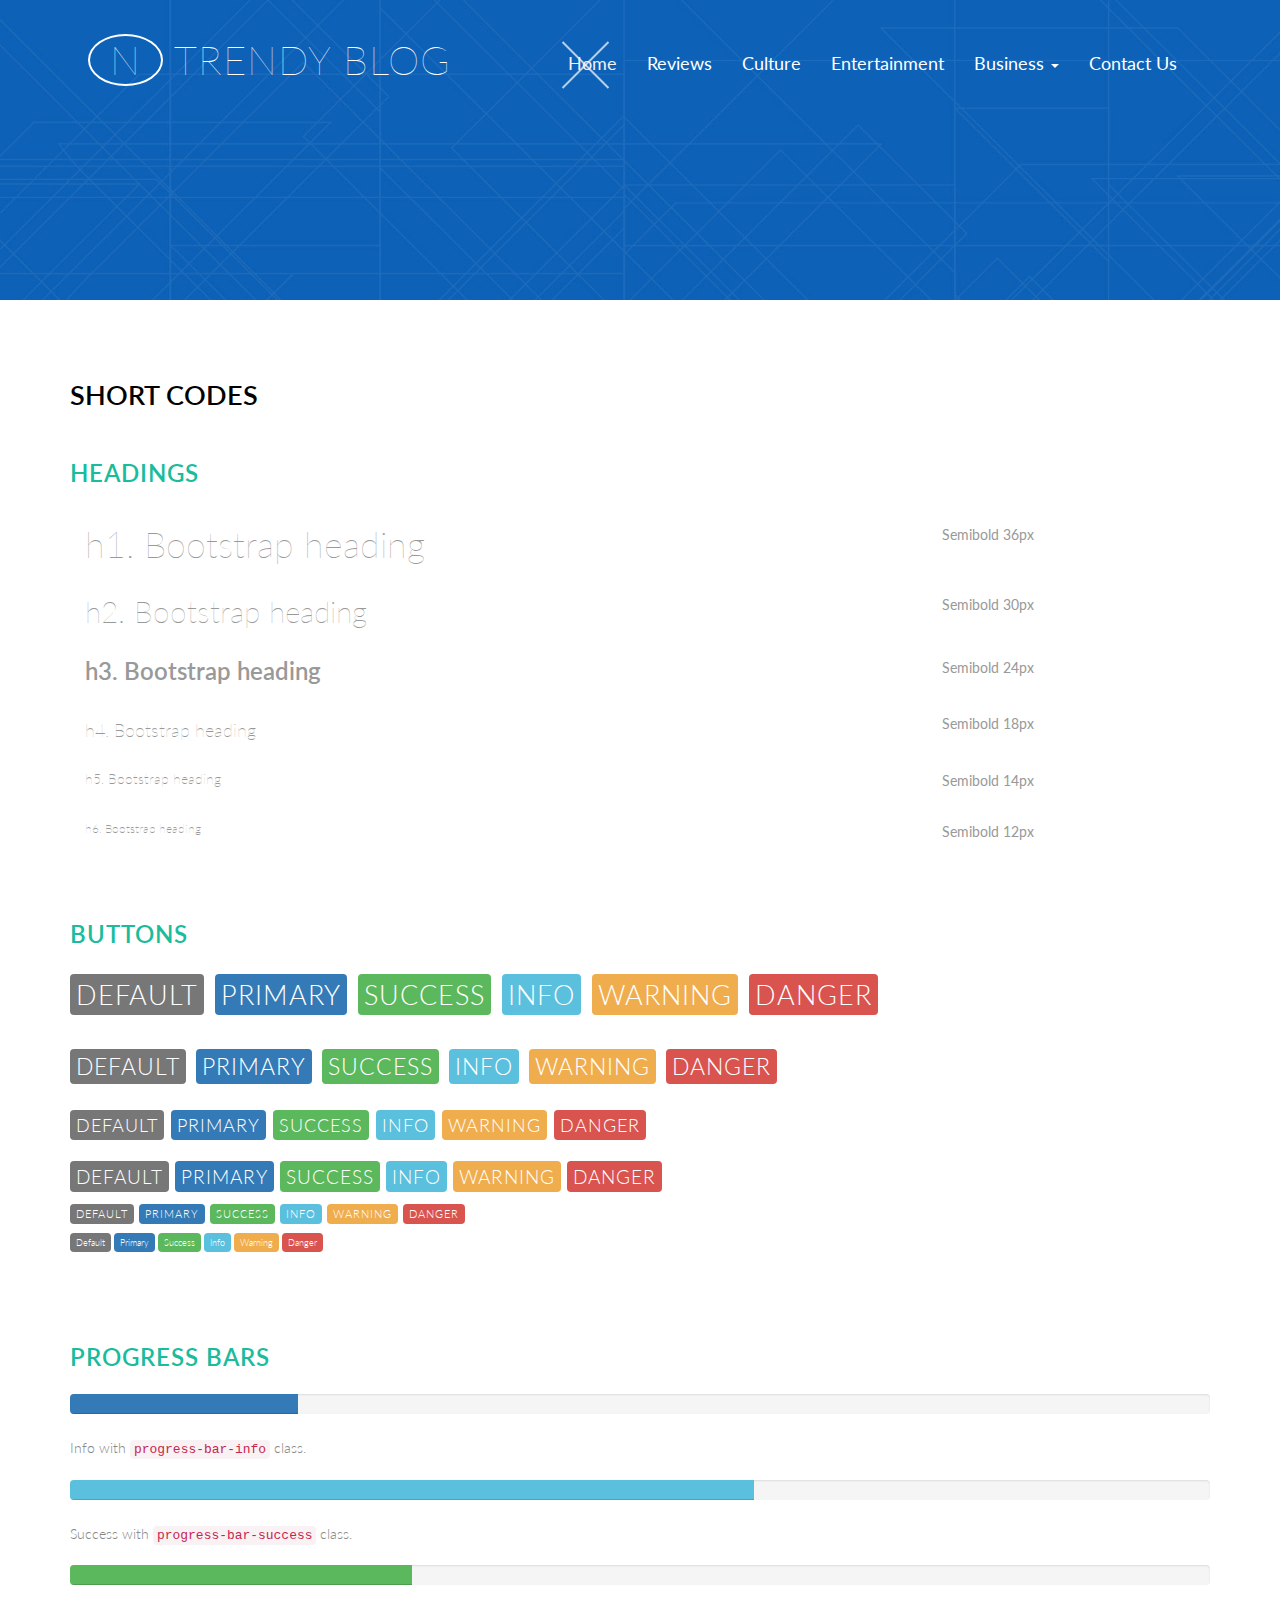
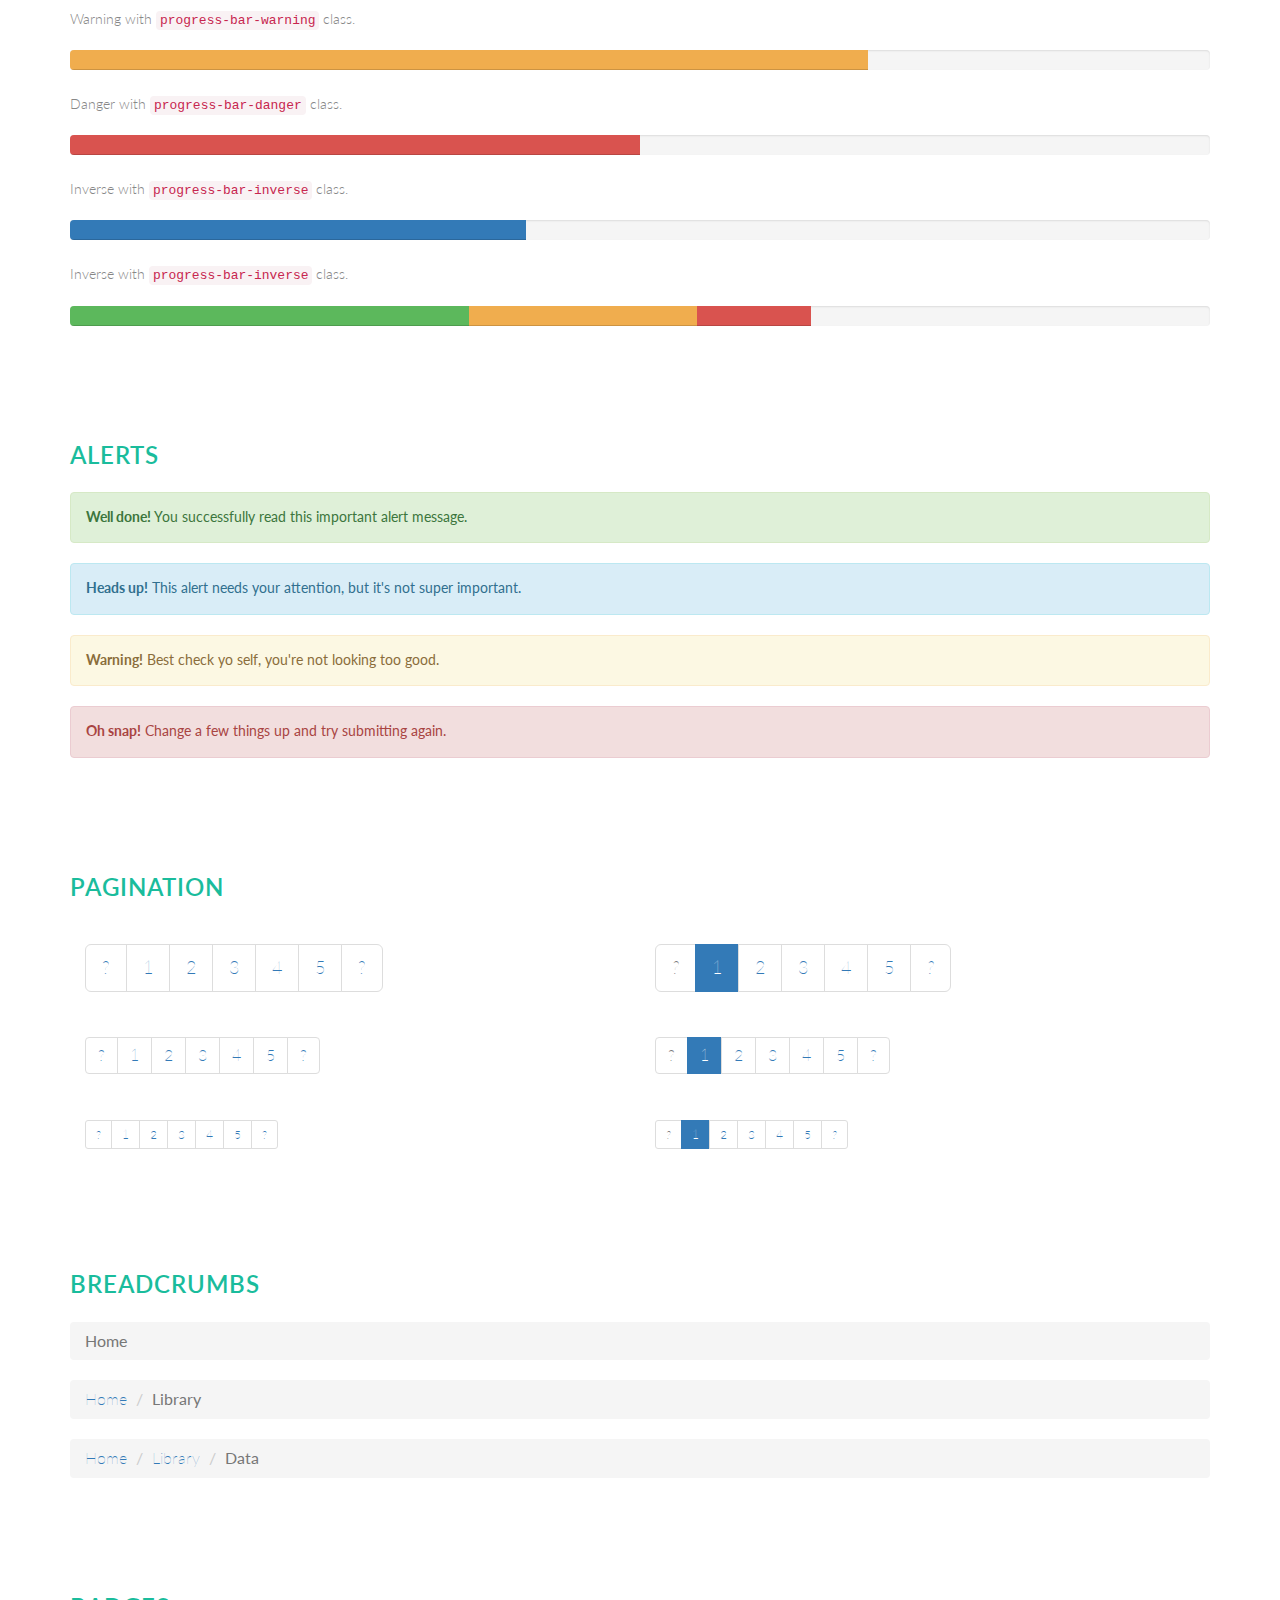
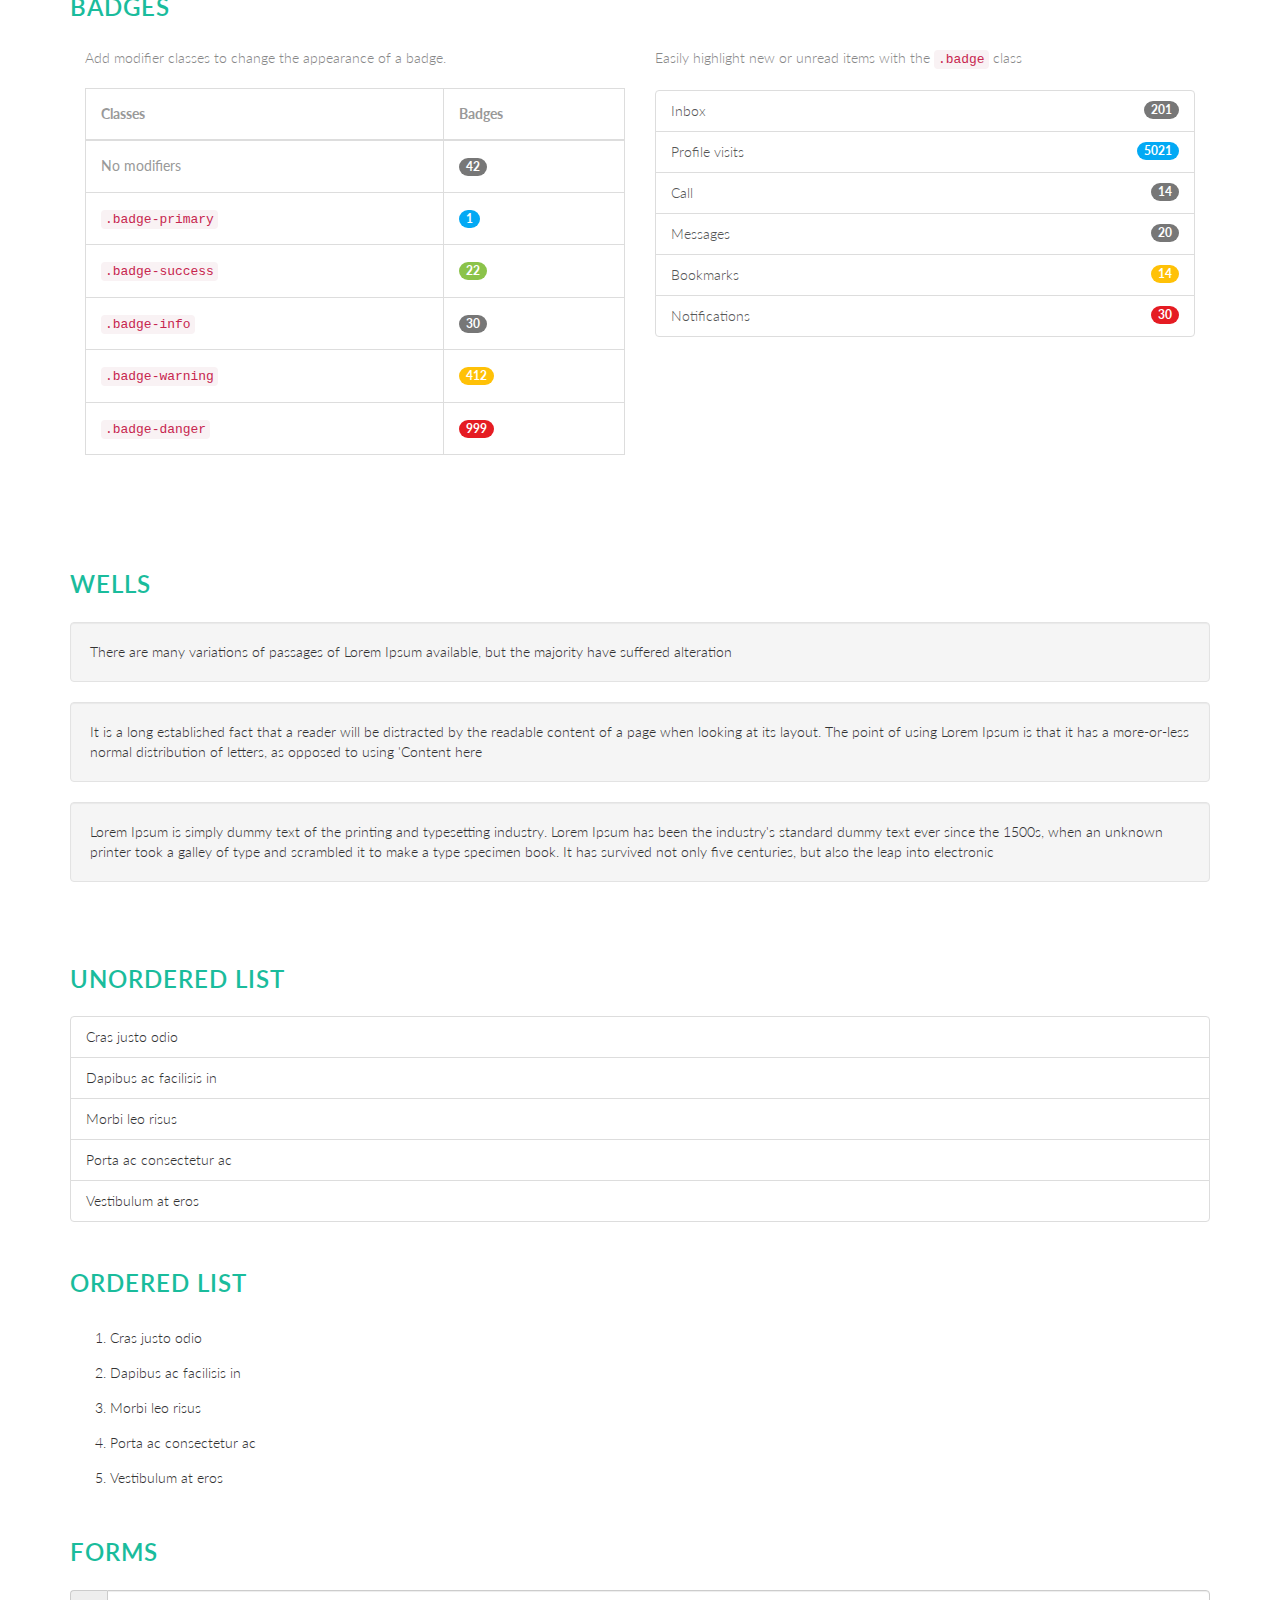
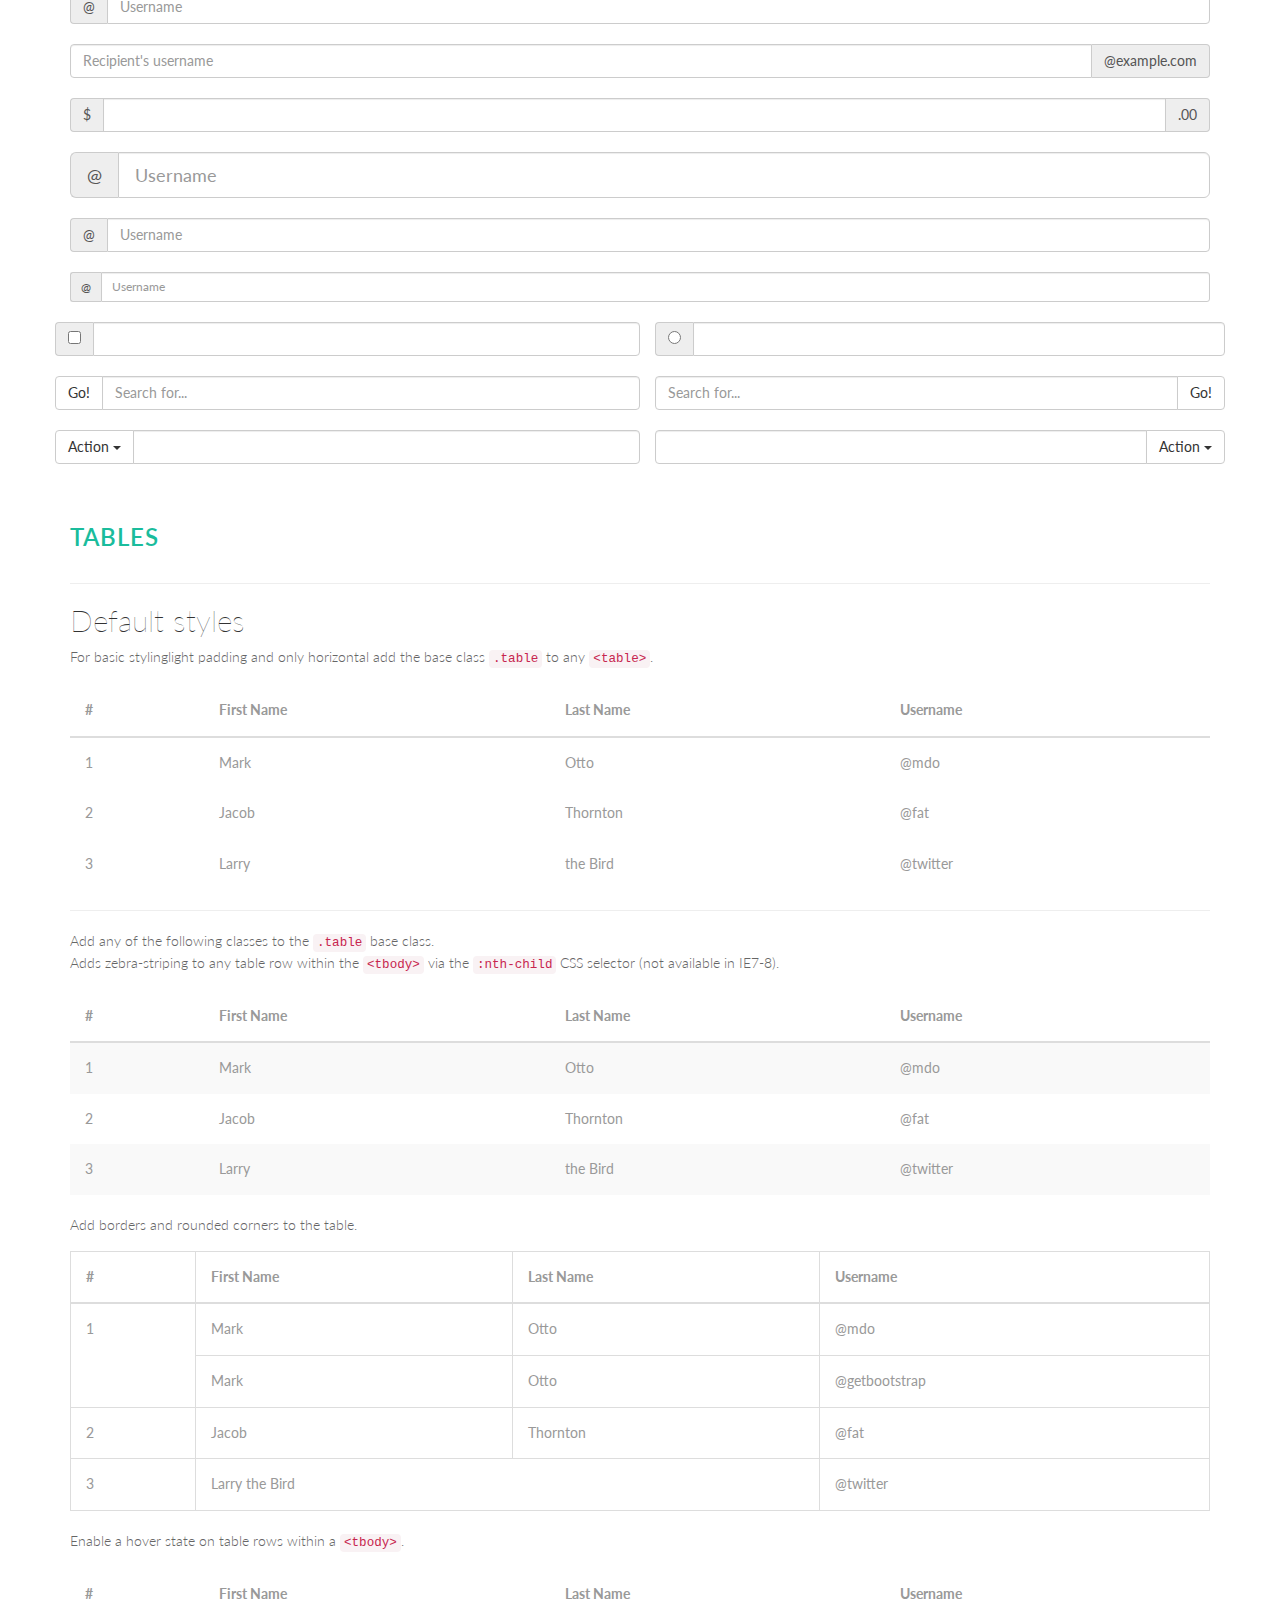
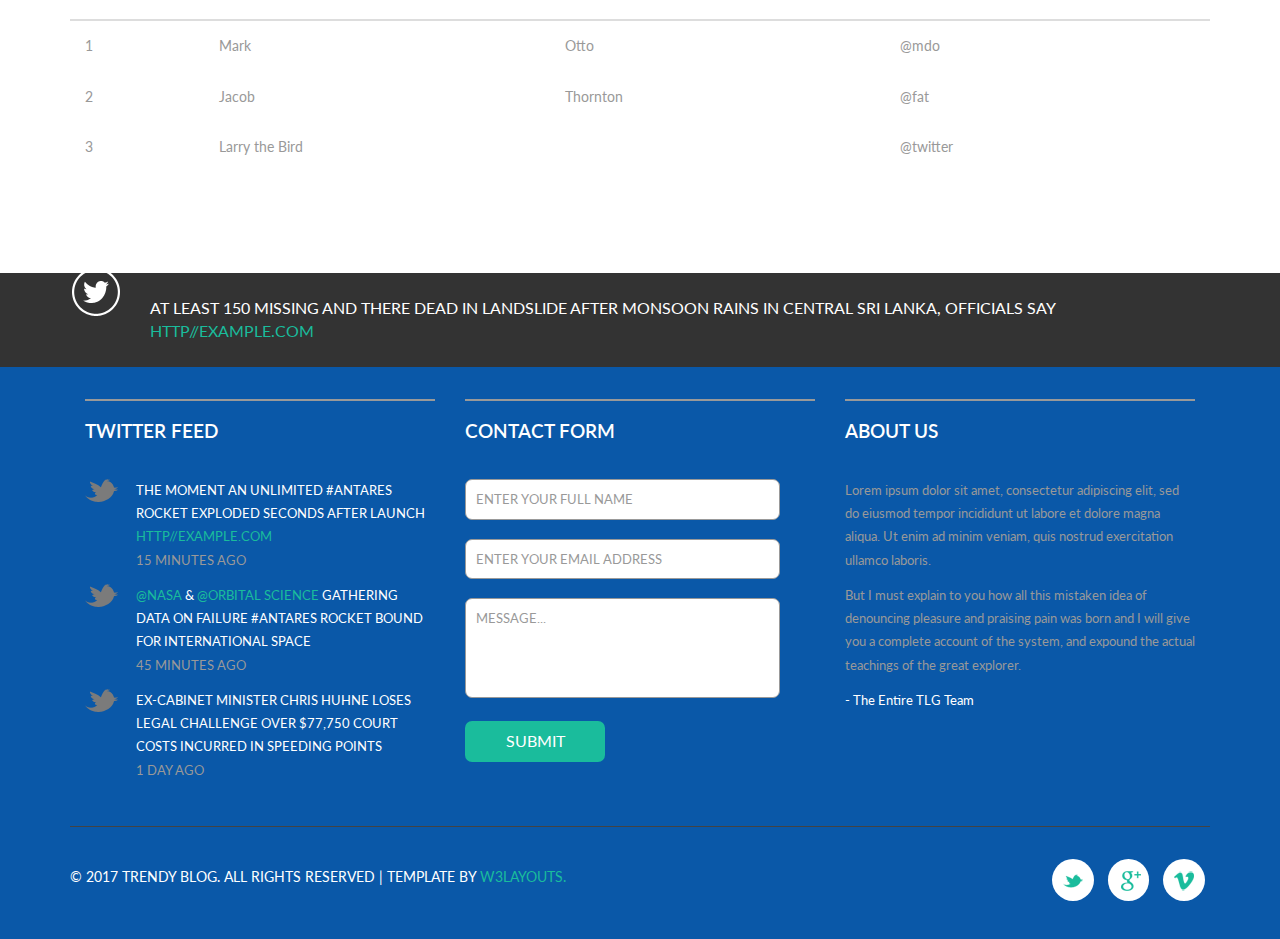
<file: assets/short-codes.html>
<!--
Author: W3layouts
Author URL: http://w3layouts.com
License: Creative Commons Attribution 3.0 Unported
License URL: http://creativecommons.org/licenses/by/3.0/
-->
<!DOCTYPE HTML>
<html>
<head>
<title>Trendy Blog a Blogging Category Bootstrap Responsive Website Template| Short Codes:: w3layouts</title>
<meta name="viewport" content="width=device-width, initial-scale=1">
<meta http-equiv="Content-Type" content="text/html; charset=utf-8" />
<meta name="keywords" content="Trendy Blog Responsive web template, Bootstrap Web Templates, Flat Web Templates, Android Compatible web template, 
Smartphone Compatible web template, free webdesigns for Nokia, Samsung, LG, SonyEricsson, Motorola web design" />
<script type="application/x-javascript"> addEventListener("load", function() { setTimeout(hideURLbar, 0); }, false); function hideURLbar(){ window.scrollTo(0,1); } </script>
<!-- Custom Theme files -->
<link href="css/bootstrap.css" rel="stylesheet" type="text/css" media="all" />
<link href="css/style.css" rel="stylesheet" type="text/css" media="all" />
<!-- js -->
<script src="js/jquery-1.11.1.min.js"></script>
<!-- //js -->
<link href='//fonts.googleapis.com/css?family=Oswald:400,300,700' rel='stylesheet' type='text/css'>
</head>

<body>
<!-- banner -->
	<div class="banner1">
		<div class="banner-info1">
			<div class="container">
				<nav class="navbar navbar-default">
					<!-- Brand and toggle get grouped for better mobile display -->
					<div class="navbar-header">
					  <button type="button" class="navbar-toggle collapsed" data-toggle="collapse" data-target="#bs-example-navbar-collapse-1">
						<span class="sr-only">Toggle navigation</span>
						<span class="icon-bar"></span>
						<span class="icon-bar"></span>
						<span class="icon-bar"></span>
					  </button>
						<div class="logo">
							<a class="navbar-brand" href="index.html"><span>N</span> Trendy Blog</a>
						</div>
					</div>

					<!-- Collect the nav links, forms, and other content for toggling -->
					<div class="collapse navbar-collapse nav-wil" id="bs-example-navbar-collapse-1">
						<ul class="nav navbar-nav cl-effect-18" id="cl-effect-18">
							<li class="act"><a href="index.html" class="effect1 active">Home</a></li>
							<li><a href="events.html">Reviews</a></li>
							<li><a href="breaking.html">Culture</a></li>
							<li><a href="entertainment.html">Entertainment</a></li>
							<li role="presentation" class="dropdown">
								<a class="dropdown-toggle" data-toggle="dropdown" href="#" role="button" aria-haspopup="true" aria-expanded="false">
								  Business <span class="caret"></span>
								</a>
								<ul class="dropdown-menu">
								  <li><a href="short-codes.html">Short-Codes</a></li>
								  <li><a href="icons.html">Icons</a></li>
								 
								</ul>
							</li>
							<li><a href="contact.html">Contact Us</a></li>
						</ul>
					</div><!-- /.navbar-collapse -->	
					
				</nav>
			</div>
		</div>
	</div>
<!-- //banner -->
<!--typography-page -->
	<div class="typo">
		<div class="container">
			<h3 class="title">Short Codes</h3>
			<div class="grid_3 grid_4">
				<h3 class="hdg">Headings</h3>
				<div class="bs-example">
					<table class="table">
						<tbody>
							<tr>
								<td><h1 id="h1.-bootstrap-heading">h1. Bootstrap heading<a class="anchorjs-link" href="#h1.-bootstrap-heading"><span class="anchorjs-icon"></span></a></h1></td>
								<td class="type-info">Semibold 36px</td>
							</tr>
							<tr>
								<td><h2 id="h2.-bootstrap-heading">h2. Bootstrap heading<a class="anchorjs-link" href="#h2.-bootstrap-heading"><span class="anchorjs-icon"></span></a></h2></td>
								<td class="type-info">Semibold 30px</td>
							</tr>
							<tr>
								<td><h3 id="h3.-bootstrap-heading">h3. Bootstrap heading<a class="anchorjs-link" href="#h3.-bootstrap-heading"><span class="anchorjs-icon"></span></a></h3></td>
								<td class="type-info">Semibold 24px</td>
							</tr>
							<tr>
								<td><h4 id="h4.-bootstrap-heading">h4. Bootstrap heading<a class="anchorjs-link" href="#h4.-bootstrap-heading"><span class="anchorjs-icon"></span></a></h4></td>
								<td class="type-info">Semibold 18px</td>
							</tr>
							<tr>
								<td><h5 id="h5.-bootstrap-heading">h5. Bootstrap heading<a class="anchorjs-link" href="#h5.-bootstrap-heading"><span class="anchorjs-icon"></span></a></h5></td>
								<td class="type-info">Semibold 14px</td>
							</tr>
							<tr>
								<td><h6>h6. Bootstrap heading</h6></td>
								<td class="type-info">Semibold 12px</td>
							</tr>
						</tbody>
					</table>
				</div>
			</div>
			<div class="grid_3 grid_5">
				<h3>Buttons</h3>
				<h1>
					<a href="#"><span class="label label-default">Default</span></a>
					<a href="#"><span class="label label-primary">Primary</span></a>
					<a href="#"><span class="label label-success">Success</span></a>
					<a href="#"><span class="label label-info">Info</span></a>
					<a href="#"><span class="label label-warning">Warning</span></a>
					<a href="#"><span class="label label-danger">Danger</span></a>
				</h1>
				<h2>
					<a href="#"><span class="label label-default">Default</span></a>
					<a href="#"><span class="label label-primary">Primary</span></a>
					<a href="#"><span class="label label-success">Success</span></a>
					<a href="#"><span class="label label-info">Info</span></a>
					<a href="#"><span class="label label-warning">Warning</span></a>
					<a href="#"><span class="label label-danger">Danger</span></a>
				</h2>
				<h3>
					<a href="#"><span class="label label-default">Default</span></a>
					<a href="#"><span class="label label-primary">Primary</span></a>
					<a href="#"><span class="label label-success">Success</span></a>
					<a href="#"><span class="label label-info">Info</span></a>
					<a href="#"><span class="label label-warning">Warning</span></a>
					<a href="#"><span class="label label-danger">Danger</span></a>
				</h3>
				<h4>
					<a href="#"><span class="label label-default">Default</span></a>
					<a href="#"><span class="label label-primary">Primary</span></a>
					<a href="#"><span class="label label-success">Success</span></a>
					<a href="#"><span class="label label-info">Info</span></a>
					<a href="#"><span class="label label-warning">Warning</span></a>
					<a href="#"><span class="label label-danger">Danger</span></a>
				</h4>
				<h5>
					<a href="#"><span class="label label-default">Default</span></a>
					<a href="#"><span class="label label-primary">Primary</span></a>
					<a href="#"><span class="label label-success">Success</span></a>
					<a href="#"><span class="label label-info">Info</span></a>
					<a href="#"><span class="label label-warning">Warning</span></a>
					<a href="#"><span class="label label-danger">Danger</span></a>
				</h5>
				<h6>
					<a href="#"><span class="label label-default">Default</span></a>
					<a href="#"><span class="label label-primary">Primary</span></a>
					<a href="#"><span class="label label-success">Success</span></a>
					<a href="#"><span class="label label-info">Info</span></a>
					<a href="#"><span class="label label-warning">Warning</span></a>
					<a href="#"><span class="label label-danger">Danger</span></a>
				</h6>
			</div>			   
			<div class="grid_3 grid_5">
				<h3>Progress Bars</h3>
				<div class="tab-content">
					<div class="tab-pane active" id="domprogress">
						<div class="progress">    
							<div class="progress-bar progress-bar-primary" style="width: 20%"></div>
						</div>
						<p>Info with <code>progress-bar-info</code> class.</p>
						<div class="progress">    
							<div class="progress-bar progress-bar-info" style="width: 60%"></div>
						</div>
						<p>Success with <code>progress-bar-success</code> class.</p>
						<div class="progress">
							<div class="progress-bar progress-bar-success" style="width: 30%"></div>
						</div>
						<p>Warning with <code>progress-bar-warning</code> class.</p>
						<div class="progress">
							<div class="progress-bar progress-bar-warning" style="width: 70%"></div>
						</div>
						<p>Danger with <code>progress-bar-danger</code> class.</p>
						<div class="progress">
							<div class="progress-bar progress-bar-danger" style="width: 50%"></div>
						</div>
						<p>Inverse with <code>progress-bar-inverse</code> class.</p>
						<div class="progress">
							<div class="progress-bar progress-bar-inverse" style="width: 40%"></div>
						</div>
						<p>Inverse with <code>progress-bar-inverse</code> class.</p>
						<div class="progress">
							<div class="progress-bar progress-bar-success" style="width: 35%"><span class="sr-only">35% Complete (success)</span></div>
							<div class="progress-bar progress-bar-warning" style="width: 20%"><span class="sr-only">20% Complete (warning)</span></div>
							<div class="progress-bar progress-bar-danger" style="width: 10%"><span class="sr-only">10% Complete (danger)</span></div>
						</div>
					</div>
				</div>
			</div>
			<div class="grid_3 grid_5">
				<h3>Alerts</h3>
				<div class="alert alert-success" role="alert">
					<strong>Well done!</strong> You successfully read this important alert message.
				</div>
				<div class="alert alert-info" role="alert">
					<strong>Heads up!</strong> This alert needs your attention, but it's not super important.
				</div>
				<div class="alert alert-warning" role="alert">
					<strong>Warning!</strong> Best check yo self, you're not looking too good.
				</div>
				<div class="alert alert-danger" role="alert">
					<strong>Oh snap!</strong> Change a few things up and try submitting again.
				</div>
			</div>
			<div class="grid_3 grid_5">
				<h3>Pagination</h3>
				<div class="col-md-6">
					<nav>
						<ul class="pagination pagination-lg">
							<li><a href="#" aria-label="Previous"><span aria-hidden="true">?</span></a></li>
							<li><a href="#">1</a></li>
							<li><a href="#">2</a></li>
							<li><a href="#">3</a></li>
							<li><a href="#">4</a></li>
							<li><a href="#">5</a></li>
							<li><a href="#" aria-label="Next"><span aria-hidden="true">?</span></a></li>
						</ul>
					</nav>
					<nav>
						<ul class="pagination">
							<li><a href="#" aria-label="Previous"><span aria-hidden="true">?</span></a></li>
							<li><a href="#">1</a></li>
							<li><a href="#">2</a></li>
							<li><a href="#">3</a></li>
							<li><a href="#">4</a></li>
							<li><a href="#">5</a></li>
							<li><a href="#" aria-label="Next"><span aria-hidden="true">?</span></a></li>
						</ul>
					</nav>
					<nav>
						<ul class="pagination pagination-sm">
							<li><a href="#" aria-label="Previous"><span aria-hidden="true">?</span></a></li>
							<li><a href="#">1</a></li>
							<li><a href="#">2</a></li>
							<li><a href="#">3</a></li>
							<li><a href="#">4</a></li>
							<li><a href="#">5</a></li>
							<li><a href="#" aria-label="Next"><span aria-hidden="true">?</span></a></li>
						</ul>
					</nav>
				</div>
				<div class="col-md-6">
					<ul class="pagination pagination-lg">
						<li class="disabled"><a href="#"><i class="fa fa-angle-left">?</i></a></li>
						<li class="active"><a href="#">1</a></li>
						<li><a href="#">2</a></li>
						<li><a href="#">3</a></li>
						<li><a href="#">4</a></li>
						<li><a href="#">5</a></li>
						<li><a href="#"><i class="fa fa-angle-right">?</i></a></li>
					</ul>
					<nav>
						<ul class="pagination">
							<li class="disabled"><a href="#" aria-label="Previous"><span aria-hidden="true">?</span></a></li>
							<li class="active"><a href="#">1 <span class="sr-only">(current)</span></a></li>
							<li><a href="#">2</a></li>
							<li><a href="#">3</a></li>
							<li><a href="#">4</a></li>
							<li><a href="#">5</a></li>
							<li><a href="#" aria-label="Next"><span aria-hidden="true">?</span></a></li>
						</ul>
					</nav>
					<ul class="pagination pagination-sm">
						<li class="disabled"><a href="#"><i class="fa fa-angle-left">?</i></a></li>
						<li class="active"><a href="#">1</a></li>
						<li><a href="#">2</a></li>
						<li><a href="#">3</a></li>
						<li><a href="#">4</a></li>
						<li><a href="#">5</a></li>
						<li><a href="#"><i class="fa fa-angle-right">?</i></a></li>
					</ul>
				</div>
				<div class="clearfix"> </div>
			</div>
			<div class="grid_3 grid_5">
				<h3>Breadcrumbs</h3>
				<ol class="breadcrumb">
					<li class="active">Home</li>
				</ol>
				<ol class="breadcrumb">
					<li><a href="#">Home</a></li>
					<li class="active">Library</li>
				</ol>
				<ol class="breadcrumb">
					<li><a href="#">Home</a></li>
					<li><a href="#">Library</a></li>
					<li class="active">Data</li>
				</ol>
			</div>
			<div class="grid_3 grid_5">
				<h3>Badges</h3>
				<div class="col-md-6">
					<p>Add modifier classes to change the appearance of a badge.</p>
					<table class="table table-bordered">
						<thead>
							<tr>
								<th>Classes</th>
								<th>Badges</th>
							</tr>
						</thead>
						<tbody>
							<tr>
								<td>No modifiers</td>
								<td><span class="badge">42</span></td>
							</tr>
							<tr>
								<td><code>.badge-primary</code></td>
								<td><span class="badge badge-primary">1</span></td>
							</tr>
							<tr>
								<td><code>.badge-success</code></td>
								<td><span class="badge badge-success">22</span></td>
							</tr>
							<tr>
								<td><code>.badge-info</code></td>
								<td><span class="badge badge-info">30</span></td>
							</tr>
							<tr>
								<td><code>.badge-warning</code></td>
								<td><span class="badge badge-warning">412</span></td>
							</tr>
							<tr>
								<td><code>.badge-danger</code></td>
								<td><span class="badge badge-danger">999</span></td>
							</tr>
						</tbody>
					</table>                    
				</div>
				<div class="col-md-6">
					<p>Easily highlight new or unread items with the <code>.badge</code> class</p>
					<div class="list-group list-group-alternate"> 
						<a href="#" class="list-group-item"><span class="badge">201</span> <i class="ti ti-email"></i> Inbox </a> 
						<a href="#" class="list-group-item"><span class="badge badge-primary">5021</span> <i class="ti ti-eye"></i> Profile visits </a> 
						<a href="#" class="list-group-item"><span class="badge">14</span> <i class="ti ti-headphone-alt"></i> Call </a> 
						<a href="#" class="list-group-item"><span class="badge">20</span> <i class="ti ti-comments"></i> Messages </a> 
						<a href="#" class="list-group-item"><span class="badge badge-warning">14</span> <i class="ti ti-bookmark"></i> Bookmarks </a> 
						<a href="#" class="list-group-item"><span class="badge badge-danger">30</span> <i class="ti ti-bell"></i> Notifications </a> 
					</div>
				</div>
			   <div class="clearfix"> </div>
			</div>	 
			<div class="grid_3 grid_5">
				<h3>Wells</h3>
				<div class="well">
					There are many variations of passages of Lorem Ipsum available, but the majority have suffered alteration
				</div>
				<div class="well">
					It is a long established fact that a reader will be distracted by the readable content of a page when looking at its layout. The point of using Lorem Ipsum is that it has a more-or-less normal distribution of letters, as opposed to using 'Content here
				</div>
				<div class="well">
						Lorem Ipsum is simply dummy text of the printing and typesetting industry. Lorem Ipsum has been the industry's standard dummy text ever since the 1500s, when an unknown printer took a galley of type and scrambled it to make a type specimen book. It has survived not only five centuries, but also the leap into electronic
				</div>
			</div>
			<h3 class="bars">Unordered List</h3>
			<ul class="list-group">
			  <li class="list-group-item">Cras justo odio</li>
			  <li class="list-group-item">Dapibus ac facilisis in</li>
			  <li class="list-group-item">Morbi leo risus</li>
			  <li class="list-group-item">Porta ac consectetur ac</li>
			  <li class="list-group-item">Vestibulum at eros</li>
			</ul>
			<h3 class="bars">Ordered List</h3>
			<ol>
				<li class="list-group-item1">Cras justo odio</li>
				<li class="list-group-item1">Dapibus ac facilisis in</li>
				<li class="list-group-item1">Morbi leo risus</li>
				<li class="list-group-item1">Porta ac consectetur ac</li>
				<li class="list-group-item1">Vestibulum at eros</li>
			</ol>
			<h3 class="bars">Forms</h3>
			<div class="input-group">
				<span class="input-group-addon" id="basic-addon1">@</span>
				<input type="text" class="form-control" placeholder="Username" aria-describedby="basic-addon1">
			</div>
			<div class="input-group">
				<input type="text" class="form-control" placeholder="Recipient's username" aria-describedby="basic-addon2">
				<span class="input-group-addon" id="basic-addon2">@example.com</span>
			</div>
			<div class="input-group">
				<span class="input-group-addon">$</span>
					<input type="text" class="form-control" aria-label="Amount (to the nearest dollar)">
				<span class="input-group-addon">.00</span>
			</div>
			<div class="input-group input-group-lg">
				<span class="input-group-addon" id="sizing-addon1">@</span>
				<input type="text" class="form-control" placeholder="Username" aria-describedby="sizing-addon1">
			</div>
			<div class="input-group">
				<span class="input-group-addon" id="sizing-addon2">@</span>
				<input type="text" class="form-control" placeholder="Username" aria-describedby="sizing-addon2">
			</div>
			<div class="input-group input-group-sm">
				<span class="input-group-addon" id="sizing-addon3">@</span>
				<input type="text" class="form-control" placeholder="Username" aria-describedby="sizing-addon3">
			</div>
			<div class="row">
				<div class="col-lg-6 in-gp-tl">
					<div class="input-group">
						<span class="input-group-addon">
							<input type="checkbox" aria-label="...">
						</span>
						<input type="text" class="form-control" aria-label="...">
					</div><!-- /input-group -->
				</div><!-- /.col-lg-6 -->
				<div class="col-lg-6 in-gp-tb">
					<div class="input-group">
						<span class="input-group-addon">
							<input type="radio" aria-label="...">
						</span>
						<input type="text" class="form-control" aria-label="...">
					</div><!-- /input-group -->
				</div><!-- /.col-lg-6 -->
			</div><!-- /.row -->
			<div class="row">
				<div class="col-lg-6 in-gp-tl">
					<div class="input-group">
						<span class="input-group-btn">
							<button class="btn btn-default" type="button">Go!</button>
						</span>
						<input type="text" class="form-control" placeholder="Search for...">
					</div><!-- /input-group -->
				</div><!-- /.col-lg-6 -->
				<div class="col-lg-6 in-gp-tb">
					<div class="input-group">
						<input type="text" class="form-control" placeholder="Search for...">
						<span class="input-group-btn">
							<button class="btn btn-default" type="button">Go!</button>
						</span>
					</div><!-- /input-group -->
				</div><!-- /.col-lg-6 -->
			</div><!-- /.row -->
			<div class="row">
				<div class="col-lg-6 in-gp-tl">
					<div class="input-group">
						<div class="input-group-btn">
							<button type="button" class="btn btn-default dropdown-toggle" data-toggle="dropdown" aria-haspopup="true" aria-expanded="false">Action <span class="caret"></span></button>
							<ul class="dropdown-menu">
								<li><a href="#">Action</a></li>
								<li><a href="#">Another action</a></li>
								<li><a href="#">Something else here</a></li>
								<li role="separator" class="divider"></li>
								<li><a href="#">Separated link</a></li>
							</ul>
						</div><!-- /btn-group -->
						<input type="text" class="form-control" aria-label="...">
					</div><!-- /input-group -->
				</div><!-- /.col-lg-6 -->
				<div class="col-lg-6 in-gp-tb">
					<div class="input-group">
						<input type="text" class="form-control" aria-label="...">
						<div class="input-group-btn">
							<button type="button" class="btn btn-default dropdown-toggle" data-toggle="dropdown" aria-haspopup="true" aria-expanded="false">Action <span class="caret"></span></button>
							<ul class="dropdown-menu dropdown-menu-right">
								<li><a href="#">Action</a></li>
								<li><a href="#">Another action</a></li>
								<li><a href="#">Something else here</a></li>
								<li role="separator" class="divider"></li>
								<li><a href="#">Separated link</a></li>
							</ul>
						</div><!-- /btn-group -->
					</div><!-- /input-group -->
				</div><!-- /.col-lg-6 -->
			</div><!-- /.row -->
			<div class="page-header">
				<h3 class="bars">Tables</h3>
			</div>
			<h2 class="typoh2">Default styles</h2>
			<p>For basic stylinglight padding and only horizontal add the base class <code>.table</code> to any <code>&lt;table&gt;</code>.</p>
			<div class="bs-docs-example">
				<table class="table">
					<thead>
						<tr>
							<th>#</th>
							<th>First Name</th>
							<th>Last Name</th>
							<th>Username</th>
						</tr>
					</thead>
					<tbody>
						<tr>
							<td>1</td>
							<td>Mark</td>
							<td>Otto</td>
							<td>@mdo</td>
						</tr>
						<tr>
							<td>2</td>
							<td>Jacob</td>
							<td>Thornton</td>
							<td>@fat</td>
						</tr>
						<tr>
							<td>3</td>
							<td>Larry</td>
							<td>the Bird</td>
							<td>@twitter</td>
						</tr>
					</tbody>
				</table>
			</div>
			<hr class="bs-docs-separator">
			<p>Add any of the following classes to the <code>.table</code> base class.</p>
			<p>Adds zebra-striping to any table row within the <code>&lt;tbody&gt;</code> via the <code>:nth-child</code> CSS selector (not available in IE7-8).</p>
			<div class="bs-docs-example">
				<table class="table table-striped">
					<thead>
						<tr>
							<th>#</th>
							<th>First Name</th>
							<th>Last Name</th>
							<th>Username</th>
						</tr>
					</thead>
					<tbody>
						<tr>
							<td>1</td>
							<td>Mark</td>
							<td>Otto</td>
							<td>@mdo</td>
						</tr>
						<tr>
							<td>2</td>
							<td>Jacob</td>
							<td>Thornton</td>
							<td>@fat</td>
						</tr>
						<tr>
							<td>3</td>
							<td>Larry</td>
							<td>the Bird</td>
							<td>@twitter</td>
						</tr>
					</tbody>
				</table>
			</div>
			<p>Add borders and rounded corners to the table.</p>
			<div class="bs-docs-example">
				<table class="table table-bordered">
					<thead>
						<tr>
							<th>#</th>
							<th>First Name</th>
							<th>Last Name</th>
							<th>Username</th>
						</tr>
					</thead>
					<tbody>
						<tr>
							<td rowspan="2">1</td>
							<td>Mark</td>
							<td>Otto</td>
							<td>@mdo</td>
						</tr>
						<tr>
							<td>Mark</td>
							<td>Otto</td>
							<td>@getbootstrap</td>
						</tr>
						<tr>
							<td>2</td>
							<td>Jacob</td>
							<td>Thornton</td>
							<td>@fat</td>
						</tr>
						<tr>
							<td>3</td>
							<td colspan="2">Larry the Bird</td>
							<td>@twitter</td>
						</tr>
					</tbody>
				</table>
			</div>
			<p>Enable a hover state on table rows within a <code>&lt;tbody&gt;</code>.</p>
			<div class="bs-docs-example">
				<table class="table table-hover">
					<thead>
						<tr>
						  <th>#</th>
						  <th>First Name</th>
						  <th>Last Name</th>
						  <th>Username</th>
						</tr>
					</thead>
					<tbody>
						<tr>
						  <td>1</td>
						  <td>Mark</td>
						  <td>Otto</td>
						  <td>@mdo</td>
						</tr>
						<tr>
						  <td>2</td>
						  <td>Jacob</td>
						  <td>Thornton</td>
						  <td>@fat</td>
						</tr>
						<tr>
						  <td>3</td>
						  <td colspan="2">Larry the Bird</td>
						  <td>@twitter</td>
						</tr>
					</tbody>
				</table>
			</div>
		</div>
	</div>
<!-- //typography-page -->
<!-- footer -->
	<div class="footer-top-w3layouts-agile">
		<div class="container">
			<p>at least 150 missing and there dead in landslide after monsoon 
				rains in central Sri Lanka, officials say <a href="#">http//example.com</a></p>
		</div>
	</div>
	<div class="footer">
		<div class="container">
			<div class="footer-grids wthree-agile">
				<div class="col-md-4 footer-grid-left">
					<h3>twitter feed</h3>
					<ul>
						<li><a href="#">the moment an unlimited #antares rocket exploded seconds after launch 
							<i>http//example.com</i></a><span>15 minutes ago</span></li>
						<li><a href="mailto:info@example.com" class="cols">@NASA</a> & <a href="mailto:info@example.com" class="cols">
							@orbital science</a> <a href="#">gathering data on failure #antares rocket bound 
							for international space</a><span>45 minutes ago</span></li>
						<li><a href="#">ex-cabinet minister chris huhne loses legal challenge over $77,750 
							court costs incurred in speeding points</a><span>1 day ago</span></li>
					</ul>
				</div>
				<div class="col-md-4 footer-grid-left">
					<h3>contact form</h3>
					<form>
						<input type="text" value="enter your full name" onfocus="this.value = '';" onblur="if (this.value == '') {this.value = 'enter your full name';}" required="">
						<input type="email" value="enter your email address" onfocus="this.value = '';" onblur="if (this.value == '') {this.value = 'enter your email address';}" required="">
						<textarea onfocus="this.value = '';" onblur="if (this.value == '') {this.value = 'Message...';}" required="">Message...</textarea>
						<input type="submit" value="Submit" >
					</form>
				</div>
				<div class="col-md-4 footer-grid-left">
					<h3>about us</h3>
					<p>Lorem ipsum dolor sit amet, consectetur adipiscing elit, sed do 
						eiusmod tempor incididunt ut labore et dolore magna aliqua. 
						Ut enim ad minim veniam, quis nostrud exercitation ullamco laboris.
						<span>But I must explain to you how all this mistaken idea of denouncing
						pleasure and praising pain was born and I will give you a complete 
						account of the system, and expound the actual teachings of the 
						great explorer.</span>
						<i>- The Entire TLG Team</i></p>
				</div>
				<div class="clearfix"> </div>
			</div>
			<div class="footer-bottom">
				<div class="footer-bottom-left-whtree-agileinfo">
					<p>&copy 2017 Trendy Blog. All rights reserved | Template by <a href="http://w3layouts.com/">W3layouts.</a></p>
				</div>
				<div class="footer-bottom-right-whtree-agileinfo">
					<ul>
						<li><a href="#" class="icon-button twitter"><i class="icon-twitter"></i><span></span></a></li>
						<li><a href="#" class="icon-button google"><i class="icon-google"></i><span></span></a></li>
						<li><a href="#" class="icon-button v"><i class="icon-v"></i><span></span></a></li>
					</ul>
				</div>
				<div class="clearfix"> </div>
			</div>
		</div>
	</div>
<!-- //footer -->
<!-- for bootstrap working -->
	<script src="js/bootstrap.js"></script>
<!-- //for bootstrap working -->
</body>
</html>
</file>
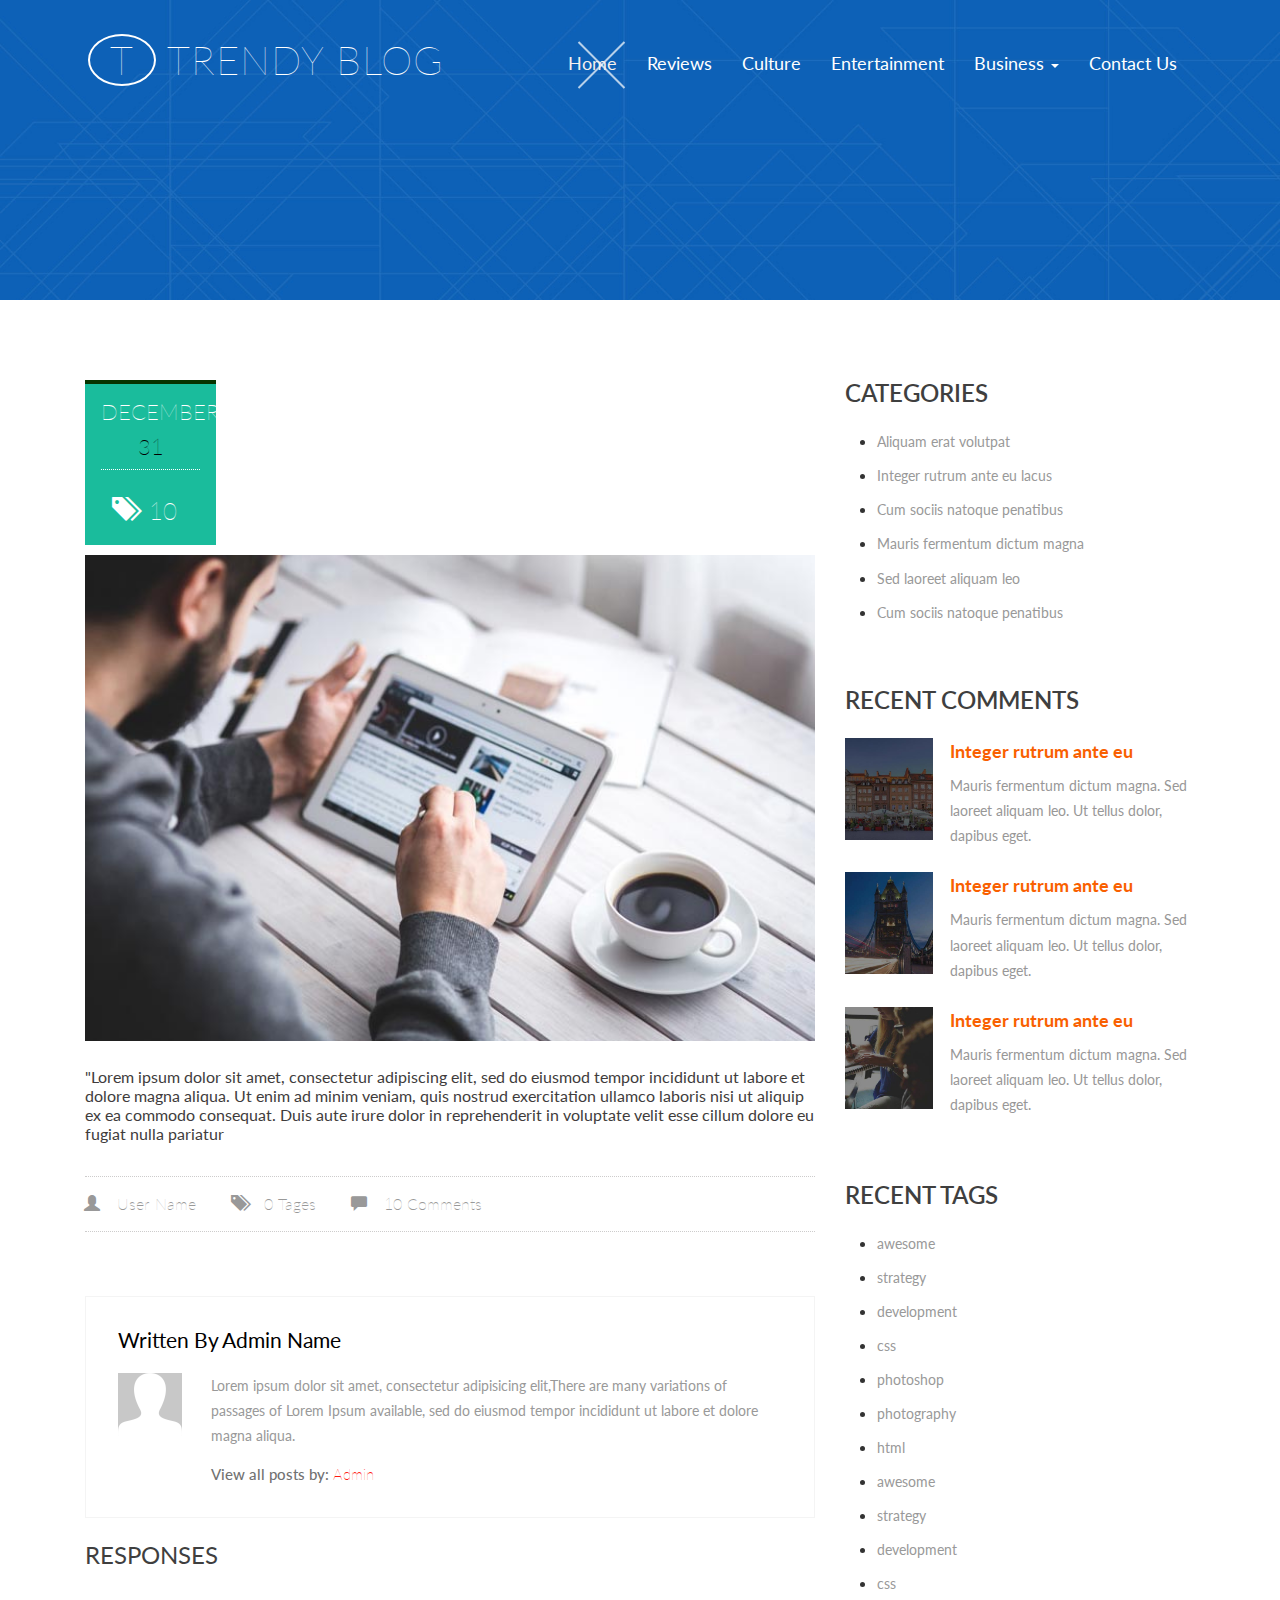
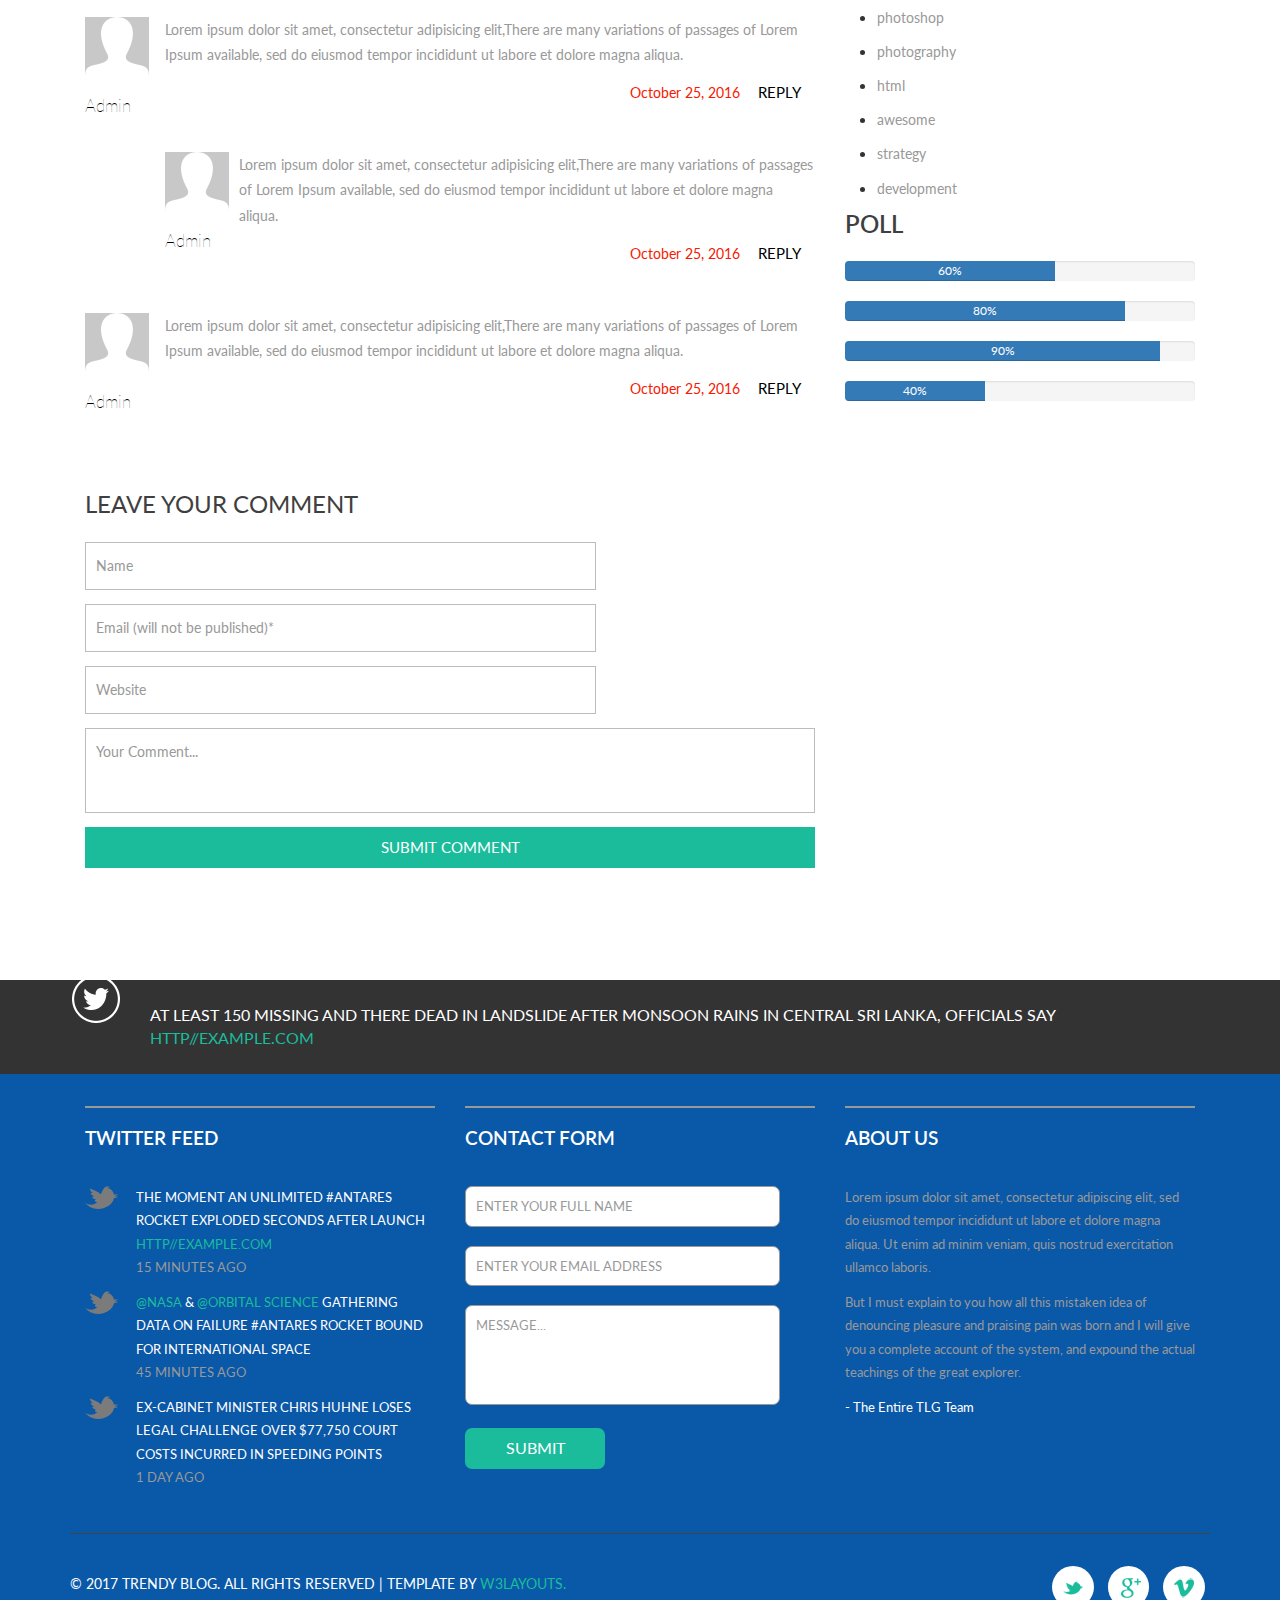
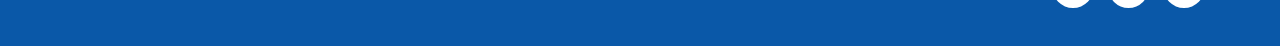
<file: assets/single.html>
<!--
Author: W3layouts
Author URL: http://w3layouts.com
License: Creative Commons Attribution 3.0 Unported
License URL: http://creativecommons.org/licenses/by/3.0/
-->
<!DOCTYPE HTML>
<html>
<head>
<title>Trendy Blog a Blogging Category Bootstrap Responsive Website Template | Single :: w3layouts</title>
<meta name="viewport" content="width=device-width, initial-scale=1">
<meta http-equiv="Content-Type" content="text/html; charset=utf-8" />
<meta name="keywords" content="Trendy Blog Responsive web template, Bootstrap Web Templates, Flat Web Templates, Android Compatible web template, 
Smartphone Compatible web template, free webdesigns for Nokia, Samsung, LG, SonyEricsson, Motorola web design" />
<script type="application/x-javascript"> addEventListener("load", function() { setTimeout(hideURLbar, 0); }, false); function hideURLbar(){ window.scrollTo(0,1); } </script>
<!-- Custom Theme files -->
<link href="css/bootstrap.css" rel="stylesheet" type="text/css" media="all" />
<link href="css/style.css" rel="stylesheet" type="text/css" media="all" />
<!-- js -->
<script src="js/jquery-1.11.1.min.js"></script>
<!-- //js -->
<link href='//fonts.googleapis.com/css?family=Oswald:400,300,700' rel='stylesheet' type='text/css'>
</head>

<body>
<!-- banner -->
	<div class="banner1">
		<div class="banner-info1">
			<div class="container">
				<nav class="navbar navbar-default">
					<!-- Brand and toggle get grouped for better mobile display -->
					<div class="navbar-header">
					  <button type="button" class="navbar-toggle collapsed" data-toggle="collapse" data-target="#bs-example-navbar-collapse-1">
						<span class="sr-only">Toggle navigation</span>
						<span class="icon-bar"></span>
						<span class="icon-bar"></span>
						<span class="icon-bar"></span>
					  </button>
						<div class="logo">
							<a class="navbar-brand" href="index.html"><span>T</span> Trendy Blog</a>
						</div>
					</div>

					<!-- Collect the nav links, forms, and other content for toggling -->
					<div class="collapse navbar-collapse nav-wil" id="bs-example-navbar-collapse-1">
						<ul class="nav navbar-nav cl-effect-18" id="cl-effect-18">
							<li class="act"><a class="active" href="index.html" class="effect1 active">Home</a></li>
							<li><a href="events.html">Reviews</a></li>
							<li><a href="breaking.html">Culture</a></li>
							<li><a href="entertainment.html">Entertainment</a></li>
							<li role="presentation" class="dropdown">
								<a class="dropdown-toggle" data-toggle="dropdown" href="#" role="button" aria-haspopup="true" aria-expanded="false">
								  Business <span class="caret"></span>
								</a>
								<ul class="dropdown-menu">
								  <li><a href="short-codes.html">Short-Codes</a></li>
								  <li><a href="icons.html">Icons</a></li>
								 
								</ul>
							</li>
							<li><a href="contact.html">Contact Us</a></li>
						</ul>
					</div><!-- /.navbar-collapse -->	
					
				</nav>
			</div>
		</div>
	</div>
<!-- //banner -->
<!-- single -->
	<div class="single">
		<div class="container">
			<div class="single-grid">
				<div class="col-md-8 blog-left">
					<div class="blog-left-grid">
						<div class="blog-leftl">
							<h4>December <span>31</span></h4>
							<a href="#"><i class="glyphicon glyphicon-tags" aria-hidden="true"></i>10</a>
						</div>
						<div class="blog-leftr">
							<img src="images/25.jpg" alt=" " class="img-responsive" />
							<p>"Lorem ipsum dolor sit amet, consectetur adipiscing elit, 
							sed do eiusmod tempor incididunt ut labore et dolore magna aliqua.
							Ut enim ad minim veniam, quis nostrud exercitation ullamco laboris
							nisi ut aliquip ex ea commodo consequat. Duis aute irure dolor in 
							reprehenderit in voluptate velit esse cillum dolore eu fugiat nulla 
							pariatur</p>
							<ul>
								<li><a href="#"><i class="glyphicon glyphicon-user" aria-hidden="true"></i>User Name</a></li>
								<li><a href="#"><i class="glyphicon glyphicon-tags" aria-hidden="true"></i>0 Tages</a></li>
								<li><a href="#"><i class="glyphicon glyphicon-comment" aria-hidden="true"></i>10 Comments</a></li>
							</ul>
						</div>
						<div class="clearfix"> </div>
						<div class="admin-text">
								<h5>Written By Admin Name</h5>
								<div class="admin-text-left">
									<a href="#"><img src="images/icon1.png" alt=""/></a>
								</div>
								<div class="admin-text-right">
									<p>Lorem ipsum dolor sit amet, consectetur adipisicing elit,There are many variations of passages of Lorem Ipsum available, 
									sed do eiusmod tempor incididunt ut labore et dolore magna aliqua.</p>
									<span>View all posts by:<a href="#"> Admin </a></span>
								</div>
								<div class="clearfix"> </div>
						</div>
						<div class="response">
							<h4>Responses</h4>
							<div class="media response-info">
								<div class="media-left response-text-left">
									<a href="#">
										<img class="media-object" src="images/icon1.png" alt=""/>
									</a>
									<h5><a href="#">Admin</a></h5>
								</div>
								<div class="media-body response-text-right">
									<p>Lorem ipsum dolor sit amet, consectetur adipisicing elit,There are many variations of passages of Lorem Ipsum available, 
										sed do eiusmod tempor incididunt ut labore et dolore magna aliqua.</p>
									<ul>
										<li>October 25, 2016</li>
										<li><a href="single.html">Reply</a></li>
									</ul>
									<div class="media response-info">
										<div class="media-left response-text-left">
											<a href="#">
												<img class="media-object" src="images/icon1.png" alt=""/>
											</a>
											<h5><a href="#">Admin</a></h5>
										</div>
										<div class="media-body response-text-right">
											<p>Lorem ipsum dolor sit amet, consectetur adipisicing elit,There are many variations of passages of Lorem Ipsum available, 
												sed do eiusmod tempor incididunt ut labore et dolore magna aliqua.</p>
											<ul>
												<li>October 25, 2016</li>
												<li><a href="single.html">Reply</a></li>
											</ul>		
										</div>
										<div class="clearfix"> </div>
									</div>
								</div>
								<div class="clearfix"> </div>
							</div>
							<div class="media response-info">
								<div class="media-left response-text-left">
									<a href="#">
										<img class="media-object" src="images/icon1.png" alt=""/>
									</a>
									<h5><a href="#">Admin</a></h5>
								</div>
								<div class="media-body response-text-right">
									<p>Lorem ipsum dolor sit amet, consectetur adipisicing elit,There are many variations of passages of Lorem Ipsum available, 
										sed do eiusmod tempor incididunt ut labore et dolore magna aliqua.</p>
									<ul>
										<li>October 25, 2016</li>
										<li><a href="single.html">Reply</a></li>
									</ul>		
								</div>
								<div class="clearfix"> </div>
							</div>
						</div>	
						<div class="coment-form">
							<h4>Leave your comment</h4>
							<form>
								<input type="text" value="Name " onfocus="this.value = '';" onblur="if (this.value == '') {this.value = 'Name';}" required="">
								<input type="email" value="Email (will not be published)*" onfocus="this.value = '';" onblur="if (this.value == '') {this.value = 'Email (will not be published)*';}" required="">
								<input type="text" value="Website" onfocus="this.value = '';" onblur="if (this.value == '') {this.value = 'Website';}" required="">
								<textarea type="text"  onfocus="this.value = '';" onblur="if (this.value == '') {this.value = 'Your Comment...';}" required="">Your Comment...</textarea>
								<input type="submit" value="Submit Comment" >
							</form>
						</div>
					</div>
				</div>
				<div class="col-md-4 blog-right">
					<h3>Categories</h3>
					<ul>
						<li><a href="#">Aliquam erat volutpat</a></li>
						<li><a href="#">Integer rutrum ante eu lacus</a></li>
						<li><a href="#">Cum sociis natoque penatibus</a></li>
						<li><a href="#">Mauris fermentum dictum magna</a></li>
						<li><a href="#">Sed laoreet aliquam leo</a></li>
						<li><a href="#">Cum sociis natoque penatibus</a></li>
					</ul>
					<div class="recent">
						<h3>Recent Comments</h3>
						<div class="recent-grids">
							<div class="recent-grid">
								<div class="wom">
									<a href="#"><img src="images/6.jpg" alt=" " class="img-responsive" /></a>
								</div>
								<div class="wom-right">
									<h4><a href="#">Integer rutrum ante eu</a></h4>
									<p>Mauris fermentum dictum magna. Sed laoreet aliquam leo. 
										Ut tellus dolor, dapibus eget.</p>
								</div>
								<div class="clearfix"> </div>
							</div>
							<div class="recent-grid">
								<div class="wom">
									<a href="#"><img src="images/7.jpg" alt=" " class="img-responsive" /></a>
								</div>
								<div class="wom-right">
									<h4><a href="#">Integer rutrum ante eu</a></h4>
									<p>Mauris fermentum dictum magna. Sed laoreet aliquam leo. 
										Ut tellus dolor, dapibus eget.</p>
								</div>
								<div class="clearfix"> </div>
							</div>
							<div class="recent-grid">
								<div class="wom">
									<a href="#"><img src="images/8.jpg" alt=" " class="img-responsive" /></a>
								</div>
								<div class="wom-right">
									<h4><a href="#">Integer rutrum ante eu</a></h4>
									<p>Mauris fermentum dictum magna. Sed laoreet aliquam leo. 
										Ut tellus dolor, dapibus eget.</p>
								</div>
								<div class="clearfix"> </div>
							</div>
						</div>
					</div>
					<div class="footer-top-grid1">
						<h3>Recent Tags</h3>
						<ul class="tag2">
							<li><a href="#">awesome</a></li>
							<li><a href="#">strategy</a></li>
							<li><a href="#">development</a></li>
						</ul>
						<ul class="tag2">
							<li><a href="#">css</a></li>
							<li><a href="#">photoshop</a></li>
							<li><a href="#">photography</a></li>
							<li><a href="#">html</a></li>
						</ul>
						<ul class="tag2">
							<li><a href="#">awesome</a></li>
							<li><a href="#">strategy</a></li>
							<li><a href="#">development</a></li>
						</ul>
						<ul class="tag2">
							<li><a href="#">css</a></li>
							<li><a href="#">photoshop</a></li>
							<li><a href="#">photography</a></li>
							<li><a href="#">html</a></li>
						</ul>
						<ul class="tag2">
							<li><a href="#">awesome</a></li>
							<li><a href="#">strategy</a></li>
							<li><a href="#">development</a></li>
						</ul>
					</div>
					<div class="poll">
						<h3>Poll</h3>
							<div class="progress p">
							  <div class="progress-bar bar" role="progressbar" aria-valuenow="60" aria-valuemin="0" aria-valuemax="100" style="width: 60%;">
								60%
							  </div>
							</div>
							<div class="progress p">
							  <div class="progress-bar bar" role="progressbar" aria-valuenow="60" aria-valuemin="0" aria-valuemax="100" style="width: 80%;">
								80%
							  </div>
							</div>
							<div class="progress p">
							  <div class="progress-bar bar" role="progressbar" aria-valuenow="60" aria-valuemin="0" aria-valuemax="100" style="width: 90%;">
								90%
							  </div>
							</div>
							<div class="progress p">
							  <div class="progress-bar bar" role="progressbar" aria-valuenow="60" aria-valuemin="0" aria-valuemax="100" style="width: 40%;">
								40%
							  </div>
							</div>
					</div>
				</div>
				<div class="clearfix"> </div>
			</div>
		</div>
	</div>
<!-- //single -->
<!-- footer -->
	<div class="footer-top-w3layouts-agile">
		<div class="container">
			<p>at least 150 missing and there dead in landslide after monsoon 
				rains in central Sri Lanka, officials say <a href="#">http//example.com</a></p>
		</div>
	</div>
	<div class="footer">
		<div class="container">
			<div class="footer-grids wthree-agile">
				<div class="col-md-4 footer-grid-left">
					<h3>twitter feed</h3>
					<ul>
						<li><a href="#">the moment an unlimited #antares rocket exploded seconds after launch 
							<i>http//example.com</i></a><span>15 minutes ago</span></li>
						<li><a href="mailto:info@example.com" class="cols">@NASA</a> & <a href="mailto:info@example.com" class="cols">
							@orbital science</a> <a href="#">gathering data on failure #antares rocket bound 
							for international space</a><span>45 minutes ago</span></li>
						<li><a href="#">ex-cabinet minister chris huhne loses legal challenge over $77,750 
							court costs incurred in speeding points</a><span>1 day ago</span></li>
					</ul>
				</div>
				<div class="col-md-4 footer-grid-left">
					<h3>contact form</h3>
					<form>
						<input type="text" value="enter your full name" onfocus="this.value = '';" onblur="if (this.value == '') {this.value = 'enter your full name';}" required="">
						<input type="email" value="enter your email address" onfocus="this.value = '';" onblur="if (this.value == '') {this.value = 'enter your email address';}" required="">
						<textarea onfocus="this.value = '';" onblur="if (this.value == '') {this.value = 'Message...';}" required="">Message...</textarea>
						<input type="submit" value="Submit" >
					</form>
				</div>
				<div class="col-md-4 footer-grid-left">
					<h3>about us</h3>
					<p>Lorem ipsum dolor sit amet, consectetur adipiscing elit, sed do 
						eiusmod tempor incididunt ut labore et dolore magna aliqua. 
						Ut enim ad minim veniam, quis nostrud exercitation ullamco laboris.
						<span>But I must explain to you how all this mistaken idea of denouncing
						pleasure and praising pain was born and I will give you a complete 
						account of the system, and expound the actual teachings of the 
						great explorer.</span>
						<i>- The Entire TLG Team</i></p>
				</div>
				<div class="clearfix"> </div>
			</div>
			<div class="footer-bottom">
				<div class="footer-bottom-left-whtree-agileinfo">
					<p>&copy 2017 Trendy Blog. All rights reserved | Template by <a href="http://w3layouts.com/">W3layouts.</a></p>
				</div>
				<div class="footer-bottom-right-whtree-agileinfo">
					<ul>
						<li><a href="#" class="icon-button twitter"><i class="icon-twitter"></i><span></span></a></li>
						<li><a href="#" class="icon-button google"><i class="icon-google"></i><span></span></a></li>
						<li><a href="#" class="icon-button v"><i class="icon-v"></i><span></span></a></li>
					</ul>
				</div>
				<div class="clearfix"> </div>
			</div>
		</div>
	</div>
<!-- //footer -->
<!-- for bootstrap working -->
	<script src="js/bootstrap.js"></script>
<!-- //for bootstrap working -->
</body>
</html>
</file>
<file: assets/css/style.css>
/*--
Author: W3layouts
Author URL: http://w3layouts.com
License: Creative Commons Attribution 3.0 Unported
License URL: http://creativecommons.org/licenses/by/3.0/
--*/

@import url(https://fonts.googleapis.com/css?family=Lato:300,400,700|Roboto+Slab:300,400,700);
html,
body {
    font-size: 100%;
    background: #fff;
    font-family: "Lato", sans-serif;
}

p {
    margin: 0;
    color: #666666;
}

h1,
h2,
h3,
h4,
h5,
h6,
a {
    font-family: "Lato", sans-serif;
    font-weight: 100;
    margin: 0;
}

h4 a {
    position: relative;
    font-size: 25px;
    font-weight: 700;
    line-height: 26px;
    margin: 15px 0 16px;
    text-transform: inherit;
}

h3 {
    font-weight: 600 !important;
}

ul,
label {
    margin: 0;
    padding: 0;
}

body a:hover {
    text-decoration: none;
}


/*-- banner --*/


/*------------------ Slider Part starts Here----------*/

#slider3,
#slider4 {
    box-shadow: none;
    -moz-box-shadow: none;
    -webkit-box-shadow: none;
    margin: 0 auto;
}

.rslides_tabs {
    list-style: none;
    padding: 0;
    background: rgba(0, 0, 0, .25);
    box-shadow: 0 0 1px rgba(255, 255, 255, .3), inset 0 0 5px rgba(0, 0, 0, 1.0);
    -moz-box-shadow: 0 0 1px rgba(255, 255, 255, .3), inset 0 0 5px rgba(0, 0, 0, 1.0);
    -webkit-box-shadow: 0 0 1px rgba(255, 255, 255, .3), inset 0 0 5px rgba(0, 0, 0, 1.0);
    font-size: 18px;
    list-style: none;
    margin: 0 auto 50px;
    max-width: 540px;
    padding: 10px 0;
    text-align: center;
    width: 100%;
}

.rslides_tabs li {
    display: inline;
    float: none;
    margin-right: 1px;
}

.rslides_tabs a {
    width: auto;
    line-height: 20px;
    padding: 9px 20px;
    height: auto;
    background: transparent;
    display: inline;
}

.rslides_tabs li:first-child {
    margin-left: 0;
}

.rslides_tabs .rslides_here a {
    background: rgba(255, 255, 255, .1);
    color: #fff;
    font-weight: bold;
}

.callbacks_container {
    position: relative;
    float: left;
    width: 100%;
}

.callbacks {
    position: relative;
    list-style: none;
    overflow: hidden;
    width: 100%;
    padding: 0;
    margin: 0;
}

.callbacks li {
    position: absolute;
    left: 0;
    top: 0;
}

.callbacks img {
    position: relative;
    z-index: 1;
    height: auto;
    border: 0;
}

.callbacks_nav {
    position: absolute;
    -webkit-tap-highlight-color: rgba(0, 0, 0, 0);
    top: 40%;
    left: -6%;
    opacity: 1;
    z-index: 3;
    text-indent: -9999px;
    overflow: hidden;
    text-decoration: none;
    height: 50px;
    width: 50px;
    background: url('../images/img-sp.png') no-repeat -11px -16px;
}

.callbacks_nav:active {
    opacity: 1.0;
}

.callbacks_nav.next {
    left: auto;
    background-position: 21% 11%;
    right: -9%;
}

#slider3-pager a,
#slider4-pager a {
    display: inline-block;
}

#slider3-pager span,
#slider4-pager span {
    float: left;
}

#slider3-pager span,
#slider4-pager span {
    width: 100px;
    height: 15px;
    background: #fff;
    display: inline-block;
    border-radius: 30em;
    opacity: 0.6;
}

#slider3-pager .rslides_here a,
#slider4-pager .rslides_here a {
    background: #FFF;
    border-radius: 30em;
    opacity: 1;
}

#slider3-pager a,
#slider4-pager a {
    padding: 0;
}

#slider3-pager li,
#slider4-pager li {
    display: inline-block;
}

.rslides {
    position: relative;
    list-style: none;
    overflow: hidden;
    padding: 0;
    margin: 0;
    width: 100%;
}

.rslides li {
    -webkit-backface-visibility: hidden;
    position: absolute;
    display: none;
    left: 0%;
    top: 0;
}

.rslides li {
    position: relative;
    display: block;
    float: none;
}

.rslides img {
    height: auto;
    border: 0;
}

.callbacks_tabs {
    list-style: none;
    position: absolute;
    bottom: -18%;
    z-index: 999;
    left: 47%;
    padding: 0;
    margin: 0;
}

.callbacks_tabs li {
    display: inline-block;
    margin: 0;
}

@media screen and (max-width: 600px) {
    .callbacks_nav {
        top: 47%;
    }
}


/*----*/

.callbacks_tabs a {
    visibility: hidden;
}

.callbacks_tabs a:after {
    content: "\f111";
    font-size: 0;
    font-family: FontAwesome;
    visibility: visible;
    display: block;
    height: 13px;
    width: 13px;
    display: inline-block;
    background: #FFFFFF;
    border-radius: 25px;
    -webkit-border-radius: 25px;
    -moz-border-radius: 25px;
    -o-border-radius: 25px;
    -ms-border-radius: 25px;
    border: 2px solid #FFFFFF;
}

.callbacks_here a:after {
    background: #1ABC9C;
    border: 2px solid #FFFFFF;
}


/*------------------ Slider Part ends Here----------*/

.banner {
    background: url('../images/banner.jpg') no-repeat 0px 0px;
    background-size: cover;
    -webkit-background-size: cover;
    -moz-background-size: cover;
    -o-background-size: cover;
    min-height: 200px;
}

.header {
    background: url('../images/banner.jpg') no-repeat 0px 0px;
    background-size: cover;
    -webkit-background-size: cover;
    -moz-background-size: cover;
    -o-background-size: cover;
}

.banner1 {
    background: url('../images/banner.jpg') no-repeat 0px 0px;
    background-size: cover;
    -webkit-background-size: cover;
    -moz-background-size: cover;
    -o-background-size: cover;
    min-height: 300px;
}

.banner-info {
    padding-top: 2em;
}

.banner-info1 {
    padding-top: 2em;
}

.navbar-brand {
    font-size: 2.5em;
    color: #fff !important;
    text-decoration: none;
    text-transform: uppercase;
    height: 85px;
    padding-right: 0;
    letter-spacing: 1px;
}

.navbar-brand span {
    padding: 0em 0.5em;
    border-radius: 100%;
    -webkit-border-radius: 100%;
    -moz-border-radius: 100%;
    -o-border-radius: 100%;
    -ms-border-radius: 100%;
    border: 2px solid #fff;
}

.navbar-default .navbar-collapse,
.navbar-default .navbar-form {
    border: none;
    padding-bottom: 7em;
}

.navbar-default {
    background: none;
    border: none;
    margin: 0;
}

.navbar-default .navbar-nav>li>a {
    color: #fff;
    font-size: 18px;
    padding: 18px 15px 0;
    font-weight: 400;
    /* text-transform: uppercase; */
}

.navbar-nav {
    float: right;
}

.navbar-default .navbar-nav>li>a:hover,
.navbar-default .navbar-nav>li>a:focus {
    color: #FA7535;
}

.navbar-default .navbar-nav>.open>a,
.navbar-default .navbar-nav>.open>a:hover,
.navbar-default .navbar-nav>.open>a:focus {
    color: #FA7535;
    background-color: transparent;
}

.navbar-nav li.act a {
    color: rgb(245, 240, 238);
}


/*-- nav-effect --*/

.cl-effect-18 a.effect1::before,
.cl-effect-18 a.effect1::after {
    left: 0% !important;
}

.cl-effect-18 {
    position: relative;
    z-index: 1;
}

.cl-effect-18 a {
    padding: 0 5px;
    color: #b4770d;
    font-weight: 700;
    -webkit-transition: color 0.3s;
    -moz-transition: color 0.3s;
    transition: color 0.3s;
}

.cl-effect-18 a::before,
.cl-effect-18 a::after {
    position: absolute;
    width: 65px;
    left: 20%;
    top: 75%;
    height: 2px;
    margin-top: 0px;
    background: transparent;
    content: '';
    z-index: -1;
    -webkit-transition: -webkit-transform 0.3s, opacity 0.3s;
    -moz-transition: -moz-transform 0.3s, opacity 0.3s;
    transition: transform 0.3s, opacity 0.3s;
    pointer-events: none;
}

.cl-effect-18 a::before,
.cl-effect-18 a.active::before {
    -webkit-transform: translateY(-20px);
    -moz-transform: translateY(-20px);
    transform: translateY(-20px);
}

.cl-effect-18 a::after,
.cl-effect-18 a.active::after {
    -webkit-transform: translateY(20px);
    -moz-transform: translateY(20px);
    transform: translateY(20px);
}

.cl-effect-18 a:hover,
.cl-effect-18 a:focus,
.cl-effect-18 a.active,
.cl-effect-18 a.active:focus {
    color: #fff;
}

.cl-effect-18 a:hover::before,
.cl-effect-18 a:hover::after,
.cl-effect-18 a:focus::before,
.cl-effect-18 a:focus::after,
.cl-effect-18 a.active::before,
.cl-effect-18 a.active::after,
.cl-effect-18 a.active:focus::before,
.cl-effect-18 a.active:focus::after {
    opacity: 0.7;
    background: #fff;
}

.cl-effect-18 a:hover::before,
.cl-effect-18 a:focus::before,
.cl-effect-18 a.active::before,
.cl-effect-18 a.active:focus::before {
    -webkit-transform: rotate(45deg);
    -moz-transform: rotate(45deg);
    transform: rotate(45deg);
}

.cl-effect-18 a:hover::after,
.cl-effect-18 a:focus::after,
.cl-effect-18 a.active::after,
.cl-effect-18 a.active:focus::after {
    -webkit-transform: rotate(-45deg);
    -moz-transform: rotate(-45deg);
    transform: rotate(-45deg);
}


/*-- //nav-effect --*/

.banner-info-slider {
    /* padding: 0em 0 0 5em; */
}

.banner-info-slider ul li {
    padding: .2em 2em;
    background: #1ABC9C;
    /* border: 2px solid #1ABC9C; */
    font-size: 1em;
    text-transform: uppercase;
    color: #fff;
    text-decoration: none;
    letter-spacing: 1px;
    display: inline-block;
    margin-left: 1em;
    font-weight: 300;
}

.banner-info-slider ul li a {
    color: #fff;
    background: #1ABC9C;
    padding: .1em 2em;
    border: 2px solid #1ABC9C;
}

.banner-info-slider ul li a:hover {
    border: 2px solid #fff;
    color: #fff;
}

.banner-info-slider ul li:nth-child(1) {
    margin-left: 0;
    padding: 0;
    border: none;
}

.banner-info-slider ul li:nth-child(2) {
    background: none;
    /* border: 2px solid #fff; */
}

.banner-info-slider h3 {
    color: #dedbdb;
    font-size: 2em;
    margin: 0;
    text-transform: uppercase;
    font-weight: 400;
    margin: 1em 0 .5em;
}

.banner-info-slider p {
    font-size: 1.2em;
    color: #fff;
    margin: 0;
    line-height: 1.8em;
    font-weight: 300;
}

.banner-info-slider p span {
    display: block;
    margin: 1em 0 4em;
}

.banner-info-slider p span i {
    font-style: normal;
    color: #FA7535;
    text-transform: uppercase;
}


/*-- type-1 --*/

.more a {
    position: relative;
    display: block;
}

.type-1 span {
    position: absolute;
    display: block;
    background: #FA7535;
    -moz-box-sizing: border-box;
    padding: .3em 2em .4em;
    text-align: center;
    -webkit-transition: all 0.3s linear;
    transition: all 0.3s linear;
    color: #fff;
    text-transform: uppercase;
    font-size: 1.2em;
    letter-spacing: 1px;
    border-radius: 7px;
    -webkit-border-radius: 7px;
    -moz-border-radius: 7px;
    -o-border-radius: 7px;
    -ms-border-radius: 7px;
    bottom: 0;
    left: 0;
}

.type-1 span:last-of-type {
    -webkit-transform: rotateX(90deg);
    transform: rotateX(90deg);
    transform-origin: 0 0;
    -webkit-transform-origin: 0 0;
    background: #1ABC9C;
}

.type-1:hover span:last-of-type {
    -webkit-transform: rotateX(0deg);
    transform: rotateX(0deg);
    background: #1ABC9C;
}

.type-1:hover span:first-of-type {
    background: #073f58;
}


/*-- //type-1 --*/


/*-- //banner --*/


/*--banner-bottom --*/

.br-bm-gd-lt .overlay {
    display: block;
    position: absolute;
    height: 300px;
    width: 100%;
    top: 0;
    right: -100%;
    transition: .4s ease-out;
    -webkit-transition: .4s ease-out;
}

.br-bm-gd-lt {
    overflow: hidden;
    display: inline-block;
    position: relative;
    height: 300px;
}

.br-bm-gd-lt img {
    width: 100%;
}

.dropdown-menu {
    min-width: 105px;
    padding: 0;
    top: 115%;
}

.dropdown-menu>li>a {
    padding: 5px 0;
    text-align: center;
}

.dropdown-menu>li>a:hover,
.dropdown-menu>li>a:focus {
    color: #fff;
    background-color: #C8C8C8;
}

.br-bm-gd-lt .overlay .arrow-left {
    position: relative;
    left: 0;
    width: 0;
    height: 0;
    top: 0;
    bottom: 0;
    border-bottom: 300px solid transparent;
    border-right: 285px solid rgba(0, 0, 0, 0.85);
    background: rgba(250, 117, 53, 0.76);
}

.br-bm-gd-lt .overlay .rectangle {
    display: block;
    margin-left: 0px;
    width: 100%;
    height: 100%;
    background-color: rgba(255, 255, 255, .95);
}

.br-bm-gd-lt:hover .overlay {
    right: 0;
}

.banner-bottom {
    padding: 5em 0 0;
}

.br-bm-gd-lt,
.br-bm-gd-lt1,
.br-bm-gd-lt2,
.br-bm-gd-lt3,
.br-bm-gd-lt4,
.br-bm-gd-lt5,
.br-bm-gd-lt6,
.br-bm-gd-lt7 {
    min-height: 300px;
    position: relative;
}

.br-bm-gd-lt {
    background: url(../images/1.jpg) no-repeat 0px 0px;
    display: block;
}

.br-bm-gd-lt1 {
    background: url(../images/2.jpg) no-repeat 0px 0px;
    display: block;
}

.br-bm-gd-lt2 {
    background: url(../images/3.jpg) no-repeat 0px 0px;
    display: block;
}

.br-bm-gd-lt3 {
    background: url(../images/4.jpg) no-repeat 0px 0px;
    display: block;
}

.br-bm-gd-lt4 {
    background: url(../images/5.jpg) no-repeat 0px 0px;
    display: block;
}

.br-bm-gd-lt5 {
    background: url(../images/6.jpg) no-repeat 0px 0px;
    display: block;
}

.br-bm-gd-lt6 {
    background: url(../images/7.jpg) no-repeat 0px 0px;
    display: block;
}

.br-bm-gd-lt7 {
    background: url(../images/8.jpg) no-repeat 0px 0px;
    display: block;
}

.health-pos {
    position: absolute;
    top: 0%;
    left: 0%;
}

.health {
    padding: 1em 1em 0;
}

.banner-bottom-grid-left h3 {
    padding: 0 1em;
}

.health ul li {
    padding: .2em 0.4em;
    background: #1ABC9C;
    border: 2px solid #1ABC9C;
    font-size: 1em;
    text-transform: uppercase;
    color: #fff;
    text-decoration: none;
    letter-spacing: 1px;
    display: inline-block;
    margin-left: .3em;
    font-weight: 300;
}

.health ul li a {
    color: #fff;
    background: #1ABC9C;
    padding: .1em 1.2em;
    border: 2px solid #1ABC9C;
    text-decoration: none;
}

.health ul li:nth-child(1) {
    margin-left: 0;
    padding: 0;
    border: none;
    background: none;
}

.health ul li:nth-child(2) {
    background: none;
    border: 2px solid #fff;
}

.banner-bottom-grid-left h3 {
    margin: .5em 0 0;
    color: #fff;
    font-size: 1.8em;
    letter-spacing: 1px;
    line-height: 1.4em;
}

.com-heart {
    margin: 5.4em 0 0;
    transition: .4s ease-out;
    -webkit-transition: .4s ease-out;
    -moz-transition: .4s ease-out;
    -o-transition: .4s ease-out;
    -ms-transition: .4s ease-out;
}

.com-heart ul {
    padding: .3em 1em;
    text-align: center;
    background: rgba(0, 0, 0, 0.54);
}

.com-heart ul li {
    display: inline-block;
}

.com-heart ul li:nth-child(1) {
    margin-right: 1em;
}

.com-heart ul li a {
    font-size: 1em;
    color: #fff;
    text-decoration: none;
    font-weight: 300;
}

.com-heart ul li a span {
    left: -0.5em;
    color: #1ABC9C;
}

.banner-bottom-grid-left:hover .com-heart {
    display: none;
}

.banner-bottom-grid-left:hover .dummy {
    display: block;
}

.banner-bottom-grid-left:hover .health ul li a {
    background: none;
    border: 2px solid #fff;
}

.dummy {
    display: none;
    padding: 0 1.6em;
}

.dummy p {
    color: #fff;
    font-size: 1.1em;
    line-height: 1.8em;
    margin: 0;
    font-weight: 300;
}

.health ul li a.sport {}

.health ul li a.plane {}

.health ul li a.general {}

.health ul li a.pol {}

.health ul li a.world {}

.health ul li a.national {
    padding: .1em .2em !important;
}

.health ul li a.business {}

.banner-bottom-grids:nth-child(2) {
    margin: 3em 0;
}

.breaking_news {
    float: left;
    padding: 8px 15px 12px 30px;
    background-color: #000;
    position: relative;
}

.marquee {
    width: 80%;
    margin-left: 16%;
    color: #777;
    font-size: 1em;
    padding: 8px 0;
    color: #84754E;
    overflow: hidden;
}

.marquee1 {
    float: left;
    margin-right: 6em;
}

.marquee2 {
    float: right;
}

a.breaking {
    color: #000;
    font-size: 1.2em;
    font-weight: 400;
    text-decoration: none;
}

.breaking_news:after {
    content: '';
    background: url(../images/dott1.png) no-repeat 0px 0px;
    display: block;
    width: 27px;
    height: 60px;
    position: absolute;
    right: -17%;
    top: 0%;
    background-size: 100%;
}

.move-text {
    background-color: #FA7535;
}

.breaking_news h2 {
    font-size: 1.3em;
    color: #fff;
    margin: 0;
}


/*-- video-grids --*/

.video-grids {
    margin: 3em 0;
}

.play-icon span {
    background: url(../images/img-sp.png) no-repeat -1px -80px;
    width: 72px;
    height: 72px;
    position: absolute;
    bottom: 8%;
    left: 8%;
}

.video-grid-pos {
    position: absolute;
    bottom: 6%;
    left: 23%;
    width: 75%;
}

.video-grid-pos h3 {
    font-size: 1.5em;
    letter-spacing: 1px;
    line-height: 1.5em;
    color: #fff;
    margin: 0;
    text-transform: uppercase;
}

.video-grid-pos ul {
    padding: 1em 0 0;
    text-align: right;
}

.video-grid-pos ul li {
    display: inline-block;
    color: #fff;
    font-size: 1em;
    text-transform: uppercase;
    padding-right: 1em;
}

.video-grid-pos ul li label {
    padding-left: 1em;
}

.video-grid-pos ul li i {
    font-style: normal;
    color: #FA7535;
}

.video-grid-pos ul li span {
    color: #1ABC9C;
}

.video-grids-left1 {
    position: relative;
}

.video-grids-left1 img {
    width: 100%;
}


/*--flexisel--*/

.flex-slider {
    background: #222227;
    padding: 70px 0 165px 0;
}

.opportunity {
    background: #28282e;
    margin: 0px 20px;
    padding: 80px 0;
    position: relative;
}

#flexiselDemo1 {
    display: none;
}

.nbs-flexisel-container {
    position: relative;
    max-width: 100%;
}

.nbs-flexisel-ul {
    position: relative;
    width: 9999px;
    margin: 0px;
    padding: 0px;
    list-style-type: none;
}

.nbs-flexisel-inner {
    overflow: hidden;
    margin: 0px auto;
    background: #f8f8f8;
    border: 1px solid #DFDFDF;
    border-right: none;
}

.nbs-flexisel-item {
    float: left;
    margin: 0;
    padding: 0em;
    position: relative;
    line-height: 0px;
}

.item {
    padding: 2.1em 2em;
    border-right: 1px solid #DFDFDF;
}

.nbs-flexisel-item>img {
    cursor: pointer;
    position: relative;
}


/*---- Nav ---*/

.nbs-flexisel-nav-left,
.nbs-flexisel-nav-right {
    width: 25px;
    height: 69px;
    position: absolute;
    cursor: pointer;
    z-index: 100;
}

.nbs-flexisel-nav-left {
    left: 0%;
    top: 33% !important;
    background: #111 url(../images/leftw.png) no-repeat 6px 28px;
}

.nbs-flexisel-nav-right {
    right: 0%;
    top: 33% !important;
    background: #111 url(../images/rightw.png) no-repeat 8px 28px;
}


/*--//flexisel--*/

.play-icon i {
    background: url(../images/img-sp.png) no-repeat -91px -94px;
    width: 45px;
    height: 45px;
    position: absolute;
    bottom: 53%;
    left: 40%;
}

.item img,
.tab_list img,
.news-grid-left1 img {
    padding: .15em;
    background: #fff;
    border: 1px dotted #919191;
}

.floods-text {
    margin: 0.5em 0 0;
}

.floods-text h3 {
    font-size: .8em;
    color: #000;
    margin: 0;
    font-weight: 400;
}

.floods-text h3 span {
    display: block;
    color: #1ABC9C;
    margin: .5em 0 1em;
    font-size: .8em;
}

.floods-text h3 label {
    color: #B2B2B2;
    padding: 0 1em;
}

.floods-text h3 i {
    font-style: normal;
    color: #1ABC9C;
}

.floods-text p {
    color: #000;
    margin: 0;
    font-size: .8em;
}


/*-- //video-grids --*/


/******** SAP ************/

.sap_tabs {
    clear: both;
    font-style: normal;
    position: relative;
}

.facts {
    padding: 1.755em;
    border-bottom: 1px solid #DFDFDF;
}

.top1 {
    margin-top: 2%;
}

ul.resp-tabs-list {
    list-style: none;
    background: #000;
    margin: 0em auto;
    border-bottom: 1px solid #DFDFDF;
}

div#horizontalTab {
    background: #fff;
}

.resp-tab-item {
    color: #fff;
    font-size: 1em;
    cursor: pointer;
    padding: 10px 46px;
    display: inline-block;
    margin: 0;
    list-style: none;
    float: none;
    outline: none;
    -webkit-transition: all 0.3s ease-out;
    -moz-transition: all 0.3s ease-out;
    -ms-transition: all 0.3s ease-out;
    -o-transition: all 0.3s ease-out;
    transition: all 0.3s ease-out;
    text-transform: uppercase;
}

.resp-tab-item:hover {
    text-shadow: none;
}

.resp-tab-active {
    background: #1ABC9C;
    text-shadow: none;
    color: #fff;
}

.resp-tabs-container {
    padding: 0px;
    clear: left;
    border: 1px solid #DFDFDF;
    border-top: none;
    background: #f8f8f8;
}

h2.resp-accordion {
    cursor: pointer;
    padding: 5px;
    display: none;
}

.resp-tab-content {
    display: none;
}

.resp-content-active,
.resp-accordion-active {
    display: block;
}

h2.resp-accordion {
    font-size: 1em;
    margin: 0px;
    padding: 10px 15px;
    background: #FF1827;
    margin: 10px 0;
    color: #fff;
}

h2.resp-accordion:hover {
    background: #1ABC9C;
    text-shadow: none;
    color: #FFF;
}

@media only screen and (max-width:480px) {
    .sap_tabs {
        padding-top: 0;
    }
    .resp-tabs-container {
        padding: 10px;
    }
    ul.resp-tabs-list {
        display: none;
    }
    h2.resp-accordion {
        display: block;
    }
    .resp-vtabs .resp-tab-content {
        border: 1px solid #C1C1C1;
    }
    .resp-vtabs .resp-tabs-container {
        border: none;
        float: none;
        width: 100%;
        min-height: initial;
        clear: none;
    }
    .resp-accordion-closed {
        display: none !important;
    }
}

ul.tab_list {
    padding: 0em;
    margin: 0;
}


/******** //SAP ************/

.tab_list {
    float: left;
    width: 35%;
}

.tab_list1 {
    float: right;
    width: 57%;
}

.facts:nth-child(5) {
    border-bottom: none;
}

.tab_list1 ul li {
    display: inline-block;
    color: #999;
    font-size: .9em;
}

.tab_list1 ul li a {
    color: #1ABC9C;
    text-decoration: none;
    font-weight: 400;
    text-transform: uppercase;
}

.tab_list1 ul li a:hover {
    color: #999 !important;
}

.tab_list1 ul li label {
    padding: 0 .5em;
}

.tab_list1 p {
    font-size: 1em;
    color: #000;
    margin: 0.5em 0 0;
}

.tab_list1 p a,
.news-grid-right1 h4 a,
.story h3 a,
.banner-info-slider ul li a {
    transition: .5s all;
    -webkit-transition: .5s all;
    -moz-transition: .5s all;
    -o-transition: .5s all;
    -ms-transition: .5s all;
}

.tab_list1 p a {
    color: #000;
    text-decoration: none;
    font-weight: 400;
}

.tab_list1 p a:hover {
    color: #999;
}

a.green {
    color: #1ABC9C !important;
}

a.orange {
    color: #ff5a00 !important;
}

a.orange1 {
    color: #FA7535 !important;
}

a.orange2 {
    color: #FA7535 !important;
}


/*--//banner-bottom --*/


/*-- video-bottom-grids --*/

.video-bottom-grid1 img {
    /* border-top: 5px solid #1ABC9C; */
}

.video-bottom-grid1-before {
    position: relative;
}

.video-bottom-grid1-pos {
    position: absolute;
    top: 19%;
    left: 13%;
    width: 80%;
}

.video-bottom-grid1-pos p {
    font-size: 1.4em;
    color: #fff;
    margin: 0;
    line-height: 1.7em;
    font-weight: 300;
    text-transform: uppercase;
}

.video-bottom-grid {
    transition: .5s all;
    -webkit-transition: .5s all;
    -moz-transition: .5s all;
    -o-transition: .5s all;
    -ms-transition: .5s all;
}


/* .video-bottom-grid:hover .video-bottom-grid1-before:before {
    position: absolute;
    top: 2%;
    left: 11%;
    border-right: 15px solid transparent;
    border-bottom: 15px solid #1ABC9C;
    border-left: 15px solid transparent;
    content: '';
    transform: rotate(180deg);
} */

.video-bottom-grid1 ul li {
    list-style-type: none;
    /* border-bottom: 1px solid #D2D2D2; */
    padding: 1em 0;
}

.video-bottom-grid1 ul li a {
    color: #000;
    font-size: 1em;
    text-decoration: none;
    font-weight: 500;
    text-transform: capitalize;
    transition: .5s all;
    -webkit-transition: .5s all;
    -moz-transition: .5s all;
    -o-transition: .5s all;
    -ms-transition: .5s all;
}

.video-bottom-grid1 ul li a:hover {
    color: #1ABC9C;
}

.read-more {
    margin: 1em 0 0;
}

.read-more a {
    color: #1ABC9C;
    font-size: 1em;
    text-decoration: none;
    text-transform: uppercase;
    font-weight: 400;
}

.read-more a:hover {
    color: #999;
}

.before1 img {
    border-top: 5px solid #1ABC9C;
}

.video-bottom-grid:hover .before1:before {
    border-bottom: 15px solid #1ABC9C;
}

.before2 img {
    border-top: 5px solid #1ABC9C;
}

.video-bottom-grid:hover .before2:before {
    border-bottom: 15px solid #1ABC9C;
}

ul.list1 li a:hover,
.res1 a {
    color: #1ABC9C;
}

.before3 img {
    border-top: 5px solid #1ABC9C;
}

.video-bottom-grid:hover .before3:before {
    border-bottom: 15px solid #1ABC9C;
}

ul.list2 li a:hover,
.res2 a {
    color: #1ABC9C;
}

.video-bottom-grids1:nth-child(2) {
    margin: 3em 0 0;
}

.before4 img {
    border-top: 5px solid #fd6917;
}

.video-bottom-grid:hover .before4:before {
    border-bottom: 15px solid #fd6917;
}

ul.list3 li a:hover,
.res3 a {
    color: #fd6917;
}

.before5 img {
    border-top: 5px solid #FA7535;
}

.video-bottom-grid:hover .before5:before {
    border-bottom: 15px solid #FA7535;
}

ul.list4 li a:hover,
.res4 a {
    color: #FA7535;
}

.before6 img {
    border-top: 5px solid #FA7535;
}

.video-bottom-grid:hover .before6:before {
    border-bottom: 15px solid #FA7535;
}

ul.list5 li a:hover,
.res5 a {
    color: #FA7535;
}

.before7 img {
    border-top: 5px solid #FA7535;
}

.video-bottom-grid:hover .before7:before {
    border-bottom: 15px solid #FA7535;
}

ul.list6 li a:hover,
.res6 a {
    color: #FA7535;
}


/*-- //video-bottom-grids --*/


/*-- news-and-events --*/

.news {
    margin: 3em 0;
}

.news-grid-left h3 {
    font-size: 1.1em;
    color: #fff;
    margin: 0;
    background: #000;
    padding: .8em 1em;
    text-transform: uppercase;
    font-weight: 400;
}

.news-grid-left ul li {
    list-style-type: none;
    padding: 0 0 1.5em 0;
    /* border-bottom: 1px solid #D2D2D2; */
}

.news-grid-left1 {
    float: left;
    width: 25%;
}

.news-grid-right1 {
    /* float: right; */
    width: 100%;
    margin: 0 0 0;
}

.news-grid-right1 h4 {
    font-weight: 400;
    color: #000;
    margin: 0;
    font-size: 1.1em;
}

.news-grid-right1 h4 a {
    color: #000;
    text-decoration: none;
    font-weight: 400;
}

.news-grid-right1 h4 a:hover {
    color: #1ABC9C;
}

.news-grid-right1 h5 {
    color: #000;
    font-size: .8em;
    margin: 0.8em 0 1em;
    font-weight: 400;
}

.news-grid-right1 h5 a {
    color: #1ABC9C;
    text-transform: uppercase;
    text-decoration: none;
    font-weight: 400;
}

.news-grid-right1 h5 a:hover {
    color: #000;
}

.news-grid-right1 h5 label {
    color: #D2D2D2;
    padding: 0 .5em;
}

.news-grid-right1 h5 i {
    font-style: normal;
    color: #C0C0C0;
}

.news-grid-right1 p {
    color: #000;
    margin: 0;
    font-size: 1em;
    padding: 0 0 10px 0;
}

.nav-tabs {
    border-bottom: none;
    background: #1ABC9C;
}

.nav-tabs>li>a {
    margin-right: 0;
    border-radius: 0;
}

.nav-tabs>li.active>a,
.nav-tabs>li.active>a:hover,
.nav-tabs>li.active>a:focus {
    color: #fff;
    cursor: default;
    background-color: #000;
    border: none;
    border-bottom: none;
}

.nav-tabs>li>a {
    border: none;
    font-size: .8em;
    text-transform: uppercase;
    color: #fff;
    font-weight: 400;
}

.nav>li>a {
    padding: 13.3px 19.9px;
}

.nav-tabs>li>a:hover {
    border: none;
}

.nav>li>a:hover,
.nav>li>a:focus {
    background: #FD6917;
}

a.high {
    padding: 10px 68px 10px 25px !important;
    font-size: 1.1em !important;
}

.nav-tabs>li {
    margin-bottom: 0;
}

.london ul {
    background: #f8f8f8;
    border: 1px solid #dfdfdf;
    border-right: none;
}

.london ul li {
    display: inline-block;
    padding: 2em 1.05em;
    border-right: 1px solid #dfdfdf;
    text-align: center;
    float: left;
}

.london ul li h4 {
    text-transform: uppercase;
    font-size: 1.1em;
    color: #000;
    font-weight: 400;
    margin: 0;
}

.london ul li span {
    background: url(../images/img-sp.png) no-repeat -167px -93px;
    display: block;
    width: 80px;
    height: 80px;
    margin: 1em 0;
}

.london ul li p {
    font-size: 1.5em;
    color: #000;
    margin: 0;
}

.london ul li span.moon {
    background: url(../images/img-sp.png) no-repeat -259px -6px;
    display: block;
    width: 80px;
    height: 80px;
    margin: 1em 0;
}

.london ul li span.sun {
    background: url(../images/img-sp.png) no-repeat -268px -94px;
    display: block;
    width: 80px;
    height: 80px;
    margin: 1em 0;
}

#profile iframe {
    width: 100%;
    min-height: 200px;
}

.news-grid-rght2 {
    margin: 0 0 2.4em 0;
    position: relative;
    background: #f8f8f8;
    padding: 2em 1.5em;
}

.news-grid-rght2:before {
    position: absolute;
    top: 0%;
    left: 0%;
    background: url(../images/1.png) no-repeat 0px 0px;
    width: 350px;
    height: 6px;
    display: block;
    content: '';
}

.news-grid-rght2:after {
    position: absolute;
    bottom: 0%;
    left: 0%;
    background: url(../images/1.png) no-repeat 0px 0px;
    width: 350px;
    height: 6px;
    display: block;
    content: '';
}

.news-grid-rght2 h3,
.news-grid-rght2 h5 {
    font-size: 1.1em;
    color: #000;
    margin: 0;
    text-transform: uppercase;
    font-weight: 400;
}

.news-grid-rght2 p {
    font-size: .85em;
    color: #000;
    margin: 1em 0 2em;
    line-height: 1.7em;
}

.news-grid-rght2 input[type="text"] {
    outline: none;
    border: 1px solid #CCC;
    padding: 10px 10px;
    background: #fff;
    text-transform: uppercase;
    font-size: .8em;
    text-align: center;
    color: #999;
    width: 100%;
    margin: 0 0 2em;
    font-weight: 400;
}

.news-grid-rght2 input[type="submit"] {
    outline: none;
    border: none;
    background: #1ABC9C;
    padding: 9px 0;
    width: 40%;
    font-size: 1em;
    color: #fff;
    border-radius: 7px;
    -webkit-border-radius: 7px;
    -moz-border-radius: 7px;
    -o-border-radius: 7px;
    -ms-border-radius: 7px;
    transition: .5s all;
    -webkit-transition: .5s all;
    -moz-transition: .5s all;
    -o-transition: .5s all;
    -ms-transition: .5s all;
}

.news-grid-rght2 input[type="submit"]:hover {
    background: #1ABC9C;
}

.news-grid-rght3 {
    border: 1px solid #D7D7D7;
}

.story {
    padding: 1.5em 1em;
    background: #f8f8f8;
}

.story p {
    text-transform: uppercase;
    font-size: .8em;
    color: #999;
    margin: 0;
}

.story h3 {
    text-transform: uppercase !important;
    font-size: 1.1em !important;
    color: #000 !important;
    margin: 0.5em 0 0 !important;
    font-weight: 400 !important;
    background: none !important;
}

.story h3 a {
    color: #000;
    font-weight: 400;
    text-decoration: none;
}

.story h3 a:hover {
    color: #1ABC9C;
}


/*-- //news-and-events --*/


/*-- footer --*/

.footer-top-w3layouts-agile {
    background: #333;
    padding: 1em 0 1.5em;
}

.footer-top-w3layouts-agile p {
    color: #fff;
    font-size: 1em;
    margin: .5em 0 0;
    position: relative;
    text-transform: uppercase;
    padding-left: 5em;
}

.footer-top-w3layouts-agile p:before {
    position: absolute;
    top: -63%;
    left: 0%;
    background: url(../images/img-sp.png) no-repeat -58px -148px;
    display: block;
    width: 50px;
    height: 50px;
    content: '';
}

.footer-top-w3layouts-agile p a {
    color: #1ABC9C;
    font-weight: 400;
}

.footer-top-w3layouts-agile p a:hover {
    color: #fff;
}

.footer {
    padding: 2em 0;
    background: #0a58a8;
}

.footer-grid-left h3 {
    text-transform: uppercase;
    font-size: 1.2em;
    color: #fff;
    font-weight: 400;
    margin: 0 0 2em;
    padding: 1em 0 0;
    border-top: 2px solid #999;
}

.footer-grid-left ul li {
    background: url(../images/2.png) no-repeat 0px 0px;
    display: block;
    padding-left: 4em;
    font-size: .8em;
    color: #fff;
    text-transform: uppercase;
    line-height: 1.8em;
    margin-bottom: 1em;
}

.footer-grid-left ul li a {
    color: #fff;
    font-weight: 400;
    text-decoration: none;
}

.footer-grid-left ul li a i,
.footer-grid-left ul li a.cols {
    color: #1ABC9C;
    font-style: normal;
}

.footer-grid-left ul li a:hover {
    color: #7B7B7B;
}

.footer-grid-left ul li span {
    display: block;
    color: #999;
}

.footer-grid-left input[type="text"],
.footer-grid-left input[type="email"],
.footer-grid-left textarea {
    outline: none;
    border: 1px solid #999;
    padding: 10px;
    background: #fff;
    color: #999;
    width: 90%;
    font-size: .8em;
    border-radius: 7px;
    -webkit-border-radius: 7px;
    -moz-border-radius: 7px;
    -o-border-radius: 7px;
    -ms-border-radius: 7px;
    text-transform: uppercase;
}

.footer-grid-left input[type="email"] {
    margin: 1.5em 0;
}

.footer-grid-left textarea {
    min-height: 100px;
    resize: none;
    margin: 0 0 1.3em;
}

.footer-grid-left input[type="submit"] {
    outline: none;
    border: none;
    background: #1ABC9C;
    padding: 9px 0;
    width: 40%;
    font-size: 1em;
    color: #fff;
    border-radius: 7px;
    -webkit-border-radius: 7px;
    -moz-border-radius: 7px;
    -o-border-radius: 7px;
    -ms-border-radius: 7px;
    transition: .5s all;
    -webkit-transition: .5s all;
    -moz-transition: .5s all;
    -o-transition: .5s all;
    -ms-transition: .5s all;
    text-transform: uppercase;
}

.footer-grid-left input[type="submit"]:hover {
    background: #1ABC9C;
}

.footer-grid-left p {
    font-size: .8em;
    color: #999;
    margin: 0;
    line-height: 1.8em;
}

.footer-grid-left p span {
    display: block;
    margin: 1em 0;
}

.footer-grid-left p i {
    font-style: normal;
    color: #fff;
    display: block;
}

.footer-bottom {
    margin-top: 2em;
    padding-top: 2em;
    border-top: 1px solid #434343;
}

.footer-bottom-left-whtree-agileinfo {
    float: left;
}

.footer-bottom-left-whtree-agileinfo p {
    color: #fff;
    font-size: .9em;
    margin: 0.5em 0 0;
    text-transform: uppercase;
}

.footer-bottom-left-whtree-agileinfo p a {
    color: #1ABC9C;
    text-decoration: none;
    font-weight: 400;
}

.footer-bottom-left-whtree-agileinfo p a:hover {
    color: #fff;
}

.footer-bottom-right-whtree-agileinfo {
    float: right;
}

.footer-bottom-right-whtree-agileinfo ul li {
    display: inline-block;
}

.icon-button {
    background-color: white;
    border-radius: 2.6rem;
    cursor: pointer;
    display: inline-block;
    font-size: 2.0rem;
    height: 2.6rem;
    line-height: 3.6rem;
    margin: 0 5px;
    position: relative;
    text-align: center;
    -webkit-user-select: none;
    -moz-user-select: none;
    -ms-user-select: none;
    user-select: none;
    width: 2.6rem;
}

.icon-button i {
    background: none;
    color: white;
    height: 2.6rem;
    left: 0;
    line-height: 2.6rem;
    position: absolute;
    top: 0;
    -webkit-transition: all 0.3s;
    -moz-transition: all 0.3s;
    -o-transition: all 0.3s;
    transition: all 0.3s;
    width: 2.6rem;
    z-index: 10;
}

.icon-button span {
    border-radius: 0;
    display: block;
    height: 0;
    left: 50%;
    margin: 0;
    position: absolute;
    top: 50%;
    -webkit-transition: all 0.3s;
    -moz-transition: all 0.3s;
    -o-transition: all 0.3s;
    transition: all 0.3s;
    width: 0;
}

.twitter span,
.google span,
.v span {
    background-color: #1ABC9C;
}

.icon-button:hover span {
    width: 2.6rem;
    height: 2.6rem;
    border-radius: 2.6rem;
    margin: -1.3rem;
}

.footer-bottom-right-whtree-agileinfo ul li .icon-button .icon-twitter {
    background: url(../images/3.png) no-repeat -5px -22px;
    display: block;
    width: 43px;
    height: 43px;
}

.footer-bottom-right-whtree-agileinfo ul li .icon-button .icon-twitter:hover {
    background: url(../images/3.png) no-repeat -7px -69px;
    display: block;
}

.footer-bottom-right-whtree-agileinfo ul li .icon-button .icon-google {
    background: url(../images/3.png) no-repeat -47px -22px;
    display: block;
    width: 43px;
    height: 43px;
}

.footer-bottom-right-whtree-agileinfo ul li .icon-button .icon-google:hover {
    background: url(../images/3.png) no-repeat -47px -67px;
    display: block;
}

.footer-bottom-right-whtree-agileinfo ul li .icon-button .icon-v {
    background: url(../images/3.png) no-repeat -87px -22px;
    display: block;
    width: 43px;
    height: 43px;
}

.footer-bottom-right-whtree-agileinfo ul li .icon-button .icon-v:hover {
    background: url(../images/3.png) no-repeat -87px -67px;
    display: block;
}


/*-- footer --*/


/*-- news-and-events --*/

.news-and-events {
    padding: 2em 0 0;
}

.upcoming-events-grids {
    margin: 3em 0 0;
}

.upcoming-events-left h3,
.upcoming-events-right h3,
.breaking-news-grid-right h3,
.gallery h3,
.albums h3 {
    text-transform: uppercase;
    font-size: 1.1em;
    color: #fff;
    font-weight: 400;
    margin: 0 0 2.6em;
    background: #000;
    padding: 0.8em;
}

.upcoming-events-right h3 {
    background: #fa7535;
    margin: 0 !important;
}

.news-eve {
    position: absolute;
    bottom: 20%;
    left: 16%;
    width: 80%;
}

.news-eve h4 {
    text-transform: uppercase;
    font-size: 1.2em;
    color: #fff;
    margin: 0;
    line-height: 1.8em;
}


/*-- effect --*/

.grid {
    position: relative;
    clear: both;
    margin: 0 auto;
    max-width: 1000px;
    list-style: none;
    text-align: center;
}


/* Common style */

.grid figure {
    position: relative;
    float: left;
    overflow: hidden;
    margin: 0;
    min-width: 273px;
    max-width: 480px;
    max-height: 360px;
    width: 48%;
    height: auto;
    background: #3085a3;
    text-align: center;
    cursor: pointer;
}

.grid figure img {
    position: relative;
    display: block;
    min-height: 100%;
    max-width: 100%;
    opacity: 0.8;
}

.grid figure figcaption {
    padding: 2em;
    color: #fff;
    text-transform: uppercase;
    font-size: 1.25em;
    -webkit-backface-visibility: hidden;
    backface-visibility: hidden;
}

.grid figure figcaption::before,
.grid figure figcaption::after {
    pointer-events: none;
}

.grid figure figcaption,
.grid figure figcaption>a {
    position: absolute;
    top: 0;
    left: 0;
    width: 100%;
    height: 100%;
}


/***** Lexi *****/


/*---------------*/

figure.effect-lexi {
    background: -webkit-linear-gradient(-45deg, #000 0%, #fff 100%);
    background: linear-gradient(-45deg, #000 0%, #fff 100%);
}

figure.effect-lexi img {
    margin: -10px 0 0 -10px;
    max-width: none;
    width: -webkit-calc(100% + 10px);
    width: calc(100% + 10px);
    opacity: 0.9;
    -webkit-transition: opacity 0.35s, -webkit-transform 0.35s;
    transition: opacity 0.35s, transform 0.35s;
    -webkit-transform: translate3d(10px, 10px, 0);
    transform: translate3d(10px, 10px, 0);
    -webkit-backface-visibility: hidden;
    backface-visibility: hidden;
}

figure.effect-lexi figcaption::before,
figure.effect-lexi p {
    -webkit-transition: opacity 0.35s, -webkit-transform 0.35s;
    transition: opacity 0.35s, transform 0.35s;
}

figure.effect-lexi figcaption::before {
    position: absolute;
    right: -100px;
    bottom: -100px;
    width: 300px;
    height: 300px;
    border: 2px solid #fff;
    border-radius: 50%;
    box-shadow: 0 0 0 900px rgba(255, 255, 255, 0.2);
    content: '';
    opacity: 0;
    -webkit-transform: scale3d(0.5, 0.5, 1);
    transform: scale3d(0.5, 0.5, 1);
    -webkit-transform-origin: 50% 50%;
    transform-origin: 50% 50%;
}

figure.effect-lexi:hover img {
    opacity: 0.6;
    -webkit-transform: translate3d(0, 0, 0);
    transform: translate3d(0, 0, 0);
}

figure.effect-lexi h2 {
    text-align: left;
    -webkit-transition: -webkit-transform 0.35s;
    transition: transform 0.35s;
    -webkit-transform: translate3d(5px, 5px, 0);
    transform: translate3d(5px, 5px, 0);
}

figure.effect-lexi p {
    position: absolute;
    right: 0;
    bottom: 0;
    padding: 0 1.5em 1.5em 0;
    width: 140px;
    text-align: right;
    opacity: 0;
    -webkit-transform: translate3d(20px, 20px, 0);
    transform: translate3d(20px, 20px, 0);
    font-size: .8em;
    line-height: 1.8em;
}

figure.effect-lexi:hover figcaption::before {
    opacity: 1;
    -webkit-transform: scale3d(1, 1, 1);
    transform: scale3d(1, 1, 1);
}

figure.effect-lexi:hover h2,
figure.effect-lexi:hover p {
    opacity: 1;
    -webkit-transform: translate3d(0, 0, 0);
    transform: translate3d(0, 0, 0);
}


/*-- //effect --*/

.panel-title>a,
.panel-title>small,
.panel-title>.small,
.panel-title>small>a,
.panel-title>.small>a {
    color: #999;
    text-decoration: none;
    font-size: .9em;
}

.panel-title {
    font-size: 1.1em;
}

.panel-default>.panel-heading {
    background: #FFFFFF;
    border: 1px solid #D0D0D0;
}

.panel-default {
    border: none;
}

.panel-group .panel-heading+.panel-collapse>.panel-body,
.panel-group .panel-heading+.panel-collapse>.list-group {
    border: none;
}

.panel-heading {
    padding: 1em 0;
    text-transform: capitalize;
}

.panel-body {
    font-size: 14px;
    color: #999;
    line-height: 1.8em;
}

.panel {
    box-shadow: none;
}

.pa_italic span {
    display: none;
}

.pa_italic i {
    left: -1em;
    font-size: .8em;
}

.collapsed span {
    display: inline-block;
    left: -1em;
}

.collapsed i {
    display: none;
}

h4.panel-title {
    padding-left: 1em;
}

h4.panel-title a span {
    left: -1em;
    font-size: .7em;
}

.panel-body {
    background: #FAFAFA;
}

.gallery-right1-left {
    float: left;
    width: 30%;
}

.gallery-right1-right {
    float: right;
    width: 60%;
}

.gallery-right1-right p {
    margin: 0;
    font-size: .8em;
    color: #000;
    line-height: 1.5em;
    text-transform: uppercase;
}

.gallery-right1 {
    margin-bottom: 1.5em;
}

.gallery {
    margin: 0 0 3em;
}

.gallery-right1-right p a {
    color: #1ABC9C;
    font-weight: 400;
    text-decoration: none;
}

.gallery-right1-right p i {
    font-style: normal;
    color: #000;
    margin: .5em 0 0;
    display: block;
}

.gallery-right1-right p a:hover {
    color: #999;
}

.gallery-right1-right p span {
    color: #999;
    font-size: .9em;
    display: block;
    margin: 1em 0 0;
}


/*-- //news-and-events --*/


/*-- breaking-news --*/

.breaking-news {
    padding: 3em 0 0;
}


/*-- wmuslider --*/

.wmuSlider {
    position: relative;
    overflow: hidden;
}

.wmuSlider .wmuSliderWrapper article img {
    /*--max-width: 100%;
	width: auto;
	height: auto;
	display:block;--*/
}


/* Default Skin */

.wmuSliderPagination {
    z-index: 2;
    position: absolute;
    right: 4%;
    bottom: 4%;
}

ul.wmuSliderPagination {
    padding: 0;
}

.wmuSliderPagination li {
    float: left;
    margin: 0 8px 0 0;
    list-style-type: none;
}

.wmuSliderPagination a {
    display: block;
    text-indent: -9999px;
    width: 15px;
    height: 15px;
    background: #fff;
    border-radius: 25px;
    -webkit-border-radius: 25px;
    -moz-border-radius: 25px;
    -o-border-radius: 25px;
}

.wmuSliderPagination a.wmuActive {
    background: #1ABC9C;
}


/* Default Skin */

.wmuGallery .wmuGalleryImage {
    margin-bottom: 10px;
}

.banner-wrap {
    padding: 0;
}

.baner-beaking,
.baner-beaking1 {
    min-height: 426px;
    padding: 9em 2em 0;
}

.baner-beaking {
    background: url(../images/22.jpg) no-repeat 0px 0px;
    background-size: cover;
    -webkit-background-size: cover;
    -moz-background-size: cover;
    -o-background-size: cover;
    -ms-background-size: cover;
}

.baner-beaking1 {
    background: url(../images/23.jpg) no-repeat 0px 0px;
    background-size: cover;
    -webkit-background-size: cover;
    -moz-background-size: cover;
    -o-background-size: cover;
    -ms-background-size: cover;
}


/*-- //wmuslider --*/

.baner-beaking h3 {
    padding: 1em;
    background: rgba(255, 255, 255, 0.22);
    font-size: 1.5em;
    text-transform: uppercase;
    margin: 0;
    line-height: 1.5em;
    color: #1ABC9C;
    width: 80%;
}

.baner-beaking p {
    margin: 2em 0 0 3em;
    width: 80%;
    padding: 1em;
    background: #fff;
    font-size: .8em;
    line-height: 1.8em;
}

.breaking-news-grids {
    margin: 3em 0;
}

.breaking-news-grid-right-gridl {
    float: left;
    width: 35%;
}

.breaking-news-grid-right-gridr {
    float: right;
    width: 60%;
}

.breaking-news-grid-right ul li {
    list-style-type: none;
    margin: 2.15em 0;
}

.breaking-news-grid-right ul li:nth-child(3) {
    margin: 0;
}

.breaking-news-grid-right-gridr h4 {
    text-transform: uppercase;
    font-size: .8em;
    color: #000;
    line-height: 1.6em;
    margin: 0 0 1em;
}

.breaking-news-grid-right-gridr h4 a {
    font-weight: 400;
    color: #000;
    text-decoration: none;
}

.breaking-news-grid-right-gridr h4 a:hover {
    color: #999;
}

.breaking-news-grid-right-gridr ul li {
    display: inline-block;
    margin: 0 0 0 1em !important;
}

.breaking-news-grid-right-gridr ul li a {
    font-size: .8em;
    color: #1ABC9C;
    text-decoration: none;
    font-weight: 400;
}

.breaking-news-grid-right-gridr ul li a span {
    left: -1em;
    color: #999;
}

.breaking-news-grid-right-gridr ul li a:hover {
    color: #999;
}

.breaking-news-grid-right h3 {
    margin: 0 !important;
}


/*-- //breaking-news --*/


/*-- contact --*/

.typo,
.contact,
.slicebox-slider,
.single {
    padding: 5em 0;
}

h3.title,
.map h3 {
    font-size: 1.7em;
    color: #000;
    margin: 0;
    text-transform: uppercase;
    font-weight: 400;
}

.banner-contact-info h3 span {
    color: #fff;
}

.banner-contact-info {
    width: 60%;
    margin: 11em auto 0em;
    text-align: center;
}

.banner-contact-info p {
    font-size: 14px;
    color: #fff;
    margin: 1em 0 0;
    line-height: 1.8em;
}

.banner-contact-info h3 {
    color: #7d7171;
}

.map iframe {
    width: 100%;
    min-height: 400px;
    margin: 2em 0 0;
}

.contact-grdl {
    padding: 0 !important;
}

.contact-grdl span {
    color: #BDBDBD;
    font-size: 1.5em;
}

.contact-grdr ul li {
    list-style-type: none;
    color: #999;
    font-size: 14px;
    margin: 0 0 1em;
}

.address {
    margin: 2em 0;
}

.contact-grdr ul li a {
    color: #fa7535;
    text-decoration: none;
    display: block;
    margin: 0.6em 0 0;
    font-weight: 400;
}

.contact-grdr ul li a:hover {
    color: #999;
}

.contact-grid input[type="text"],
.contact-grid input[type="email"],
.contact-grid textarea {
    outline: none;
    border: 1px solid #E9E9E9;
    width: 100%;
    background: none;
    color: #999;
    font-size: 14px;
    padding: 12px 10px;
}

.contact-grid textarea {
    min-height: 125px;
    resize: none;
    margin: 0 0 .2em;
}

.contact-grid input[type="email"] {
    margin: .5em 0;
}

.contact-grid input[type="submit"] {
    outline: none;
    border: none;
    width: 100%;
    background: #1ABC9C;
    color: #fff;
    font-size: 1em;
    text-transform: uppercase;
    padding: 12px 0px;
    transition: .5s all;
    -webkit-transition: .5s all;
    -moz-transition: .5s all;
    -o-transition: .5s all;
    -ms-transition: .5s all;
}

.contact-grid input[type="submit"]:hover {
    background: #1ABC9C;
}

.newsletter1 {
    padding: 5.45em 2em 3.3em 0.5em;
    text-align: center;
    border: 1px solid #E9E9E9;
}

.newsletter1 h3 {
    font-size: 1.5em;
    color: #CBCBCB;
    margin: 0;
    text-align: center;
    text-transform: uppercase;
}

.newsletter1 h3 span {
    font-size: 1.5em;
    top: -1em;
    left: 1.8em;
    color: #F11E0F;
}

.contact-grids {
    margin: 3em 0 0;
}


/*-- //contact --*/


/*--Typography--*/

p.iste {
    color: #999;
}

.well {
    font-weight: 300;
    font-size: 14px;
}

.list-group-item {
    font-weight: 300;
    font-size: 14px;
}

li.list-group-item1 {
    font-size: 14px;
    font-weight: 300;
}

.typo p {
    margin: 0;
    font-size: 14px;
    font-weight: 300;
}

.show-grid [class^=col-] {
    background: #fff;
    text-align: center;
    margin-bottom: 10px;
    line-height: 2em;
    border: 10px solid #f0f0f0;
}

.show-grid [class*="col-"]:hover {
    background: #e0e0e0;
}

.grid_3 {
    margin-bottom: 2em;
}

.xs h3,
h3.m_1 {
    color: #000;
    font-size: 1.7em;
    font-weight: 300;
    margin-bottom: 1em;
}

.grid_3 p {
    color: #999;
    font-size: 0.85em;
    margin-bottom: 1em;
    font-weight: 300;
}

.grid_4 {
    background: none;
    margin-top: 50px;
}

.label {
    font-weight: 300 !important;
    border-radius: 4px;
}

.grid_5 {
    background: none;
    padding: 2em 0;
}

.grid_5 h3,
.grid_5 h2,
.grid_5 h1,
.grid_5 h4,
.grid_5 h5,
h3.hdg,
h3.bars {
    margin-bottom: 1em;
    color: #1ABC9C;
    text-transform: uppercase;
    letter-spacing: 1px;
}

.table>thead>tr>th,
.table>tbody>tr>th,
.table>tfoot>tr>th,
.table>thead>tr>td,
.table>tbody>tr>td,
.table>tfoot>tr>td {
    border-top: none !important;
}

.tab-content>.active {
    display: block;
    visibility: visible;
}

.pagination>.active>a,
.pagination>.active>span,
.pagination>.active>a:hover,
.pagination>.active>span:hover,
.pagination>.active>a:focus,
.pagination>.active>span:focus {
    z-index: 0;
}

.badge-primary {
    background-color: #03a9f4;
}

.badge-success {
    background-color: #8bc34a;
}

.badge-warning {
    background-color: #ffc107;
}

.badge-danger {
    background-color: #e51c23;
}

.grid_3 p {
    line-height: 2em;
    color: #888;
    font-size: 0.9em;
    margin-bottom: 1em;
    font-weight: 300;
}

.bs-docs-example {
    margin: 1em 0;
}

section#tables p {
    margin-top: 1em;
}

.tab-container .tab-content {
    border-radius: 0 2px 2px 2px;
    border: 1px solid #e0e0e0;
    padding: 16px;
    background-color: #ffffff;
}

.table td,
.table>tbody>tr>td,
.table>tbody>tr>th,
.table>tfoot>tr>td,
.table>tfoot>tr>th,
.table>thead>tr>td,
.table>thead>tr>th {
    padding: 15px!important;
}

.table>thead>tr>th,
.table>tbody>tr>th,
.table>tfoot>tr>th,
.table>thead>tr>td,
.table>tbody>tr>td,
.table>tfoot>tr>td {
    font-size: 0.9em;
    color: #999;
    border-top: none !important;
}

.tab-content>.active {
    display: block;
    visibility: visible;
}

.label {
    font-weight: 300 !important;
}

.label {
    padding: 4px 6px;
    border: none;
    text-shadow: none;
}

.nav-tabs {
    margin-bottom: 1em;
}

.alert {
    font-size: 0.85em;
}

h1.t-button,
h2.t-button,
h3.t-button,
h4.t-button,
h5.t-button {
    line-height: 1.8em;
    margin-top: 0.5em;
    margin-bottom: 0.5em;
}

li.list-group-item1 {
    line-height: 2.5em;
}

.input-group {
    margin-bottom: 20px;
}

.in-gp-tl {
    padding: 0;
}

.in-gp-tb {
    padding-right: 0;
}

.list-group {
    margin-bottom: 48px;
}

ol {
    margin-bottom: 44px;
}

h2.typoh2 {
    margin: 0 0 10px;
}

@media (max-width:768px) {
    .grid_5 {
        padding: 0 0 1em;
    }
    .grid_3 {
        margin-bottom: 0em;
    }
}

@media (max-width:640px) {
    h1,
    .h1,
    h2,
    .h2,
    h3,
    .h3 {
        margin-top: 0px;
        margin-bottom: 0px;
    }
    .grid_5 h3,
    .grid_5 h2,
    .grid_5 h1,
    .grid_5 h4,
    .grid_5 h5,
    h3.hdg,
    h3.bars {
        margin-bottom: .5em;
    }
    .progress {
        height: 10px;
        margin-bottom: 10px;
    }
    ol.breadcrumb li,
    .grid_3 p,
    ul.list-group li,
    li.list-group-item1 {
        font-size: 14px;
    }
    .breadcrumb {
        margin-bottom: 10px;
    }
    .well {
        font-size: 14px;
        margin-bottom: 10px;
    }
    h2.typoh2 {
        font-size: 1.5em;
    }
}

@media (max-width:480px) {
    .table h1 {
        font-size: 26px;
    }
    .table h2 {
        font-size: 23px;
    }
    .table h3 {
        font-size: 20px;
    }
    .label {
        font-size: 53%;
    }
    .alert,
    p {
        font-size: 14px;
    }
    .pagination {
        margin: 20px 0 0px;
    }
}

@media (max-width: 320px) {
    .caption span {
        margin: 0 0 1.5em;
    }
    .grid_4 {
        margin-top: 18px;
    }
    h3.title {
        font-size: 1.6em;
    }
    .alert,
    p,
    ol.breadcrumb li,
    .grid_3 p,
    .well,
    ul.list-group li,
    li.list-group-item1,
    a.list-group-item {
        font-size: 13px;
    }
    .alert {
        padding: 10px;
        margin-bottom: 10px;
    }
    ul.pagination li a {
        font-size: 14px;
        padding: 5px 11px;
    }
    .list-group {
        margin-bottom: 10px;
    }
    .well {
        padding: 10px;
    }
    .nav>li>a {
        font-size: 14px;
    }
    table.table.table-striped,
    .table-bordered,
    .bs-docs-example {
        display: none;
    }
}


/*--//Typography --*/


/*-- entertainment --*/

.slicebox-slider-grid {
    margin: 3em 0 0;
}


/* Slicebox Style */

.sb-slider {
    margin: 0 auto;
    position: relative;
    overflow: hidden;
    width: 100%;
    list-style-type: none;
    padding: 0;
}

.sb-slider li {
    margin: 0;
    padding: 0;
    display: none;
}

.sb-slider li>a {
    outline: none;
}

.sb-slider li>a img {
    border: none;
}

.sb-slider img {
    max-width: 100%;
    display: block;
}

.sb-description {
    padding: 20px;
    bottom: 10px;
    left: 10px;
    right: 10px;
    z-index: 1000;
    position: absolute;
    background: #CBBFAE;
    background: rgba(190, 176, 155, 0.4);
    border-left: 4px solid rgba(255, 255, 255, 0.7);
    -ms-filter: "progid:DXImageTransform.Microsoft.Alpha(Opacity=0)";
    filter: alpha(opacity=0);
    opacity: 0;
    color: #fff;
    -webkit-transition: all 200ms;
    -moz-transition: all 200ms;
    -o-transition: all 200ms;
    -ms-transition: all 200ms;
    transition: all 200ms;
}

.sb-slider li.sb-current .sb-description {
    -ms-filter: "progid:DXImageTransform.Microsoft.Alpha(Opacity=80)";
    filter: alpha(opacity=80);
    opacity: 1;
}

.sb-slider li.sb-current .sb-description:hover {
    -ms-filter: "progid:DXImageTransform.Microsoft.Alpha(Opacity=99)";
    filter: alpha(opacity=99);
    background: rgba(190, 176, 155, 0.7);
}

.sb-perspective {
    position: relative;
}

.sb-perspective>div {
    position: absolute;
    -webkit-transform-style: preserve-3d;
    -moz-transform-style: preserve-3d;
    -o-transform-style: preserve-3d;
    -ms-transform-style: preserve-3d;
    transform-style: preserve-3d;
    -webkit-backface-visibility: hidden;
    -moz-backface-visibility: hidden;
    -o-backface-visibility: hidden;
    -ms-backface-visibility: hidden;
    backface-visibility: hidden;
}

.sb-side {
    margin: 0;
    display: block;
    position: absolute;
    -moz-backface-visibility: hidden;
    -webkit-transform-style: preserve-3d;
    -moz-transform-style: preserve-3d;
    -o-transform-style: preserve-3d;
    -ms-transform-style: preserve-3d;
    transform-style: preserve-3d;
}

.nav-arrows a:first-child {
    left: auto;
    right: 3.8%;
    background: #111 url(../images/rightw.png) no-repeat 4px 26px;
}

.nav-arrows a {
    width: 22px;
    height: 69px;
    background: #111 url(../images/leftw.png) no-repeat 4px 26px;
    position: absolute;
    top: 50%;
    left: 4%;
    text-indent: -9000px;
    cursor: pointer;
    margin-top: -21px;
    opacity: 0.9;
}

.wrapper1 {
    position: relative;
    max-width: 840px;
    width: 100%;
    padding: 0 50px;
    margin: 0 auto;
}


/*-- // Slicebox Style --*/

.gallery h3 {
    margin: 3em 0 !important;
    background: #1ABC9C;
}

.gallery-grid {
    padding-left: 0;
}

.grd {
    margin: 1em 0 0;
}

img.mobile1 {
    min-height: 358px;
}

.albums-grid1 iframe {
    width: 100%;
    min-height: 200px;
}

.albums-grid1 h4 {
    text-transform: uppercase;
    font-size: 1em;
    color: #1ABC9C;
    margin: 1em 0;
    line-height: 1.6em;
}

.albums-grid1 h4 a {
    color: #1ABC9C;
    text-decoration: none;
    font-weight: 400;
}

.albums-grid1 h4 a:hover {
    color: #999;
}

.albums-grid1 p {
    color: #999;
    margin: 0;
    font-size: .9em;
    line-height: 1.8em;
}

.albums-grid1:nth-child(2) {
    margin: 3em 0 0;
}


/*--single--*/

.icon-box {
    padding: 8px 15px;
    background: rgba(149, 149, 149, 0.18);
    margin: 1em 0 1em 0;
    border: 5px solid #ffffff;
    text-align: left;
    -moz-box-sizing: border-box;
    -webkit-box-sizing: border-box;
    box-sizing: border-box;
    font-size: 13px;
    transition: 0.5s all;
    -webkit-transition: 0.5s all;
    -o-transition: 0.5s all;
    -ms-transition: 0.5s all;
    -moz-transition: 0.5s all;
    cursor: pointer;
}

.bs-glyphicons li {
    float: left;
    width: 18%;
    height: 115px;
    padding: 10px;
    line-height: 1.4;
    text-align: center;
    font-size: 12px;
    list-style-type: none;
    background: rgba(149, 149, 149, 0.18);
    margin: 1%;
}

.bs-glyphicons li .glyphicon {
    margin-top: 5px;
    margin-bottom: 10px;
    font-size: 24px;
    color: #282a2b;
}

.icons a {
    color: #999;
}

.bs-glyphicons .glyphicon-class {
    display: block;
    text-align: center;
    word-wrap: break-word;
}

.icon-box i {
    margin-right: 10px !important;
    font-size: 20px !important;
    color: #282a2b !important;
}

.icon-box:hover {
    background: #000;
    transition: 0.5s all;
    -webkit-transition: 0.5s all;
    -o-transition: 0.5s all;
    -ms-transition: 0.5s all;
    -moz-transition: 0.5s all;
}


/*-- single --*/

.admin-text {
    border: 1px solid #f4f4f4;
    padding: 2em;
}

.admin-text h5 {
    font-size: 1.3em;
    margin: 0 0 1em 0;
    color: #000;
    font-weight: 400;
}

.admin-text-left {
    float: left;
    width: 11%;
}

.admin-text-right {
    float: right;
    width: 86%;
}

.admin-text-right p {
    color: #999;
    font-size: 14px;
    margin: 0 0 1em;
    line-height: 1.8em;
}

.admin-text-right span {
    font-size: 15px;
    margin: 0 0 1em 0;
    font-weight: 500;
    color: #727272;
}

.admin-text-right span a {
    color: #FF180F;
    text-decoration: none;
}

.admin-text-right span a:hover {
    color: #838384;
    transition: .5s all;
}

.media.response-info {
    margin-top: 3em;
}

.response-info-mdl {
    margin: 1em 0px 1em 4em;
}

.response {
    margin-bottom: 5em;
}

.media-left.response-text-left {
    width: 11%;
}

.response-text h5 {
    font-size: 15px;
    font-weight: 600;
    margin: 0 0 1em 0;
    color: #fff;
}

.response-text-left h5 a {
    text-decoration: none;
    color: #000000;
}

.response-text-left h5 a:hover {
    text-decoration: none;
    color: #F81800;
    transition: .5s all;
}

.response-text-left h5 {
    font-size: 17px;
    margin: 1em 0 0 0;
}

.response-text-right p {
    color: #999;
    font-size: 14px;
    margin: 0 0 1em;
    line-height: 1.8em;
}

.response-text-right ul {
    padding: 0;
    text-align: right;
}

.response-text-right ul li {
    display: inline-block;
    color: #F81800;
    font-size: 14px;
    margin-right: 1em;
}

.response-text-right ul li a {
    color: #000000;
    text-transform: uppercase;
    font-weight: 400;
    font-size: 15px;
    text-decoration: none;
}

.response-text-right ul li a:hover {
    color: #999;
    text-decoration: none;
}

.media-left a img {
    width: initial;
}

.coment-form input[type="text"],
.coment-form textarea,
.coment-form input[type="email"] {
    display: block;
    background: none;
    color: #999;
    border: 1px solid #BDBBBB;
    width: 70%;
    outline: none;
    font-size: 14px;
    padding: 13px 10px;
}

.coment-form input[type="email"] {
    margin: 1em 0;
}

.coment-form textarea {
    width: 100%;
    display: block;
    min-height: 85px;
    resize: none;
    margin: 1em 0;
}

.coment-form input[type="submit"] {
    background: #1ABC9C;
    text-transform: uppercase;
    border: none;
    padding: 10px 0;
    width: 100%;
    font-size: 15px;
    color: #fff;
    outline: none;
    transition: .5s all;
    -webkit-transition: .5s all;
    -moz-transition: .5s all;
    -o-transition: .5s all;
    -ms-transition: .5s all;
}

.coment-form input[type="submit"]:hover {
    color: #fff;
    background: #999;
    outline: none;
}

.thumbnail {
    padding: 8px !important;
}

.btn-primary {
    border-color: #fff !important;
}

.btn-primary:hover,
.btn-primary:focus,
.btn-primary.focus,
.btn-primary:active,
.btn-primary.active,
.open>.dropdown-toggle.btn-primary {
    border-color: #FFF !important;
    background-color: #c6c5c0 !important;
}

.coment-form form {
    margin: 1em 0 2em;
}

.response h4,
.coment-form h4 {
    margin: 1em 0 !important;
}

.blog-leftl {
    float: left;
    width: 18%;
    background: #1ABC9C;
    padding: 1em;
    border-top: 4px solid #073400;
}

.blog-leftl h4 {
    text-align: center;
    font-size: 1.4em;
    color: #fff;
    margin: 0;
    border-bottom: 1px dotted #fff;
    text-transform: uppercase;
}

.blog-leftl h4 span {
    display: block;
    color: #000;
    line-height: 2em;
}

.blog-leftl a {
    font-size: 1.5em;
    color: #fff;
    text-decoration: none;
    text-align: center;
    display: inherit;
    margin: 1em 0 0;
}

.blog-leftl a i {
    left: -13px;
}

.blog-leftr {
    float: right;
    width: 100%;
}

.blog-leftr img {
    margin: 0 auto;
    padding: 10px 0;
    width: 100%;
}

.blog-leftr p {
    font-size: 16px;
    color: #403c3c;
    margin: 1em 0 0;
    line-height: 1.2em;
}

.blog-leftr ul {
    padding: 1em 0;
    margin: 2em 0 4em;
    border-top: 1px dotted #CDCCCC;
    border-bottom: 1px dotted #CDCCCC;
}

.blog-leftr ul li {
    display: inline-block;
    margin: 0 2em 0 0;
}

.blog-leftr ul li a {
    font-size: 1em;
    color: #999;
    text-decoration: none;
    padding-left: 1em;
}

.blog-leftr ul li a:hover {
    color: #1ABC9C;
}

.blog-leftr ul li a i {
    left: -17px;
}

.blog-right h3,
.response h4,
.coment-form h4 {
    color: #3f3f3f;
    margin: 0 0 1em;
    font-size: 1.5em;
    font-weight: 400;
    text-transform: uppercase;
}

.blog-right ul {
    padding: 0 0 0 2em;
    margin: 0;
}

.blog-right ul li {
    margin: 0 0 0.7em;
}

.blog-right ul li a {
    font-size: 14px;
    color: #999;
    text-decoration: none;
    font-weight: 400;
}

.blog-right ul li a:hover {
    text-decoration: none;
    color: #FB9100;
}

.recent {
    margin: 4em 0;
}

.wom {
    float: left;
    width: 25%;
}

.recent-grid:nth-child(2) {
    margin: 1.5em 0;
}

.wom img {
    width: 100%;
}

.wom-right {
    float: right;
    width: 70%;
}

.wom-right h4 a {
    color: #F96000;
    font-size: 1em;
    text-decoration: none;
}

.wom-right h4 a:hover {
    text-decoration: none;
}

.wom-right h4 {
    margin: 0 0 .5em;
}

.wom-right p {
    color: #989797;
    font-size: 14px;
    margin: 0;
    line-height: 1.8em;
}

.footer-top-w3layouts-agile-grid1 ul.tag2 {
    padding: 0;
    margin: 0 0 8px;
}

.footer-top-w3layouts-agile-grid1 ul.tag2 li {
    display: inline-block;
}

.footer-top-w3layouts-agile-grid1 ul.tag2 li a {
    font-size: 14px;
    color: #fff;
    padding: 3px 9px 5px;
    background: #000;
}

.footer-top-w3layouts-agile-grid1 ul.tag2 li a:hover {
    text-decoration: none;
    background: #A5A5A5;
}

.footer-top-w3layouts-agile-grid1 ul.tag2 {
    display: block;
}

.footer-top-w3layouts-agile-grid1 {
    margin: 0 0 3em;
}

.dropdown-menu>li>a {
    color: #333 !important;
}

.dropdown-menu>li>a:hover {
    color: #fff !important;
}


/*-- //single --*/


/*-----start-responsive-design------*/

@media (max-width:1680px) {
    .move-text {
        width: 97.5%;
        margin-left: .8em;
    }
}

@media (max-width:1280px) {
    .callbacks_nav {
        left: -1%;
    }
    .callbacks_nav.next {
        right: -3%;
    }
}

@media (max-width:1024px) {
    .navbar-brand span {
        padding: 0em 0.5em;
    }
    .navbar-default .navbar-nav>li>a {
        padding: 18px 10px 0;
    }
    .cl-effect-18 a.effect1::before,
    .cl-effect-18 a.effect1::after {
        left: -11% !important;
    }
    .banner-info-slider h3 {
        font-size: 2.2em;
    }
    .banner-info-slider {
        padding: 0em 0 0 1em;
    }
    .navbar-default .navbar-collapse,
    .navbar-default .navbar-form {
        padding-bottom: 5em;
    }
    .banner-info-slider p {
        width: 95%;
    }
    .callbacks_nav.next {
        right: 1%;
    }
    .banner,
    .banner-info {
        /* min-height: 600px; */
    }
    .banner-bottom {
        padding: 3em 0 0;
    }
    .health ul li {
        font-size: 13px;
    }
    .health ul li a {
        padding: .1em 0.3em;
    }
    .health {
        padding: 1em 0.5em 0;
    }
    .banner-bottom-grid-left h3 {
        font-size: 1.4em;
    }
    .com-heart ul li a {
        font-size: 14px;
    }
    .com-heart ul {
        padding: .3em 0.5em;
    }
    .com-heart ul li:nth-child(1) {
        margin-right: 0.5em;
    }
    .com-heart {
        margin: 7.5em 0 0;
    }
    .resp-tab-item {
        padding: 10px 29px;
    }
    .facts {
        padding: 1.2em;
    }
    .news-grid-right1 {
        margin: 0;
    }
    a.high {
        padding: 10px 14px 10px 25px !important;
        font-size: 1em !important;
    }
    .london ul li {
        padding: 2em 0.4em;
    }
    .london ul li h4 {
        font-size: 1em;
    }
    .news-grid-rght2:before,
    .news-grid-rght2:after {
        width: 283px;
    }
    .news-grid-right1 h4 {
        font-size: 1em;
    }
    .news-grid-rght2 {
        margin: 1.5em 0;
    }
    .story {
        padding: 1em 1em;
    }
    .story h3 {
        font-size: .8em !important;
    }
    .footer-top-w3layouts-agile p:before {
        top: 5%;
    }
    .footer-top-w3layouts-agile p {
        line-height: 1.8em;
    }
    .footer-bottom {
        margin-top: 1em;
        padding-top: 1em;
    }
    .footer-bottom-left-whtree-agileinfo p {
        margin: 1em 0 0;
    }
    .nav>li>a {
        padding: 11.3px 19.9px;
    }
    .grid figure {
        min-width: 232px;
    }
    figure.effect-lexi h2 {
        font-size: 1.3em;
    }
    .news-eve {
        left: 10%;
    }
    .news-eve h4 {
        font-size: 1.1em;
    }
    .baner-beaking,
    .baner-beaking1 {
        padding: 3em 2em 0;
    }
    .baner-beaking h3 {
        width: 90%;
    }
    .wrapper1 {
        padding: 0 43px;
    }
    img.mobile1 {
        min-height: 293px;
    }
    .typo,
    .contact,
    .slicebox-slider,
    .single {
        padding: 4em 0;
    }
    .newsletter1 {
        padding: 5.3em 2em 3.3em 0.5em;
    }
}

@media (max-width:991px) {
    .navbar-brand {
        padding: 15px 0px;
        font-size: 2em;
    }
    .navbar-default .navbar-nav>li>a {
        padding: 18px 5px 0;
        font-size: 13px;
    }
    .navbar-collapse {
        padding-right: 0;
        padding-left: 0;
    }
    .cl-effect-18 a.effect1::before,
    .cl-effect-18 a.effect1::after {
        left: -31% !important;
    }
    .banner-info-slider h3 {
        font-size: 1.8em;
    }
    .banner-info-slider p {
        width: 92%;
        font-size: 1em;
    }
    .type-1 span {
        padding: .4em 1em .4em;
        font-size: 1em;
    }
    .banner,
    .banner-info {
        min-height: 200px;
    }
    .banner-bottom-grid-left {
        float: left;
        width: 50%;
        margin: 0 auto 2em;
    }
    .banner-bottom-grid-left img {
        width: 100%;
    }
    .health-pos {
        width: 91%;
    }
    .banner-bottom-grid-left h3 {
        font-size: 1.8em;
    }
    .com-heart {
        margin: 5.6em 0 0;
    }
    .health ul li a {
        padding: .2em 3em;
        font-size: 14px;
    }
    .com-heart ul li a {
        font-size: 16px;
    }
    .com-heart ul li:nth-child(1) {
        margin-right: 1.5em;
    }
    a.breaking {
        font-size: 1em;
    }
    .marquee {
        width: 78%;
        margin-left: 0%;
        font-size: 1em;
        padding: 11px 0;
    }
    .tab_list1 {
        margin: 3em 0 0;
    }
    .resp-tab-item {
        padding: 10px 131px;
    }
    .video-bottom-grid {
        float: left;
        width: 50%;
        margin: 0 0 2em;
    }
    a.high {
        padding: 10px 250px 10px 70px !important;
    }
    .london ul li {
        padding: 2em 4.64em;
    }
    .news-grid-rght2:before,
    .news-grid-rght2:after {
        width: 690px;
        background-size: 100%;
    }
    .footer-grid-left {
        margin: 2em 0;
    }
    .banner1,
    .banner-info1 {
        min-height: 200px;
    }
    .gallery-left {
        float: left;
        width: 38%;
    }
    .gallery-right {
        float: right;
        width: 62%;
    }
    .upcoming-events-left1,
    .upcoming-events-left2 {
        float: left;
        width: 50%;
    }
    .upcoming-events-right {
        margin: 3em 0 0;
    }
    .news {
        margin: 2em 0;
    }
    .breaking-news-grid-right {
        margin: 2em 0 0;
    }
    .breaking-news-grid-right-gridr {
        margin: 3em 0 0;
    }
    .wrapper1 {
        padding: 0 48px;
    }
    .typo,
    .contact,
    .slicebox-slider,
    .single {
        padding: 3em 0;
    }
    .gallery h3 {
        margin: 2em 0 !important;
    }
    .gallery-grid {
        float: left;
        width: 33.33%;
    }
    img.mobile1 {
        min-height: 339px;
    }
    .gallery {
        margin: 0 0 2em;
    }
    .upcoming-events-left h3,
    .upcoming-events-right h3,
    .breaking-news-grid-right h3,
    .gallery h3,
    .albums h3 {
        margin: 0 0 2em;
    }
    .cl-effect-18 a::before,
    .cl-effect-18 a::after {
        left: 10%;
    }
    .map iframe {
        min-height: 300px;
    }
    .contact-grdl {
        width: 6%;
    }
    .address {
        margin: 1em 0 0;
    }
    .contact-grid:nth-child(2) {
        margin: 2em 0;
    }
    .blog-leftr ul {
        margin: 2em 0 2em;
    }
    .blog-right {
        margin: 3em 0 0;
    }
    .wom-right {
        margin: 4em 0 0;
    }
}

@media (max-width:768px) {
    .navbar-brand {
        padding: 15px 0px;
        font-size: 2em;
    }
    .navbar-default .navbar-nav>li>a {
        padding: 18px 5px 0;
        font-size: 13px;
    }
    .navbar-collapse {
        padding-right: 0;
        padding-left: 0;
    }
    .cl-effect-18 a.effect1::before,
    .cl-effect-18 a.effect1::after {
        left: -31% !important;
    }
    .banner-info-slider h3 {
        font-size: 1.8em;
    }
    .banner-info-slider p {
        width: 92%;
        font-size: 1em;
    }
    .type-1 span {
        padding: .4em 1em .4em;
        font-size: 1em;
    }
    .banner,
    .banner-info {
        min-height: 200px;
    }
    .banner-bottom-grid-left {
        float: left;
        width: 50%;
        margin: 0 auto 2em;
    }
    .banner-bottom-grid-left img {
        width: 100%;
    }
    .health-pos {
        width: 91%;
    }
    .banner-bottom-grid-left h3 {
        font-size: 1.8em;
    }
    .com-heart {
        margin: 5.6em 0 0;
    }
    .health ul li a {
        padding: .2em 3em;
        font-size: 14px;
    }
    .com-heart ul li a {
        font-size: 16px;
    }
    .com-heart ul li:nth-child(1) {
        margin-right: 1.5em;
    }
    a.breaking {
        font-size: 1em;
    }
    .marquee {
        width: 78%;
        margin-left: 0%;
        font-size: 1em;
        padding: 11px 0;
    }
    .tab_list1 {
        margin: 3em 0 0;
    }
    .resp-tab-item {
        padding: 10px 131px;
    }
    .video-bottom-grid {
        float: left;
        width: 50%;
        margin: 0 0 2em;
    }
    a.high {
        padding: 10px 250px 10px 70px !important;
    }
    .london ul li {
        padding: 2em 4.64em;
    }
    .news-grid-rght2:before,
    .news-grid-rght2:after {
        width: 690px;
        background-size: 100%;
    }
    .footer-grid-left {
        margin: 2em 0;
    }
    .banner1,
    .banner-info1 {
        min-height: 200px;
    }
    .gallery-left {
        float: left;
        width: 38%;
    }
    .gallery-right {
        float: right;
        width: 62%;
    }
    .upcoming-events-left1,
    .upcoming-events-left2 {
        float: left;
        width: 50%;
    }
    .upcoming-events-right {
        margin: 3em 0 0;
    }
    .news {
        margin: 2em 0;
    }
    .breaking-news-grid-right {
        margin: 2em 0 0;
    }
    .breaking-news-grid-right-gridr {
        margin: 3em 0 0;
    }
    .wrapper1 {
        padding: 0 48px;
    }
    .typo,
    .contact,
    .slicebox-slider,
    .single {
        padding: 3em 0;
    }
    .gallery h3 {
        margin: 2em 0 !important;
    }
    .gallery-grid {
        float: left;
        width: 33.33%;
    }
    img.mobile1 {
        min-height: 339px;
    }
    .gallery {
        margin: 0 0 2em;
    }
    .upcoming-events-left h3,
    .upcoming-events-right h3,
    .breaking-news-grid-right h3,
    .gallery h3,
    .albums h3 {
        margin: 0 0 2em;
    }
    .cl-effect-18 a::before,
    .cl-effect-18 a::after {
        left: 10%;
    }
    .map iframe {
        min-height: 300px;
    }
    .contact-grdl {
        width: 6%;
    }
    .address {
        margin: 1em 0 0;
    }
    .contact-grid:nth-child(2) {
        margin: 2em 0;
    }
    .blog-leftr ul {
        margin: 2em 0 2em;
    }
    .blog-right {
        margin: 3em 0 0;
    }
    .wom-right {
        margin: 4em 0 0;
    }
}

@media (max-width:767px) {
    .navbar-default .navbar-toggle {
        border-color: #fff;
    }
    .navbar-toggle {
        margin: 8px 0 0;
        background-color: #fff;
    }
    .navbar-default .navbar-toggle:hover,
    .navbar-default .navbar-toggle:focus {
        background-color: #fff;
    }
    .navbar-nav {
        float: none;
        text-align: center;
        background: #2D2D2D;
        padding: 1em 0;
        margin: 0 0 1em;
    }
    .navbar-default .navbar-collapse,
    .navbar-default .navbar-form {
        padding-bottom: 0;
    }
    .cl-effect-18 a::before,
    .cl-effect-18 a::after {
        left: 46%;
        top: 47%;
    }
    .navbar-default .navbar-nav>li>a {
        padding: 1em 0;
    }
    .dropdown-menu>li>a {
        color: #888 !important;
    }
    .banner-bottom-grids:nth-child(2) {
        margin: 0;
    }
}

@media (max-width: 736px) {
    .news-grid-rght2:before,
    .news-grid-rght2:after {
        width: 659px;
        background-size: 100%;
    }
    .london ul li {
        padding: 2em 3.5em;
    }
}

@media (max-width: 667px) {
    .news-grid-rght2:before,
    .news-grid-rght2:after {
        width: 500px;
        background-size: 100%;
    }
}

@media (max-width:640px) {
    .banner-info-slider h3 {
        font-size: 1.5em;
    }
    .banner-info-slider {
        padding: 5em 0 0 3em;
    }
    .callbacks_nav {
        top: 57%;
    }
    .com-heart {
        margin: 5.6em 0 0;
    }
    .health-pos {
        width: 100%;
    }
    .breaking_news h2 {
        font-size: 1em;
    }
    .breaking_news:after {
        background: url(../images/dott1.png) no-repeat 0px 0px;
        width: 23px;
        right: -18%;
        background-size: 100%;
    }
    .marquee {
        padding: 8px 0;
    }
    .video-grid-pos h3 {
        font-size: 1.2em;
        letter-spacing: 0;
    }
    .resp-tab-item {
        padding: 10px 99px;
    }
    .video-bottom-grids1:nth-child(2) {
        margin: 0;
    }
    a.high {
        padding: 10px 230px 10px 70px !important;
    }
    .london ul li {
        padding: 2em 3.3em;
    }
    .news-grid-rght2:before,
    .news-grid-rght2:after {
        width: 565px;
        background-size: 100%;
    }
    .footer {
        padding: 1em 0;
    }
    .gallery-left {
        width: 46%;
    }
    .gallery-right {
        width: 54%;
    }
    .baner-beaking,
    .baner-beaking1 {
        min-height: 375px;
        padding: 2em 2em 0;
    }
    .video-grids {
        margin: 2em 0;
    }
    .wrapper1 {
        padding: 0 43px;
    }
    img.mobile1 {
        min-height: 275px;
    }
    .cl-effect-18 a::before,
    .cl-effect-18 a::after {
        left: 44%;
    }
    .blog-leftl h4 {
        font-size: 1.2em;
    }
    .blog-leftl a {
        font-size: 1.2em;
    }
    .blog-leftr ul {
        margin: 1.5em 0 1.5em;
    }
    .admin-text-left img {
        width: 100%;
    }
    .blog-right h3,
    .response h4,
    .coment-form h4 {
        font-size: 1.3em;
    }
    .coment-form input[type="text"],
    .coment-form textarea,
    .coment-form input[type="email"] {
        width: 85%;
    }
    .recent {
        margin: 3em 0;
    }
    .coment-form textarea {
        width: 100% !important;
    }
    .wom-right {
        margin: 3em 0 0;
    }
    .bs-glyphicons li {
        float: left;
        width: 47%;
    }
}

@media (max-width: 600px) {
    .news-grid-rght2:before,
    .news-grid-rght2:after {
        width: 465px;
        background-size: 100%;
    }
    .banner-info-slider {
        padding: 2em 0 0 1em;
    }
}

@media (max-width:480px) {
    .banner-info-slider h3 {
        font-size: 1.1em;
    }
    .callbacks_nav {
        display: none;
    }
    .banner-info-slider p {
        font-size: 14px;
    }
    .banner-info-slider {
        padding: 2em 0 0 1em;
    }
    .banner,
    .banner-info {
        min-height: 200px;
    }
    .callbacks_tabs {
        bottom: -5%;
    }
    .callbacks_tabs a:after {
        height: 10px;
        width: 10px;
    }
    .banner-bottom {
        padding: 2em 0 0;
    }
    .health ul li a {
        padding: .2em 0.5em;
        font-size: 13px;
    }
    .health {
        padding: 1em 0.3em 0;
    }
    .health ul li {
        padding: .2em 0.2em;
        letter-spacing: 0;
        margin-left: 0.5em;
    }
    .health ul li:nth-child(2) {
        border: 1px solid #fff;
    }
    .banner-bottom-grid-left h3 {
        font-size: 1.3em;
    }
    .br-bm-gd-lt,
    .br-bm-gd-lt1,
    .br-bm-gd-lt2,
    .br-bm-gd-lt3,
    .br-bm-gd-lt4,
    .br-bm-gd-lt5,
    .br-bm-gd-lt6,
    .br-bm-gd-lt7 {
        min-height: auto;
    }
    .com-heart ul li a {
        font-size: 13px;
    }
    .dummy p {
        font-size: 13px;
    }
    .com-heart ul li:nth-child(1) {
        margin-right: 0.5em;
    }
    .com-heart {
        margin: 6.3em 0 0;
    }
    .breaking_news {
        padding: 6px 5px 9px 10px;
    }
    .breaking_news:after {
        background: url(../images/dott1.png) no-repeat 0px 0px;
        width: 20px;
        height: 35px;
        right: -20%;
        background-size: 100%;
    }
    .marquee {
        width: 74%;
        font-size: 14px;
        padding: 6px 0;
    }
    .play-icon span {
        left: 2%;
    }
    .video-grid-pos ul li {
        font-size: 14px;
    }
    .tab_list1 {
        margin: 0.5em 0 0;
    }
    .tab_list1 p {
        font-size: 14px;
    }
    .video-bottom-grid1-pos p {
        font-size: 1em;
    }
    .video-bottom-grid1 ul li a {
        font-size: 14px;
    }
    .read-more a {
        font-size: .9em;
    }
    .news-grid-left h3 {
        font-size: 1em;
    }
    .news-grid-right1 h4 {
        font-size: 14px;
        line-height: 1.5em;
    }
    a.high {
        padding: 10px 70px 10px 70px !important;
    }
    .london ul li {
        padding: 2em 1.65em;
    }
    .news-grid-rght2:before,
    .news-grid-rght2:after {
        width: 405px;
        background-size: 100%;
    }
    .footer-top-w3layouts-agile p {
        font-size: 14px;
    }
    .footer-grid-left {
        margin: 1em 0;
    }
    .footer-bottom-left-whtree-agileinfo p {
        font-size: 13px;
    }
    .footer-bottom-left-whtree-agileinfo {
        float: none;
        margin: 0 0 .5em;
        text-align: center;
    }
    .footer-bottom-right-whtree-agileinfo {
        float: none;
        text-align: center;
    }
    .blog-left,
    .blog-right {
        padding: 0;
    }
    .blog-leftl h4 {
        font-size: 14px;
    }
    .blog-leftl a {
        font-size: 1em;
    }
    .banner1,
    .banner-info1 {
        min-height: 140px;
    }
    .blog-leftr ul li {
        margin: 0 1em 0 0;
    }
    .upcoming-events-left h3,
    .upcoming-events-right h3,
    .breaking-news-grid-right h3,
    .gallery h3,
    .albums h3 {
        font-size: 1em;
    }
    .upcoming-events-grids {
        margin: 2em 0 0;
    }
    .gallery-left {
        width: 90%;
        float: none;
    }
    .grid figure {
        min-width: 285px;
    }
    .gallery-right {
        width: 100%;
        float: none;
        margin: 2em 0 0;
    }
    .grid figure {
        float: none;
    }
    .gallery {
        margin: 0;
    }
    .upcoming-events-left1,
    .upcoming-events-left2 {
        float: none;
        width: 100%;
        margin-bottom: 1em;
    }
    .upcoming-events-right {
        margin: 1em 0 0;
    }
    .news {
        margin: 1em 0 2em;
    }
    .baner-beaking h3 {
        padding: .5em;
        font-size: 1.1em;
    }
    .breaking-news-grids {
        margin: 2em 0;
    }
    .baner-beaking p {
        margin: 2em 0 0 1em;
        width: 90%;
        padding: .5em;
    }
    .baner-beaking,
    .baner-beaking1 {
        min-height: 300px;
    }
    .wmuSliderPagination a {
        width: 10px;
        height: 10px;
    }
    .breaking-news {
        padding: 2em 0 0;
    }
    .breaking-news-grid-right-gridr {
        margin: 1em 0 0;
    }
    .slicebox-slider-grid {
        margin: 2em 0 0;
    }
    .wrapper1 {
        padding: 0 10px;
    }
    .nav-arrows a {
        top: 43%;
        left: -2.5%;
    }
    .nav-arrows a:first-child {
        right: -2.8%;
    }
    .gallery h3 {
        margin: 2em 0 1em !important;
    }
    img.mobile1 {
        min-height: 195px;
    }
    .albums {
        margin: 2em 0 0;
    }
    .breaking-news-grid-right {
        margin: 1em 0 0;
    }
    .albums-grid1:nth-child(2) {
        margin: 1em 0 0;
    }
    h3.title,
    .map h3 {
        font-size: 1.2em;
    }
    .typo,
    .contact,
    .slicebox-slider,
    .single {
        padding: 2em 0;
    }
    .map iframe {
        min-height: 200px;
    }
    .contact-grids {
        margin: 2em 0 0;
    }
    .newsletter1 h3 {
        font-size: 1.2em;
    }
    .newsletter1 {
        padding: 4em 1em 2.5em 0.5em;
    }
}

@media (max-width: 414px) {
    .banner-info-slider h3 {
        font-size: .9em;
    }
    .banner-info-slider ul li a {
        padding: .1em 1em;
    }
    .banner-info-slider ul li {
        font-size: 14px;
    }
    .banner-info-slider ul li {
        padding: .2em 1em;
    }
    .type-1 span {
        font-size: 14px;
    }
    .navbar-brand {
        font-size: 1.5em;
        height: 60px;
    }
    .banner,
    .banner-info {
        min-height: 200px;
        margin-bottom: 10px;
    }
    .banner-bottom-grid-left {
        float: none;
        width: 80%;
    }
    .health ul li a {
        padding: 0em 0.5em;
    }
    .banner-bottom-grid-left h3 {
        margin: 2.5em 0 0;
    }
    .com-heart {
        margin: 7.2em 0 0;
    }
    .marquee {
        width: 73%;
    }
    .video-grid-pos h3 {
        font-size: 1em;
    }
    .video-bottom-grid1-pos p {
        font-size: 14px;
    }
    .video-bottom-grid1 ul li a {
        font-size: 13px;
    }
    .video-bottom-grid1 ul li {
        padding: 0.5em 0;
    }
    a.high {
        padding: 10px 40px 10px 40px !important;
        font-size: .9em !important;
    }
    .london ul li {
        padding: 2em 0.96em;
    }
    .news-grid-rght2:before,
    .news-grid-rght2:after {
        width: 340px;
        background-size: 100%;
    }
    .footer-grid-left input[type="text"],
    .footer-grid-left input[type="email"],
    .footer-grid-left textarea {
        width: 100%;
    }
    .footer-grid-left input[type="submit"] {
        font-size: 14px;
    }
    .footer-grid-left h3 {
        font-size: 1em;
        margin: 0 0 1.5em;
    }
    .cl-effect-18 a::before,
    .cl-effect-18 a::after {
        left: 40%;
    }
    .blog-leftl,
    .blog-leftr {
        float: none;
        width: 100%;
    }
    .admin-text {
        padding: 1em;
    }
    .admin-text-left {
        width: 20%;
    }
    .admin-text-right {
        width: 76%;
    }
    .admin-text h5 {
        font-size: 1.1em;
    }
    .response h4,
    .coment-form h4 {
        margin: 1em 0 !important;
    }
    .blog-right h3,
    .response h4,
    .coment-form h4 {
        font-size: 1.1em;
    }
    .media.response-info {
        margin-top: 2em;
    }
    .response-text-right ul li a {
        font-size: 14px;
    }
    .response {
        margin-bottom: 2em;
    }
    .coment-form input[type="text"],
    .coment-form textarea,
    .coment-form input[type="email"] {
        width: 100%;
        padding: 10px;
    }
    .wom-right {
        margin: 0;
    }
    .baner-beaking,
    .baner-beaking1 {
        padding: 1em 1em 0;
    }
    .breaking-news-grid-right-gridr {
        margin: 0;
    }
    .video-grids {
        margin: 0em 0 2em;
    }
    .wrapper1 {
        padding: 0 13px;
    }
    .gallery-grid {
        float: none;
        width: 80%;
        margin: 0 auto;
    }
    .gallery-grid:nth-child(2) {
        margin: 2em auto;
    }
    img.mobile1 {
        min-height: auto;
    }
    .albums-grid1 h4 {
        font-size: 14px;
    }
    .breaking-news-grid-right ul li {
        margin: 1.5em 0;
    }
}

@media (max-width:384px) {
    .news-grid-rght2:before,
    .news-grid-rght2:after {
        width: 300px;
        background-size: 100%;
    }
}

@media (max-width:320px) {
    .banner-info-slider ul li {
        font-size: 13px;
    }
    .banner-info-slider {
        padding: 1.5em 0 0 0em;
    }
    .banner-info-slider h3 {
        font-size: .7em;
    }
    .banner-bottom-grid-left {
        width: 100%;
    }
    .com-heart {
        margin: 5.5em 0 0;
    }
    .move-text {
        width: 100%;
        margin-left: 0;
    }
    .video-grids {
        margin: 2em 0;
    }
    .video-grid-pos h3 {
        font-size: 13px;
        line-height: 1.6em;
    }
    .video-grid-pos ul li {
        font-size: 13px;
        padding-right: 0.5em;
    }
    .facts {
        padding: 1em .2em 1em;
    }
    .tab_list1 p {
        font-size: 12px;
    }
    .tab_list1 ul li {
        font-size: 13px;
    }
    .tab_list1 {
        margin: 0;
    }
    .video-bottom-grid {
        float: none;
        width: 100%;
    }
    .banner-bottom-grid-left:hover .health ul li a {
        border: 1px solid #fff;
    }
    .news {
        margin: 0em 0 2em;
    }
    .news-grid-left h3 {
        font-size: 14px;
    }
    .news-grid-left1 {
        float: none;
        width: 100%;
        margin: 0 0 1em;
    }
    .news-grid-right1 {
        float: none;
        width: 100%;
    }
    .banner-info {
        padding: 1em 0;
    }
    .play-icon span {
        background: url(../images/img-sp.png) no-repeat -1px -47px;
        background-size: 495%;
        width: 43px;
        height: 43px;
    }
    .nav>li>a {
        padding: 10.3px 9.9px;
    }
    a.high {
        padding: 10px 10px 10px 15px !important;
        font-size: .9em !important;
    }
    .news-grid-right1 p {
        font-size: 13px;
    }
    .news-grid-right {
        padding: 0;
    }
    .london ul li {
        padding: 1em 0.3em;
    }
    .marquee {
        width: 61%;
    }
    a.breaking,
    .blog-leftr p,
    .contact-grdr ul li,
    .albums-grid1 p,
    .panel-body,
    .footer-top-w3layouts-agile-grid1 ul.tag2 li a,
    .wom-right p,
    .blog-right ul li a,
    .coment-form input[type="text"],
    .coment-form textarea,
    .coment-form input[type="email"],
    .admin-text-right p,
    .response-text-right p,
    .response-text-right ul li a,
    .response-text-right ul li {
        font-size: 13px;
    }
    .contact-grdr ul li {
        margin: 0 0 0.5em;
    }
    .contact-grdl {
        width: 15%;
    }
    .upcoming-events-left h3,
    .upcoming-events-right h3,
    .breaking-news-grid-right h3,
    .gallery h3,
    .albums h3 {
        margin: 0 0 1.5em;
    }
    .blog-right ul li {
        margin: 0;
    }
    .recent {
        margin: 2em 0;
    }
    .blog-leftr ul li a {
        font-size: 13px;
        padding-left: 0.9em;
    }
    .admin-text h5,
    .blog-right h3,
    .response h4,
    .coment-form h4,
    .contact-grdl span {
        font-size: 1em;
    }
    .london ul li h4,
    .admin-text-right span,
    .baner-beaking h3,
    .coment-form input[type="submit"],
    .wom-right h4 a,
    .news-eve h4,
    .panel-title>a,
    .panel-title>small,
    .panel-title>.small,
    .panel-title>small>a,
    .panel-title>.small>a {
        font-size: 14px;
    }
    .wrapper1 {
        padding: 0 15px;
    }
    .sb-description {
        padding: 10px;
    }
    .sb-description h3 {
        font-size: 1em;
    }
    .slicebox-slider-grid {
        margin: 1.5em 0 0;
    }
    .gallery h3 {
        margin: 1.5em 0 1em !important;
    }
    .gallery-grid {
        width: 100%;
        padding: 0;
    }
    .gallery-grid:nth-child(2) {
        margin: 1em auto;
    }
    .albums {
        margin: 1em 0 0;
    }
    .upcoming-events-left h3,
    .upcoming-events-right h3,
    .breaking-news-grid-right h3,
    .gallery h3,
    .albums h3 {
        font-size: 14px;
    }
    .news-grid-rght2 {
        padding: 1.5em 1em;
    }
    .news-grid-rght2:before,
    .news-grid-rght2:after {
        width: 275px;
        background-size: 100%;
    }
    .news-grid-rght2 h3,
    .news-grid-rght2 h5 {
        font-size: 1em;
    }
    .news-grid-rght2 p {
        font-size: 13px;
        margin: 1em 0;
    }
    .news-grid-rght2 input[type="text"] {
        padding: 8px 10px;
        font-size: 12px;
        margin: 0 0 1.1em;
    }
    .news-grid-rght2 input[type="submit"] {
        padding: 7px 0;
        width: 45%;
        font-size: 13px;
    }
    .footer-top-w3layouts-agile {
        padding: 0.5em 0 0.5em;
    }
    .footer-top-w3layouts-agile p,
    .footer-grid-left ul li,
    .footer-bottom-left-whtree-agileinfo p {
        font-size: 12px;
    }
    .footer-grid-left {
        padding: 0;
    }
    .footer-grid-left input[type="text"],
    .footer-grid-left input[type="email"],
    .footer-grid-left textarea {
        padding: 8px;
    }
    .footer-grid-left input[type="submit"] {
        font-size: 13px;
        padding: 8px 0;
        width: 50%;
    }
    .navbar-default .navbar-nav>li>a {
        padding: 0.5em 0;
    }
    .navbar-default .navbar-nav>li>a {
        font-size: 11px;
    }
    .cl-effect-18 a::before,
    .cl-effect-18 a::after {
        width: 40px;
        left: 42%;
    }
    .gallery-left {
        width: 100%;
    }
    .grid figure {
        min-width: 215px;
    }
    figure.effect-lexi p {
        width: 165px;
        font-size: .7em;
    }
    .grid figure figcaption {
        padding: 1em;
    }
    .gallery-right,
    .upcoming-events-left1,
    .contact-grid,
    .upcoming-events-left2,
    .breaking-news-grid-left,
    .breaking-news-grid-right {
        padding: 0;
    }
    .gallery-right1-right {
        width: 65%;
    }
    .contact-grid input[type="submit"] {
        font-size: 14px;
        padding: 10px 0px;
    }
    .contact-grid input[type="text"],
    .contact-grid input[type="email"],
    .contact-grid textarea {
        font-size: 13px;
        padding: 10px;
    }
    .navbar-nav .open .dropdown-menu>li>a,
    .navbar-nav .open .dropdown-menu .dropdown-header {
        padding: 5px 0;
        font-size: 12px;
    }
    .navbar-nav .open .dropdown-menu>li>a:before,
    .navbar-nav .open .dropdown-menu>li>a:after {
        display: none;
    }
}

.blog-container {
    margin-bottom: 10px;
}

.health-pos {
    cursor: pointer;
}

.banner.header {
    /* height: none; */
}

.navbar {
    height: 69px;
    padding: .2em;
    margin-bottom: 0 !important;
}

.no-mp {
    margin: 0 !important;
    padding: 0 !important;
}
</file>
<file: assets/css/popuo-box.css>
/* Styles for dialog window */
#small-dialog,#small-dialog2{
	background: #EBEBEB;
	padding: 0;
	text-align: left;
	max-width: 650px;
	margin: 40px auto;
	position: relative;
	text-align:center;
}
#small-dialog-it,#small-dialog-in,#small-dialog-fr,#small-dialog-sh,#small-dialog-sf,#small-dialog-su,#small-dialog-me,#small-dialog-ch,#small-dialog-pi,#small-dialog-am {
	background: white;
	padding:0px;
	text-align: left;
	max-width: 450px;
	margin: 40px auto;
	position: relative;
	text-align:center;
}
a.play-icon.popup-with-zoom-anim img:hover {
	opacity: 0.5;
	transition:0.5s all;
	-webkit-transition:0.5s all;
	-o-transition:0.5s all;
	-moz-transition:0.5s all;
	-ms-transition:0.5s all;
}
.portfolio-items{
	text-align:center;
	margin:0 auto;
}
.portfolio-items img{
	width:100%;
}
.portfolio-items h4{
	margin:1em 0;
	font-size:25px;
	color:#a63d56;
}
.portfolio-items p{
	text-align:justify;
}
/**

/**
 * Fade-zoom animation for first dialog
 */

/* start state */
.my-mfp-zoom-in #small-dialog {
opacity: 0;
-webkit-transition: all 0.2s ease-in-out;
-moz-transition: all 0.2s ease-in-out;
-o-transition: all 0.2s ease-in-out;
transition: all 0.2s ease-in-out;
-webkit-transform: scale(0.8);
-moz-transform: scale(0.8);
-ms-transform: scale(0.8);
-o-transform: scale(0.8);
transform: scale(0.8);
}
/* animate in */
.my-mfp-zoom-in.mfp-ready #small-dialog {
opacity: 1;
-webkit-transform: scale(1);
-moz-transform: scale(1);
-ms-transform: scale(1);
-o-transform: scale(1);
transform: scale(1);
}
/* animate out */
.my-mfp-zoom-in.mfp-removing #small-dialog {
-webkit-transform: scale(0.8);
-moz-transform: scale(0.8);
-ms-transform: scale(0.8);
-o-transform: scale(0.8);
transform: scale(0.8);
opacity: 0;
}
/* Dark overlay, start state */
.my-mfp-zoom-in.mfp-bg {
opacity: 0;
-webkit-transition: opacity 0.3s ease-out;
-moz-transition: opacity 0.3s ease-out;
-o-transition: opacity 0.3s ease-out;
transition: opacity 0.3s ease-out;
}
/* animate in */
.my-mfp-zoom-in.mfp-ready.mfp-bg {
opacity: 0.8;
}
/* animate out */
.my-mfp-zoom-in.mfp-removing.mfp-bg {
opacity: 0;
}
/**
/* Magnific Popup CSS */
.mfp-bg {
  top: 0;
  left: 0;
  width: 100%;
  height: 100%;
  z-index: 1042;
  overflow: hidden;
  position: fixed;
  background: #0b0b0b;
  opacity: 0.8;
  filter: alpha(opacity=80); }

.mfp-wrap {
  top: 0;
  left: 0;
  width: 100%;
  height: 100%;
  z-index: 1043;
  position: fixed;
  outline: none !important;
  -webkit-backface-visibility: hidden; }

.mfp-container {
  text-align: center;
  position: absolute;
  width: 100%;
  height: 100%;
  left: 0;
  top: 0;
  padding: 0 8px;
  -webkit-box-sizing: border-box;
  -moz-box-sizing: border-box;
  box-sizing: border-box; }

.mfp-container:before {
  content: '';
  display: inline-block;
  height: 100%;
  vertical-align: middle; }

.mfp-align-top .mfp-container:before {
  display: none; }

.mfp-content {
  position: relative;
  display: inline-block;
  vertical-align: middle;
  margin: 0 auto;
  text-align: left;
  z-index: 1045; }

.mfp-inline-holder .mfp-content,
.mfp-ajax-holder .mfp-content {
  width: 100%;
  cursor: auto; }

.mfp-ajax-cur {
  cursor: progress; }

.mfp-zoom-out-cur,
.mfp-zoom-out-cur .mfp-image-holder .mfp-close {
  cursor: -moz-zoom-out;
  cursor: -webkit-zoom-out;
  cursor: zoom-out; }
.mfp-zoom {
  cursor: pointer;
  cursor: -webkit-zoom-in;
  cursor: -moz-zoom-in;
  cursor: zoom-in; }

.mfp-auto-cursor .mfp-content {
  cursor: auto; }

.mfp-close,
.mfp-arrow,
.mfp-preloader,
.mfp-counter {
  -webkit-user-select: none;
  -moz-user-select: none;
  user-select: none; }

.mfp-loading.mfp-figure {
  display: none; }

.mfp-hide {
  display: none !important; }
.mfp-content iframe{
	width:100%;
	min-height:500px;
}
.mfp-preloader {
  color: #cccccc;
  position: absolute;
  top: 50%;
  width: auto;
  text-align: center;
  margin-top: -0.8em;
  left: 8px;
  right: 8px;
  z-index: 1044; }

.mfp-preloader a {
  color: #cccccc; }

.mfp-preloader a:hover {
  color: white; }

.mfp-s-ready .mfp-preloader {
  display: none; }

.mfp-s-error .mfp-content {
  display: none; }

button.mfp-close,
button.mfp-arrow {
  overflow: visible;
  cursor: pointer;
  border: 0;
   background:#FFF;
  -webkit-appearance: none;
  display: block;
  padding: 0;
  z-index: 1046; }
button::-moz-focus-inner {
  padding: 0;
  border: 0; }

.mfp-close {
	width: 23px;
    height: 30px;
    line-height: 25px;
    position: absolute;
    left: -30px;
    top: -30px;
    text-decoration: none;
    text-align: center;
    padding: 0 0 18px 10px;
    color: white !important;
    font-style: normal;
    font-size: 45px;
    outline: none;
    font-family: 'Open Sans', sans-serif;
 }
  .mfp-close:hover, .mfp-close:focus {
    opacity: 1; }

.mfp-close-btn-in .mfp-close {
  color: #333333; 
  background: none;
  }

.mfp-image-holder .mfp-close,
.mfp-iframe-holder .mfp-close {
  color: white;
  right: -6px;
  text-align: right;
  padding-right: 6px;
  width: 100%; 
}
.login h3,.signup h3{
	margin:1em 0;
	color: #a63d56;
}
.login input[type="text"],.login input[type="password"]{
	width:90%;
	padding:5px;
	margin:3px 0;x
	border: 1px solid #a63d56;
	outline: none !important;
}
.signup input[type="text"]{
	width: 44.5%;
	padding: 5px;
	margin: 10px 0;
	outline: none;
	background: #EBEBEB;
	border: solid 1px #222;
}
.signup input.email[type="text"],.signup input[type="password"]{
	width: 90%;
	padding: 5px;
	margin: 10px 0;
	outline: none;
	background: #EBEBEB;
	border: solid 1px #222;
}
.login input[type="submit"],.signup input[type="submit"]{
	background: #347083;
	border: 0px;
	padding: 5px 10px;
	margin: 10px 10px;
	outline: none;
	font-size: 18px;
	color: #fff;
	text-transform: uppercase;
	width: 17%;	
	-webkit-appearance: none;
}
.login input[type="submit"]:hover,.signup input[type="submit"]:hover{
	background:#163035;
	-webkit-transition: all 0.5s ease-in-out;
	-moz-transition: all 0.5s ease-in-out;
	-o-transition: all 0.5s ease-in-out;
	transition: all 0.5s ease-in-out;
}
@media all and (max-width:480px){
	.comments-area textarea{
		height:100px;
	}
	.login input[type="submit"], .signup input[type="submit"] {
		font-size: 14px;
		width: 20%;
	}
	.mfp-close {
		left: 0;
	}
}
@media all and (max-width:320px){
	.comments-area span.label,.comments-area span.text-field{
		float:none;
		width:100%;
	}
	.comments-area span{
		padding-bottom:3px;
	}
	#small-dialog{
		padding:15px;
	}
	.comments-area input[type="text"], .comments-area textarea{
		width:92%;
	}
	.comments-area div{
		padding:2px 0;
	}
	.mfp-content iframe{
		width:100%;
		min-height:250px;
	}
	.login input[type="submit"], .signup input[type="submit"] {
		font-size: 12px;
		width: 29%;
	}
	.signup input[type="text"] {
		width: 90%;
	}
	.mfp-close {
		right: 2px;
		top: -15px;
	}
}
</file>
<file: assets/css/chocolat.css>
body{
	margin:0;
	padding:0;
}
#Choco_overlay{
	background:#D0DBBE !important;
	position: fixed;
	top: 0;
	left: 0;
	z-index: 1000;
	width: 100%;
	height: 100%;
	display:none;
	padding:0;
	margin:0;
}
#Choco_content{
	display:none;
	width:800px;
	height:600px;
	z-index:1001;
	position:fixed;
	left:50%;
	top:50%;
	margin-left:-400px;
	margin-top:-300px;
	border-top:1px solid transparent;/*Yes, adjust image perfectly at the center of a box, don't know why.*/
}
#Choco_left_arrow{
	float:left;
	background-image:url(../images/left.png)!important;
	background-position:12%;
	left:-20%;
}
#Choco_right_arrow{
	float:right;
	background-image:url(../images/right.png)!important;
	background-position:88%;
	left:20%;
}
.Choco_arrows{
	background-repeat:no-repeat;
	display:none;
	position:relative;
	cursor:pointer;
	width:49%;
	top:-100%;
	height:100%;
	margin-top:-30px;
}
#Choco_container_photo{
	text-align:center;
	width:800px;
	height:600px;
	/*background:url(../images/ajax-loader.gif) center center no-repeat;*/
}
#Choco_container_description{
	padding:0;
	height:26px;
	width:100%;
	color:#FFFFFF;
	font-family:Tahoma;
	clear:both;
	position:relative;
	font-size:12px;
	margin-top:-5px;
	overflow:hidden;
	visibility:hidden;
}
#Choco_container_title{
	float:left;
	padding:5px;
}
#Choco_container_via{
	padding:5px;
	float:right;
}
#Choco_container_via a{
	color:gray;
}
#Choco_container_via a:hover{
	color:white;
	background:gray;
}
#Choco_close{
	width:30px;
	height:25px;
	background-image:url(../images/close1.png)!important;
	background-repeat:no-repeat;
	z-index:1002;
	cursor:pointer;
	margin: 0px 0px 15px 0px;
	display:none;
}
#Choco_loading{
	width:9px;
	height:11px;
	background-image:url(../images/loading.gif);
	background-repeat:no-repeat;
	z-index:1002;
	cursor:pointer;
	float:right;
	margin-top:-20px;
	display:none;
}
#Choco_bigImage{
	display:none;
	position:relative;
	width:100%;
	height:100%;
	margin-top:-5px;
}
</file>
